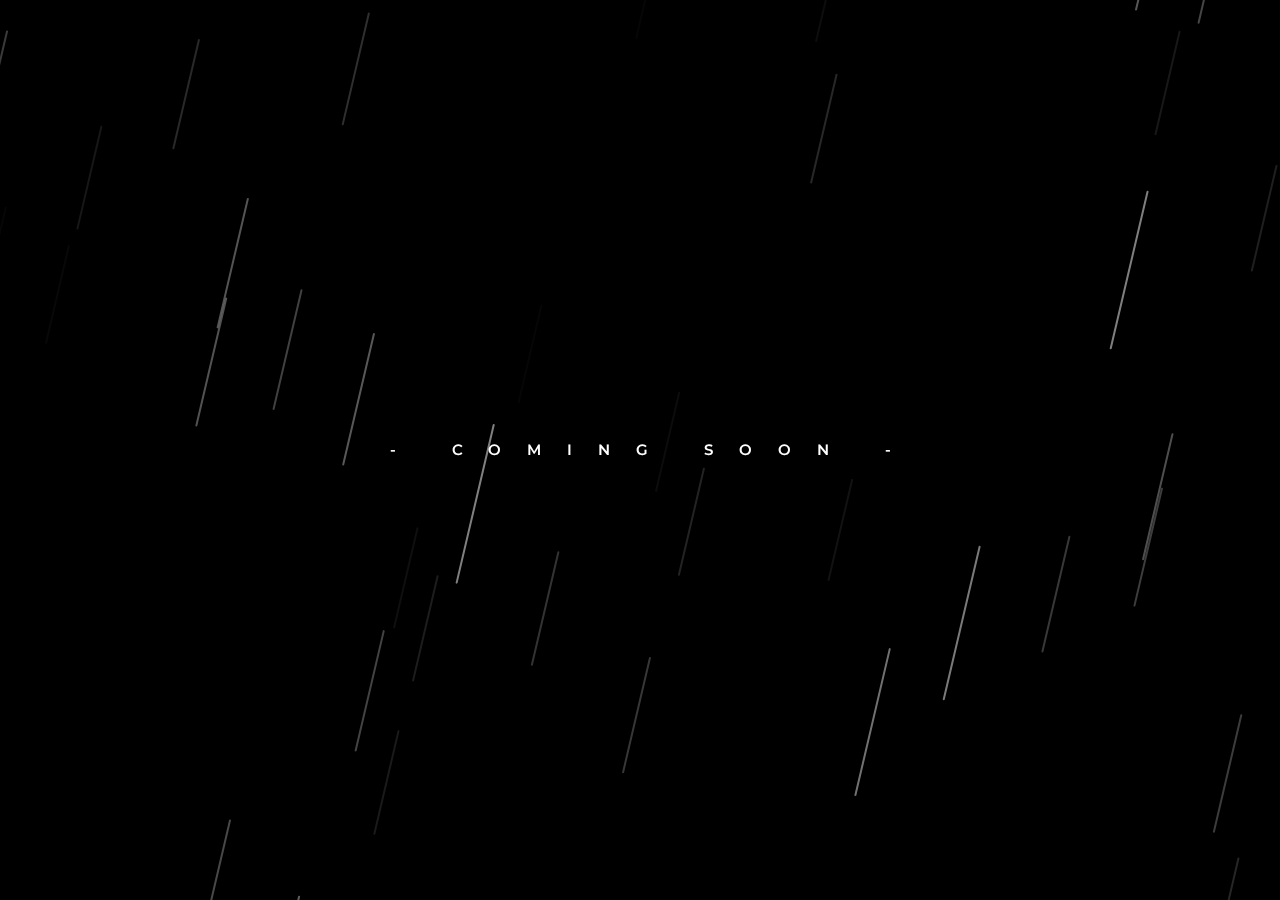
<file: hypernova-wiki.html>
<!DOCTYPE HTML>
<html lang="en">
	<head>
		<title>404</title>
		<meta charset="utf-8" />
		<meta name="viewport" content="width=device-width,initial-scale=1" />
		<meta name="color-scheme" content="light only" />
		<meta name="description" content="Hypernova Wiki" />
		<meta property="og:site_name" content="Hypernova Wiki" />
		<meta property="og:title" content="Hypernova Wiki" />
		<meta property="og:type" content="Hypernova Wiki" />
		<meta property="og:description" content="Hypernova Wiki" />
		<link href="https://fonts.googleapis.com/css2?display=swap&family=Montserrat:ital,wght@0,600;1,600" rel="stylesheet" type="text/css" />
		<link rel="stylesheet" href="hypernova-wiki/main.css" />
	</head>
	<body>
		<div id="wrapper">
			<div id="main">
				<div class="inner">
					<div id="container02" class="container default">
						<div class="wrapper">
							<div class="inner">
								<h1 id="text01" class="style1">- COMING SOON -</h1>
							</div>
						</div>
					</div>
				</div>
			</div>
		</div>
		<script src="404/main.js"></script>
	</body>
</html>
</file>
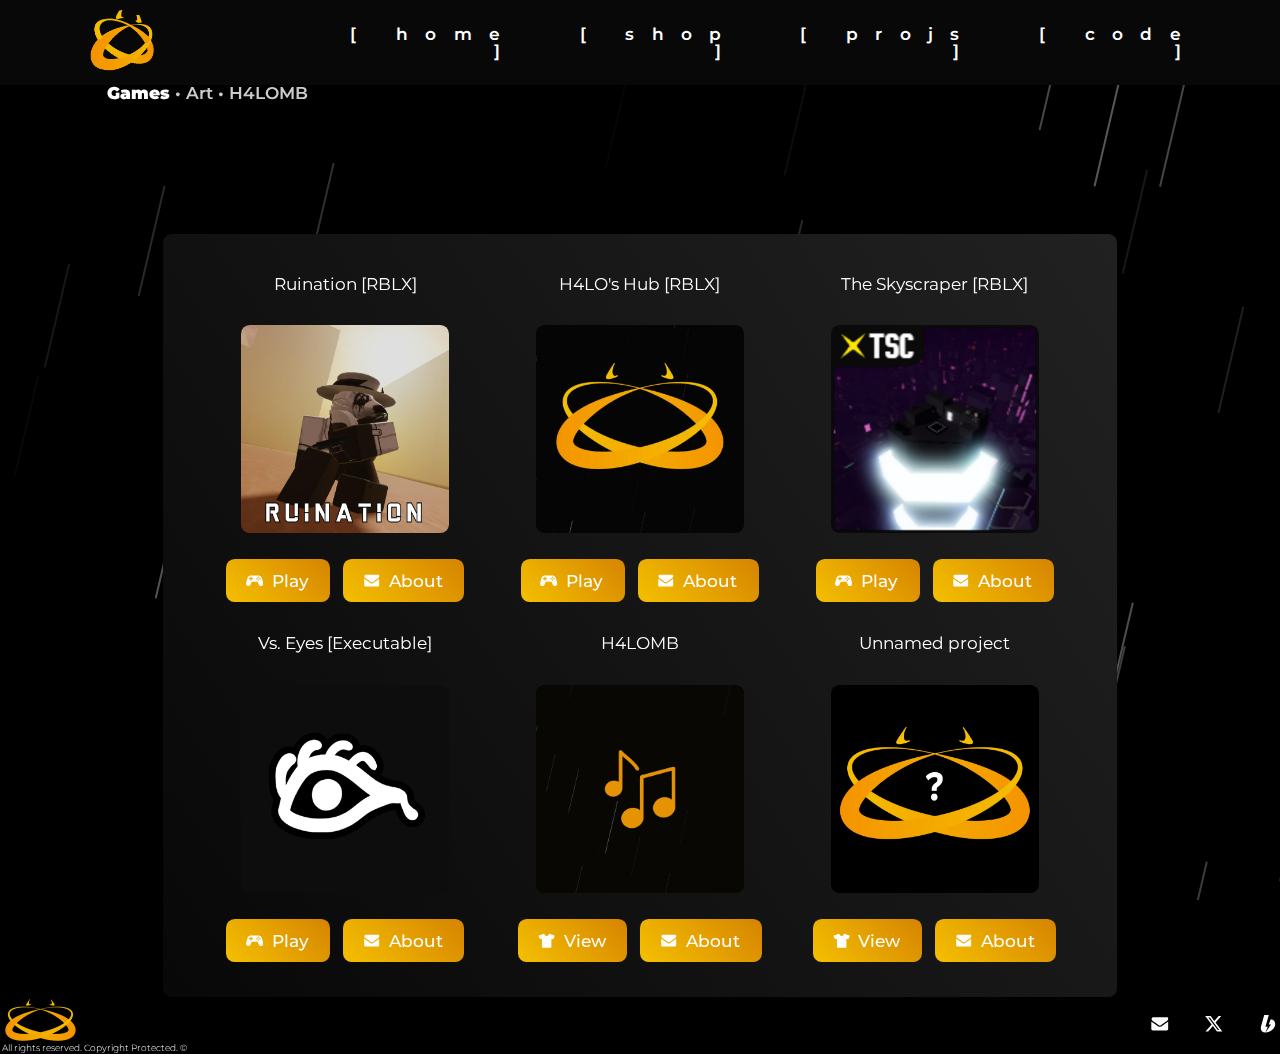
<file: projs.html>
<!DOCTYPE HTML>
<html lang="en">
	<head>
		<title>H4LO : Projects</title>
		<meta charset="utf-8" />
		<meta name="viewport" content="width=device-width,initial-scale=1" />
		<meta name="color-scheme" content="light only" />
		<meta name="description" content="h4lo.ca" />
		<meta property="og:site_name" content="H4LO : Projects" />
		<meta property="og:title" content="H4LO : Projects" />
		<meta property="og:type" content="website" />
		<meta property="og:description" content="h4lo.ca" />
		<link href="https://fonts.googleapis.com/css2?display=swap&family=Montserrat:ital,wght@0,300;0,400;0,500;0,600;0,700;0,900;1,300;1,400;1,500;1,600;1,700;1,900" rel="stylesheet" type="text/css" />
		<link rel="stylesheet" href="projects/main.css" />
	</head>
	<body>
		<div id="wrapper">
			<div id="main">
				<div class="inner">
					<header id="header">
						<div id="header" class="container columns full screen">
							<div class="wrapper">
								<div class="inner">
									<div>
										<div id="image06" class="image" data-position="right">
											<a href="#" class="frame deferred" oncontextmenu="return false;" ondragstart="return false;"><img src="[data-uri]%2BPHJlY3QgZmlsbD0idHJhbnNwYXJlbnQiIHdpZHRoPSIxMDAlIiBoZWlnaHQ9IjEwMCUiLz48L3N2Zz4%3D" data-src="projects/images/image06.gif" alt="H4LO" oncontextmenu="return false;" ondragstart="return false;" /></a>
										</div>
									</div>
									<div>
										<div id="embed01">
											<!-- qweoqwupeoiqwuewqe --><style>
											:root {
											--main-font: 'Montserrat', sans-serif;
											--primary-color: #080808;
											--secondary-color: #fff;
											}
											
											/* Basic Reset and Body Styling */
											* {
											margin: 0;
											padding: 0;
											box-sizing: border-box;
											}
											
											/* Navigation Styling */
											nav {
											color: var(--secondary-color);
											padding: 15px;
											display: flex;
											align-items: center; /* Changed: Align items to the center vertically */
											justify-content: flex-end; /* Changed: Align items to the start (left) */
											align-content: flex-end; /* Not strictly necessary for this change */
											font-family: var(--main-font);
											letter-spacing: 1rem;
											font-weight: 600;
											}
											
											.menu {
											list-style: none;
											display: flex;
											}
											
											.menu li a {
											display: block;
											color: var(--secondary-color);
											text-decoration: none;
											padding: 10px 15px;
											position: relative;
											}
											
											.menu li a::after {
											/* Target a pseudo-element for the underline */
											content: "";
											position: absolute;
											bottom: 2px; /* Distance from the text */
											left: 50%; /* Center the underline */
											width: 0; /* Initial width is 0 */
											height: 2px;
											background-color: var(--secondary-color);
											transition: width 0.3s ease-in-out; /* Control the transition effect */
											}
											
											.menu li a:hover::after {
											width: 100%; /* Expand to full width on hover */
											left: 0; /* Start the underline from the left */
											}
											
											/* Hover effect for submenu items */
											/* Hamburger Styling */
											.hamburger {
											display: none;
											cursor: pointer;
											}
											
											.hamburger .bar {
											display: block;
											width: 25px;
											height: 3px;
											background-color: var(--secondary-color);
											margin: 5px 0;
											}
											
											/* Hide Checkbox */
											#menu-toggle {
											display: none;
											}
											
											.close-button {
											display: none;
											}
											
											/* Responsive - Media Queries (For Mobile) */
											@media (max-width: 768px) {
											/* Show the Hamburger */
											.hamburger {
											display: block;
											}
											
											/* Hide and Modify Menu on Mobile */
											.menu {
											position: absolute;
											width: 100%;
											top: calc(15px + 6em);
											left: 0;
											background-color: var(--primary-color);
											text-align: center;
											padding: 40px 0 0 0;
											display: none;
											z-index: 999;
											}
											
											.menu li {
											width: 100%;
											}
											
											.menu li a {
											padding: 15px;
											border-bottom: 1px solid rgba(255, 255, 255, 0.1);
											}
											
											#menu-toggle:checked ~ .menu {
											display: block;
											}
											.close-button {
											display: block;
											position: absolute;
											top: 20px;
											right: 30px;
											background: none;
											border: none;
											font-size: 18px;
											color: var(--secondary-color);
											cursor: pointer;
											}
											}
											</style>
											
											<nav>
											<input type="checkbox" id="menu-toggle" />
											<label for="menu-toggle" class="hamburger">
											<span class="bar"></span>
											<span class="bar"></span>
											<span class="bar"></span>
											</label>
											<ul class="menu">
											<button class="close-button">X</button>
											<li><a href="#">[ home ]</a></li>
											<li><a href="https://h4lo.ca/storefront">[ shop ]</a></li>
											<li><a href="https://h4lo.ca/projs">[ projs ]</a></li>
											<li><a href="https://github.com/H4LO5640/H4LO5640.github.io">[ code ]</a></li>
											</ul>
											</nav>
											<unloaded-script>
											document
											.querySelector(".close-button")
											.addEventListener("click", function () {
											document.getElementById("menu-toggle").checked = false;
											});
											document
											.querySelector(".close-button")
											.addEventListener("click", function () {
											document.getElementById("menu-toggle").checked = false;
											});
											
											// Close menu on menu item click
											document.querySelectorAll(".menu a").forEach((link) => {
											link.addEventListener("click", function () {
											document.getElementById("menu-toggle").checked = false;
											});
											});
											</unloaded-script><!-- mnbnbxmbzxmncbzxc -->
										</div>
									</div>
								</div>
							</div>
						</div>
						<div id="embed04">
							<!-- qweoqwupeoiqwuewqe --><style>
							#header {
							position: fixed !important;
							z-index: 99;
							top: 0;
							}
							</style><!-- mnbnbxmbzxmncbzxc -->
						</div>
					</header>
					<section id="home-section">
						<div id="container09" class="container default full screen">
							<div class="wrapper">
								<div class="inner">
								</div>
							</div>
						</div>
						<div id="container10" class="container default full screen">
							<div class="wrapper">
								<div class="inner">
									<h1 id="text01"><span style="color: #FFFFFF"><strong>Games</strong></span> • <a href="#art">Art</a> • <a href="#h4lomb">H4LOMB</a></h1>
								</div>
							</div>
						</div>
						<hr id="divider02">
						<div id="container03" class="container default full screen">
							<div class="wrapper">
								<div class="inner">
								</div>
							</div>
						</div>
						<div id="container13" class="container columns full screen">
							<div class="wrapper">
								<div class="inner">
									<div>
									</div>
									<div>
									</div>
								</div>
							</div>
						</div>
						<div id="container08" class="container columns">
							<div class="wrapper">
								<div class="inner">
									<div>
										<p id="text03">Ruination [RBLX]</p>
										<div id="image04" class="image" data-position="center">
											<a href="#" class="frame" oncontextmenu="return false;" ondragstart="return false;"><img src="projects/images/image04.jpg" alt="H4LO" oncontextmenu="return false;" ondragstart="return false;" /></a>
										</div>
										<ul id="buttons01" class="buttons">
											<li>
												<a href="https://www.roblox.com/games/17317110665/Ruination-PUBLIC-BETA" class="button n01"><svg aria-labelledby="icon-title"><title id="icon-title">Gamepad</title><use xlink:href="projects/icons.svg#gamepad"></use></svg><span class="label">Play</span></a>
											</li><li>
												<a href="#" class="button n02"><svg aria-labelledby="icon-title"><title id="icon-title">Email</title><use xlink:href="projects/icons.svg#email"></use></svg><span class="label">About</span></a>
											</li>
										</ul>
										<p id="text04">Vs. Eyes [Executable]</p>
										<div id="image07" class="image" data-position="center">
											<a href="#" class="frame" oncontextmenu="return false;" ondragstart="return false;"><img src="projects/images/image07.jpg" alt="H4LO" oncontextmenu="return false;" ondragstart="return false;" /></a>
										</div>
										<ul id="buttons02" class="buttons">
											<li>
												<a href="https://gamebanana.com/mods/490211" class="button n01"><svg aria-labelledby="icon-title"><title id="icon-title">Gamepad</title><use xlink:href="projects/icons.svg#gamepad"></use></svg><span class="label">Play</span></a>
											</li><li>
												<a href="#" class="button n02"><svg aria-labelledby="icon-title"><title id="icon-title">Email</title><use xlink:href="projects/icons.svg#email"></use></svg><span class="label">About</span></a>
											</li>
										</ul>
									</div>
									<div>
										<p id="text02">H4LO&#39;s Hub [RBLX]</p>
										<div id="image02" class="image" data-position="center">
											<a href="#" class="frame" oncontextmenu="return false;" ondragstart="return false;"><img src="projects/images/image02.jpg" alt="H4LO" oncontextmenu="return false;" ondragstart="return false;" /></a>
										</div>
										<ul id="buttons05" class="buttons">
											<li>
												<a href="https://www.roblox.com/games/16860134131/H4LOs-Hub" class="button n01"><svg aria-labelledby="icon-title"><title id="icon-title">Gamepad</title><use xlink:href="projects/icons.svg#gamepad"></use></svg><span class="label">Play</span></a>
											</li><li>
												<a href="#" class="button n02"><svg aria-labelledby="icon-title"><title id="icon-title">Email</title><use xlink:href="projects/icons.svg#email"></use></svg><span class="label">About</span></a>
											</li>
										</ul>
										<p id="text10">H4LOMB</p>
										<div id="image08" class="image" data-position="center">
											<a href="#" class="frame deferred" oncontextmenu="return false;" ondragstart="return false;"><img src="[data-uri]%2BPHJlY3QgZmlsbD0iIzA3MDMwMCIgd2lkdGg9IjEwMCUiIGhlaWdodD0iMTAwJSIvPjwvc3ZnPg%3D%3D" data-src="projects/images/image08.gif" alt="H4LO" oncontextmenu="return false;" ondragstart="return false;" /></a>
										</div>
										<ul id="buttons03" class="buttons">
											<li>
												<a href="#" class="button n01"><svg aria-labelledby="icon-title"><title id="icon-title">Apparel</title><use xlink:href="projects/icons.svg#apparel"></use></svg><span class="label">View</span></a>
											</li><li>
												<a href="#h4lomb" class="button n02"><svg aria-labelledby="icon-title"><title id="icon-title">Email</title><use xlink:href="projects/icons.svg#email"></use></svg><span class="label">About</span></a>
											</li>
										</ul>
									</div>
									<div>
										<p id="text05">The Skyscraper [RBLX]</p>
										<div id="image05" class="image" data-position="center">
											<a href="#" class="frame" oncontextmenu="return false;" ondragstart="return false;"><img src="projects/images/image05.png" alt="H4LO" oncontextmenu="return false;" ondragstart="return false;" /></a>
										</div>
										<ul id="buttons06" class="buttons">
											<li>
												<a href="https://www.roblox.com/games/16872346308/The-Skyscraper" class="button n01"><svg aria-labelledby="icon-title"><title id="icon-title">Gamepad</title><use xlink:href="projects/icons.svg#gamepad"></use></svg><span class="label">Play</span></a>
											</li><li>
												<a href="#" class="button n02"><svg aria-labelledby="icon-title"><title id="icon-title">Email</title><use xlink:href="projects/icons.svg#email"></use></svg><span class="label">About</span></a>
											</li>
										</ul>
										<p id="text07">Unnamed project</p>
										<div id="image01" class="image" data-position="center">
											<a href="#" class="frame" oncontextmenu="return false;" ondragstart="return false;"><img src="projects/images/image01.jpg" alt="H4LO" oncontextmenu="return false;" ondragstart="return false;" /></a>
										</div>
										<ul id="buttons04" class="buttons">
											<li>
												<a href="#" class="button n01"><svg aria-labelledby="icon-title"><title id="icon-title">Apparel</title><use xlink:href="projects/icons.svg#apparel"></use></svg><span class="label">View</span></a>
											</li><li>
												<a href="#" class="button n02"><svg aria-labelledby="icon-title"><title id="icon-title">Email</title><use xlink:href="projects/icons.svg#email"></use></svg><span class="label">About</span></a>
											</li>
										</ul>
									</div>
								</div>
							</div>
						</div>
					</section>
					<section id="art-section">
						<div id="container14" class="container default full screen">
							<div class="wrapper">
								<div class="inner">
								</div>
							</div>
						</div>
						<div id="container15" class="container default full screen">
							<div class="wrapper">
								<div class="inner">
									<h1 id="text09"><a href="#">Games</a> • <span style="color: #FFFFFF"><strong>Art</strong></span> • <a href="#h4lomb">H4LOMB</a></h1>
								</div>
							</div>
						</div>
						<div id="container12" class="container default">
							<div class="wrapper">
								<div class="inner">
									<h2 id="text11">I dont plan on posting art here due to AI scraping, if AI ever has laws stated for required permission for using artist&#39;s work, then I will make my art public. I will not have my art stolen.</h2>
								</div>
							</div>
						</div>
						<hr id="divider05">
						<div id="container02" class="container default full screen">
							<div class="wrapper">
								<div class="inner">
								</div>
							</div>
						</div>
					</section>
					<section id="h4lomb-section">
						<div id="container07" class="container default full screen">
							<div class="wrapper">
								<div class="inner">
								</div>
							</div>
						</div>
						<div id="container04" class="container default full screen">
							<div class="wrapper">
								<div class="inner">
									<h1 id="text06"><a href="#">Games</a> • <a href="#art">Art</a> • <span style="color: #FFFFFF">H4LOMB</span></h1>
								</div>
							</div>
						</div>
						<div id="container06" class="container default">
							<div class="wrapper">
								<div class="inner">
									<h2 id="text12">H4LOMB</h2>
									<p id="text08"><span class="p">H4LOMB is a private Discord Music Bot, made for me and my friends and made by The H4LO Project. The chances of this bot becoming public is <strong>unlikely</strong> because of other circumstances with other music bots. Slash commands are functional as of V0.2, which became available to my friends pre-September.<br />If I ever decide to make it public, I would have to update how the bot works, which may never happen as it&#39;s code is a little buggy.</span></p>
								</div>
							</div>
						</div>
						<div id="container05" class="container default full screen">
							<div class="wrapper">
								<div class="inner">
								</div>
							</div>
						</div>
					</section>
					<footer id="footer">
						<div id="container01" class="container columns full screen">
							<div class="wrapper">
								<div class="inner">
									<div>
										<div id="image03" class="image" data-position="center">
											<a href="#" class="frame" oncontextmenu="return false;" ondragstart="return false;"><img src="projects/images/image03.png" alt="H4LO" oncontextmenu="return false;" ondragstart="return false;" /></a>
										</div>
										<p id="text17">All rights reserved. Copyright Protected. ©</p>
									</div>
									<div>
										<hr id="divider01">
										<ul id="icons02" class="icons">
											<li>
												<a class="n01" href="mailto:admin@h4lo.ca">
													<svg aria-labelledby="icon-title"><title id="icon-title">Email</title><use xlink:href="projects/icons.svg#email"></use></svg>
													<span class="label">Email</span>
												</a>
											</li><li>
												<a class="n02" href="#error-missing">
													<svg aria-labelledby="icon-title"><title id="icon-title">X</title><use xlink:href="projects/icons.svg#x"></use></svg>
													<span class="label">X</span>
												</a>
											</li><li>
												<a class="n03" href="#error-missing">
													<svg aria-labelledby="icon-title"><title id="icon-title">Boosty</title><use xlink:href="projects/icons.svg#boosty"></use></svg>
													<span class="label">Boosty</span>
												</a>
											</li>
										</ul>
									</div>
								</div>
							</div>
						</div>
						<div id="embed03">
							<!-- qweoqwupeoiqwuewqe --><style>
							#app {
							display:none;
							}
							
							.modal-app .overlay {
							position: fixed;
							z-index: 9998;
							top: 0;
							left: 0;
							width: 100%;
							height: 100%;
							background-color: rgba(0, 0, 0, 0.9);
							}
							
							.modal-app .modal {
							font-family: Montserrat, Arial, sans-serif;
							color: #FFFFFF;
							position: fixed;
							width: 800px;
							min-height: 450px;
							max-width:calc(100% - 80px);
							max-height:calc(100% - 80px);
							z-index: 9999;
							margin: 0;
							top: 50%;
							left: 50%;
							transform: translate(-50%, -50%);
							padding: 2rem;
							vertical-align: middle;
							background-color: #080808;
							border-radius: 5px;
							}
							
							.modal-app .modal h3 {
							font-family: Helvetica, Arial, sans-serif;
							font-size: 2rem;
							}
							
							/* Image */
							.modal-app .modal .team {
							width: 100px;
							height: 100px;
							border: 0px solid #01d1b2;
							border-radius: 100%;
							padding: 2px;
							margin: 10px 0 10px;
							}
							
							.modal-app .close {
							position: fixed;
							top: -15%;
							right: -8%;
							background-color: transparent;
							border: 0px solid transparent;
							font-size: 40px;
							color: #FFFFFF;
							}
							
							.close:hover {
							cursor: pointer;
							color: #cccccc;
							}
							
							</style>
							
							<unloaded-script>
							function triggerModal() {
							var p = document.getElementById("app");
							if (p.style.display === "none" | p.style.display === "") {
							p.style.display = "block";
							} else {
							p.style.display = "none";
							var container = document.getElementById("popup");
							var content = container.innerHTML;
							container.innerHTML = content;
							};
							};
							</unloaded-script><!-- mnbnbxmbzxmncbzxc -->
						</div>
						<div id="embed02">
							<!-- qweoqwupeoiqwuewqe --><div id="app" class="modal-app">
							
							<div onclick="triggerModal()" class="overlay"></div>
							
							<div id="popup" class="modal">
							<h3>Sorry!</h3>
							<br />
							<p>This button is unavailable at the moment.</p>
							<br /><br />
							<p>Sales will begin when I can find a manufacturer!</p>
							</div>
							
							</div><!-- mnbnbxmbzxmncbzxc -->
						</div>
					</footer>
				</div>
			</div>
		</div>
		<script src="projects/main.js"></script>
	</body>
</html>
</file>
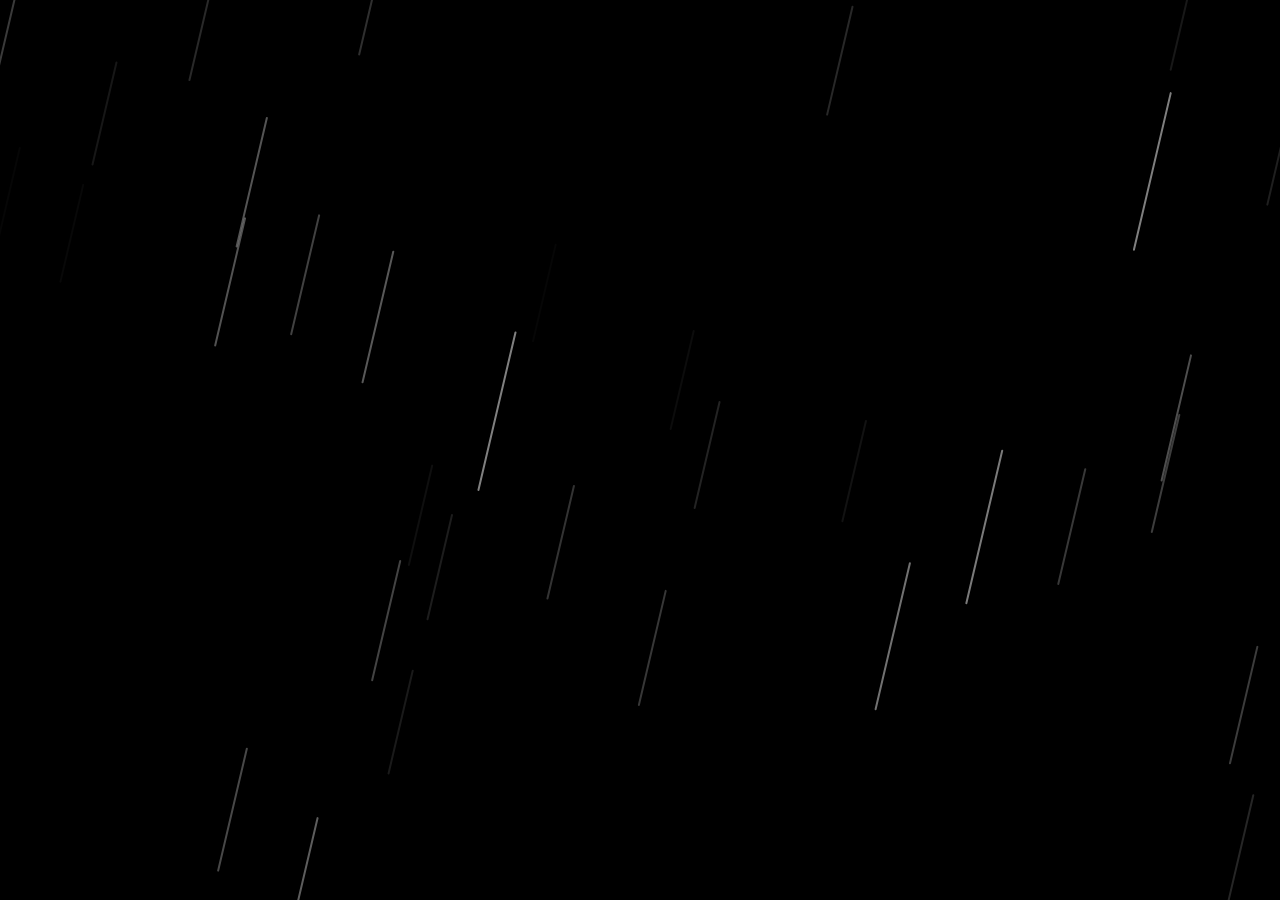
<file: rain.html>
<!DOCTYPE HTML>
<html lang="en">
	<head>
		<title>Rain</title>
		<meta charset="utf-8" />
		<meta name="viewport" content="width=device-width,initial-scale=1" />
		<meta name="color-scheme" content="light only" />
		<meta name="description" content="h4lo.ca" />
		<meta property="og:site_name" content="Rain" />
		<meta property="og:title" content="Rain" />
		<meta property="og:type" content="website" />
		<meta property="og:description" content="h4lo.ca" />
		
		<link rel="stylesheet" href="rain/main.css" />
	</head>
	<body>
		<div id="wrapper">
			<div id="main">
				<div class="inner">
				</div>
			</div>
		</div>
		<script src="rain/main.js"></script>
	</body>
</html>
</file>
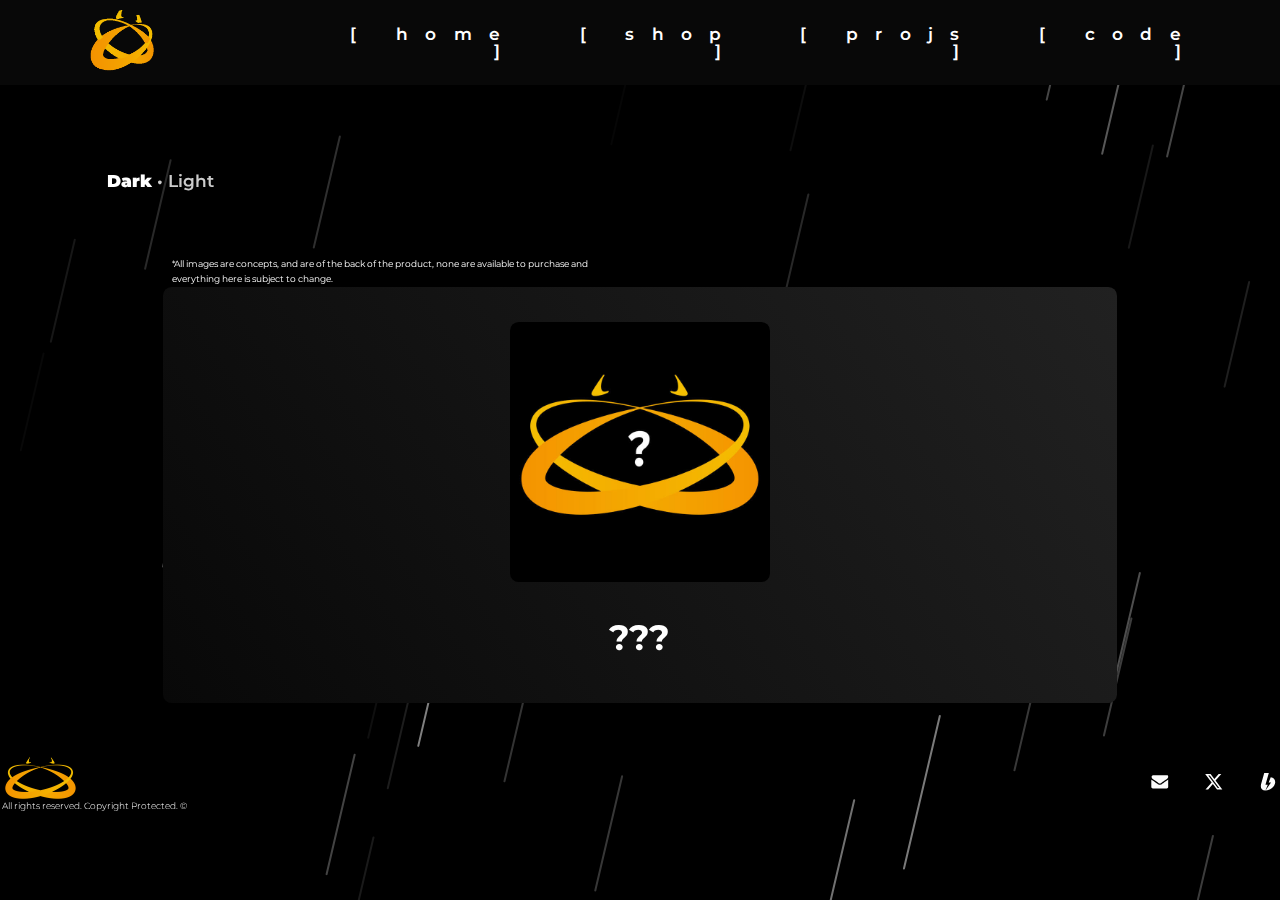
<file: storefront.html>
<!DOCTYPE HTML>
<html lang="en">
	<head>
		<title>H4LO : Storefront</title>
		<meta charset="utf-8" />
		<meta name="viewport" content="width=device-width,initial-scale=1" />
		<meta name="color-scheme" content="light only" />
		<meta name="description" content="h4lo.ca" />
		<meta property="og:site_name" content="H4LO : Storefront" />
		<meta property="og:title" content="H4LO : Storefront" />
		<meta property="og:type" content="website" />
		<meta property="og:description" content="h4lo.ca" />
		<link href="https://fonts.googleapis.com/css2?display=swap&family=Montserrat:ital,wght@0,300;0,400;0,600;0,700;0,900;1,300;1,400;1,600;1,700;1,900" rel="stylesheet" type="text/css" />
		<link rel="stylesheet" href="shop/main.css" />
	</head>
	<body>
		<div id="wrapper">
			<div id="main">
				<div class="inner">
					<header id="header">
						<div id="header" class="container columns full screen">
							<div class="wrapper">
								<div class="inner">
									<div>
										<div id="image06" class="image" data-position="right">
											<a href="#" class="frame deferred" oncontextmenu="return false;" ondragstart="return false;"><img src="[data-uri]%2BPHJlY3QgZmlsbD0idHJhbnNwYXJlbnQiIHdpZHRoPSIxMDAlIiBoZWlnaHQ9IjEwMCUiLz48L3N2Zz4%3D" data-src="shop/images/image06.gif" alt="H4LO" oncontextmenu="return false;" ondragstart="return false;" /></a>
										</div>
									</div>
									<div>
										<div id="embed01">
											<!-- qweoqwupeoiqwuewqe --><style>
											:root {
											--main-font: 'Montserrat', sans-serif;
											--primary-color: #080808;
											--secondary-color: #fff;
											}
											
											/* Basic Reset and Body Styling */
											* {
											margin: 0;
											padding: 0;
											box-sizing: border-box;
											}
											
											/* Navigation Styling */
											nav {
											color: var(--secondary-color);
											padding: 15px;
											display: flex;
											align-items: center; /* Changed: Align items to the center vertically */
											justify-content: flex-end; /* Changed: Align items to the start (left) */
											align-content: flex-end; /* Not strictly necessary for this change */
											font-family: var(--main-font);
											letter-spacing: 1rem;
											font-weight: 600;
											}
											
											.menu {
											list-style: none;
											display: flex;
											}
											
											.menu li a {
											display: block;
											color: var(--secondary-color);
											text-decoration: none;
											padding: 10px 15px;
											position: relative;
											}
											
											.menu li a::after {
											/* Target a pseudo-element for the underline */
											content: "";
											position: absolute;
											bottom: 2px; /* Distance from the text */
											left: 50%; /* Center the underline */
											width: 0; /* Initial width is 0 */
											height: 2px;
											background-color: var(--secondary-color);
											transition: width 0.3s ease-in-out; /* Control the transition effect */
											}
											
											.menu li a:hover::after {
											width: 100%; /* Expand to full width on hover */
											left: 0; /* Start the underline from the left */
											}
											
											/* Hover effect for submenu items */
											/* Hamburger Styling */
											.hamburger {
											display: none;
											cursor: pointer;
											}
											
											.hamburger .bar {
											display: block;
											width: 25px;
											height: 3px;
											background-color: var(--secondary-color);
											margin: 5px 0;
											}
											
											/* Hide Checkbox */
											#menu-toggle {
											display: none;
											}
											
											.close-button {
											display: none;
											}
											
											/* Responsive - Media Queries (For Mobile) */
											@media (max-width: 768px) {
											/* Show the Hamburger */
											.hamburger {
											display: block;
											}
											
											/* Hide and Modify Menu on Mobile */
											.menu {
											position: absolute;
											width: 100%;
											top: calc(15px + 6em);
											left: 0;
											background-color: var(--primary-color);
											text-align: center;
											padding: 40px 0 0 0;
											display: none;
											z-index: 999;
											}
											
											.menu li {
											width: 100%;
											}
											
											.menu li a {
											padding: 15px;
											border-bottom: 1px solid rgba(255, 255, 255, 0.1);
											}
											
											#menu-toggle:checked ~ .menu {
											display: block;
											}
											.close-button {
											display: block;
											position: absolute;
											top: 20px;
											right: 30px;
											background: none;
											border: none;
											font-size: 18px;
											color: var(--secondary-color);
											cursor: pointer;
											}
											}
											</style>
											
											<nav>
											<input type="checkbox" id="menu-toggle" />
											<label for="menu-toggle" class="hamburger">
											<span class="bar"></span>
											<span class="bar"></span>
											<span class="bar"></span>
											</label>
											<ul class="menu">
											<button class="close-button">X</button>
											<li><a href="#">[ home ]</a></li>
											<li><a href="https://h4lo.ca/storefront">[ shop ]</a></li>
											<li><a href="https://h4lo.ca/projs">[ projs ]</a></li>
											<li><a href="https://github.com/H4LO5640/H4LO5640.github.io">[ code ]</a></li>
											</ul>
											</nav>
											<unloaded-script>
											document
											.querySelector(".close-button")
											.addEventListener("click", function () {
											document.getElementById("menu-toggle").checked = false;
											});
											document
											.querySelector(".close-button")
											.addEventListener("click", function () {
											document.getElementById("menu-toggle").checked = false;
											});
											
											// Close menu on menu item click
											document.querySelectorAll(".menu a").forEach((link) => {
											link.addEventListener("click", function () {
											document.getElementById("menu-toggle").checked = false;
											});
											});
											</unloaded-script><!-- mnbnbxmbzxmncbzxc -->
										</div>
									</div>
								</div>
							</div>
						</div>
						<div id="embed04">
							<!-- qweoqwupeoiqwuewqe --><style>
							#header {
							position: fixed !important;
							z-index: 99;
							top: 0;
							}
							</style><!-- mnbnbxmbzxmncbzxc -->
						</div>
					</header>
					<section id="home-section">
						<div id="container09" class="container default full screen">
							<div class="wrapper">
								<div class="inner">
								</div>
							</div>
						</div>
						<div id="container10" class="container default full screen">
							<div class="wrapper">
								<div class="inner">
									<h1 id="text04"><span style="color: #FFFFFF"><strong>Dark</strong></span> • <a href="#light">Light</a></h1>
								</div>
							</div>
						</div>
						<hr id="divider02">
						<div id="container02" class="container columns">
							<div class="wrapper">
								<div class="inner">
									<div>
										<p id="text03">*All images are concepts, and are of the back of the product, none are available to purchase and everything here is subject to change.</p>
									</div>
									<div>
									</div>
								</div>
							</div>
						</div>
						<div id="container08" class="container columns">
							<div class="wrapper">
								<div class="inner">
									<div>
									</div>
									<div>
										<div id="image01" class="image" data-position="center">
											<a href="#" class="frame" oncontextmenu="return false;" ondragstart="return false;"><img src="shop/images/image01.jpg" alt="H4LO" oncontextmenu="return false;" ondragstart="return false;" /></a>
										</div>
										<h1 id="text02">???</h1>
									</div>
									<div>
									</div>
								</div>
							</div>
						</div>
						<hr id="divider03">
						<div id="container03" class="container default full screen">
							<div class="wrapper">
								<div class="inner">
								</div>
							</div>
						</div>
					</section>
					<section id="light-section">
						<div id="container07" class="container default full screen">
							<div class="wrapper">
								<div class="inner">
								</div>
							</div>
						</div>
						<div id="container04" class="container default full screen">
							<div class="wrapper">
								<div class="inner">
									<h1 id="text06"><a href="#">Dark</a> • <span style="color: #FFFFFF"><strong>Light</strong></span></h1>
								</div>
							</div>
						</div>
						<div id="container06" class="container default">
							<div class="wrapper">
								<div class="inner">
									<h2 id="text01">Unknown.</h2>
								</div>
							</div>
						</div>
						<hr id="divider05">
						<div id="container05" class="container default full screen">
							<div class="wrapper">
								<div class="inner">
								</div>
							</div>
						</div>
					</section>
					<footer id="footer">
						<div id="container01" class="container columns full screen">
							<div class="wrapper">
								<div class="inner">
									<div>
										<div id="image03" class="image" data-position="center">
											<a href="#" class="frame" oncontextmenu="return false;" ondragstart="return false;"><img src="shop/images/image03.png" alt="H4LO" oncontextmenu="return false;" ondragstart="return false;" /></a>
										</div>
										<p id="text17">All rights reserved. Copyright Protected. ©</p>
									</div>
									<div>
										<hr id="divider01">
										<ul id="icons02" class="icons">
											<li>
												<a class="n01" href="mailto:admin@h4lo.ca">
													<svg aria-labelledby="icon-title"><title id="icon-title">Email</title><use xlink:href="shop/icons.svg#email"></use></svg>
													<span class="label">Email</span>
												</a>
											</li><li>
												<a class="n02" href="#error-missing">
													<svg aria-labelledby="icon-title"><title id="icon-title">X</title><use xlink:href="shop/icons.svg#x"></use></svg>
													<span class="label">X</span>
												</a>
											</li><li>
												<a class="n03" href="#error-missing">
													<svg aria-labelledby="icon-title"><title id="icon-title">Boosty</title><use xlink:href="shop/icons.svg#boosty"></use></svg>
													<span class="label">Boosty</span>
												</a>
											</li>
										</ul>
									</div>
								</div>
							</div>
						</div>
						<div id="embed03">
							<!-- qweoqwupeoiqwuewqe --><style>
							#app {
							display:none;
							}
							
							.modal-app .overlay {
							position: fixed;
							z-index: 9998;
							top: 0;
							left: 0;
							width: 100%;
							height: 100%;
							background-color: rgba(0, 0, 0, 0.9);
							}
							
							.modal-app .modal {
							font-family: Montserrat, Arial, sans-serif;
							color: #FFFFFF;
							position: fixed;
							width: 800px;
							min-height: 450px;
							max-width:calc(100% - 80px);
							max-height:calc(100% - 80px);
							z-index: 9999;
							margin: 0;
							top: 50%;
							left: 50%;
							transform: translate(-50%, -50%);
							padding: 2rem;
							vertical-align: middle;
							background-color: #080808;
							border-radius: 5px;
							}
							
							.modal-app .modal h3 {
							font-family: Helvetica, Arial, sans-serif;
							font-size: 2rem;
							}
							
							/* Image */
							.modal-app .modal .team {
							width: 100px;
							height: 100px;
							border: 0px solid #01d1b2;
							border-radius: 100%;
							padding: 2px;
							margin: 10px 0 10px;
							}
							
							.modal-app .close {
							position: fixed;
							top: -15%;
							right: -8%;
							background-color: transparent;
							border: 0px solid transparent;
							font-size: 40px;
							color: #FFFFFF;
							}
							
							.close:hover {
							cursor: pointer;
							color: #cccccc;
							}
							
							</style>
							
							<unloaded-script>
							function triggerModal() {
							var p = document.getElementById("app");
							if (p.style.display === "none" | p.style.display === "") {
							p.style.display = "block";
							} else {
							p.style.display = "none";
							var container = document.getElementById("popup");
							var content = container.innerHTML;
							container.innerHTML = content;
							};
							};
							</unloaded-script><!-- mnbnbxmbzxmncbzxc -->
						</div>
						<div id="embed02">
							<!-- qweoqwupeoiqwuewqe --><div id="app" class="modal-app">
							
							<div onclick="triggerModal()" class="overlay"></div>
							
							<div id="popup" class="modal">
							<h3>Sorry!</h3>
							<br />
							<p>This button is unavailable at the moment.</p>
							<br /><br />
							<p>Sales will begin when I can find a manufacturer!</p>
							</div>
							
							</div><!-- mnbnbxmbzxmncbzxc -->
						</div>
					</footer>
				</div>
			</div>
		</div>
		<script src="shop/main.js"></script>
	</body>
</html>
</file>
<file: hypernova-wiki/main.css>
html,body,div,span,applet,object,iframe,h1,h2,h3,h4,h5,h6,p,blockquote,pre,a,abbr,acronym,address,big,cite,code,del,dfn,em,img,ins,kbd,q,s,samp,small,strike,strong,sub,sup,tt,var,b,u,i,center,dl,dt,dd,ol,ul,li,fieldset,form,label,legend,table,caption,tbody,tfoot,thead,tr,th,td,article,aside,canvas,details,embed,figure,figcaption,footer,header,hgroup,menu,nav,output,ruby,section,summary,time,mark,audio,video{margin:0;padding:0;border:0;font-size:100%;font:inherit;vertical-align:baseline;}article,aside,details,figcaption,figure,footer,header,hgroup,menu,nav,section{display:block;}body{line-height:1;}ol,ul{list-style:none;}blockquote,q{quotes:none;}blockquote:before,blockquote:after,q:before,q:after{content:'';content:none;}table{border-collapse:collapse;border-spacing:0;}body{-webkit-text-size-adjust:none}mark{background-color:transparent;color:inherit}input::-moz-focus-inner{border:0;padding:0}input[type="text"],input[type="email"],select,textarea{-moz-appearance:none;-webkit-appearance:none;-ms-appearance:none;appearance:none}

*, *:before, *:after {
	box-sizing: border-box;
}

body {
	line-height: 1.0;
	min-height: var(--viewport-height);
	min-width: 320px;
	overflow-x: hidden;
	word-wrap: break-word;
	background-color: #000000;
}

body:before {
	background-attachment: scroll;
	content: '';
	display: block;
	height: var(--background-height);
	left: 0;
	pointer-events: none;
	position: fixed;
	top: 0;
	transform: scale(1);
	width: 100vw;
	z-index: 0;
	background-image: url('data:image/svg+xml;charset=utf8,%3Csvg%20width%3D%22640%22%20height%3D%22480%22%20viewBox%3D%220%200%20640%20480%22%20xmlns%3D%22http%3A%2F%2Fwww.w3.org%2F2000%2Fsvg%22%3E%20%3Cstyle%20type%3D%22text%2Fcss%22%3E%20line%20%7B%20vector-effect%3A%20non-scaling-stroke%3B%20stroke%3A%20rgba(255,255,255,0.502)%3B%20stroke-linecap%3A%20round%3B%20stroke-width%3A%202.01px%3B%20%7D%20%3C%2Fstyle%3E%20%3Cline%20x1%3D%2238.9624%22%20y1%3D%22-165.5514%22%20x2%3D%2250.1205%22%20y2%3D%22-213.012%22%20stroke-opacity%3D%220.05%22%3E%20%3CanimateMotion%20path%3D%22M%200%2C0%20L%20-156.2136%2C664.4486%22%20dur%3D%221000ms%22%20repeatCount%3D%22indefinite%22%20calcMode%3D%22linear%22%20%2F%3E%20%3C%2Fline%3E%20%3Cline%20x1%3D%22206.3341%22%20y1%3D%22-877.4607%22%20x2%3D%22217.4922%22%20y2%3D%22-924.9213%22%20stroke-opacity%3D%220.05%22%3E%20%3CanimateMotion%20path%3D%22M%200%2C0%20L%20-167.3717%2C711.9092%22%20dur%3D%221000ms%22%20repeatCount%3D%22indefinite%22%20calcMode%3D%22linear%22%20%2F%3E%20%3C%2Fline%3E%20%3Cline%20x1%3D%22478.0596%22%20y1%3D%22257.5266%22%20x2%3D%22492.3077%22%20y2%3D%22196.9231%22%20stroke-opacity%3D%220.55%22%3E%20%3CanimateMotion%20path%3D%22M%200%2C0%20L%20-199.4728%2C848.4498%22%20dur%3D%221000ms%22%20repeatCount%3D%22indefinite%22%20calcMode%3D%22linear%22%20%2F%3E%20%3C%2Fline%3E%20%3Cline%20x1%3D%22691.7805%22%20y1%3D%22-651.5267%22%20x2%3D%22706.0285%22%20y2%3D%22-712.1302%22%20stroke-opacity%3D%220.55%22%3E%20%3CanimateMotion%20path%3D%22M%200%2C0%20L%20-213.7208%2C909.0533%22%20dur%3D%221000ms%22%20repeatCount%3D%22indefinite%22%20calcMode%3D%22linear%22%20%2F%3E%20%3C%2Fline%3E%20%3Cline%20x1%3D%22243.8228%22%20y1%3D%22-122.7954%22%20x2%3D%22258.1443%22%20y2%3D%22-183.7113%22%20stroke-opacity%3D%220.56%22%3E%20%3CanimateMotion%20path%3D%22M%200%2C0%20L%20-200.501%2C852.8232%22%20dur%3D%221000ms%22%20repeatCount%3D%22indefinite%22%20calcMode%3D%22linear%22%20%2F%3E%20%3C%2Fline%3E%20%3Cline%20x1%3D%22458.6453%22%20y1%3D%22-1036.5345%22%20x2%3D%22472.9668%22%20y2%3D%22-1097.4505%22%20stroke-opacity%3D%220.56%22%3E%20%3CanimateMotion%20path%3D%22M%200%2C0%20L%20-214.8225%2C913.7392%22%20dur%3D%221000ms%22%20repeatCount%3D%22indefinite%22%20calcMode%3D%22linear%22%20%2F%3E%20%3C%2Fline%3E%20%3Cline%20x1%3D%22-68.1872%22%20y1%3D%22335.6961%22%20x2%3D%22-54.6341%22%20y2%3D%22278.0488%22%20stroke-opacity%3D%220.45%22%3E%20%3CanimateMotion%20path%3D%22M%200%2C0%20L%20-189.7424%2C807.062%22%20dur%3D%221000ms%22%20repeatCount%3D%22indefinite%22%20calcMode%3D%22linear%22%20%2F%3E%20%3C%2Fline%3E%20%3Cline%20x1%3D%22135.1083%22%20y1%3D%22-529.0132%22%20x2%3D%22148.6613%22%20y2%3D%22-586.6605%22%20stroke-opacity%3D%220.45%22%3E%20%3CanimateMotion%20path%3D%22M%200%2C0%20L%20-203.2954%2C864.7092%22%20dur%3D%221000ms%22%20repeatCount%3D%22indefinite%22%20calcMode%3D%22linear%22%20%2F%3E%20%3C%2Fline%3E%20%3Cline%20x1%3D%22286.0163%22%20y1%3D%22529.7654%22%20x2%3D%22298.4753%22%20y2%3D%22476.7713%22%20stroke-opacity%3D%220.27%22%3E%20%3CanimateMotion%20path%3D%22M%200%2C0%20L%20-174.4269%2C741.9179%22%20dur%3D%221000ms%22%20repeatCount%3D%22indefinite%22%20calcMode%3D%22linear%22%20%2F%3E%20%3C%2Fline%3E%20%3Cline%20x1%3D%22472.9022%22%20y1%3D%22-265.1466%22%20x2%3D%22485.3613%22%20y2%3D%22-318.1408%22%20stroke-opacity%3D%220.27%22%3E%20%3CanimateMotion%20path%3D%22M%200%2C0%20L%20-186.8859%2C794.9121%22%20dur%3D%221000ms%22%20repeatCount%3D%22indefinite%22%20calcMode%3D%22linear%22%20%2F%3E%20%3C%2Fline%3E%20%3Cline%20x1%3D%22394.9783%22%20y1%3D%22691.7271%22%20x2%3D%22412.9032%22%20y2%3D%22615.4839%22%20stroke-opacity%3D%220.95%22%3E%20%3CanimateMotion%20path%3D%22M%200%2C0%20L%20-250.9496%2C1067.4045%22%20dur%3D%221000ms%22%20repeatCount%3D%22indefinite%22%20calcMode%3D%22linear%22%20%2F%3E%20%3C%2Fline%3E%20%3Cline%20x1%3D%22663.8529%22%20y1%3D%22-451.9207%22%20x2%3D%22681.7778%22%20y2%3D%22-528.1638%22%20stroke-opacity%3D%220.95%22%3E%20%3CanimateMotion%20path%3D%22M%200%2C0%20L%20-268.8746%2C1143.6477%22%20dur%3D%221000ms%22%20repeatCount%3D%22indefinite%22%20calcMode%3D%22linear%22%20%2F%3E%20%3C%2Fline%3E%20%3Cline%20x1%3D%22538.4777%22%20y1%3D%22284.9882%22%20x2%3D%22552.6531%22%20y2%3D%22224.6939%22%20stroke-opacity%3D%220.54%22%3E%20%3CanimateMotion%20path%3D%22M%200%2C0%20L%20-198.4551%2C844.1209%22%20dur%3D%221000ms%22%20repeatCount%3D%22indefinite%22%20calcMode%3D%22linear%22%20%2F%3E%20%3C%2Fline%3E%20%3Cline%20x1%3D%22751.1081%22%20y1%3D%22-619.4271%22%20x2%3D%22765.2835%22%20y2%3D%22-679.7214%22%20stroke-opacity%3D%220.54%22%3E%20%3CanimateMotion%20path%3D%22M%200%2C0%20L%20-212.6304%2C904.4153%22%20dur%3D%221000ms%22%20repeatCount%3D%22indefinite%22%20calcMode%3D%22linear%22%20%2F%3E%20%3C%2Fline%3E%20%3Cline%20x1%3D%22105.7549%22%20y1%3D%22527.3906%22%20x2%3D%22121.105%22%20y2%3D%22462.0994%22%20stroke-opacity%3D%220.69%22%3E%20%3CanimateMotion%20path%3D%22M%200%2C0%20L%20-214.9016%2C914.0757%22%20dur%3D%221000ms%22%20repeatCount%3D%22indefinite%22%20calcMode%3D%22linear%22%20%2F%3E%20%3C%2Fline%3E%20%3Cline%20x1%3D%22336.0066%22%20y1%3D%22-451.9763%22%20x2%3D%22351.3567%22%20y2%3D%22-517.2674%22%20stroke-opacity%3D%220.69%22%3E%20%3CanimateMotion%20path%3D%22M%200%2C0%20L%20-230.2517%2C979.3668%22%20dur%3D%221000ms%22%20repeatCount%3D%22indefinite%22%20calcMode%3D%22linear%22%20%2F%3E%20%3C%2Fline%3E%20%3Cline%20x1%3D%22502.5364%22%20y1%3D%22298.339%22%20x2%3D%22517.8022%22%20y2%3D%22233.4066%22%20stroke-opacity%3D%220.68%22%3E%20%3CanimateMotion%20path%3D%22M%200%2C0%20L%20-213.7208%2C909.0533%22%20dur%3D%221000ms%22%20repeatCount%3D%22indefinite%22%20calcMode%3D%22linear%22%20%2F%3E%20%3C%2Fline%3E%20%3Cline%20x1%3D%22731.523%22%20y1%3D%22-675.6467%22%20x2%3D%22746.7888%22%20y2%3D%22-740.5791%22%20stroke-opacity%3D%220.68%22%3E%20%3CanimateMotion%20path%3D%22M%200%2C0%20L%20-228.9866%2C973.9857%22%20dur%3D%221000ms%22%20repeatCount%3D%22indefinite%22%20calcMode%3D%22linear%22%20%2F%3E%20%3C%2Fline%3E%20%3Cline%20x1%3D%22146.9816%22%20y1%3D%22541.755%22%20x2%3D%22158.6555%22%20y2%3D%22492.1008%22%20stroke-opacity%3D%220.12%22%3E%20%3CanimateMotion%20path%3D%22M%200%2C0%20L%20-163.4336%2C695.1584%22%20dur%3D%221000ms%22%20repeatCount%3D%22indefinite%22%20calcMode%3D%22linear%22%20%2F%3E%20%3C%2Fline%3E%20%3Cline%20x1%3D%22322.089%22%20y1%3D%22-203.0576%22%20x2%3D%22333.7629%22%20y2%3D%22-252.7117%22%20stroke-opacity%3D%220.12%22%3E%20%3CanimateMotion%20path%3D%22M%200%2C0%20L%20-175.1074%2C744.8126%22%20dur%3D%221000ms%22%20repeatCount%3D%22indefinite%22%20calcMode%3D%22linear%22%20%2F%3E%20%3C%2Fline%3E%20%3Cline%20x1%3D%2244.0306%22%20y1%3D%22454.2266%22%20x2%3D%2259.1304%22%20y2%3D%22390.0%22%20stroke-opacity%3D%220.66%22%3E%20%3CanimateMotion%20path%3D%22M%200%2C0%20L%20-211.3978%2C899.1723%22%20dur%3D%221000ms%22%20repeatCount%3D%22indefinite%22%20calcMode%3D%22linear%22%20%2F%3E%20%3C%2Fline%3E%20%3Cline%20x1%3D%22270.5282%22%20y1%3D%22-509.1723%22%20x2%3D%22285.6281%22%20y2%3D%22-573.3989%22%20stroke-opacity%3D%220.66%22%3E%20%3CanimateMotion%20path%3D%22M%200%2C0%20L%20-226.4976%2C963.3989%22%20dur%3D%221000ms%22%20repeatCount%3D%22indefinite%22%20calcMode%3D%22linear%22%20%2F%3E%20%3C%2Fline%3E%20%3Cline%20x1%3D%22-12.6654%22%20y1%3D%22347.8349%22%20x2%3D%22-0.6897%22%20y2%3D%22296.8966%22%20stroke-opacity%3D%220.18%22%3E%20%3CanimateMotion%20path%3D%22M%200%2C0%20L%20-167.6603%2C713.1366%22%20dur%3D%221000ms%22%20repeatCount%3D%22indefinite%22%20calcMode%3D%22linear%22%20%2F%3E%20%3C%2Fline%3E%20%3Cline%20x1%3D%22166.9707%22%20y1%3D%22-416.2401%22%20x2%3D%22178.9464%22%20y2%3D%22-467.1784%22%20stroke-opacity%3D%220.18%22%3E%20%3CanimateMotion%20path%3D%22M%200%2C0%20L%20-179.636%2C764.075%22%20dur%3D%221000ms%22%20repeatCount%3D%22indefinite%22%20calcMode%3D%22linear%22%20%2F%3E%20%3C%2Fline%3E%20%3Cline%20x1%3D%22508.2259%22%20y1%3D%22568.8005%22%20x2%3D%22521.9802%22%20y2%3D%22510.297%22%20stroke-opacity%3D%220.48%22%3E%20%3CanimateMotion%20path%3D%22M%200%2C0%20L%20-192.5604%2C819.048%22%20dur%3D%221000ms%22%20repeatCount%3D%22indefinite%22%20calcMode%3D%22linear%22%20%2F%3E%20%3C%2Fline%3E%20%3Cline%20x1%3D%22714.5406%22%20y1%3D%22-308.751%22%20x2%3D%22728.2949%22%20y2%3D%22-367.2544%22%20stroke-opacity%3D%220.48%22%3E%20%3CanimateMotion%20path%3D%22M%200%2C0%20L%20-206.3147%2C877.5515%22%20dur%3D%221000ms%22%20repeatCount%3D%22indefinite%22%20calcMode%3D%22linear%22%20%2F%3E%20%3C%2Fline%3E%20%3Cline%20x1%3D%22518.1452%22%20y1%3D%22186.1652%22%20x2%3D%22531.7647%22%20y2%3D%22128.2353%22%20stroke-opacity%3D%220.46%22%3E%20%3CanimateMotion%20path%3D%22M%200%2C0%20L%20-190.6725%2C811.0181%22%20dur%3D%221000ms%22%20repeatCount%3D%22indefinite%22%20calcMode%3D%22linear%22%20%2F%3E%20%3C%2Fline%3E%20%3Cline%20x1%3D%22722.4372%22%20y1%3D%22-682.7829%22%20x2%3D%22736.0567%22%20y2%3D%22-740.7127%22%20stroke-opacity%3D%220.46%22%3E%20%3CanimateMotion%20path%3D%22M%200%2C0%20L%20-204.292%2C868.948%22%20dur%3D%221000ms%22%20repeatCount%3D%22indefinite%22%20calcMode%3D%22linear%22%20%2F%3E%20%3C%2Fline%3E%20%3Cline%20x1%3D%22453.4694%22%20y1%3D%2269.0421%22%20x2%3D%22470.9434%22%20y2%3D%22-5.283%22%20stroke-opacity%3D%220.91%22%3E%20%3CanimateMotion%20path%3D%22M%200%2C0%20L%20-244.6364%2C1040.5516%22%20dur%3D%221000ms%22%20repeatCount%3D%22indefinite%22%20calcMode%3D%22linear%22%20%2F%3E%20%3C%2Fline%3E%20%3Cline%20x1%3D%22715.5798%22%20y1%3D%22-1045.8346%22%20x2%3D%22733.0539%22%20y2%3D%22-1120.1597%22%20stroke-opacity%3D%220.91%22%3E%20%3CanimateMotion%20path%3D%22M%200%2C0%20L%20-262.1105%2C1114.8767%22%20dur%3D%221000ms%22%20repeatCount%3D%22indefinite%22%20calcMode%3D%22linear%22%20%2F%3E%20%3C%2Fline%3E%20%3Cline%20x1%3D%22476.4346%22%20y1%3D%22524.8854%22%20x2%3D%22494.8344%22%20y2%3D%22446.6225%22%20stroke-opacity%3D%220.99%22%3E%20%3CanimateMotion%20path%3D%22M%200%2C0%20L%20-257.5973%2C1095.6801%22%20dur%3D%221000ms%22%20repeatCount%3D%22indefinite%22%20calcMode%3D%22linear%22%20%2F%3E%20%3C%2Fline%3E%20%3Cline%20x1%3D%22752.4317%22%20y1%3D%22-649.0576%22%20x2%3D%22770.8315%22%20y2%3D%22-727.3205%22%20stroke-opacity%3D%220.99%22%3E%20%3CanimateMotion%20path%3D%22M%200%2C0%20L%20-275.9971%2C1173.943%22%20dur%3D%221000ms%22%20repeatCount%3D%22indefinite%22%20calcMode%3D%22linear%22%20%2F%3E%20%3C%2Fline%3E%20%3Cline%20x1%3D%22445.7084%22%20y1%3D%22-169.5764%22%20x2%3D%22459.1304%22%20y2%3D%22-226.6667%22%20stroke-opacity%3D%220.43%22%3E%20%3CanimateMotion%20path%3D%22M%200%2C0%20L%20-187.9091%2C799.2643%22%20dur%3D%221000ms%22%20repeatCount%3D%22indefinite%22%20calcMode%3D%22linear%22%20%2F%3E%20%3C%2Fline%3E%20%3Cline%20x1%3D%22647.0396%22%20y1%3D%22-1025.9309%22%20x2%3D%22660.4617%22%20y2%3D%22-1083.0212%22%20stroke-opacity%3D%220.43%22%3E%20%3CanimateMotion%20path%3D%22M%200%2C0%20L%20-201.3312%2C856.3546%22%20dur%3D%221000ms%22%20repeatCount%3D%22indefinite%22%20calcMode%3D%22linear%22%20%2F%3E%20%3C%2Fline%3E%20%3Cline%20x1%3D%22351.149%22%20y1%3D%22337.7977%22%20x2%3D%22363.8356%22%20y2%3D%22283.8356%22%20stroke-opacity%3D%220.31%22%3E%20%3CanimateMotion%20path%3D%22M%200%2C0%20L%20-177.6127%2C755.469%22%20dur%3D%221000ms%22%20repeatCount%3D%22indefinite%22%20calcMode%3D%22linear%22%20%2F%3E%20%3C%2Fline%3E%20%3Cline%20x1%3D%22541.4484%22%20y1%3D%22-471.6333%22%20x2%3D%22554.135%22%20y2%3D%22-525.5954%22%20stroke-opacity%3D%220.31%22%3E%20%3CanimateMotion%20path%3D%22M%200%2C0%20L%20-190.2994%2C809.431%22%20dur%3D%221000ms%22%20repeatCount%3D%22indefinite%22%20calcMode%3D%22linear%22%20%2F%3E%20%3C%2Fline%3E%20%3Cline%20x1%3D%22398.1982%22%20y1%3D%22-215.1538%22%20x2%3D%22411.4286%22%20y2%3D%22-271.4286%22%20stroke-opacity%3D%220.4%22%3E%20%3CanimateMotion%20path%3D%22M%200%2C0%20L%20-185.2247%2C787.8462%22%20dur%3D%221000ms%22%20repeatCount%3D%22indefinite%22%20calcMode%3D%22linear%22%20%2F%3E%20%3C%2Fline%3E%20%3Cline%20x1%3D%22596.6533%22%20y1%3D%22-1059.2748%22%20x2%3D%22609.8836%22%20y2%3D%22-1115.5495%22%20stroke-opacity%3D%220.4%22%3E%20%3CanimateMotion%20path%3D%22M%200%2C0%20L%20-198.4551%2C844.1209%22%20dur%3D%221000ms%22%20repeatCount%3D%22indefinite%22%20calcMode%3D%22linear%22%20%2F%3E%20%3C%2Fline%3E%20%3Cline%20x1%3D%22269.8851%22%20y1%3D%22239.2619%22%20x2%3D%22281.1336%22%20y2%3D%22191.417%22%20stroke-opacity%3D%220.05%22%3E%20%3CanimateMotion%20path%3D%22M%200%2C0%20L%20-157.4785%2C669.8288%22%20dur%3D%221000ms%22%20repeatCount%3D%22indefinite%22%20calcMode%3D%22linear%22%20%2F%3E%20%3C%2Fline%3E%20%3Cline%20x1%3D%22438.6121%22%20y1%3D%22-478.4118%22%20x2%3D%22449.8606%22%20y2%3D%22-526.2567%22%20stroke-opacity%3D%220.05%22%3E%20%3CanimateMotion%20path%3D%22M%200%2C0%20L%20-168.727%2C717.6737%22%20dur%3D%221000ms%22%20repeatCount%3D%22indefinite%22%20calcMode%3D%22linear%22%20%2F%3E%20%3C%2Fline%3E%20%3Cline%20x1%3D%22115.4067%22%20y1%3D%22315.2004%22%20x2%3D%22128.4507%22%20y2%3D%22259.7183%22%20stroke-opacity%3D%220.37%22%3E%20%3CanimateMotion%20path%3D%22M%200%2C0%20L%20-182.6159%2C776.7498%22%20dur%3D%221000ms%22%20repeatCount%3D%22indefinite%22%20calcMode%3D%22linear%22%20%2F%3E%20%3C%2Fline%3E%20%3Cline%20x1%3D%22311.0666%22%20y1%3D%22-517.0315%22%20x2%3D%22324.1106%22%20y2%3D%22-572.5136%22%20stroke-opacity%3D%220.37%22%3E%20%3CanimateMotion%20path%3D%22M%200%2C0%20L%20-195.6599%2C832.2319%22%20dur%3D%221000ms%22%20repeatCount%3D%22indefinite%22%20calcMode%3D%22linear%22%20%2F%3E%20%3C%2Fline%3E%20%3Cline%20x1%3D%2252.8186%22%20y1%3D%22-26.2779%22%20x2%3D%2265.6221%22%20y2%3D%22-80.7373%22%20stroke-opacity%3D%220.33%22%3E%20%3CanimateMotion%20path%3D%22M%200%2C0%20L%20-179.2497%2C762.4318%22%20dur%3D%221000ms%22%20repeatCount%3D%22indefinite%22%20calcMode%3D%22linear%22%20%2F%3E%20%3C%2Fline%3E%20%3Cline%20x1%3D%22244.8719%22%20y1%3D%22-843.1691%22%20x2%3D%22257.6754%22%20y2%3D%22-897.6286%22%20stroke-opacity%3D%220.33%22%3E%20%3CanimateMotion%20path%3D%22M%200%2C0%20L%20-192.0533%2C816.8912%22%20dur%3D%221000ms%22%20repeatCount%3D%22indefinite%22%20calcMode%3D%22linear%22%20%2F%3E%20%3C%2Fline%3E%20%3Cline%20x1%3D%22632.7582%22%20y1%3D%22341.3873%22%20x2%3D%22644.8908%22%20y2%3D%22289.7817%22%20stroke-opacity%3D%220.21%22%3E%20%3CanimateMotion%20path%3D%22M%200%2C0%20L%20-169.8567%2C722.4791%22%20dur%3D%221000ms%22%20repeatCount%3D%22indefinite%22%20calcMode%3D%22linear%22%20%2F%3E%20%3C%2Fline%3E%20%3Cline%20x1%3D%22814.7476%22%20y1%3D%22-432.6974%22%20x2%3D%22826.8802%22%20y2%3D%22-484.303%22%20stroke-opacity%3D%220.21%22%3E%20%3CanimateMotion%20path%3D%22M%200%2C0%20L%20-181.9894%2C774.0847%22%20dur%3D%221000ms%22%20repeatCount%3D%22indefinite%22%20calcMode%3D%22linear%22%20%2F%3E%20%3C%2Fline%3E%20%3Cline%20x1%3D%22593.0293%22%20y1%3D%22229.6755%22%20x2%3D%22607.5%22%20y2%3D%22168.125%22%20stroke-opacity%3D%220.58%22%3E%20%3CanimateMotion%20path%3D%22M%200%2C0%20L%20-202.5895%2C861.7068%22%20dur%3D%221000ms%22%20repeatCount%3D%22indefinite%22%20calcMode%3D%22linear%22%20%2F%3E%20%3C%2Fline%3E%20%3Cline%20x1%3D%22810.0895%22%20y1%3D%22-693.5818%22%20x2%3D%22824.5602%22%20y2%3D%22-755.1323%22%20stroke-opacity%3D%220.58%22%3E%20%3CanimateMotion%20path%3D%22M%200%2C0%20L%20-217.0602%2C923.2573%22%20dur%3D%221000ms%22%20repeatCount%3D%22indefinite%22%20calcMode%3D%22linear%22%20%2F%3E%20%3C%2Fline%3E%20%3Cline%20x1%3D%22328.9059%22%20y1%3D%22-165.2084%22%20x2%3D%22341.1454%22%20y2%3D%22-217.2687%22%20stroke-opacity%3D%220.23%22%3E%20%3CanimateMotion%20path%3D%22M%200%2C0%20L%20-171.3533%2C728.8445%22%20dur%3D%221000ms%22%20repeatCount%3D%22indefinite%22%20calcMode%3D%22linear%22%20%2F%3E%20%3C%2Fline%3E%20%3Cline%20x1%3D%22512.4986%22%20y1%3D%22-946.1132%22%20x2%3D%22524.7382%22%20y2%3D%22-998.1735%22%20stroke-opacity%3D%220.23%22%3E%20%3CanimateMotion%20path%3D%22M%200%2C0%20L%20-183.5928%2C780.9048%22%20dur%3D%221000ms%22%20repeatCount%3D%22indefinite%22%20calcMode%3D%22linear%22%20%2F%3E%20%3C%2Fline%3E%20%3Cline%20x1%3D%22203.0938%22%20y1%3D%22-19.4804%22%20x2%3D%22217.8723%22%20y2%3D%22-82.3404%22%20stroke-opacity%3D%220.62%22%3E%20%3CanimateMotion%20path%3D%22M%200%2C0%20L%20-206.9%2C880.041%22%20dur%3D%221000ms%22%20repeatCount%3D%22indefinite%22%20calcMode%3D%22linear%22%20%2F%3E%20%3C%2Fline%3E%20%3Cline%20x1%3D%22424.7723%22%20y1%3D%22-962.3814%22%20x2%3D%22439.5509%22%20y2%3D%22-1025.2415%22%20stroke-opacity%3D%220.62%22%3E%20%3CanimateMotion%20path%3D%22M%200%2C0%20L%20-221.6785%2C942.901%22%20dur%3D%221000ms%22%20repeatCount%3D%22indefinite%22%20calcMode%3D%22linear%22%20%2F%3E%20%3C%2Fline%3E%20%3Cline%20x1%3D%22278.596%22%20y1%3D%22470.7788%22%20x2%3D%22290.1245%22%20y2%3D%22421.7427%22%20stroke-opacity%3D%220.09%22%3E%20%3CanimateMotion%20path%3D%22M%200%2C0%20L%20-161.3991%2C686.505%22%20dur%3D%221000ms%22%20repeatCount%3D%22indefinite%22%20calcMode%3D%22linear%22%20%2F%3E%20%3C%2Fline%3E%20%3Cline%20x1%3D%22451.5236%22%20y1%3D%22-264.7623%22%20x2%3D%22463.0521%22%20y2%3D%22-313.7983%22%20stroke-opacity%3D%220.09%22%3E%20%3CanimateMotion%20path%3D%22M%200%2C0%20L%20-172.9276%2C735.5411%22%20dur%3D%221000ms%22%20repeatCount%3D%22indefinite%22%20calcMode%3D%22linear%22%20%2F%3E%20%3C%2Fline%3E%20%3Cline%20x1%3D%22290.7437%22%20y1%3D%22-137.3012%22%20x2%3D%22306.4407%22%20y2%3D%22-204.0678%22%20stroke-opacity%3D%220.73%22%3E%20%3CanimateMotion%20path%3D%22M%200%2C0%20L%20-219.7581%2C934.7328%22%20dur%3D%221000ms%22%20repeatCount%3D%22indefinite%22%20calcMode%3D%22linear%22%20%2F%3E%20%3C%2Fline%3E%20%3Cline%20x1%3D%22526.1988%22%20y1%3D%22-1138.8006%22%20x2%3D%22541.8958%22%20y2%3D%22-1205.5672%22%20stroke-opacity%3D%220.73%22%3E%20%3CanimateMotion%20path%3D%22M%200%2C0%20L%20-235.4552%2C1001.4994%22%20dur%3D%221000ms%22%20repeatCount%3D%22indefinite%22%20calcMode%3D%22linear%22%20%2F%3E%20%3C%2Fline%3E%20%3Cline%20x1%3D%2261.9728%22%20y1%3D%22-160.7791%22%20x2%3D%2273.8462%22%20y2%3D%22-211.2821%22%20stroke-opacity%3D%220.16%22%3E%20%3CanimateMotion%20path%3D%22M%200%2C0%20L%20-166.2273%2C707.0415%22%20dur%3D%221000ms%22%20repeatCount%3D%22indefinite%22%20calcMode%3D%22linear%22%20%2F%3E%20%3C%2Fline%3E%20%3Cline%20x1%3D%22240.0735%22%20y1%3D%22-918.3235%22%20x2%3D%22251.9468%22%20y2%3D%22-968.8265%22%20stroke-opacity%3D%220.16%22%3E%20%3CanimateMotion%20path%3D%22M%200%2C0%20L%20-178.1007%2C757.5444%22%20dur%3D%221000ms%22%20repeatCount%3D%22indefinite%22%20calcMode%3D%22linear%22%20%2F%3E%20%3C%2Fline%3E%20%3Cline%20x1%3D%22644.7206%22%20y1%3D%22201.3492%22%20x2%3D%22659.267%22%20y2%3D%22139.4764%22%20stroke-opacity%3D%220.59%22%3E%20%3CanimateMotion%20path%3D%22M%200%2C0%20L%20-203.6502%2C866.2183%22%20dur%3D%221000ms%22%20repeatCount%3D%22indefinite%22%20calcMode%3D%22linear%22%20%2F%3E%20%3C%2Fline%3E%20%3Cline%20x1%3D%22862.9172%22%20y1%3D%22-726.7419%22%20x2%3D%22877.4637%22%20y2%3D%22-788.6146%22%20stroke-opacity%3D%220.59%22%3E%20%3CanimateMotion%20path%3D%22M%200%2C0%20L%20-218.1967%2C928.0911%22%20dur%3D%221000ms%22%20repeatCount%3D%22indefinite%22%20calcMode%3D%22linear%22%20%2F%3E%20%3C%2Fline%3E%20%3Cline%20x1%3D%22508.4742%22%20y1%3D%22562.8449%22%20x2%3D%22523.1746%22%20y2%3D%22500.3175%22%20stroke-opacity%3D%220.61%22%3E%20%3CanimateMotion%20path%3D%22M%200%2C0%20L%20-205.8052%2C875.3847%22%20dur%3D%221000ms%22%20repeatCount%3D%22indefinite%22%20calcMode%3D%22linear%22%20%2F%3E%20%3C%2Fline%3E%20%3Cline%20x1%3D%22728.9799%22%20y1%3D%22-375.0672%22%20x2%3D%22743.6802%22%20y2%3D%22-437.5947%22%20stroke-opacity%3D%220.61%22%3E%20%3CanimateMotion%20path%3D%22M%200%2C0%20L%20-220.5056%2C937.9121%22%20dur%3D%221000ms%22%20repeatCount%3D%22indefinite%22%20calcMode%3D%22linear%22%20%2F%3E%20%3C%2Fline%3E%20%3Cline%20x1%3D%22215.8887%22%20y1%3D%2231.6224%22%20x2%3D%22232.7273%22%20y2%3D%22-40.0%22%20stroke-opacity%3D%220.85%22%3E%20%3CanimateMotion%20path%3D%22M%200%2C0%20L%20-235.7406%2C1002.7133%22%20dur%3D%221000ms%22%20repeatCount%3D%22indefinite%22%20calcMode%3D%22linear%22%20%2F%3E%20%3C%2Fline%3E%20%3Cline%20x1%3D%22468.4678%22%20y1%3D%22-1042.7133%22%20x2%3D%22485.3064%22%20y2%3D%22-1114.3357%22%20stroke-opacity%3D%220.85%22%3E%20%3CanimateMotion%20path%3D%22M%200%2C0%20L%20-252.5792%2C1074.3357%22%20dur%3D%221000ms%22%20repeatCount%3D%22indefinite%22%20calcMode%3D%22linear%22%20%2F%3E%20%3C%2Fline%3E%20%3Cline%20x1%3D%2276.8926%22%20y1%3D%22474.2598%22%20x2%3D%2290.8543%22%20y2%3D%22414.8744%22%20stroke-opacity%3D%220.51%22%3E%20%3CanimateMotion%20path%3D%22M%200%2C0%20L%20-195.4633%2C831.3955%22%20dur%3D%221000ms%22%20repeatCount%3D%22indefinite%22%20calcMode%3D%22linear%22%20%2F%3E%20%3C%2Fline%3E%20%3Cline%20x1%3D%22286.3175%22%20y1%3D%22-416.5211%22%20x2%3D%22300.2792%22%20y2%3D%22-475.9065%22%20stroke-opacity%3D%220.51%22%3E%20%3CanimateMotion%20path%3D%22M%200%2C0%20L%20-209.4249%2C890.7809%22%20dur%3D%221000ms%22%20repeatCount%3D%22indefinite%22%20calcMode%3D%22linear%22%20%2F%3E%20%3C%2Fline%3E%20%3Cline%20x1%3D%22680.985%22%20y1%3D%22151.1897%22%20x2%3D%22693.3333%22%20y2%3D%2298.6667%22%20stroke-opacity%3D%220.25%22%3E%20%3CanimateMotion%20path%3D%22M%200%2C0%20L%20-172.8764%2C735.3231%22%20dur%3D%221000ms%22%20repeatCount%3D%22indefinite%22%20calcMode%3D%22linear%22%20%2F%3E%20%3C%2Fline%3E%20%3Cline%20x1%3D%22866.2097%22%20y1%3D%22-636.6565%22%20x2%3D%22878.5581%22%20y2%3D%22-689.1795%22%20stroke-opacity%3D%220.25%22%3E%20%3CanimateMotion%20path%3D%22M%200%2C0%20L%20-185.2247%2C787.8462%22%20dur%3D%221000ms%22%20repeatCount%3D%22indefinite%22%20calcMode%3D%22linear%22%20%2F%3E%20%3C%2Fline%3E%20%3Cline%20x1%3D%22-25.813%22%20y1%3D%22394.1709%22%20x2%3D%22-14.4262%22%20y2%3D%22345.7377%22%20stroke-opacity%3D%220.06%22%3E%20%3CanimateMotion%20path%3D%22M%200%2C0%20L%20-159.4147%2C678.0644%22%20dur%3D%221000ms%22%20repeatCount%3D%22indefinite%22%20calcMode%3D%22linear%22%20%2F%3E%20%3C%2Fline%3E%20%3Cline%20x1%3D%22144.9885%22%20y1%3D%22-332.3266%22%20x2%3D%22156.3753%22%20y2%3D%22-380.7598%22%20stroke-opacity%3D%220.06%22%3E%20%3CanimateMotion%20path%3D%22M%200%2C0%20L%20-170.8015%2C726.4975%22%20dur%3D%221000ms%22%20repeatCount%3D%22indefinite%22%20calcMode%3D%22linear%22%20%2F%3E%20%3C%2Fline%3E%20%3Cline%20x1%3D%22399.4162%22%20y1%3D%22148.0915%22%20x2%3D%22411.1392%22%20y2%3D%2298.2278%22%20stroke-opacity%3D%220.13%22%3E%20%3CanimateMotion%20path%3D%22M%200%2C0%20L%20-164.1232%2C698.0916%22%20dur%3D%221000ms%22%20repeatCount%3D%22indefinite%22%20calcMode%3D%22linear%22%20%2F%3E%20%3C%2Fline%3E%20%3Cline%20x1%3D%22575.2624%22%20y1%3D%22-599.8637%22%20x2%3D%22586.9855%22%20y2%3D%22-649.7274%22%20stroke-opacity%3D%220.13%22%3E%20%3CanimateMotion%20path%3D%22M%200%2C0%20L%20-175.8463%2C747.9553%22%20dur%3D%221000ms%22%20repeatCount%3D%22indefinite%22%20calcMode%3D%22linear%22%20%2F%3E%20%3C%2Fline%3E%20%3Cline%20x1%3D%22358.4235%22%20y1%3D%22246.7404%22%20x2%3D%22370.0%22%20y2%3D%22197.5%22%20stroke-opacity%3D%220.1%22%3E%20%3CanimateMotion%20path%3D%22M%200%2C0%20L%20-162.0716%2C689.3654%22%20dur%3D%221000ms%22%20repeatCount%3D%22indefinite%22%20calcMode%3D%22linear%22%20%2F%3E%20%3C%2Fline%3E%20%3Cline%20x1%3D%22532.0716%22%20y1%3D%22-491.8654%22%20x2%3D%22543.6482%22%20y2%3D%22-541.1058%22%20stroke-opacity%3D%220.1%22%3E%20%3CanimateMotion%20path%3D%22M%200%2C0%20L%20-173.6482%2C738.6058%22%20dur%3D%221000ms%22%20repeatCount%3D%22indefinite%22%20calcMode%3D%22linear%22%20%2F%3E%20%3C%2Fline%3E%20%3Cline%20x1%3D%22624.5646%22%20y1%3D%22388.9872%22%20x2%3D%22640.0%22%20y2%3D%22323.3333%22%20stroke-opacity%3D%220.7%22%3E%20%3CanimateMotion%20path%3D%22M%200%2C0%20L%20-216.0955%2C919.1539%22%20dur%3D%221000ms%22%20repeatCount%3D%22indefinite%22%20calcMode%3D%22linear%22%20%2F%3E%20%3C%2Fline%3E%20%3Cline%20x1%3D%22856.0955%22%20y1%3D%22-595.8206%22%20x2%3D%22871.5309%22%20y2%3D%22-661.4744%22%20stroke-opacity%3D%220.7%22%3E%20%3CanimateMotion%20path%3D%22M%200%2C0%20L%20-231.5309%2C984.8078%22%20dur%3D%221000ms%22%20repeatCount%3D%22indefinite%22%20calcMode%3D%22linear%22%20%2F%3E%20%3C%2Fline%3E%20%3Cline%20x1%3D%22413.4775%22%20y1%3D%22-481.2154%22%20x2%3D%22432.0%22%20y2%3D%22-560.0%22%20stroke-opacity%3D%221.0%22%3E%20%3CanimateMotion%20path%3D%22M%200%2C0%20L%20-259.3146%2C1102.9847%22%20dur%3D%221000ms%22%20repeatCount%3D%22indefinite%22%20calcMode%3D%22linear%22%20%2F%3E%20%3C%2Fline%3E%20%3Cline%20x1%3D%22691.3146%22%20y1%3D%22-1662.9847%22%20x2%3D%22709.8371%22%20y2%3D%22-1741.7693%22%20stroke-opacity%3D%221.0%22%3E%20%3CanimateMotion%20path%3D%22M%200%2C0%20L%20-277.8371%2C1181.7693%22%20dur%3D%221000ms%22%20repeatCount%3D%22indefinite%22%20calcMode%3D%22linear%22%20%2F%3E%20%3C%2Fline%3E%20%3Cline%20x1%3D%22193.6872%22%20y1%3D%2215.2212%22%20x2%3D%22208.0829%22%20y2%3D%22-46.0104%22%20stroke-opacity%3D%220.57%22%3E%20%3CanimateMotion%20path%3D%22M%200%2C0%20L%20-201.5399%2C857.242%22%20dur%3D%221000ms%22%20repeatCount%3D%22indefinite%22%20calcMode%3D%22linear%22%20%2F%3E%20%3C%2Fline%3E%20%3Cline%20x1%3D%22409.6228%22%20y1%3D%22-903.2523%22%20x2%3D%22424.0185%22%20y2%3D%22-964.4839%22%20stroke-opacity%3D%220.57%22%3E%20%3CanimateMotion%20path%3D%22M%200%2C0%20L%20-215.9356%2C918.4736%22%20dur%3D%221000ms%22%20repeatCount%3D%22indefinite%22%20calcMode%3D%22linear%22%20%2F%3E%20%3C%2Fline%3E%20%3Cline%20x1%3D%22597.3099%22%20y1%3D%22130.3149%22%20x2%3D%22610.2326%22%20y2%3D%2275.3488%22%20stroke-opacity%3D%220.35%22%3E%20%3CanimateMotion%20path%3D%22M%200%2C0%20L%20-180.9172%2C769.5242%22%20dur%3D%221000ms%22%20repeatCount%3D%22indefinite%22%20calcMode%3D%22linear%22%20%2F%3E%20%3C%2Fline%3E%20%3Cline%20x1%3D%22791.1497%22%20y1%3D%22-694.1754%22%20x2%3D%22804.0724%22%20y2%3D%22-749.1414%22%20stroke-opacity%3D%220.35%22%3E%20%3CanimateMotion%20path%3D%22M%200%2C0%20L%20-193.8398%2C824.4902%22%20dur%3D%221000ms%22%20repeatCount%3D%22indefinite%22%20calcMode%3D%22linear%22%20%2F%3E%20%3C%2Fline%3E%20%3Cline%20x1%3D%22142.5934%22%20y1%3D%22137.8522%22%20x2%3D%22158.2022%22%20y2%3D%2271.4607%22%20stroke-opacity%3D%220.72%22%3E%20%3CanimateMotion%20path%3D%22M%200%2C0%20L%20-218.5235%2C929.4815%22%20dur%3D%221000ms%22%20repeatCount%3D%22indefinite%22%20calcMode%3D%22linear%22%20%2F%3E%20%3C%2Fline%3E%20%3Cline%20x1%3D%22376.7258%22%20y1%3D%22-858.0208%22%20x2%3D%22392.3346%22%20y2%3D%22-924.4123%22%20stroke-opacity%3D%220.72%22%3E%20%3CanimateMotion%20path%3D%22M%200%2C0%20L%20-234.1324%2C995.873%22%20dur%3D%221000ms%22%20repeatCount%3D%22indefinite%22%20calcMode%3D%22linear%22%20%2F%3E%20%3C%2Fline%3E%20%3Cline%20x1%3D%22318.089%22%20y1%3D%22-206.3753%22%20x2%3D%22332.1212%22%20y2%3D%22-266.0606%22%20stroke-opacity%3D%220.52%22%3E%20%3CanimateMotion%20path%3D%22M%200%2C0%20L%20-196.4505%2C835.5945%22%20dur%3D%221000ms%22%20repeatCount%3D%22indefinite%22%20calcMode%3D%22linear%22%20%2F%3E%20%3C%2Fline%3E%20%3Cline%20x1%3D%22528.5717%22%20y1%3D%22-1101.6551%22%20x2%3D%22542.6039%22%20y2%3D%22-1161.3404%22%20stroke-opacity%3D%220.52%22%3E%20%3CanimateMotion%20path%3D%22M%200%2C0%20L%20-210.4826%2C895.2798%22%20dur%3D%221000ms%22%20repeatCount%3D%22indefinite%22%20calcMode%3D%22linear%22%20%2F%3E%20%3C%2Fline%3E%20%3Cline%20x1%3D%22-55.9135%22%20y1%3D%22368.8708%22%20x2%3D%22-44.8%22%20y2%3D%22321.6%22%20stroke-opacity%3D%220.05%22%3E%20%3CanimateMotion%20path%3D%22M%200%2C0%20L%20-155.5888%2C661.7908%22%20dur%3D%221000ms%22%20repeatCount%3D%22indefinite%22%20calcMode%3D%22linear%22%20%2F%3E%20%3C%2Fline%3E%20%3Cline%20x1%3D%22110.7888%22%20y1%3D%22-340.1908%22%20x2%3D%22121.9023%22%20y2%3D%22-387.4616%22%20stroke-opacity%3D%220.05%22%3E%20%3CanimateMotion%20path%3D%22M%200%2C0%20L%20-166.7023%2C709.0616%22%20dur%3D%221000ms%22%20repeatCount%3D%22indefinite%22%20calcMode%3D%22linear%22%20%2F%3E%20%3C%2Fline%3E%20%3Cline%20x1%3D%22599.1459%22%20y1%3D%22-316.6809%22%20x2%3D%22616.2963%22%20y2%3D%22-389.6296%22%20stroke-opacity%3D%220.88%22%3E%20%3CanimateMotion%20path%3D%22M%200%2C0%20L%20-240.1061%2C1021.2821%22%20dur%3D%221000ms%22%20repeatCount%3D%22indefinite%22%20calcMode%3D%22linear%22%20%2F%3E%20%3C%2Fline%3E%20%3Cline%20x1%3D%22856.4024%22%20y1%3D%22-1410.9117%22%20x2%3D%22873.5529%22%20y2%3D%22-1483.8605%22%20stroke-opacity%3D%220.88%22%3E%20%3CanimateMotion%20path%3D%22M%200%2C0%20L%20-257.2566%2C1094.2308%22%20dur%3D%221000ms%22%20repeatCount%3D%22indefinite%22%20calcMode%3D%22linear%22%20%2F%3E%20%3C%2Fline%3E%20%3Cline%20x1%3D%22341.2578%22%20y1%3D%22221.8158%22%20x2%3D%22354.6154%22%20y2%3D%22165.0%22%20stroke-opacity%3D%220.42%22%3E%20%3CanimateMotion%20path%3D%22M%200%2C0%20L%20-187.0057%2C795.4216%22%20dur%3D%221000ms%22%20repeatCount%3D%22indefinite%22%20calcMode%3D%22linear%22%20%2F%3E%20%3C%2Fline%3E%20%3Cline%20x1%3D%22541.6211%22%20y1%3D%22-630.4216%22%20x2%3D%22554.9787%22%20y2%3D%22-687.2375%22%20stroke-opacity%3D%220.42%22%3E%20%3CanimateMotion%20path%3D%22M%200%2C0%20L%20-200.3633%2C852.2375%22%20dur%3D%221000ms%22%20repeatCount%3D%22indefinite%22%20calcMode%3D%22linear%22%20%2F%3E%20%3C%2Fline%3E%20%3Cline%20x1%3D%22-124.5945%22%20y1%3D%22511.169%22%20x2%3D%22-106.3158%22%20y2%3D%22433.4211%22%20stroke-opacity%3D%220.98%22%3E%20%3CanimateMotion%20path%3D%22M%200%2C0%20L%20-255.9026%2C1088.4717%22%20dur%3D%221000ms%22%20repeatCount%3D%22indefinite%22%20calcMode%3D%22linear%22%20%2F%3E%20%3C%2Fline%3E%20%3Cline%20x1%3D%22149.5868%22%20y1%3D%22-655.0507%22%20x2%3D%22167.8655%22%20y2%3D%22-732.7987%22%20stroke-opacity%3D%220.98%22%3E%20%3CanimateMotion%20path%3D%22M%200%2C0%20L%20-274.1813%2C1166.2197%22%20dur%3D%221000ms%22%20repeatCount%3D%22indefinite%22%20calcMode%3D%22linear%22%20%2F%3E%20%3C%2Fline%3E%20%3Cline%20x1%3D%22210.7005%22%20y1%3D%22422.9294%22%20x2%3D%22222.0408%22%20y2%3D%22374.6939%22%20stroke-opacity%3D%220.05%22%3E%20%3CanimateMotion%20path%3D%22M%200%2C0%20L%20-158.764%2C675.2967%22%20dur%3D%221000ms%22%20repeatCount%3D%22indefinite%22%20calcMode%3D%22linear%22%20%2F%3E%20%3C%2Fline%3E%20%3Cline%20x1%3D%22380.8049%22%20y1%3D%22-300.6029%22%20x2%3D%22392.1452%22%20y2%3D%22-348.8383%22%20stroke-opacity%3D%220.05%22%3E%20%3CanimateMotion%20path%3D%22M%200%2C0%20L%20-170.1043%2C723.5322%22%20dur%3D%221000ms%22%20repeatCount%3D%22indefinite%22%20calcMode%3D%22linear%22%20%2F%3E%20%3C%2Fline%3E%20%3Cline%20x1%3D%22199.8873%22%20y1%3D%22-103.4497%22%20x2%3D%22216.9325%22%20y2%3D%22-175.9509%22%20stroke-opacity%3D%220.87%22%3E%20%3CanimateMotion%20path%3D%22M%200%2C0%20L%20-238.6331%2C1015.0166%22%20dur%3D%221000ms%22%20repeatCount%3D%22indefinite%22%20calcMode%3D%22linear%22%20%2F%3E%20%3C%2Fline%3E%20%3Cline%20x1%3D%22455.5656%22%20y1%3D%22-1190.9675%22%20x2%3D%22472.6108%22%20y2%3D%22-1263.4687%22%20stroke-opacity%3D%220.87%22%3E%20%3CanimateMotion%20path%3D%22M%200%2C0%20L%20-255.6783%2C1087.5178%22%20dur%3D%221000ms%22%20repeatCount%3D%22indefinite%22%20calcMode%3D%22linear%22%20%2F%3E%20%3C%2Fline%3E%20%3Cline%20x1%3D%22672.0308%22%20y1%3D%22-16.7339%22%20x2%3D%22687.2131%22%20y2%3D%22-81.3115%22%20stroke-opacity%3D%220.67%22%3E%20%3CanimateMotion%20path%3D%22M%200%2C0%20L%20-212.553%2C904.0858%22%20dur%3D%221000ms%22%20repeatCount%3D%22indefinite%22%20calcMode%3D%22linear%22%20%2F%3E%20%3C%2Fline%3E%20%3Cline%20x1%3D%22899.7661%22%20y1%3D%22-985.3973%22%20x2%3D%22914.9484%22%20y2%3D%22-1049.9748%22%20stroke-opacity%3D%220.67%22%3E%20%3CanimateMotion%20path%3D%22M%200%2C0%20L%20-227.7353%2C968.6634%22%20dur%3D%221000ms%22%20repeatCount%3D%22indefinite%22%20calcMode%3D%22linear%22%20%2F%3E%20%3C%2Fline%3E%20%3Cline%20x1%3D%22147.3469%22%20y1%3D%22-80.6054%22%20x2%3D%22163.787%22%20y2%3D%22-150.5325%22%20stroke-opacity%3D%220.81%22%3E%20%3CanimateMotion%20path%3D%22M%200%2C0%20L%20-230.1609%2C978.9805%22%20dur%3D%221000ms%22%20repeatCount%3D%22indefinite%22%20calcMode%3D%22linear%22%20%2F%3E%20%3C%2Fline%3E%20%3Cline%20x1%3D%22393.9479%22%20y1%3D%22-1129.513%22%20x2%3D%22410.3879%22%20y2%3D%22-1199.4402%22%20stroke-opacity%3D%220.81%22%3E%20%3CanimateMotion%20path%3D%22M%200%2C0%20L%20-246.601%2C1048.9077%22%20dur%3D%221000ms%22%20repeatCount%3D%22indefinite%22%20calcMode%3D%22linear%22%20%2F%3E%20%3C%2Fline%3E%20%3Cline%20x1%3D%2299.3612%22%20y1%3D%2275.1798%22%20x2%3D%22117.4026%22%20y2%3D%22-1.5584%22%20stroke-opacity%3D%220.96%22%3E%20%3CanimateMotion%20path%3D%22M%200%2C0%20L%20-252.5792%2C1074.3357%22%20dur%3D%221000ms%22%20repeatCount%3D%22indefinite%22%20calcMode%3D%22linear%22%20%2F%3E%20%3C%2Fline%3E%20%3Cline%20x1%3D%22369.9818%22%20y1%3D%22-1075.8942%22%20x2%3D%22388.0231%22%20y2%3D%22-1152.6324%22%20stroke-opacity%3D%220.96%22%3E%20%3CanimateMotion%20path%3D%22M%200%2C0%20L%20-270.6205%2C1151.074%22%20dur%3D%221000ms%22%20repeatCount%3D%22indefinite%22%20calcMode%3D%22linear%22%20%2F%3E%20%3C%2Fline%3E%20%3Cline%20x1%3D%22784.9149%22%20y1%3D%22-160.844%22%20x2%3D%22797.7778%22%20y2%3D%22-215.5556%22%20stroke-opacity%3D%220.34%22%3E%20%3CanimateMotion%20path%3D%22M%200%2C0%20L%20-180.0796%2C765.9616%22%20dur%3D%221000ms%22%20repeatCount%3D%22indefinite%22%20calcMode%3D%22linear%22%20%2F%3E%20%3C%2Fline%3E%20%3Cline%20x1%3D%22977.8574%22%20y1%3D%22-981.5171%22%20x2%3D%22990.7202%22%20y2%3D%22-1036.2287%22%20stroke-opacity%3D%220.34%22%3E%20%3CanimateMotion%20path%3D%22M%200%2C0%20L%20-192.9424%2C820.6731%22%20dur%3D%221000ms%22%20repeatCount%3D%22indefinite%22%20calcMode%3D%22linear%22%20%2F%3E%20%3C%2Fline%3E%20%3Cline%20x1%3D%22743.7519%22%20y1%3D%22-151.0458%22%20x2%3D%22757.4384%22%20y2%3D%22-209.2611%22%20stroke-opacity%3D%220.47%22%3E%20%3CanimateMotion%20path%3D%22M%200%2C0%20L%20-191.6118%2C815.0133%22%20dur%3D%221000ms%22%20repeatCount%3D%22indefinite%22%20calcMode%3D%22linear%22%20%2F%3E%20%3C%2Fline%3E%20%3Cline%20x1%3D%22949.0502%22%20y1%3D%22-1024.2744%22%20x2%3D%22962.7368%22%20y2%3D%22-1082.4896%22%20stroke-opacity%3D%220.47%22%3E%20%3CanimateMotion%20path%3D%22M%200%2C0%20L%20-205.2983%2C873.2285%22%20dur%3D%221000ms%22%20repeatCount%3D%22indefinite%22%20calcMode%3D%22linear%22%20%2F%3E%20%3C%2Fline%3E%20%3Cline%20x1%3D%2286.6073%22%20y1%3D%2256.3335%22%20x2%3D%22100.7107%22%20y2%3D%22-3.6548%22%20stroke-opacity%3D%220.53%22%3E%20%3CanimateMotion%20path%3D%22M%200%2C0%20L%20-197.4477%2C839.8361%22%20dur%3D%221000ms%22%20repeatCount%3D%22indefinite%22%20calcMode%3D%22linear%22%20%2F%3E%20%3C%2Fline%3E%20%3Cline%20x1%3D%22298.1583%22%20y1%3D%22-843.4909%22%20x2%3D%22312.2617%22%20y2%3D%22-903.4792%22%20stroke-opacity%3D%220.53%22%3E%20%3CanimateMotion%20path%3D%22M%200%2C0%20L%20-211.5511%2C899.8243%22%20dur%3D%221000ms%22%20repeatCount%3D%22indefinite%22%20calcMode%3D%22linear%22%20%2F%3E%20%3C%2Fline%3E%20%3Cline%20x1%3D%22526.1542%22%20y1%3D%22301.5485%22%20x2%3D%22538.1818%22%20y2%3D%22250.3896%22%20stroke-opacity%3D%220.19%22%3E%20%3CanimateMotion%20path%3D%22M%200%2C0%20L%20-168.3861%2C716.2238%22%20dur%3D%221000ms%22%20repeatCount%3D%22indefinite%22%20calcMode%3D%22linear%22%20%2F%3E%20%3C%2Fline%3E%20%3Cline%20x1%3D%22706.5679%22%20y1%3D%22-465.8342%22%20x2%3D%22718.5955%22%20y2%3D%22-516.9931%22%20stroke-opacity%3D%220.19%22%3E%20%3CanimateMotion%20path%3D%22M%200%2C0%20L%20-180.4137%2C767.3827%22%20dur%3D%221000ms%22%20repeatCount%3D%22indefinite%22%20calcMode%3D%22linear%22%20%2F%3E%20%3C%2Fline%3E%20%3Cline%20x1%3D%22531.9561%22%20y1%3D%22-195.5182%22%20x2%3D%22543.7288%22%20y2%3D%22-245.5932%22%20stroke-opacity%3D%220.14%22%3E%20%3CanimateMotion%20path%3D%22M%200%2C0%20L%20-164.8186%2C701.0496%22%20dur%3D%221000ms%22%20repeatCount%3D%22indefinite%22%20calcMode%3D%22linear%22%20%2F%3E%20%3C%2Fline%3E%20%3Cline%20x1%3D%22708.5474%22%20y1%3D%22-946.6428%22%20x2%3D%22720.3202%22%20y2%3D%22-996.7178%22%20stroke-opacity%3D%220.14%22%3E%20%3CanimateMotion%20path%3D%22M%200%2C0%20L%20-176.5914%2C751.1246%22%20dur%3D%221000ms%22%20repeatCount%3D%22indefinite%22%20calcMode%3D%22linear%22%20%2F%3E%20%3C%2Fline%3E%20%3Cline%20x1%3D%22732.8256%22%20y1%3D%22-39.0105%22%20x2%3D%22745.4545%22%20y2%3D%22-92.7273%22%20stroke-opacity%3D%220.3%22%3E%20%3CanimateMotion%20path%3D%22M%200%2C0%20L%20-176.8054%2C752.035%22%20dur%3D%221000ms%22%20repeatCount%3D%22indefinite%22%20calcMode%3D%22linear%22%20%2F%3E%20%3C%2Fline%3E%20%3Cline%20x1%3D%22922.26%22%20y1%3D%22-844.7623%22%20x2%3D%22934.8889%22%20y2%3D%22-898.4791%22%20stroke-opacity%3D%220.3%22%3E%20%3CanimateMotion%20path%3D%22M%200%2C0%20L%20-189.4344%2C805.7518%22%20dur%3D%221000ms%22%20repeatCount%3D%22indefinite%22%20calcMode%3D%22linear%22%20%2F%3E%20%3C%2Fline%3E%20%3Cline%20x1%3D%22634.9857%22%20y1%3D%22361.7774%22%20x2%3D%22646.8085%22%20y2%3D%22311.4894%22%20stroke-opacity%3D%220.15%22%3E%20%3CanimateMotion%20path%3D%22M%200%2C0%20L%20-165.52%2C704.0328%22%20dur%3D%221000ms%22%20repeatCount%3D%22indefinite%22%20calcMode%3D%22linear%22%20%2F%3E%20%3C%2Fline%3E%20%3Cline%20x1%3D%22812.3285%22%20y1%3D%22-392.5434%22%20x2%3D%22824.1513%22%20y2%3D%22-442.8315%22%20stroke-opacity%3D%220.15%22%3E%20%3CanimateMotion%20path%3D%22M%200%2C0%20L%20-177.3428%2C754.3208%22%20dur%3D%221000ms%22%20repeatCount%3D%22indefinite%22%20calcMode%3D%22linear%22%20%2F%3E%20%3C%2Fline%3E%20%3Cline%20x1%3D%22656.0273%22%20y1%3D%22-232.7296%22%20x2%3D%22669.5146%22%20y2%3D%22-290.0971%22%20stroke-opacity%3D%220.44%22%3E%20%3CanimateMotion%20path%3D%22M%200%2C0%20L%20-188.8213%2C803.1442%22%20dur%3D%221000ms%22%20repeatCount%3D%22indefinite%22%20calcMode%3D%22linear%22%20%2F%3E%20%3C%2Fline%3E%20%3Cline%20x1%3D%22858.3359%22%20y1%3D%22-1093.2413%22%20x2%3D%22871.8231%22%20y2%3D%22-1150.6087%22%20stroke-opacity%3D%220.44%22%3E%20%3CanimateMotion%20path%3D%22M%200%2C0%20L%20-202.3086%2C860.5116%22%20dur%3D%221000ms%22%20repeatCount%3D%22indefinite%22%20calcMode%3D%22linear%22%20%2F%3E%20%3C%2Fline%3E%20%3Cline%20x1%3D%22307.9201%22%20y1%3D%22-81.6622%22%20x2%3D%22320.0%22%20y2%3D%22-133.0435%22%20stroke-opacity%3D%220.2%22%3E%20%3CanimateMotion%20path%3D%22M%200%2C0%20L%20-169.1182%2C719.3378%22%20dur%3D%221000ms%22%20repeatCount%3D%22indefinite%22%20calcMode%3D%22linear%22%20%2F%3E%20%3C%2Fline%3E%20%3Cline%20x1%3D%22489.1182%22%20y1%3D%22-852.3813%22%20x2%3D%22501.1981%22%20y2%3D%22-903.7626%22%20stroke-opacity%3D%220.2%22%3E%20%3CanimateMotion%20path%3D%22M%200%2C0%20L%20-181.1981%2C770.7191%22%20dur%3D%221000ms%22%20repeatCount%3D%22indefinite%22%20calcMode%3D%22linear%22%20%2F%3E%20%3C%2Fline%3E%20%3Cline%20x1%3D%22573.193%22%20y1%3D%22374.5916%22%20x2%3D%22585.4867%22%20y2%3D%22322.3009%22%20stroke-opacity%3D%220.24%22%3E%20%3CanimateMotion%20path%3D%22M%200%2C0%20L%20-172.1115%2C732.0695%22%20dur%3D%221000ms%22%20repeatCount%3D%22indefinite%22%20calcMode%3D%22linear%22%20%2F%3E%20%3C%2Fline%3E%20%3Cline%20x1%3D%22757.5982%22%20y1%3D%22-409.7686%22%20x2%3D%22769.8919%22%20y2%3D%22-462.0593%22%20stroke-opacity%3D%220.24%22%3E%20%3CanimateMotion%20path%3D%22M%200%2C0%20L%20-184.4051%2C784.3602%22%20dur%3D%221000ms%22%20repeatCount%3D%22indefinite%22%20calcMode%3D%22linear%22%20%2F%3E%20%3C%2Fline%3E%20%3Cline%20x1%3D%2234.0948%22%20y1%3D%22500.3102%22%20x2%3D%2249.0323%22%20y2%3D%22436.7742%22%20stroke-opacity%3D%220.64%22%3E%20%3CanimateMotion%20path%3D%22M%200%2C0%20L%20-209.1247%2C889.5038%22%20dur%3D%221000ms%22%20repeatCount%3D%22indefinite%22%20calcMode%3D%22linear%22%20%2F%3E%20%3C%2Fline%3E%20%3Cline%20x1%3D%22258.1569%22%20y1%3D%22-452.7296%22%20x2%3D%22273.0944%22%20y2%3D%22-516.2656%22%20stroke-opacity%3D%220.64%22%3E%20%3CanimateMotion%20path%3D%22M%200%2C0%20L%20-224.0622%2C953.0398%22%20dur%3D%221000ms%22%20repeatCount%3D%22indefinite%22%20calcMode%3D%22linear%22%20%2F%3E%20%3C%2Fline%3E%20%3Cline%20x1%3D%22714.1081%22%20y1%3D%22-12.9115%22%20x2%3D%22728.0%22%20y2%3D%22-72.0%22%20stroke-opacity%3D%220.5%22%3E%20%3CanimateMotion%20path%3D%22M%200%2C0%20L%20-194.486%2C827.2385%22%20dur%3D%221000ms%22%20repeatCount%3D%22indefinite%22%20calcMode%3D%22linear%22%20%2F%3E%20%3C%2Fline%3E%20%3Cline%20x1%3D%22922.486%22%20y1%3D%22-899.2385%22%20x2%3D%22936.3778%22%20y2%3D%22-958.327%22%20stroke-opacity%3D%220.5%22%3E%20%3CanimateMotion%20path%3D%22M%200%2C0%20L%20-208.3778%2C886.327%22%20dur%3D%221000ms%22%20repeatCount%3D%22indefinite%22%20calcMode%3D%22linear%22%20%2F%3E%20%3C%2Fline%3E%20%3Cline%20x1%3D%22109.7204%22%20y1%3D%22186.9231%22%20x2%3D%22125.7803%22%20y2%3D%22118.6127%22%20stroke-opacity%3D%220.77%22%3E%20%3CanimateMotion%20path%3D%22M%200%2C0%20L%20-224.8393%2C956.3451%22%20dur%3D%221000ms%22%20repeatCount%3D%22indefinite%22%20calcMode%3D%22linear%22%20%2F%3E%20%3C%2Fline%3E%20%3Cline%20x1%3D%22350.6196%22%20y1%3D%22-837.7324%22%20x2%3D%22366.6796%22%20y2%3D%22-906.0427%22%20stroke-opacity%3D%220.77%22%3E%20%3CanimateMotion%20path%3D%22M%200%2C0%20L%20-240.8992%2C1024.6555%22%20dur%3D%221000ms%22%20repeatCount%3D%22indefinite%22%20calcMode%3D%22linear%22%20%2F%3E%20%3C%2Fline%3E%20%3Cline%20x1%3D%22-116.0143%22%20y1%3D%22596.7331%22%20x2%3D%22-99.2771%22%20y2%3D%22525.5422%22%20stroke-opacity%3D%220.84%22%3E%20%3CanimateMotion%20path%3D%22M%200%2C0%20L%20-234.3204%2C996.6729%22%20dur%3D%221000ms%22%20repeatCount%3D%22indefinite%22%20calcMode%3D%22linear%22%20%2F%3E%20%3C%2Fline%3E%20%3Cline%20x1%3D%22135.0433%22%20y1%3D%22-471.1307%22%20x2%3D%22151.7805%22%20y2%3D%22-542.3217%22%20stroke-opacity%3D%220.84%22%3E%20%3CanimateMotion%20path%3D%22M%200%2C0%20L%20-251.0576%2C1067.8638%22%20dur%3D%221000ms%22%20repeatCount%3D%22indefinite%22%20calcMode%3D%22linear%22%20%2F%3E%20%3C%2Fline%3E%20%3Cline%20x1%3D%2232.0258%22%20y1%3D%22321.7325%22%20x2%3D%2244.7706%22%20y2%3D%22267.5229%22%20stroke-opacity%3D%220.32%22%3E%20%3CanimateMotion%20path%3D%22M%200%2C0%20L%20-178.4275%2C758.9344%22%20dur%3D%221000ms%22%20repeatCount%3D%22indefinite%22%20calcMode%3D%22linear%22%20%2F%3E%20%3C%2Fline%3E%20%3Cline%20x1%3D%22223.1981%22%20y1%3D%22-491.4115%22%20x2%3D%22235.9429%22%20y2%3D%22-545.6211%22%20stroke-opacity%3D%220.32%22%3E%20%3CanimateMotion%20path%3D%22M%200%2C0%20L%20-191.1723%2C813.144%22%20dur%3D%221000ms%22%20repeatCount%3D%22indefinite%22%20calcMode%3D%22linear%22%20%2F%3E%20%3C%2Fline%3E%20%3Cline%20x1%3D%224.2138%22%20y1%3D%22208.2823%22%20x2%3D%2220.0%22%20y2%3D%22141.1364%22%20stroke-opacity%3D%220.74%22%3E%20%3CanimateMotion%20path%3D%22M%200%2C0%20L%20-221.0068%2C940.0438%22%20dur%3D%221000ms%22%20repeatCount%3D%22indefinite%22%20calcMode%3D%22linear%22%20%2F%3E%20%3C%2Fline%3E%20%3Cline%20x1%3D%22241.0068%22%20y1%3D%22-798.9074%22%20x2%3D%22256.793%22%20y2%3D%22-866.0534%22%20stroke-opacity%3D%220.74%22%3E%20%3CanimateMotion%20path%3D%22M%200%2C0%20L%20-236.793%2C1007.1897%22%20dur%3D%221000ms%22%20repeatCount%3D%22indefinite%22%20calcMode%3D%22linear%22%20%2F%3E%20%3C%2Fline%3E%3C%2Fsvg%3E');
	background-size: cover;
	background-position: center;
	background-repeat: no-repeat;
}

:root {
	--background-height: 100vh;
	--site-language-alignment: left;
	--site-language-direction: ltr;
	--site-language-flex-alignment: flex-start;
	--site-language-indent-left: 1;
	--site-language-indent-right: 0;
	--viewport-height: 100vh;
}

html {
	font-size: 18pt;
}

u {
	text-decoration: underline;
}

strong {
	color: inherit;
	font-weight: bolder;
}

em {
	font-style: italic;
}

code {
	background-color: rgba(144,144,144,0.25);
	border-radius: 0.25em;
	font-family: 'Lucida Console', 'Courier New', monospace;
	font-size: 0.9em;
	font-weight: normal;
	letter-spacing: 0;
	margin: 0 0.25em;
	padding: 0.25em 0.5em;
	text-indent: 0;
}

mark {
	background-color: rgba(144,144,144,0.25);
}

spoiler-text {
	-webkit-text-stroke: 0;
	background-color: rgba(32,32,32,0.75);
	text-shadow: none;
	text-stroke: 0;
	color: transparent;
	cursor: pointer;
	transition: color 0.1s ease-in-out;
}

spoiler-text.active {
	color: #FFFFFF;
	cursor: text;
}

s {
	text-decoration: line-through;
}

sub {
	font-size: smaller;
	vertical-align: sub;
}

sup {
	font-size: smaller;
	vertical-align: super;
}

a {
	color: inherit;
	text-decoration: underline;
	transition: color 0.25s ease;
}

a[onclick]:not([href]) {
	cursor: pointer;
}

deferred-script {
	display: none;
}

#wrapper {
	-webkit-overflow-scrolling: touch;
	align-items: center;
	display: flex;
	flex-direction: column;
	justify-content: center;
	min-height: var(--viewport-height);
	overflow: hidden;
	position: relative;
	z-index: 2;
}

#main {
	--alignment: center;
	--flex-alignment: center;
	--indent-left: 1;
	--indent-right: 1;
	--border-radius-tl: 0;
	--border-radius-tr: 0;
	--border-radius-br: 0;
	--border-radius-bl: 0;
	align-items: center;
	display: flex;
	flex-grow: 0;
	flex-shrink: 0;
	justify-content: center;
	max-width: 100%;
	position: relative;
	text-align: var(--alignment);
	z-index: 1;
}

#main > .inner {
	--padding-horizontal: 3rem;
	--padding-vertical: 0rem;
	--spacing: 0rem;
	--width: 77rem;
	border-radius: var(--border-radius-tl) var(--border-radius-tr) var(--border-radius-br) var(--border-radius-bl);
	max-width: 100%;
	position: relative;
	width: var(--width);
	z-index: 1;
	padding: var(--padding-vertical) var(--padding-horizontal);
}

#main > .inner > * {
	margin-top: var(--spacing);
	margin-bottom: var(--spacing);
}

#main > .inner > :first-child {
	margin-top: 0 !important;
}

#main > .inner > :last-child {
	margin-bottom: 0 !important;
}

#main > .inner > .full {
	margin-left: calc(var(--padding-horizontal) * -1);
	max-width: calc(100% + calc(var(--padding-horizontal) * 2) + 0.4725px);
	width: calc(100% + calc(var(--padding-horizontal) * 2) + 0.4725px);
}

#main > .inner > .full:first-child {
	border-top-left-radius: inherit;
	border-top-right-radius: inherit;
	margin-top: calc(var(--padding-vertical) * -1) !important;
}

#main > .inner > .full:last-child {
	border-bottom-left-radius: inherit;
	border-bottom-right-radius: inherit;
	margin-bottom: calc(var(--padding-vertical) * -1) !important;
}

#main > .inner > .full.screen {
	border-radius: 0 !important;
	max-width: 100vw;
	position: relative;
	width: 100vw;
	left: 50%;
	margin-left: -50vw;
	right: auto;
}

body.is-instant #main, body.is-instant #main > .inner > *,body.is-instant #main > .inner > section > *  {
	transition: none !important;
}

body.is-instant:after {
	display: none !important;
	transition: none !important;
}

.container {
	position: relative;
}

.container > .wrapper {
	vertical-align: top;
	position: relative;
	max-width: 100%;
	border-radius: inherit;
}

.container > .wrapper > .inner {
	vertical-align: top;
	position: relative;
	max-width: 100%;
	border-radius: inherit;
	text-align: var(--alignment);
}

#main .container.full:first-child > .wrapper {
	border-top-left-radius: inherit;
	border-top-right-radius: inherit;
}

#main .container.full:last-child > .wrapper {
	border-bottom-left-radius: inherit;
	border-bottom-right-radius: inherit;
}

#main .container.full:first-child > .wrapper > .inner {
	border-top-left-radius: inherit;
	border-top-right-radius: inherit;
}

#main .container.full:last-child > .wrapper > .inner {
	border-bottom-left-radius: inherit;
	border-bottom-right-radius: inherit;
}

#container02 {
	display: flex;
	width: 100%;
	min-height: 25rem;
	align-items: center;
	justify-content: center;
	background-color: transparent;
}

#container02 > .wrapper > .inner {
	--gutters: 2rem;
	--padding-horizontal: 3rem;
	--padding-vertical: 2rem;
	--spacing: 1.5rem;
	padding: var(--padding-vertical) var(--padding-horizontal);
}

#container02 > .wrapper {
	max-width: var(--width);
	width: 100%;
}

#container02.default > .wrapper > .inner > * {
	margin-bottom: var(--spacing);
	margin-top: var(--spacing);
}

#container02.default > .wrapper > .inner > *:first-child {
	margin-top: 0 !important;
}

#container02.default > .wrapper > .inner > *:last-child {
	margin-bottom: 0 !important;
}

#container02.columns > .wrapper > .inner {
	flex-wrap: wrap;
	display: flex;
	align-items: flex-start;
}

#container02.columns > .wrapper > .inner > * {
	flex-grow: 0;
	flex-shrink: 0;
	max-width: 100%;
	text-align: var(--alignment);
	padding: 0 0 0 var(--gutters);
}

#container02.columns > .wrapper > .inner > * > * {
	margin-bottom: var(--spacing);
	margin-top: var(--spacing);
}

#container02.columns > .wrapper > .inner > * > *:first-child {
	margin-top: 0 !important;
}

#container02.columns > .wrapper > .inner > * > *:last-child {
	margin-bottom: 0 !important;
}

#container02.columns > .wrapper > .inner > *:first-child {
	margin-left: calc(var(--gutters) * -1);
}

#container02.default > .wrapper > .inner > .full {
	margin-left: calc(var(--padding-horizontal) * -1);
	max-width: none !important;
	width: calc(100% + (var(--padding-horizontal) * 2) + 0.4725px);
}

#container02.default > .wrapper > .inner > .full:first-child {
	margin-top: calc(var(--padding-vertical) * -1) !important;
	border-top-left-radius: inherit;
	border-top-right-radius: inherit;
}

#container02.default > .wrapper > .inner > .full:last-child {
	margin-bottom: calc(var(--padding-vertical) * -1) !important;
	border-bottom-left-radius: inherit;
	border-bottom-right-radius: inherit;
}

#container02.columns > .wrapper > .inner > div > .full {
	margin-left: calc(var(--gutters) * -0.5);
	max-width: none !important;
	width: calc(100% + var(--gutters) + 0.4725px);
}

#container02.columns > .wrapper > .inner > div:first-child > .full {
	margin-left: calc(var(--padding-horizontal) * -1);
	width: calc(100% + var(--padding-horizontal) + calc(var(--gutters) * 0.5) + 0.4725px);
}

#container02.columns > .wrapper > .inner > div:last-child > .full {
	width: calc(100% + var(--padding-horizontal) + calc(var(--gutters) * 0.5) + 0.4725px);
}

#container02.columns > .wrapper > .inner > div > .full:first-child {
	margin-top: calc(var(--padding-vertical) * -1) !important;
}

#container02.columns > .wrapper > .inner > div > .full:last-child {
	margin-bottom: calc(var(--padding-vertical) * -1) !important;
}

#container02.columns > .wrapper > .inner > div:first-child, #container02.columns > .wrapper > .inner > div:first-child > .full:first-child {
	border-top-left-radius: inherit;
}

#container02.columns > .wrapper > .inner > div:last-child, #container02.columns > .wrapper > .inner > div:last-child > .full:first-child {
	border-top-right-radius: inherit;
}

#container02.columns > .wrapper > .inner > .full {
	align-self: stretch;
	min-height: 25rem;
}

#container02.columns > .wrapper > .inner > .full:first-child {
	border-bottom-left-radius: inherit;
	border-top-left-radius: inherit;
}

#container02.columns > .wrapper > .inner > .full:last-child {
	border-bottom-right-radius: inherit;
	border-top-right-radius: inherit;
}

#container02.columns > .wrapper > .inner > .full > .full:first-child:last-child {
	border-radius: inherit;
	height: calc(100% + (var(--padding-vertical) * 2));
}

#container02.columns > .wrapper > .inner > .full > .full:first-child:last-child > * {
	border-radius: inherit;
	height: 100%;
	position: absolute;
	width: 100%;
}

h1, h2, h3, p {
	direction: var(--site-language-direction);
	position: relative;
}

h1 span.p, h2 span.p, h3 span.p, p span.p {
	display: block;
	position: relative;
}

h1 span[style], h2 span[style], h3 span[style], p span[style], h1 strong, h2 strong, h3 strong, p strong, h1 a, h2 a, h3 a, p a, h1 code, h2 code, h3 code, p code, h1 mark, h2 mark, h3 mark, p mark, h1 spoiler-text, h2 spoiler-text, h3 spoiler-text, p spoiler-text {
	-webkit-text-fill-color: currentcolor;
}

h1.style1, h2.style1, h3.style1, p.style1 {
	text-align: center;
	color: #FFFFFF;
	font-family: 'Montserrat', sans-serif;
	letter-spacing: 1.5rem;
	width: calc(100% + 1.5rem);
	font-size: 0.875em;
	line-height: 1.875;
	font-weight: 600;
}

h1.style1 a, h2.style1 a, h3.style1 a, p.style1 a {
	text-decoration: underline;
}

h1.style1 a:hover, h2.style1 a:hover, h3.style1 a:hover, p.style1 a:hover {
	text-decoration: none;
}

h1.style1 span.p:nth-child(n + 2), h2.style1 span.p:nth-child(n + 2), h3.style1 span.p:nth-child(n + 2), p.style1 span.p:nth-child(n + 2) {
	margin-top: 1rem;
}

@media (max-width: 1920px) {
	
}

@media (max-width: 1680px) {
	html {
		font-size: 13pt;
	}
}

@media (max-width: 1280px) {
	html {
		font-size: 13pt;
	}
}

@media (max-width: 1024px) {
	
}

@media (max-width: 980px) {
	html {
		font-size: 11pt;
	}
}

@media (max-width: 736px) {
	html {
		font-size: 11pt;
	}
	
	#main {
		--alignment: center;
		--flex-alignment: center;
		--indent-left: 1;
		--indent-right: 1;
	}
	
	#main > .inner {
		--padding-horizontal: 0.375rem;
		--padding-vertical: 0rem;
		--spacing: 0rem;
	}
	
	#container02 {
		min-height: 18.75rem;
	}
	
	#container02 > .wrapper > .inner {
		--gutters: 2rem;
		--padding-horizontal: 2rem;
		--padding-vertical: 2rem;
		--spacing: 1.5rem;
	}
	
	#container02.columns > .wrapper > .inner {
		flex-direction: column !important;
		flex-wrap: nowrap !important;
	}
	
	#container02.columns > .wrapper > .inner > span {
		height: 0;
		margin-top: calc(var(--gutters) * -1);
		pointer-events: none;
		visibility: hidden;
	}
	
	#container02.columns > .wrapper > .inner > *:first-child {
		margin-left: 0 !important;
		padding-top: 0 !important;
	}
	
	#container02.columns > .wrapper > .inner > * {
		padding: calc(var(--gutters) * 0.5) 0 !important;
	}
	
	#container02.columns > .wrapper > .inner > *:last-child {
		padding-bottom: 0 !important;
	}
	
	#container02.columns > .wrapper > .inner > div > .full {
		margin-left: calc(var(--padding-horizontal) * -1);
		width: calc(100% + (var(--padding-horizontal) * 2) + 0.4725px);
	}
	
	#container02.columns > .wrapper > .inner > div:first-of-type > .full {
		margin-left: calc(var(--padding-horizontal) * -1);
		width: calc(100% + (var(--padding-horizontal) * 2) + 0.4725px);
	}
	
	#container02.columns > .wrapper > .inner > div:last-of-type > .full {
		margin-left: calc(var(--padding-horizontal) * -1);
		width: calc(100% + (var(--padding-horizontal) * 2) + 0.4725px);
	}
	
	#container02.columns > .wrapper > .inner > div > .full:first-child {
		margin-top: calc(var(--gutters) * -0.5) !important;
	}
	
	#container02.columns > .wrapper > .inner > div > .full:last-child {
		margin-bottom: calc(var(--gutters) * -0.5) !important;
	}
	
	#container02.columns > .wrapper > .inner > div:first-of-type > .full:first-child {
		margin-top: calc(var(--padding-vertical) * -1) !important;
	}
	
	#container02.columns > .wrapper > .inner > div:last-of-type > .full:last-child {
		margin-bottom: calc(var(--padding-vertical) * -1) !important;
	}
	
	#container02.columns > .wrapper > .inner > div:first-of-type, #container02.columns > .wrapper > .inner > div:first-of-type > .full:first-child {
		border-top-left-radius: inherit;
		border-top-right-radius: inherit;
	}
	
	#container02.columns > .wrapper > .inner > div:last-of-type, #container02.columns > .wrapper > .inner > div:last-of-type > .full:last-child {
		border-bottom-left-radius: inherit;
		border-bottom-right-radius: inherit;
	}
	
	#container02.columns > .wrapper > .inner > div:first-of-type, #container02.columns > .wrapper > .inner > div:first-of-type > .full:last-child {
		border-bottom-left-radius: 0 !important;
	}
	
	#container02.columns > .wrapper > .inner > div:last-of-type, #container02.columns > .wrapper > .inner > div:last-of-type > .full:first-child {
		border-top-right-radius: 0 !important;
	}
	
	#container02.columns > .wrapper > .inner > .full {
		min-height: 18.75rem;
	}
	
	#container02.columns > .wrapper > .inner > .full > .full:first-child:last-child {
		height: auto;
	}
	
	#container02.columns > .wrapper > .inner > .full > .full:first-child:last-child > * {
		height: auto;
		position: relative;
		width: auto;
	}
	
	h1.style1, h2.style1, h3.style1, p.style1 {
		letter-spacing: 1.3125rem;
		width: calc(100% + 1.3125rem);
		font-size: 1.375em;
		line-height: 1.875;
	}
}

@media (max-width: 480px) {
	#main > .inner {
		--spacing: 0rem;
	}
	
	#container02 > .wrapper > .inner {
		--spacing: 1.3125rem;
	}
}

@media (max-width: 360px) {
	#main > .inner {
		--padding-horizontal: 0.28125rem;
		--padding-vertical: 0rem;
		--spacing: 0rem;
	}
	
	#container02 > .wrapper > .inner {
		--gutters: 1.5rem;
		--padding-horizontal: 1.5rem;
		--padding-vertical: 1.5rem;
		--spacing: 1.125rem;
	}
	
	#container02 {
		min-height: 12.5rem;
	}
	
	#container02.columns > .wrapper > .inner > .full {
		min-height: 12.5rem;
	}
	
	h1.style1, h2.style1, h3.style1, p.style1 {
		font-size: 1.375em;
	}
}
</file>
<file: projects/main.css>
html,body,div,span,applet,object,iframe,h1,h2,h3,h4,h5,h6,p,blockquote,pre,a,abbr,acronym,address,big,cite,code,del,dfn,em,img,ins,kbd,q,s,samp,small,strike,strong,sub,sup,tt,var,b,u,i,center,dl,dt,dd,ol,ul,li,fieldset,form,label,legend,table,caption,tbody,tfoot,thead,tr,th,td,article,aside,canvas,details,embed,figure,figcaption,footer,header,hgroup,menu,nav,output,ruby,section,summary,time,mark,audio,video{margin:0;padding:0;border:0;font-size:100%;font:inherit;vertical-align:baseline;}article,aside,details,figcaption,figure,footer,header,hgroup,menu,nav,section{display:block;}body{line-height:1;}ol,ul{list-style:none;}blockquote,q{quotes:none;}blockquote:before,blockquote:after,q:before,q:after{content:'';content:none;}table{border-collapse:collapse;border-spacing:0;}body{-webkit-text-size-adjust:none}mark{background-color:transparent;color:inherit}input::-moz-focus-inner{border:0;padding:0}input[type="text"],input[type="email"],select,textarea{-moz-appearance:none;-webkit-appearance:none;-ms-appearance:none;appearance:none}

*, *:before, *:after {
	box-sizing: border-box;
}

body {
	line-height: 1.0;
	min-height: var(--viewport-height);
	min-width: 320px;
	overflow-x: hidden;
	word-wrap: break-word;
	background-color: #000000;
}

body:before {
	background-attachment: scroll;
	content: '';
	display: block;
	height: var(--background-height);
	left: 0;
	pointer-events: none;
	position: fixed;
	top: 0;
	transform: scale(1);
	width: 100vw;
	z-index: 0;
	background-image: url('data:image/svg+xml;charset=utf8,%3Csvg%20width%3D%22640%22%20height%3D%22480%22%20viewBox%3D%220%200%20640%20480%22%20xmlns%3D%22http%3A%2F%2Fwww.w3.org%2F2000%2Fsvg%22%3E%20%3Cstyle%20type%3D%22text%2Fcss%22%3E%20line%20%7B%20vector-effect%3A%20non-scaling-stroke%3B%20stroke%3A%20rgba(255,255,255,0.502)%3B%20stroke-linecap%3A%20round%3B%20stroke-width%3A%202.01px%3B%20%7D%20%3C%2Fstyle%3E%20%3Cline%20x1%3D%2238.9624%22%20y1%3D%22-165.5514%22%20x2%3D%2250.1205%22%20y2%3D%22-213.012%22%20stroke-opacity%3D%220.05%22%3E%20%3CanimateMotion%20path%3D%22M%200%2C0%20L%20-156.2136%2C664.4486%22%20dur%3D%221000ms%22%20repeatCount%3D%22indefinite%22%20calcMode%3D%22linear%22%20%2F%3E%20%3C%2Fline%3E%20%3Cline%20x1%3D%22206.3341%22%20y1%3D%22-877.4607%22%20x2%3D%22217.4922%22%20y2%3D%22-924.9213%22%20stroke-opacity%3D%220.05%22%3E%20%3CanimateMotion%20path%3D%22M%200%2C0%20L%20-167.3717%2C711.9092%22%20dur%3D%221000ms%22%20repeatCount%3D%22indefinite%22%20calcMode%3D%22linear%22%20%2F%3E%20%3C%2Fline%3E%20%3Cline%20x1%3D%22478.0596%22%20y1%3D%22257.5266%22%20x2%3D%22492.3077%22%20y2%3D%22196.9231%22%20stroke-opacity%3D%220.55%22%3E%20%3CanimateMotion%20path%3D%22M%200%2C0%20L%20-199.4728%2C848.4498%22%20dur%3D%221000ms%22%20repeatCount%3D%22indefinite%22%20calcMode%3D%22linear%22%20%2F%3E%20%3C%2Fline%3E%20%3Cline%20x1%3D%22691.7805%22%20y1%3D%22-651.5267%22%20x2%3D%22706.0285%22%20y2%3D%22-712.1302%22%20stroke-opacity%3D%220.55%22%3E%20%3CanimateMotion%20path%3D%22M%200%2C0%20L%20-213.7208%2C909.0533%22%20dur%3D%221000ms%22%20repeatCount%3D%22indefinite%22%20calcMode%3D%22linear%22%20%2F%3E%20%3C%2Fline%3E%20%3Cline%20x1%3D%22243.8228%22%20y1%3D%22-122.7954%22%20x2%3D%22258.1443%22%20y2%3D%22-183.7113%22%20stroke-opacity%3D%220.56%22%3E%20%3CanimateMotion%20path%3D%22M%200%2C0%20L%20-200.501%2C852.8232%22%20dur%3D%221000ms%22%20repeatCount%3D%22indefinite%22%20calcMode%3D%22linear%22%20%2F%3E%20%3C%2Fline%3E%20%3Cline%20x1%3D%22458.6453%22%20y1%3D%22-1036.5345%22%20x2%3D%22472.9668%22%20y2%3D%22-1097.4505%22%20stroke-opacity%3D%220.56%22%3E%20%3CanimateMotion%20path%3D%22M%200%2C0%20L%20-214.8225%2C913.7392%22%20dur%3D%221000ms%22%20repeatCount%3D%22indefinite%22%20calcMode%3D%22linear%22%20%2F%3E%20%3C%2Fline%3E%20%3Cline%20x1%3D%22-68.1872%22%20y1%3D%22335.6961%22%20x2%3D%22-54.6341%22%20y2%3D%22278.0488%22%20stroke-opacity%3D%220.45%22%3E%20%3CanimateMotion%20path%3D%22M%200%2C0%20L%20-189.7424%2C807.062%22%20dur%3D%221000ms%22%20repeatCount%3D%22indefinite%22%20calcMode%3D%22linear%22%20%2F%3E%20%3C%2Fline%3E%20%3Cline%20x1%3D%22135.1083%22%20y1%3D%22-529.0132%22%20x2%3D%22148.6613%22%20y2%3D%22-586.6605%22%20stroke-opacity%3D%220.45%22%3E%20%3CanimateMotion%20path%3D%22M%200%2C0%20L%20-203.2954%2C864.7092%22%20dur%3D%221000ms%22%20repeatCount%3D%22indefinite%22%20calcMode%3D%22linear%22%20%2F%3E%20%3C%2Fline%3E%20%3Cline%20x1%3D%22286.0163%22%20y1%3D%22529.7654%22%20x2%3D%22298.4753%22%20y2%3D%22476.7713%22%20stroke-opacity%3D%220.27%22%3E%20%3CanimateMotion%20path%3D%22M%200%2C0%20L%20-174.4269%2C741.9179%22%20dur%3D%221000ms%22%20repeatCount%3D%22indefinite%22%20calcMode%3D%22linear%22%20%2F%3E%20%3C%2Fline%3E%20%3Cline%20x1%3D%22472.9022%22%20y1%3D%22-265.1466%22%20x2%3D%22485.3613%22%20y2%3D%22-318.1408%22%20stroke-opacity%3D%220.27%22%3E%20%3CanimateMotion%20path%3D%22M%200%2C0%20L%20-186.8859%2C794.9121%22%20dur%3D%221000ms%22%20repeatCount%3D%22indefinite%22%20calcMode%3D%22linear%22%20%2F%3E%20%3C%2Fline%3E%20%3Cline%20x1%3D%22394.9783%22%20y1%3D%22691.7271%22%20x2%3D%22412.9032%22%20y2%3D%22615.4839%22%20stroke-opacity%3D%220.95%22%3E%20%3CanimateMotion%20path%3D%22M%200%2C0%20L%20-250.9496%2C1067.4045%22%20dur%3D%221000ms%22%20repeatCount%3D%22indefinite%22%20calcMode%3D%22linear%22%20%2F%3E%20%3C%2Fline%3E%20%3Cline%20x1%3D%22663.8529%22%20y1%3D%22-451.9207%22%20x2%3D%22681.7778%22%20y2%3D%22-528.1638%22%20stroke-opacity%3D%220.95%22%3E%20%3CanimateMotion%20path%3D%22M%200%2C0%20L%20-268.8746%2C1143.6477%22%20dur%3D%221000ms%22%20repeatCount%3D%22indefinite%22%20calcMode%3D%22linear%22%20%2F%3E%20%3C%2Fline%3E%20%3Cline%20x1%3D%22538.4777%22%20y1%3D%22284.9882%22%20x2%3D%22552.6531%22%20y2%3D%22224.6939%22%20stroke-opacity%3D%220.54%22%3E%20%3CanimateMotion%20path%3D%22M%200%2C0%20L%20-198.4551%2C844.1209%22%20dur%3D%221000ms%22%20repeatCount%3D%22indefinite%22%20calcMode%3D%22linear%22%20%2F%3E%20%3C%2Fline%3E%20%3Cline%20x1%3D%22751.1081%22%20y1%3D%22-619.4271%22%20x2%3D%22765.2835%22%20y2%3D%22-679.7214%22%20stroke-opacity%3D%220.54%22%3E%20%3CanimateMotion%20path%3D%22M%200%2C0%20L%20-212.6304%2C904.4153%22%20dur%3D%221000ms%22%20repeatCount%3D%22indefinite%22%20calcMode%3D%22linear%22%20%2F%3E%20%3C%2Fline%3E%20%3Cline%20x1%3D%22105.7549%22%20y1%3D%22527.3906%22%20x2%3D%22121.105%22%20y2%3D%22462.0994%22%20stroke-opacity%3D%220.69%22%3E%20%3CanimateMotion%20path%3D%22M%200%2C0%20L%20-214.9016%2C914.0757%22%20dur%3D%221000ms%22%20repeatCount%3D%22indefinite%22%20calcMode%3D%22linear%22%20%2F%3E%20%3C%2Fline%3E%20%3Cline%20x1%3D%22336.0066%22%20y1%3D%22-451.9763%22%20x2%3D%22351.3567%22%20y2%3D%22-517.2674%22%20stroke-opacity%3D%220.69%22%3E%20%3CanimateMotion%20path%3D%22M%200%2C0%20L%20-230.2517%2C979.3668%22%20dur%3D%221000ms%22%20repeatCount%3D%22indefinite%22%20calcMode%3D%22linear%22%20%2F%3E%20%3C%2Fline%3E%20%3Cline%20x1%3D%22502.5364%22%20y1%3D%22298.339%22%20x2%3D%22517.8022%22%20y2%3D%22233.4066%22%20stroke-opacity%3D%220.68%22%3E%20%3CanimateMotion%20path%3D%22M%200%2C0%20L%20-213.7208%2C909.0533%22%20dur%3D%221000ms%22%20repeatCount%3D%22indefinite%22%20calcMode%3D%22linear%22%20%2F%3E%20%3C%2Fline%3E%20%3Cline%20x1%3D%22731.523%22%20y1%3D%22-675.6467%22%20x2%3D%22746.7888%22%20y2%3D%22-740.5791%22%20stroke-opacity%3D%220.68%22%3E%20%3CanimateMotion%20path%3D%22M%200%2C0%20L%20-228.9866%2C973.9857%22%20dur%3D%221000ms%22%20repeatCount%3D%22indefinite%22%20calcMode%3D%22linear%22%20%2F%3E%20%3C%2Fline%3E%20%3Cline%20x1%3D%22146.9816%22%20y1%3D%22541.755%22%20x2%3D%22158.6555%22%20y2%3D%22492.1008%22%20stroke-opacity%3D%220.12%22%3E%20%3CanimateMotion%20path%3D%22M%200%2C0%20L%20-163.4336%2C695.1584%22%20dur%3D%221000ms%22%20repeatCount%3D%22indefinite%22%20calcMode%3D%22linear%22%20%2F%3E%20%3C%2Fline%3E%20%3Cline%20x1%3D%22322.089%22%20y1%3D%22-203.0576%22%20x2%3D%22333.7629%22%20y2%3D%22-252.7117%22%20stroke-opacity%3D%220.12%22%3E%20%3CanimateMotion%20path%3D%22M%200%2C0%20L%20-175.1074%2C744.8126%22%20dur%3D%221000ms%22%20repeatCount%3D%22indefinite%22%20calcMode%3D%22linear%22%20%2F%3E%20%3C%2Fline%3E%20%3Cline%20x1%3D%2244.0306%22%20y1%3D%22454.2266%22%20x2%3D%2259.1304%22%20y2%3D%22390.0%22%20stroke-opacity%3D%220.66%22%3E%20%3CanimateMotion%20path%3D%22M%200%2C0%20L%20-211.3978%2C899.1723%22%20dur%3D%221000ms%22%20repeatCount%3D%22indefinite%22%20calcMode%3D%22linear%22%20%2F%3E%20%3C%2Fline%3E%20%3Cline%20x1%3D%22270.5282%22%20y1%3D%22-509.1723%22%20x2%3D%22285.6281%22%20y2%3D%22-573.3989%22%20stroke-opacity%3D%220.66%22%3E%20%3CanimateMotion%20path%3D%22M%200%2C0%20L%20-226.4976%2C963.3989%22%20dur%3D%221000ms%22%20repeatCount%3D%22indefinite%22%20calcMode%3D%22linear%22%20%2F%3E%20%3C%2Fline%3E%20%3Cline%20x1%3D%22-12.6654%22%20y1%3D%22347.8349%22%20x2%3D%22-0.6897%22%20y2%3D%22296.8966%22%20stroke-opacity%3D%220.18%22%3E%20%3CanimateMotion%20path%3D%22M%200%2C0%20L%20-167.6603%2C713.1366%22%20dur%3D%221000ms%22%20repeatCount%3D%22indefinite%22%20calcMode%3D%22linear%22%20%2F%3E%20%3C%2Fline%3E%20%3Cline%20x1%3D%22166.9707%22%20y1%3D%22-416.2401%22%20x2%3D%22178.9464%22%20y2%3D%22-467.1784%22%20stroke-opacity%3D%220.18%22%3E%20%3CanimateMotion%20path%3D%22M%200%2C0%20L%20-179.636%2C764.075%22%20dur%3D%221000ms%22%20repeatCount%3D%22indefinite%22%20calcMode%3D%22linear%22%20%2F%3E%20%3C%2Fline%3E%20%3Cline%20x1%3D%22508.2259%22%20y1%3D%22568.8005%22%20x2%3D%22521.9802%22%20y2%3D%22510.297%22%20stroke-opacity%3D%220.48%22%3E%20%3CanimateMotion%20path%3D%22M%200%2C0%20L%20-192.5604%2C819.048%22%20dur%3D%221000ms%22%20repeatCount%3D%22indefinite%22%20calcMode%3D%22linear%22%20%2F%3E%20%3C%2Fline%3E%20%3Cline%20x1%3D%22714.5406%22%20y1%3D%22-308.751%22%20x2%3D%22728.2949%22%20y2%3D%22-367.2544%22%20stroke-opacity%3D%220.48%22%3E%20%3CanimateMotion%20path%3D%22M%200%2C0%20L%20-206.3147%2C877.5515%22%20dur%3D%221000ms%22%20repeatCount%3D%22indefinite%22%20calcMode%3D%22linear%22%20%2F%3E%20%3C%2Fline%3E%20%3Cline%20x1%3D%22518.1452%22%20y1%3D%22186.1652%22%20x2%3D%22531.7647%22%20y2%3D%22128.2353%22%20stroke-opacity%3D%220.46%22%3E%20%3CanimateMotion%20path%3D%22M%200%2C0%20L%20-190.6725%2C811.0181%22%20dur%3D%221000ms%22%20repeatCount%3D%22indefinite%22%20calcMode%3D%22linear%22%20%2F%3E%20%3C%2Fline%3E%20%3Cline%20x1%3D%22722.4372%22%20y1%3D%22-682.7829%22%20x2%3D%22736.0567%22%20y2%3D%22-740.7127%22%20stroke-opacity%3D%220.46%22%3E%20%3CanimateMotion%20path%3D%22M%200%2C0%20L%20-204.292%2C868.948%22%20dur%3D%221000ms%22%20repeatCount%3D%22indefinite%22%20calcMode%3D%22linear%22%20%2F%3E%20%3C%2Fline%3E%20%3Cline%20x1%3D%22453.4694%22%20y1%3D%2269.0421%22%20x2%3D%22470.9434%22%20y2%3D%22-5.283%22%20stroke-opacity%3D%220.91%22%3E%20%3CanimateMotion%20path%3D%22M%200%2C0%20L%20-244.6364%2C1040.5516%22%20dur%3D%221000ms%22%20repeatCount%3D%22indefinite%22%20calcMode%3D%22linear%22%20%2F%3E%20%3C%2Fline%3E%20%3Cline%20x1%3D%22715.5798%22%20y1%3D%22-1045.8346%22%20x2%3D%22733.0539%22%20y2%3D%22-1120.1597%22%20stroke-opacity%3D%220.91%22%3E%20%3CanimateMotion%20path%3D%22M%200%2C0%20L%20-262.1105%2C1114.8767%22%20dur%3D%221000ms%22%20repeatCount%3D%22indefinite%22%20calcMode%3D%22linear%22%20%2F%3E%20%3C%2Fline%3E%20%3Cline%20x1%3D%22476.4346%22%20y1%3D%22524.8854%22%20x2%3D%22494.8344%22%20y2%3D%22446.6225%22%20stroke-opacity%3D%220.99%22%3E%20%3CanimateMotion%20path%3D%22M%200%2C0%20L%20-257.5973%2C1095.6801%22%20dur%3D%221000ms%22%20repeatCount%3D%22indefinite%22%20calcMode%3D%22linear%22%20%2F%3E%20%3C%2Fline%3E%20%3Cline%20x1%3D%22752.4317%22%20y1%3D%22-649.0576%22%20x2%3D%22770.8315%22%20y2%3D%22-727.3205%22%20stroke-opacity%3D%220.99%22%3E%20%3CanimateMotion%20path%3D%22M%200%2C0%20L%20-275.9971%2C1173.943%22%20dur%3D%221000ms%22%20repeatCount%3D%22indefinite%22%20calcMode%3D%22linear%22%20%2F%3E%20%3C%2Fline%3E%20%3Cline%20x1%3D%22445.7084%22%20y1%3D%22-169.5764%22%20x2%3D%22459.1304%22%20y2%3D%22-226.6667%22%20stroke-opacity%3D%220.43%22%3E%20%3CanimateMotion%20path%3D%22M%200%2C0%20L%20-187.9091%2C799.2643%22%20dur%3D%221000ms%22%20repeatCount%3D%22indefinite%22%20calcMode%3D%22linear%22%20%2F%3E%20%3C%2Fline%3E%20%3Cline%20x1%3D%22647.0396%22%20y1%3D%22-1025.9309%22%20x2%3D%22660.4617%22%20y2%3D%22-1083.0212%22%20stroke-opacity%3D%220.43%22%3E%20%3CanimateMotion%20path%3D%22M%200%2C0%20L%20-201.3312%2C856.3546%22%20dur%3D%221000ms%22%20repeatCount%3D%22indefinite%22%20calcMode%3D%22linear%22%20%2F%3E%20%3C%2Fline%3E%20%3Cline%20x1%3D%22351.149%22%20y1%3D%22337.7977%22%20x2%3D%22363.8356%22%20y2%3D%22283.8356%22%20stroke-opacity%3D%220.31%22%3E%20%3CanimateMotion%20path%3D%22M%200%2C0%20L%20-177.6127%2C755.469%22%20dur%3D%221000ms%22%20repeatCount%3D%22indefinite%22%20calcMode%3D%22linear%22%20%2F%3E%20%3C%2Fline%3E%20%3Cline%20x1%3D%22541.4484%22%20y1%3D%22-471.6333%22%20x2%3D%22554.135%22%20y2%3D%22-525.5954%22%20stroke-opacity%3D%220.31%22%3E%20%3CanimateMotion%20path%3D%22M%200%2C0%20L%20-190.2994%2C809.431%22%20dur%3D%221000ms%22%20repeatCount%3D%22indefinite%22%20calcMode%3D%22linear%22%20%2F%3E%20%3C%2Fline%3E%20%3Cline%20x1%3D%22398.1982%22%20y1%3D%22-215.1538%22%20x2%3D%22411.4286%22%20y2%3D%22-271.4286%22%20stroke-opacity%3D%220.4%22%3E%20%3CanimateMotion%20path%3D%22M%200%2C0%20L%20-185.2247%2C787.8462%22%20dur%3D%221000ms%22%20repeatCount%3D%22indefinite%22%20calcMode%3D%22linear%22%20%2F%3E%20%3C%2Fline%3E%20%3Cline%20x1%3D%22596.6533%22%20y1%3D%22-1059.2748%22%20x2%3D%22609.8836%22%20y2%3D%22-1115.5495%22%20stroke-opacity%3D%220.4%22%3E%20%3CanimateMotion%20path%3D%22M%200%2C0%20L%20-198.4551%2C844.1209%22%20dur%3D%221000ms%22%20repeatCount%3D%22indefinite%22%20calcMode%3D%22linear%22%20%2F%3E%20%3C%2Fline%3E%20%3Cline%20x1%3D%22269.8851%22%20y1%3D%22239.2619%22%20x2%3D%22281.1336%22%20y2%3D%22191.417%22%20stroke-opacity%3D%220.05%22%3E%20%3CanimateMotion%20path%3D%22M%200%2C0%20L%20-157.4785%2C669.8288%22%20dur%3D%221000ms%22%20repeatCount%3D%22indefinite%22%20calcMode%3D%22linear%22%20%2F%3E%20%3C%2Fline%3E%20%3Cline%20x1%3D%22438.6121%22%20y1%3D%22-478.4118%22%20x2%3D%22449.8606%22%20y2%3D%22-526.2567%22%20stroke-opacity%3D%220.05%22%3E%20%3CanimateMotion%20path%3D%22M%200%2C0%20L%20-168.727%2C717.6737%22%20dur%3D%221000ms%22%20repeatCount%3D%22indefinite%22%20calcMode%3D%22linear%22%20%2F%3E%20%3C%2Fline%3E%20%3Cline%20x1%3D%22115.4067%22%20y1%3D%22315.2004%22%20x2%3D%22128.4507%22%20y2%3D%22259.7183%22%20stroke-opacity%3D%220.37%22%3E%20%3CanimateMotion%20path%3D%22M%200%2C0%20L%20-182.6159%2C776.7498%22%20dur%3D%221000ms%22%20repeatCount%3D%22indefinite%22%20calcMode%3D%22linear%22%20%2F%3E%20%3C%2Fline%3E%20%3Cline%20x1%3D%22311.0666%22%20y1%3D%22-517.0315%22%20x2%3D%22324.1106%22%20y2%3D%22-572.5136%22%20stroke-opacity%3D%220.37%22%3E%20%3CanimateMotion%20path%3D%22M%200%2C0%20L%20-195.6599%2C832.2319%22%20dur%3D%221000ms%22%20repeatCount%3D%22indefinite%22%20calcMode%3D%22linear%22%20%2F%3E%20%3C%2Fline%3E%20%3Cline%20x1%3D%2252.8186%22%20y1%3D%22-26.2779%22%20x2%3D%2265.6221%22%20y2%3D%22-80.7373%22%20stroke-opacity%3D%220.33%22%3E%20%3CanimateMotion%20path%3D%22M%200%2C0%20L%20-179.2497%2C762.4318%22%20dur%3D%221000ms%22%20repeatCount%3D%22indefinite%22%20calcMode%3D%22linear%22%20%2F%3E%20%3C%2Fline%3E%20%3Cline%20x1%3D%22244.8719%22%20y1%3D%22-843.1691%22%20x2%3D%22257.6754%22%20y2%3D%22-897.6286%22%20stroke-opacity%3D%220.33%22%3E%20%3CanimateMotion%20path%3D%22M%200%2C0%20L%20-192.0533%2C816.8912%22%20dur%3D%221000ms%22%20repeatCount%3D%22indefinite%22%20calcMode%3D%22linear%22%20%2F%3E%20%3C%2Fline%3E%20%3Cline%20x1%3D%22632.7582%22%20y1%3D%22341.3873%22%20x2%3D%22644.8908%22%20y2%3D%22289.7817%22%20stroke-opacity%3D%220.21%22%3E%20%3CanimateMotion%20path%3D%22M%200%2C0%20L%20-169.8567%2C722.4791%22%20dur%3D%221000ms%22%20repeatCount%3D%22indefinite%22%20calcMode%3D%22linear%22%20%2F%3E%20%3C%2Fline%3E%20%3Cline%20x1%3D%22814.7476%22%20y1%3D%22-432.6974%22%20x2%3D%22826.8802%22%20y2%3D%22-484.303%22%20stroke-opacity%3D%220.21%22%3E%20%3CanimateMotion%20path%3D%22M%200%2C0%20L%20-181.9894%2C774.0847%22%20dur%3D%221000ms%22%20repeatCount%3D%22indefinite%22%20calcMode%3D%22linear%22%20%2F%3E%20%3C%2Fline%3E%20%3Cline%20x1%3D%22593.0293%22%20y1%3D%22229.6755%22%20x2%3D%22607.5%22%20y2%3D%22168.125%22%20stroke-opacity%3D%220.58%22%3E%20%3CanimateMotion%20path%3D%22M%200%2C0%20L%20-202.5895%2C861.7068%22%20dur%3D%221000ms%22%20repeatCount%3D%22indefinite%22%20calcMode%3D%22linear%22%20%2F%3E%20%3C%2Fline%3E%20%3Cline%20x1%3D%22810.0895%22%20y1%3D%22-693.5818%22%20x2%3D%22824.5602%22%20y2%3D%22-755.1323%22%20stroke-opacity%3D%220.58%22%3E%20%3CanimateMotion%20path%3D%22M%200%2C0%20L%20-217.0602%2C923.2573%22%20dur%3D%221000ms%22%20repeatCount%3D%22indefinite%22%20calcMode%3D%22linear%22%20%2F%3E%20%3C%2Fline%3E%20%3Cline%20x1%3D%22328.9059%22%20y1%3D%22-165.2084%22%20x2%3D%22341.1454%22%20y2%3D%22-217.2687%22%20stroke-opacity%3D%220.23%22%3E%20%3CanimateMotion%20path%3D%22M%200%2C0%20L%20-171.3533%2C728.8445%22%20dur%3D%221000ms%22%20repeatCount%3D%22indefinite%22%20calcMode%3D%22linear%22%20%2F%3E%20%3C%2Fline%3E%20%3Cline%20x1%3D%22512.4986%22%20y1%3D%22-946.1132%22%20x2%3D%22524.7382%22%20y2%3D%22-998.1735%22%20stroke-opacity%3D%220.23%22%3E%20%3CanimateMotion%20path%3D%22M%200%2C0%20L%20-183.5928%2C780.9048%22%20dur%3D%221000ms%22%20repeatCount%3D%22indefinite%22%20calcMode%3D%22linear%22%20%2F%3E%20%3C%2Fline%3E%20%3Cline%20x1%3D%22203.0938%22%20y1%3D%22-19.4804%22%20x2%3D%22217.8723%22%20y2%3D%22-82.3404%22%20stroke-opacity%3D%220.62%22%3E%20%3CanimateMotion%20path%3D%22M%200%2C0%20L%20-206.9%2C880.041%22%20dur%3D%221000ms%22%20repeatCount%3D%22indefinite%22%20calcMode%3D%22linear%22%20%2F%3E%20%3C%2Fline%3E%20%3Cline%20x1%3D%22424.7723%22%20y1%3D%22-962.3814%22%20x2%3D%22439.5509%22%20y2%3D%22-1025.2415%22%20stroke-opacity%3D%220.62%22%3E%20%3CanimateMotion%20path%3D%22M%200%2C0%20L%20-221.6785%2C942.901%22%20dur%3D%221000ms%22%20repeatCount%3D%22indefinite%22%20calcMode%3D%22linear%22%20%2F%3E%20%3C%2Fline%3E%20%3Cline%20x1%3D%22278.596%22%20y1%3D%22470.7788%22%20x2%3D%22290.1245%22%20y2%3D%22421.7427%22%20stroke-opacity%3D%220.09%22%3E%20%3CanimateMotion%20path%3D%22M%200%2C0%20L%20-161.3991%2C686.505%22%20dur%3D%221000ms%22%20repeatCount%3D%22indefinite%22%20calcMode%3D%22linear%22%20%2F%3E%20%3C%2Fline%3E%20%3Cline%20x1%3D%22451.5236%22%20y1%3D%22-264.7623%22%20x2%3D%22463.0521%22%20y2%3D%22-313.7983%22%20stroke-opacity%3D%220.09%22%3E%20%3CanimateMotion%20path%3D%22M%200%2C0%20L%20-172.9276%2C735.5411%22%20dur%3D%221000ms%22%20repeatCount%3D%22indefinite%22%20calcMode%3D%22linear%22%20%2F%3E%20%3C%2Fline%3E%20%3Cline%20x1%3D%22290.7437%22%20y1%3D%22-137.3012%22%20x2%3D%22306.4407%22%20y2%3D%22-204.0678%22%20stroke-opacity%3D%220.73%22%3E%20%3CanimateMotion%20path%3D%22M%200%2C0%20L%20-219.7581%2C934.7328%22%20dur%3D%221000ms%22%20repeatCount%3D%22indefinite%22%20calcMode%3D%22linear%22%20%2F%3E%20%3C%2Fline%3E%20%3Cline%20x1%3D%22526.1988%22%20y1%3D%22-1138.8006%22%20x2%3D%22541.8958%22%20y2%3D%22-1205.5672%22%20stroke-opacity%3D%220.73%22%3E%20%3CanimateMotion%20path%3D%22M%200%2C0%20L%20-235.4552%2C1001.4994%22%20dur%3D%221000ms%22%20repeatCount%3D%22indefinite%22%20calcMode%3D%22linear%22%20%2F%3E%20%3C%2Fline%3E%20%3Cline%20x1%3D%2261.9728%22%20y1%3D%22-160.7791%22%20x2%3D%2273.8462%22%20y2%3D%22-211.2821%22%20stroke-opacity%3D%220.16%22%3E%20%3CanimateMotion%20path%3D%22M%200%2C0%20L%20-166.2273%2C707.0415%22%20dur%3D%221000ms%22%20repeatCount%3D%22indefinite%22%20calcMode%3D%22linear%22%20%2F%3E%20%3C%2Fline%3E%20%3Cline%20x1%3D%22240.0735%22%20y1%3D%22-918.3235%22%20x2%3D%22251.9468%22%20y2%3D%22-968.8265%22%20stroke-opacity%3D%220.16%22%3E%20%3CanimateMotion%20path%3D%22M%200%2C0%20L%20-178.1007%2C757.5444%22%20dur%3D%221000ms%22%20repeatCount%3D%22indefinite%22%20calcMode%3D%22linear%22%20%2F%3E%20%3C%2Fline%3E%20%3Cline%20x1%3D%22644.7206%22%20y1%3D%22201.3492%22%20x2%3D%22659.267%22%20y2%3D%22139.4764%22%20stroke-opacity%3D%220.59%22%3E%20%3CanimateMotion%20path%3D%22M%200%2C0%20L%20-203.6502%2C866.2183%22%20dur%3D%221000ms%22%20repeatCount%3D%22indefinite%22%20calcMode%3D%22linear%22%20%2F%3E%20%3C%2Fline%3E%20%3Cline%20x1%3D%22862.9172%22%20y1%3D%22-726.7419%22%20x2%3D%22877.4637%22%20y2%3D%22-788.6146%22%20stroke-opacity%3D%220.59%22%3E%20%3CanimateMotion%20path%3D%22M%200%2C0%20L%20-218.1967%2C928.0911%22%20dur%3D%221000ms%22%20repeatCount%3D%22indefinite%22%20calcMode%3D%22linear%22%20%2F%3E%20%3C%2Fline%3E%20%3Cline%20x1%3D%22508.4742%22%20y1%3D%22562.8449%22%20x2%3D%22523.1746%22%20y2%3D%22500.3175%22%20stroke-opacity%3D%220.61%22%3E%20%3CanimateMotion%20path%3D%22M%200%2C0%20L%20-205.8052%2C875.3847%22%20dur%3D%221000ms%22%20repeatCount%3D%22indefinite%22%20calcMode%3D%22linear%22%20%2F%3E%20%3C%2Fline%3E%20%3Cline%20x1%3D%22728.9799%22%20y1%3D%22-375.0672%22%20x2%3D%22743.6802%22%20y2%3D%22-437.5947%22%20stroke-opacity%3D%220.61%22%3E%20%3CanimateMotion%20path%3D%22M%200%2C0%20L%20-220.5056%2C937.9121%22%20dur%3D%221000ms%22%20repeatCount%3D%22indefinite%22%20calcMode%3D%22linear%22%20%2F%3E%20%3C%2Fline%3E%20%3Cline%20x1%3D%22215.8887%22%20y1%3D%2231.6224%22%20x2%3D%22232.7273%22%20y2%3D%22-40.0%22%20stroke-opacity%3D%220.85%22%3E%20%3CanimateMotion%20path%3D%22M%200%2C0%20L%20-235.7406%2C1002.7133%22%20dur%3D%221000ms%22%20repeatCount%3D%22indefinite%22%20calcMode%3D%22linear%22%20%2F%3E%20%3C%2Fline%3E%20%3Cline%20x1%3D%22468.4678%22%20y1%3D%22-1042.7133%22%20x2%3D%22485.3064%22%20y2%3D%22-1114.3357%22%20stroke-opacity%3D%220.85%22%3E%20%3CanimateMotion%20path%3D%22M%200%2C0%20L%20-252.5792%2C1074.3357%22%20dur%3D%221000ms%22%20repeatCount%3D%22indefinite%22%20calcMode%3D%22linear%22%20%2F%3E%20%3C%2Fline%3E%20%3Cline%20x1%3D%2276.8926%22%20y1%3D%22474.2598%22%20x2%3D%2290.8543%22%20y2%3D%22414.8744%22%20stroke-opacity%3D%220.51%22%3E%20%3CanimateMotion%20path%3D%22M%200%2C0%20L%20-195.4633%2C831.3955%22%20dur%3D%221000ms%22%20repeatCount%3D%22indefinite%22%20calcMode%3D%22linear%22%20%2F%3E%20%3C%2Fline%3E%20%3Cline%20x1%3D%22286.3175%22%20y1%3D%22-416.5211%22%20x2%3D%22300.2792%22%20y2%3D%22-475.9065%22%20stroke-opacity%3D%220.51%22%3E%20%3CanimateMotion%20path%3D%22M%200%2C0%20L%20-209.4249%2C890.7809%22%20dur%3D%221000ms%22%20repeatCount%3D%22indefinite%22%20calcMode%3D%22linear%22%20%2F%3E%20%3C%2Fline%3E%20%3Cline%20x1%3D%22680.985%22%20y1%3D%22151.1897%22%20x2%3D%22693.3333%22%20y2%3D%2298.6667%22%20stroke-opacity%3D%220.25%22%3E%20%3CanimateMotion%20path%3D%22M%200%2C0%20L%20-172.8764%2C735.3231%22%20dur%3D%221000ms%22%20repeatCount%3D%22indefinite%22%20calcMode%3D%22linear%22%20%2F%3E%20%3C%2Fline%3E%20%3Cline%20x1%3D%22866.2097%22%20y1%3D%22-636.6565%22%20x2%3D%22878.5581%22%20y2%3D%22-689.1795%22%20stroke-opacity%3D%220.25%22%3E%20%3CanimateMotion%20path%3D%22M%200%2C0%20L%20-185.2247%2C787.8462%22%20dur%3D%221000ms%22%20repeatCount%3D%22indefinite%22%20calcMode%3D%22linear%22%20%2F%3E%20%3C%2Fline%3E%20%3Cline%20x1%3D%22-25.813%22%20y1%3D%22394.1709%22%20x2%3D%22-14.4262%22%20y2%3D%22345.7377%22%20stroke-opacity%3D%220.06%22%3E%20%3CanimateMotion%20path%3D%22M%200%2C0%20L%20-159.4147%2C678.0644%22%20dur%3D%221000ms%22%20repeatCount%3D%22indefinite%22%20calcMode%3D%22linear%22%20%2F%3E%20%3C%2Fline%3E%20%3Cline%20x1%3D%22144.9885%22%20y1%3D%22-332.3266%22%20x2%3D%22156.3753%22%20y2%3D%22-380.7598%22%20stroke-opacity%3D%220.06%22%3E%20%3CanimateMotion%20path%3D%22M%200%2C0%20L%20-170.8015%2C726.4975%22%20dur%3D%221000ms%22%20repeatCount%3D%22indefinite%22%20calcMode%3D%22linear%22%20%2F%3E%20%3C%2Fline%3E%20%3Cline%20x1%3D%22399.4162%22%20y1%3D%22148.0915%22%20x2%3D%22411.1392%22%20y2%3D%2298.2278%22%20stroke-opacity%3D%220.13%22%3E%20%3CanimateMotion%20path%3D%22M%200%2C0%20L%20-164.1232%2C698.0916%22%20dur%3D%221000ms%22%20repeatCount%3D%22indefinite%22%20calcMode%3D%22linear%22%20%2F%3E%20%3C%2Fline%3E%20%3Cline%20x1%3D%22575.2624%22%20y1%3D%22-599.8637%22%20x2%3D%22586.9855%22%20y2%3D%22-649.7274%22%20stroke-opacity%3D%220.13%22%3E%20%3CanimateMotion%20path%3D%22M%200%2C0%20L%20-175.8463%2C747.9553%22%20dur%3D%221000ms%22%20repeatCount%3D%22indefinite%22%20calcMode%3D%22linear%22%20%2F%3E%20%3C%2Fline%3E%20%3Cline%20x1%3D%22358.4235%22%20y1%3D%22246.7404%22%20x2%3D%22370.0%22%20y2%3D%22197.5%22%20stroke-opacity%3D%220.1%22%3E%20%3CanimateMotion%20path%3D%22M%200%2C0%20L%20-162.0716%2C689.3654%22%20dur%3D%221000ms%22%20repeatCount%3D%22indefinite%22%20calcMode%3D%22linear%22%20%2F%3E%20%3C%2Fline%3E%20%3Cline%20x1%3D%22532.0716%22%20y1%3D%22-491.8654%22%20x2%3D%22543.6482%22%20y2%3D%22-541.1058%22%20stroke-opacity%3D%220.1%22%3E%20%3CanimateMotion%20path%3D%22M%200%2C0%20L%20-173.6482%2C738.6058%22%20dur%3D%221000ms%22%20repeatCount%3D%22indefinite%22%20calcMode%3D%22linear%22%20%2F%3E%20%3C%2Fline%3E%20%3Cline%20x1%3D%22624.5646%22%20y1%3D%22388.9872%22%20x2%3D%22640.0%22%20y2%3D%22323.3333%22%20stroke-opacity%3D%220.7%22%3E%20%3CanimateMotion%20path%3D%22M%200%2C0%20L%20-216.0955%2C919.1539%22%20dur%3D%221000ms%22%20repeatCount%3D%22indefinite%22%20calcMode%3D%22linear%22%20%2F%3E%20%3C%2Fline%3E%20%3Cline%20x1%3D%22856.0955%22%20y1%3D%22-595.8206%22%20x2%3D%22871.5309%22%20y2%3D%22-661.4744%22%20stroke-opacity%3D%220.7%22%3E%20%3CanimateMotion%20path%3D%22M%200%2C0%20L%20-231.5309%2C984.8078%22%20dur%3D%221000ms%22%20repeatCount%3D%22indefinite%22%20calcMode%3D%22linear%22%20%2F%3E%20%3C%2Fline%3E%20%3Cline%20x1%3D%22413.4775%22%20y1%3D%22-481.2154%22%20x2%3D%22432.0%22%20y2%3D%22-560.0%22%20stroke-opacity%3D%221.0%22%3E%20%3CanimateMotion%20path%3D%22M%200%2C0%20L%20-259.3146%2C1102.9847%22%20dur%3D%221000ms%22%20repeatCount%3D%22indefinite%22%20calcMode%3D%22linear%22%20%2F%3E%20%3C%2Fline%3E%20%3Cline%20x1%3D%22691.3146%22%20y1%3D%22-1662.9847%22%20x2%3D%22709.8371%22%20y2%3D%22-1741.7693%22%20stroke-opacity%3D%221.0%22%3E%20%3CanimateMotion%20path%3D%22M%200%2C0%20L%20-277.8371%2C1181.7693%22%20dur%3D%221000ms%22%20repeatCount%3D%22indefinite%22%20calcMode%3D%22linear%22%20%2F%3E%20%3C%2Fline%3E%20%3Cline%20x1%3D%22193.6872%22%20y1%3D%2215.2212%22%20x2%3D%22208.0829%22%20y2%3D%22-46.0104%22%20stroke-opacity%3D%220.57%22%3E%20%3CanimateMotion%20path%3D%22M%200%2C0%20L%20-201.5399%2C857.242%22%20dur%3D%221000ms%22%20repeatCount%3D%22indefinite%22%20calcMode%3D%22linear%22%20%2F%3E%20%3C%2Fline%3E%20%3Cline%20x1%3D%22409.6228%22%20y1%3D%22-903.2523%22%20x2%3D%22424.0185%22%20y2%3D%22-964.4839%22%20stroke-opacity%3D%220.57%22%3E%20%3CanimateMotion%20path%3D%22M%200%2C0%20L%20-215.9356%2C918.4736%22%20dur%3D%221000ms%22%20repeatCount%3D%22indefinite%22%20calcMode%3D%22linear%22%20%2F%3E%20%3C%2Fline%3E%20%3Cline%20x1%3D%22597.3099%22%20y1%3D%22130.3149%22%20x2%3D%22610.2326%22%20y2%3D%2275.3488%22%20stroke-opacity%3D%220.35%22%3E%20%3CanimateMotion%20path%3D%22M%200%2C0%20L%20-180.9172%2C769.5242%22%20dur%3D%221000ms%22%20repeatCount%3D%22indefinite%22%20calcMode%3D%22linear%22%20%2F%3E%20%3C%2Fline%3E%20%3Cline%20x1%3D%22791.1497%22%20y1%3D%22-694.1754%22%20x2%3D%22804.0724%22%20y2%3D%22-749.1414%22%20stroke-opacity%3D%220.35%22%3E%20%3CanimateMotion%20path%3D%22M%200%2C0%20L%20-193.8398%2C824.4902%22%20dur%3D%221000ms%22%20repeatCount%3D%22indefinite%22%20calcMode%3D%22linear%22%20%2F%3E%20%3C%2Fline%3E%20%3Cline%20x1%3D%22142.5934%22%20y1%3D%22137.8522%22%20x2%3D%22158.2022%22%20y2%3D%2271.4607%22%20stroke-opacity%3D%220.72%22%3E%20%3CanimateMotion%20path%3D%22M%200%2C0%20L%20-218.5235%2C929.4815%22%20dur%3D%221000ms%22%20repeatCount%3D%22indefinite%22%20calcMode%3D%22linear%22%20%2F%3E%20%3C%2Fline%3E%20%3Cline%20x1%3D%22376.7258%22%20y1%3D%22-858.0208%22%20x2%3D%22392.3346%22%20y2%3D%22-924.4123%22%20stroke-opacity%3D%220.72%22%3E%20%3CanimateMotion%20path%3D%22M%200%2C0%20L%20-234.1324%2C995.873%22%20dur%3D%221000ms%22%20repeatCount%3D%22indefinite%22%20calcMode%3D%22linear%22%20%2F%3E%20%3C%2Fline%3E%20%3Cline%20x1%3D%22318.089%22%20y1%3D%22-206.3753%22%20x2%3D%22332.1212%22%20y2%3D%22-266.0606%22%20stroke-opacity%3D%220.52%22%3E%20%3CanimateMotion%20path%3D%22M%200%2C0%20L%20-196.4505%2C835.5945%22%20dur%3D%221000ms%22%20repeatCount%3D%22indefinite%22%20calcMode%3D%22linear%22%20%2F%3E%20%3C%2Fline%3E%20%3Cline%20x1%3D%22528.5717%22%20y1%3D%22-1101.6551%22%20x2%3D%22542.6039%22%20y2%3D%22-1161.3404%22%20stroke-opacity%3D%220.52%22%3E%20%3CanimateMotion%20path%3D%22M%200%2C0%20L%20-210.4826%2C895.2798%22%20dur%3D%221000ms%22%20repeatCount%3D%22indefinite%22%20calcMode%3D%22linear%22%20%2F%3E%20%3C%2Fline%3E%20%3Cline%20x1%3D%22-55.9135%22%20y1%3D%22368.8708%22%20x2%3D%22-44.8%22%20y2%3D%22321.6%22%20stroke-opacity%3D%220.05%22%3E%20%3CanimateMotion%20path%3D%22M%200%2C0%20L%20-155.5888%2C661.7908%22%20dur%3D%221000ms%22%20repeatCount%3D%22indefinite%22%20calcMode%3D%22linear%22%20%2F%3E%20%3C%2Fline%3E%20%3Cline%20x1%3D%22110.7888%22%20y1%3D%22-340.1908%22%20x2%3D%22121.9023%22%20y2%3D%22-387.4616%22%20stroke-opacity%3D%220.05%22%3E%20%3CanimateMotion%20path%3D%22M%200%2C0%20L%20-166.7023%2C709.0616%22%20dur%3D%221000ms%22%20repeatCount%3D%22indefinite%22%20calcMode%3D%22linear%22%20%2F%3E%20%3C%2Fline%3E%20%3Cline%20x1%3D%22599.1459%22%20y1%3D%22-316.6809%22%20x2%3D%22616.2963%22%20y2%3D%22-389.6296%22%20stroke-opacity%3D%220.88%22%3E%20%3CanimateMotion%20path%3D%22M%200%2C0%20L%20-240.1061%2C1021.2821%22%20dur%3D%221000ms%22%20repeatCount%3D%22indefinite%22%20calcMode%3D%22linear%22%20%2F%3E%20%3C%2Fline%3E%20%3Cline%20x1%3D%22856.4024%22%20y1%3D%22-1410.9117%22%20x2%3D%22873.5529%22%20y2%3D%22-1483.8605%22%20stroke-opacity%3D%220.88%22%3E%20%3CanimateMotion%20path%3D%22M%200%2C0%20L%20-257.2566%2C1094.2308%22%20dur%3D%221000ms%22%20repeatCount%3D%22indefinite%22%20calcMode%3D%22linear%22%20%2F%3E%20%3C%2Fline%3E%20%3Cline%20x1%3D%22341.2578%22%20y1%3D%22221.8158%22%20x2%3D%22354.6154%22%20y2%3D%22165.0%22%20stroke-opacity%3D%220.42%22%3E%20%3CanimateMotion%20path%3D%22M%200%2C0%20L%20-187.0057%2C795.4216%22%20dur%3D%221000ms%22%20repeatCount%3D%22indefinite%22%20calcMode%3D%22linear%22%20%2F%3E%20%3C%2Fline%3E%20%3Cline%20x1%3D%22541.6211%22%20y1%3D%22-630.4216%22%20x2%3D%22554.9787%22%20y2%3D%22-687.2375%22%20stroke-opacity%3D%220.42%22%3E%20%3CanimateMotion%20path%3D%22M%200%2C0%20L%20-200.3633%2C852.2375%22%20dur%3D%221000ms%22%20repeatCount%3D%22indefinite%22%20calcMode%3D%22linear%22%20%2F%3E%20%3C%2Fline%3E%20%3Cline%20x1%3D%22-124.5945%22%20y1%3D%22511.169%22%20x2%3D%22-106.3158%22%20y2%3D%22433.4211%22%20stroke-opacity%3D%220.98%22%3E%20%3CanimateMotion%20path%3D%22M%200%2C0%20L%20-255.9026%2C1088.4717%22%20dur%3D%221000ms%22%20repeatCount%3D%22indefinite%22%20calcMode%3D%22linear%22%20%2F%3E%20%3C%2Fline%3E%20%3Cline%20x1%3D%22149.5868%22%20y1%3D%22-655.0507%22%20x2%3D%22167.8655%22%20y2%3D%22-732.7987%22%20stroke-opacity%3D%220.98%22%3E%20%3CanimateMotion%20path%3D%22M%200%2C0%20L%20-274.1813%2C1166.2197%22%20dur%3D%221000ms%22%20repeatCount%3D%22indefinite%22%20calcMode%3D%22linear%22%20%2F%3E%20%3C%2Fline%3E%20%3Cline%20x1%3D%22210.7005%22%20y1%3D%22422.9294%22%20x2%3D%22222.0408%22%20y2%3D%22374.6939%22%20stroke-opacity%3D%220.05%22%3E%20%3CanimateMotion%20path%3D%22M%200%2C0%20L%20-158.764%2C675.2967%22%20dur%3D%221000ms%22%20repeatCount%3D%22indefinite%22%20calcMode%3D%22linear%22%20%2F%3E%20%3C%2Fline%3E%20%3Cline%20x1%3D%22380.8049%22%20y1%3D%22-300.6029%22%20x2%3D%22392.1452%22%20y2%3D%22-348.8383%22%20stroke-opacity%3D%220.05%22%3E%20%3CanimateMotion%20path%3D%22M%200%2C0%20L%20-170.1043%2C723.5322%22%20dur%3D%221000ms%22%20repeatCount%3D%22indefinite%22%20calcMode%3D%22linear%22%20%2F%3E%20%3C%2Fline%3E%20%3Cline%20x1%3D%22199.8873%22%20y1%3D%22-103.4497%22%20x2%3D%22216.9325%22%20y2%3D%22-175.9509%22%20stroke-opacity%3D%220.87%22%3E%20%3CanimateMotion%20path%3D%22M%200%2C0%20L%20-238.6331%2C1015.0166%22%20dur%3D%221000ms%22%20repeatCount%3D%22indefinite%22%20calcMode%3D%22linear%22%20%2F%3E%20%3C%2Fline%3E%20%3Cline%20x1%3D%22455.5656%22%20y1%3D%22-1190.9675%22%20x2%3D%22472.6108%22%20y2%3D%22-1263.4687%22%20stroke-opacity%3D%220.87%22%3E%20%3CanimateMotion%20path%3D%22M%200%2C0%20L%20-255.6783%2C1087.5178%22%20dur%3D%221000ms%22%20repeatCount%3D%22indefinite%22%20calcMode%3D%22linear%22%20%2F%3E%20%3C%2Fline%3E%20%3Cline%20x1%3D%22672.0308%22%20y1%3D%22-16.7339%22%20x2%3D%22687.2131%22%20y2%3D%22-81.3115%22%20stroke-opacity%3D%220.67%22%3E%20%3CanimateMotion%20path%3D%22M%200%2C0%20L%20-212.553%2C904.0858%22%20dur%3D%221000ms%22%20repeatCount%3D%22indefinite%22%20calcMode%3D%22linear%22%20%2F%3E%20%3C%2Fline%3E%20%3Cline%20x1%3D%22899.7661%22%20y1%3D%22-985.3973%22%20x2%3D%22914.9484%22%20y2%3D%22-1049.9748%22%20stroke-opacity%3D%220.67%22%3E%20%3CanimateMotion%20path%3D%22M%200%2C0%20L%20-227.7353%2C968.6634%22%20dur%3D%221000ms%22%20repeatCount%3D%22indefinite%22%20calcMode%3D%22linear%22%20%2F%3E%20%3C%2Fline%3E%20%3Cline%20x1%3D%22147.3469%22%20y1%3D%22-80.6054%22%20x2%3D%22163.787%22%20y2%3D%22-150.5325%22%20stroke-opacity%3D%220.81%22%3E%20%3CanimateMotion%20path%3D%22M%200%2C0%20L%20-230.1609%2C978.9805%22%20dur%3D%221000ms%22%20repeatCount%3D%22indefinite%22%20calcMode%3D%22linear%22%20%2F%3E%20%3C%2Fline%3E%20%3Cline%20x1%3D%22393.9479%22%20y1%3D%22-1129.513%22%20x2%3D%22410.3879%22%20y2%3D%22-1199.4402%22%20stroke-opacity%3D%220.81%22%3E%20%3CanimateMotion%20path%3D%22M%200%2C0%20L%20-246.601%2C1048.9077%22%20dur%3D%221000ms%22%20repeatCount%3D%22indefinite%22%20calcMode%3D%22linear%22%20%2F%3E%20%3C%2Fline%3E%20%3Cline%20x1%3D%2299.3612%22%20y1%3D%2275.1798%22%20x2%3D%22117.4026%22%20y2%3D%22-1.5584%22%20stroke-opacity%3D%220.96%22%3E%20%3CanimateMotion%20path%3D%22M%200%2C0%20L%20-252.5792%2C1074.3357%22%20dur%3D%221000ms%22%20repeatCount%3D%22indefinite%22%20calcMode%3D%22linear%22%20%2F%3E%20%3C%2Fline%3E%20%3Cline%20x1%3D%22369.9818%22%20y1%3D%22-1075.8942%22%20x2%3D%22388.0231%22%20y2%3D%22-1152.6324%22%20stroke-opacity%3D%220.96%22%3E%20%3CanimateMotion%20path%3D%22M%200%2C0%20L%20-270.6205%2C1151.074%22%20dur%3D%221000ms%22%20repeatCount%3D%22indefinite%22%20calcMode%3D%22linear%22%20%2F%3E%20%3C%2Fline%3E%20%3Cline%20x1%3D%22784.9149%22%20y1%3D%22-160.844%22%20x2%3D%22797.7778%22%20y2%3D%22-215.5556%22%20stroke-opacity%3D%220.34%22%3E%20%3CanimateMotion%20path%3D%22M%200%2C0%20L%20-180.0796%2C765.9616%22%20dur%3D%221000ms%22%20repeatCount%3D%22indefinite%22%20calcMode%3D%22linear%22%20%2F%3E%20%3C%2Fline%3E%20%3Cline%20x1%3D%22977.8574%22%20y1%3D%22-981.5171%22%20x2%3D%22990.7202%22%20y2%3D%22-1036.2287%22%20stroke-opacity%3D%220.34%22%3E%20%3CanimateMotion%20path%3D%22M%200%2C0%20L%20-192.9424%2C820.6731%22%20dur%3D%221000ms%22%20repeatCount%3D%22indefinite%22%20calcMode%3D%22linear%22%20%2F%3E%20%3C%2Fline%3E%20%3Cline%20x1%3D%22743.7519%22%20y1%3D%22-151.0458%22%20x2%3D%22757.4384%22%20y2%3D%22-209.2611%22%20stroke-opacity%3D%220.47%22%3E%20%3CanimateMotion%20path%3D%22M%200%2C0%20L%20-191.6118%2C815.0133%22%20dur%3D%221000ms%22%20repeatCount%3D%22indefinite%22%20calcMode%3D%22linear%22%20%2F%3E%20%3C%2Fline%3E%20%3Cline%20x1%3D%22949.0502%22%20y1%3D%22-1024.2744%22%20x2%3D%22962.7368%22%20y2%3D%22-1082.4896%22%20stroke-opacity%3D%220.47%22%3E%20%3CanimateMotion%20path%3D%22M%200%2C0%20L%20-205.2983%2C873.2285%22%20dur%3D%221000ms%22%20repeatCount%3D%22indefinite%22%20calcMode%3D%22linear%22%20%2F%3E%20%3C%2Fline%3E%20%3Cline%20x1%3D%2286.6073%22%20y1%3D%2256.3335%22%20x2%3D%22100.7107%22%20y2%3D%22-3.6548%22%20stroke-opacity%3D%220.53%22%3E%20%3CanimateMotion%20path%3D%22M%200%2C0%20L%20-197.4477%2C839.8361%22%20dur%3D%221000ms%22%20repeatCount%3D%22indefinite%22%20calcMode%3D%22linear%22%20%2F%3E%20%3C%2Fline%3E%20%3Cline%20x1%3D%22298.1583%22%20y1%3D%22-843.4909%22%20x2%3D%22312.2617%22%20y2%3D%22-903.4792%22%20stroke-opacity%3D%220.53%22%3E%20%3CanimateMotion%20path%3D%22M%200%2C0%20L%20-211.5511%2C899.8243%22%20dur%3D%221000ms%22%20repeatCount%3D%22indefinite%22%20calcMode%3D%22linear%22%20%2F%3E%20%3C%2Fline%3E%20%3Cline%20x1%3D%22526.1542%22%20y1%3D%22301.5485%22%20x2%3D%22538.1818%22%20y2%3D%22250.3896%22%20stroke-opacity%3D%220.19%22%3E%20%3CanimateMotion%20path%3D%22M%200%2C0%20L%20-168.3861%2C716.2238%22%20dur%3D%221000ms%22%20repeatCount%3D%22indefinite%22%20calcMode%3D%22linear%22%20%2F%3E%20%3C%2Fline%3E%20%3Cline%20x1%3D%22706.5679%22%20y1%3D%22-465.8342%22%20x2%3D%22718.5955%22%20y2%3D%22-516.9931%22%20stroke-opacity%3D%220.19%22%3E%20%3CanimateMotion%20path%3D%22M%200%2C0%20L%20-180.4137%2C767.3827%22%20dur%3D%221000ms%22%20repeatCount%3D%22indefinite%22%20calcMode%3D%22linear%22%20%2F%3E%20%3C%2Fline%3E%20%3Cline%20x1%3D%22531.9561%22%20y1%3D%22-195.5182%22%20x2%3D%22543.7288%22%20y2%3D%22-245.5932%22%20stroke-opacity%3D%220.14%22%3E%20%3CanimateMotion%20path%3D%22M%200%2C0%20L%20-164.8186%2C701.0496%22%20dur%3D%221000ms%22%20repeatCount%3D%22indefinite%22%20calcMode%3D%22linear%22%20%2F%3E%20%3C%2Fline%3E%20%3Cline%20x1%3D%22708.5474%22%20y1%3D%22-946.6428%22%20x2%3D%22720.3202%22%20y2%3D%22-996.7178%22%20stroke-opacity%3D%220.14%22%3E%20%3CanimateMotion%20path%3D%22M%200%2C0%20L%20-176.5914%2C751.1246%22%20dur%3D%221000ms%22%20repeatCount%3D%22indefinite%22%20calcMode%3D%22linear%22%20%2F%3E%20%3C%2Fline%3E%20%3Cline%20x1%3D%22732.8256%22%20y1%3D%22-39.0105%22%20x2%3D%22745.4545%22%20y2%3D%22-92.7273%22%20stroke-opacity%3D%220.3%22%3E%20%3CanimateMotion%20path%3D%22M%200%2C0%20L%20-176.8054%2C752.035%22%20dur%3D%221000ms%22%20repeatCount%3D%22indefinite%22%20calcMode%3D%22linear%22%20%2F%3E%20%3C%2Fline%3E%20%3Cline%20x1%3D%22922.26%22%20y1%3D%22-844.7623%22%20x2%3D%22934.8889%22%20y2%3D%22-898.4791%22%20stroke-opacity%3D%220.3%22%3E%20%3CanimateMotion%20path%3D%22M%200%2C0%20L%20-189.4344%2C805.7518%22%20dur%3D%221000ms%22%20repeatCount%3D%22indefinite%22%20calcMode%3D%22linear%22%20%2F%3E%20%3C%2Fline%3E%20%3Cline%20x1%3D%22634.9857%22%20y1%3D%22361.7774%22%20x2%3D%22646.8085%22%20y2%3D%22311.4894%22%20stroke-opacity%3D%220.15%22%3E%20%3CanimateMotion%20path%3D%22M%200%2C0%20L%20-165.52%2C704.0328%22%20dur%3D%221000ms%22%20repeatCount%3D%22indefinite%22%20calcMode%3D%22linear%22%20%2F%3E%20%3C%2Fline%3E%20%3Cline%20x1%3D%22812.3285%22%20y1%3D%22-392.5434%22%20x2%3D%22824.1513%22%20y2%3D%22-442.8315%22%20stroke-opacity%3D%220.15%22%3E%20%3CanimateMotion%20path%3D%22M%200%2C0%20L%20-177.3428%2C754.3208%22%20dur%3D%221000ms%22%20repeatCount%3D%22indefinite%22%20calcMode%3D%22linear%22%20%2F%3E%20%3C%2Fline%3E%20%3Cline%20x1%3D%22656.0273%22%20y1%3D%22-232.7296%22%20x2%3D%22669.5146%22%20y2%3D%22-290.0971%22%20stroke-opacity%3D%220.44%22%3E%20%3CanimateMotion%20path%3D%22M%200%2C0%20L%20-188.8213%2C803.1442%22%20dur%3D%221000ms%22%20repeatCount%3D%22indefinite%22%20calcMode%3D%22linear%22%20%2F%3E%20%3C%2Fline%3E%20%3Cline%20x1%3D%22858.3359%22%20y1%3D%22-1093.2413%22%20x2%3D%22871.8231%22%20y2%3D%22-1150.6087%22%20stroke-opacity%3D%220.44%22%3E%20%3CanimateMotion%20path%3D%22M%200%2C0%20L%20-202.3086%2C860.5116%22%20dur%3D%221000ms%22%20repeatCount%3D%22indefinite%22%20calcMode%3D%22linear%22%20%2F%3E%20%3C%2Fline%3E%20%3Cline%20x1%3D%22307.9201%22%20y1%3D%22-81.6622%22%20x2%3D%22320.0%22%20y2%3D%22-133.0435%22%20stroke-opacity%3D%220.2%22%3E%20%3CanimateMotion%20path%3D%22M%200%2C0%20L%20-169.1182%2C719.3378%22%20dur%3D%221000ms%22%20repeatCount%3D%22indefinite%22%20calcMode%3D%22linear%22%20%2F%3E%20%3C%2Fline%3E%20%3Cline%20x1%3D%22489.1182%22%20y1%3D%22-852.3813%22%20x2%3D%22501.1981%22%20y2%3D%22-903.7626%22%20stroke-opacity%3D%220.2%22%3E%20%3CanimateMotion%20path%3D%22M%200%2C0%20L%20-181.1981%2C770.7191%22%20dur%3D%221000ms%22%20repeatCount%3D%22indefinite%22%20calcMode%3D%22linear%22%20%2F%3E%20%3C%2Fline%3E%20%3Cline%20x1%3D%22573.193%22%20y1%3D%22374.5916%22%20x2%3D%22585.4867%22%20y2%3D%22322.3009%22%20stroke-opacity%3D%220.24%22%3E%20%3CanimateMotion%20path%3D%22M%200%2C0%20L%20-172.1115%2C732.0695%22%20dur%3D%221000ms%22%20repeatCount%3D%22indefinite%22%20calcMode%3D%22linear%22%20%2F%3E%20%3C%2Fline%3E%20%3Cline%20x1%3D%22757.5982%22%20y1%3D%22-409.7686%22%20x2%3D%22769.8919%22%20y2%3D%22-462.0593%22%20stroke-opacity%3D%220.24%22%3E%20%3CanimateMotion%20path%3D%22M%200%2C0%20L%20-184.4051%2C784.3602%22%20dur%3D%221000ms%22%20repeatCount%3D%22indefinite%22%20calcMode%3D%22linear%22%20%2F%3E%20%3C%2Fline%3E%20%3Cline%20x1%3D%2234.0948%22%20y1%3D%22500.3102%22%20x2%3D%2249.0323%22%20y2%3D%22436.7742%22%20stroke-opacity%3D%220.64%22%3E%20%3CanimateMotion%20path%3D%22M%200%2C0%20L%20-209.1247%2C889.5038%22%20dur%3D%221000ms%22%20repeatCount%3D%22indefinite%22%20calcMode%3D%22linear%22%20%2F%3E%20%3C%2Fline%3E%20%3Cline%20x1%3D%22258.1569%22%20y1%3D%22-452.7296%22%20x2%3D%22273.0944%22%20y2%3D%22-516.2656%22%20stroke-opacity%3D%220.64%22%3E%20%3CanimateMotion%20path%3D%22M%200%2C0%20L%20-224.0622%2C953.0398%22%20dur%3D%221000ms%22%20repeatCount%3D%22indefinite%22%20calcMode%3D%22linear%22%20%2F%3E%20%3C%2Fline%3E%20%3Cline%20x1%3D%22714.1081%22%20y1%3D%22-12.9115%22%20x2%3D%22728.0%22%20y2%3D%22-72.0%22%20stroke-opacity%3D%220.5%22%3E%20%3CanimateMotion%20path%3D%22M%200%2C0%20L%20-194.486%2C827.2385%22%20dur%3D%221000ms%22%20repeatCount%3D%22indefinite%22%20calcMode%3D%22linear%22%20%2F%3E%20%3C%2Fline%3E%20%3Cline%20x1%3D%22922.486%22%20y1%3D%22-899.2385%22%20x2%3D%22936.3778%22%20y2%3D%22-958.327%22%20stroke-opacity%3D%220.5%22%3E%20%3CanimateMotion%20path%3D%22M%200%2C0%20L%20-208.3778%2C886.327%22%20dur%3D%221000ms%22%20repeatCount%3D%22indefinite%22%20calcMode%3D%22linear%22%20%2F%3E%20%3C%2Fline%3E%20%3Cline%20x1%3D%22109.7204%22%20y1%3D%22186.9231%22%20x2%3D%22125.7803%22%20y2%3D%22118.6127%22%20stroke-opacity%3D%220.77%22%3E%20%3CanimateMotion%20path%3D%22M%200%2C0%20L%20-224.8393%2C956.3451%22%20dur%3D%221000ms%22%20repeatCount%3D%22indefinite%22%20calcMode%3D%22linear%22%20%2F%3E%20%3C%2Fline%3E%20%3Cline%20x1%3D%22350.6196%22%20y1%3D%22-837.7324%22%20x2%3D%22366.6796%22%20y2%3D%22-906.0427%22%20stroke-opacity%3D%220.77%22%3E%20%3CanimateMotion%20path%3D%22M%200%2C0%20L%20-240.8992%2C1024.6555%22%20dur%3D%221000ms%22%20repeatCount%3D%22indefinite%22%20calcMode%3D%22linear%22%20%2F%3E%20%3C%2Fline%3E%20%3Cline%20x1%3D%22-116.0143%22%20y1%3D%22596.7331%22%20x2%3D%22-99.2771%22%20y2%3D%22525.5422%22%20stroke-opacity%3D%220.84%22%3E%20%3CanimateMotion%20path%3D%22M%200%2C0%20L%20-234.3204%2C996.6729%22%20dur%3D%221000ms%22%20repeatCount%3D%22indefinite%22%20calcMode%3D%22linear%22%20%2F%3E%20%3C%2Fline%3E%20%3Cline%20x1%3D%22135.0433%22%20y1%3D%22-471.1307%22%20x2%3D%22151.7805%22%20y2%3D%22-542.3217%22%20stroke-opacity%3D%220.84%22%3E%20%3CanimateMotion%20path%3D%22M%200%2C0%20L%20-251.0576%2C1067.8638%22%20dur%3D%221000ms%22%20repeatCount%3D%22indefinite%22%20calcMode%3D%22linear%22%20%2F%3E%20%3C%2Fline%3E%20%3Cline%20x1%3D%2232.0258%22%20y1%3D%22321.7325%22%20x2%3D%2244.7706%22%20y2%3D%22267.5229%22%20stroke-opacity%3D%220.32%22%3E%20%3CanimateMotion%20path%3D%22M%200%2C0%20L%20-178.4275%2C758.9344%22%20dur%3D%221000ms%22%20repeatCount%3D%22indefinite%22%20calcMode%3D%22linear%22%20%2F%3E%20%3C%2Fline%3E%20%3Cline%20x1%3D%22223.1981%22%20y1%3D%22-491.4115%22%20x2%3D%22235.9429%22%20y2%3D%22-545.6211%22%20stroke-opacity%3D%220.32%22%3E%20%3CanimateMotion%20path%3D%22M%200%2C0%20L%20-191.1723%2C813.144%22%20dur%3D%221000ms%22%20repeatCount%3D%22indefinite%22%20calcMode%3D%22linear%22%20%2F%3E%20%3C%2Fline%3E%20%3Cline%20x1%3D%224.2138%22%20y1%3D%22208.2823%22%20x2%3D%2220.0%22%20y2%3D%22141.1364%22%20stroke-opacity%3D%220.74%22%3E%20%3CanimateMotion%20path%3D%22M%200%2C0%20L%20-221.0068%2C940.0438%22%20dur%3D%221000ms%22%20repeatCount%3D%22indefinite%22%20calcMode%3D%22linear%22%20%2F%3E%20%3C%2Fline%3E%20%3Cline%20x1%3D%22241.0068%22%20y1%3D%22-798.9074%22%20x2%3D%22256.793%22%20y2%3D%22-866.0534%22%20stroke-opacity%3D%220.74%22%3E%20%3CanimateMotion%20path%3D%22M%200%2C0%20L%20-236.793%2C1007.1897%22%20dur%3D%221000ms%22%20repeatCount%3D%22indefinite%22%20calcMode%3D%22linear%22%20%2F%3E%20%3C%2Fline%3E%3C%2Fsvg%3E');
	background-size: cover;
	background-position: center;
	background-repeat: no-repeat;
}

:root {
	--background-height: 100vh;
	--site-language-alignment: left;
	--site-language-direction: ltr;
	--site-language-flex-alignment: flex-start;
	--site-language-indent-left: 1;
	--site-language-indent-right: 0;
	--site-language-margin-left: 0;
	--site-language-margin-right: auto;
	--viewport-height: 100vh;
}

html {
	font-size: 18pt;
}

u {
	text-decoration: underline;
}

strong {
	color: inherit;
	font-weight: bolder;
}

em {
	font-style: italic;
}

code {
	background-color: rgba(144,144,144,0.25);
	border-radius: 0.25em;
	font-family: 'Lucida Console', 'Courier New', monospace;
	font-size: 0.9em;
	font-weight: normal;
	letter-spacing: 0;
	margin: 0 0.25em;
	padding: 0.25em 0.5em;
	text-indent: 0;
}

mark {
	background-color: rgba(144,144,144,0.25);
}

spoiler-text {
	-webkit-text-stroke: 0;
	background-color: rgba(32,32,32,0.75);
	text-shadow: none;
	text-stroke: 0;
	color: transparent;
	cursor: pointer;
	transition: color 0.1s ease-in-out;
}

spoiler-text.active {
	color: #FFFFFF;
	cursor: text;
}

s {
	text-decoration: line-through;
}

sub {
	font-size: smaller;
	vertical-align: sub;
}

sup {
	font-size: smaller;
	vertical-align: super;
}

a {
	color: inherit;
	text-decoration: underline;
	transition: color 0.25s ease;
}

a[onclick]:not([href]) {
	cursor: pointer;
}

unloaded-script {
	display: none;
}

#wrapper {
	-webkit-overflow-scrolling: touch;
	align-items: center;
	display: flex;
	flex-direction: column;
	justify-content: center;
	min-height: var(--viewport-height);
	overflow: hidden;
	position: relative;
	z-index: 2;
}

#main {
	--alignment: center;
	--flex-alignment: center;
	--indent-left: 1;
	--indent-right: 1;
	--margin-left: auto;
	--margin-right: auto;
	--border-radius-tl: 0;
	--border-radius-tr: 0;
	--border-radius-br: 0;
	--border-radius-bl: 0;
	align-items: center;
	display: flex;
	flex-grow: 0;
	flex-shrink: 0;
	justify-content: center;
	max-width: 100%;
	position: relative;
	text-align: var(--alignment);
	z-index: 1;
}

#main > .inner {
	--padding-horizontal: 3rem;
	--padding-vertical: 0rem;
	--spacing: 0rem;
	--width: 77rem;
	border-radius: var(--border-radius-tl) var(--border-radius-tr) var(--border-radius-br) var(--border-radius-bl);
	max-width: 100%;
	position: relative;
	width: var(--width);
	z-index: 1;
	padding: var(--padding-vertical) var(--padding-horizontal);
}

#main > .inner > header {
	margin-bottom: var(--spacing);
	border-top-left-radius: inherit;
	border-top-right-radius: inherit;
}

#main > .inner > footer {
	margin-top: var(--spacing);
	border-bottom-left-radius: inherit;
	border-bottom-right-radius: inherit;
}

#main > .inner > * > * {
	margin-top: var(--spacing);
	margin-bottom: var(--spacing);
}

#main > .inner > * > :first-child {
	margin-top: 0 !important;
}

#main > .inner > * > :last-child {
	margin-bottom: 0 !important;
}

#main > .inner > .full {
	margin-left: calc(var(--padding-horizontal) * -1);
	max-width: calc(100% + calc(var(--padding-horizontal) * 2) + 0.4725px);
	width: calc(100% + calc(var(--padding-horizontal) * 2) + 0.4725px);
}

#main > .inner > .full:first-child {
	border-top-left-radius: inherit;
	border-top-right-radius: inherit;
	margin-top: calc(var(--padding-vertical) * -1) !important;
}

#main > .inner > .full:last-child {
	border-bottom-left-radius: inherit;
	border-bottom-right-radius: inherit;
	margin-bottom: calc(var(--padding-vertical) * -1) !important;
}

#main > .inner > .full.screen {
	border-radius: 0 !important;
	max-width: 100vw;
	position: relative;
	width: 100vw;
	left: 50%;
	margin-left: -50vw;
	right: auto;
}

#main > .inner > * > .full {
	margin-left: calc(-3rem);
	max-width: calc(100% + 6rem + 0.4725px);
	width: calc(100% + 6rem + 0.4725px);
}

#main > .inner > * > .full.screen {
	border-radius: 0 !important;
	max-width: 100vw;
	position: relative;
	width: 100vw;
	left: 50%;
	margin-left: -50vw;
	right: auto;
}

#main > .inner > header > .full:first-child {
	border-top-left-radius: inherit;
	border-top-right-radius: inherit;
	margin-top: 0rem !important;
}

#main > .inner > footer > .full:last-child {
	margin-bottom: 0rem !important;
	border-bottom-left-radius: inherit;
	border-bottom-right-radius: inherit;
}

body.is-instant #main, body.is-instant #main > .inner > *,body.is-instant #main > .inner > section > *  {
	transition: none !important;
}

body.is-instant:after {
	display: none !important;
	transition: none !important;
}

@keyframes loading-spinner {
	0% {
		transform: rotate(0deg);
	}

	100% {
		transform: rotate(360deg);
	}
}

.deferred:before {
	content: '';
	display: block;
	width: 4rem;
	height: 4rem;
	position: absolute;
	top: 50%;
	left: 50%;
	margin: -2rem 0 0 -2rem;
	animation: loading-spinner 1s infinite linear;
	transition: opacity 0.25s ease;
	transition-delay: 0.5s;
	opacity: 0;
	z-index: -1;
	background-image: url('[data-uri]');
	background-position: center;
	background-repeat: no-repeat;
	background-size: 3rem;
}

.deferred.loading:before {
	opacity: 0.35;
	z-index: 0;
}

.image {
	display: block;
	line-height: 0;
	max-width: 100%;
	position: relative;
}

.image .frame {
	-webkit-backface-visibility: hidden;
	-webkit-transform: translate3d(0, 0, 0);
	display: inline-block;
	max-width: 100%;
	overflow: hidden;
	vertical-align: top;
	width: 100%;
}

.image .frame img {
	border-radius: 0 !important;
	max-width: 100%;
	vertical-align: top;
	width: inherit;
}

.image.full .frame {
	display: block;
}

.image.full:first-child .frame {
	border-top-left-radius: inherit;
	border-top-right-radius: inherit;
}

.image.full:last-child .frame {
	border-bottom-left-radius: inherit;
	border-bottom-right-radius: inherit;
}

#image06 {
	text-align: left;
}

#image06 .frame {
	width: 9rem;
	height: 4.125rem;
	transition: none;
}

#image06 img {
	height: 100% !important;
	object-fit: cover;
	object-position: right;
	width: 100% !important;
	-webkit-touch-callout: none;
	user-select: none;
}

#image06 .frame img {
	transition: none;
}

#image04 {
	text-align: center;
}

#image04 .frame {
	width: 12rem;
	height: 12rem;
	border-radius: 0.5rem;
	transition: none;
}

#image04 img {
	height: 100% !important;
	object-fit: cover;
	object-position: center;
	width: 100% !important;
	-webkit-touch-callout: none;
	user-select: none;
}

#image04 .frame img {
	transition: none;
}

#image07 {
	text-align: center;
}

#image07 .frame {
	width: 12rem;
	height: 12rem;
	border-radius: 0.5rem;
	transition: none;
}

#image07 img {
	height: 100% !important;
	object-fit: cover;
	object-position: center;
	width: 100% !important;
	-webkit-touch-callout: none;
	user-select: none;
}

#image07 .frame img {
	transition: none;
}

#image02 {
	text-align: center;
}

#image02 .frame {
	width: 12rem;
	height: 12rem;
	border-radius: 0.5rem;
	transition: none;
}

#image02 img {
	height: 100% !important;
	object-fit: cover;
	object-position: center;
	width: 100% !important;
	-webkit-touch-callout: none;
	user-select: none;
}

#image02 .frame img {
	transition: none;
}

#image08 {
	text-align: center;
}

#image08 .frame {
	width: 12rem;
	height: 12rem;
	border-radius: 0.5rem;
	transition: none;
}

#image08 img {
	height: 100% !important;
	object-fit: cover;
	object-position: center;
	width: 100% !important;
	-webkit-touch-callout: none;
	user-select: none;
}

#image08 .frame img {
	transition: none;
}

#image05 {
	text-align: center;
}

#image05 .frame {
	width: 12rem;
	height: 12rem;
	border-radius: 0.5rem;
	transition: none;
}

#image05 img {
	height: 100% !important;
	object-fit: cover;
	object-position: center;
	width: 100% !important;
	-webkit-touch-callout: none;
	user-select: none;
}

#image05 .frame img {
	transition: none;
}

#image01 {
	text-align: center;
}

#image01 .frame {
	width: 12rem;
	height: 12rem;
	border-radius: 0.5rem;
	transition: none;
}

#image01 img {
	height: 100% !important;
	object-fit: cover;
	object-position: center;
	width: 100% !important;
	-webkit-touch-callout: none;
	user-select: none;
}

#image01 .frame img {
	transition: none;
}

#image03 {
	text-align: left;
}

#image03 .frame {
	max-width: 100%;
	width: 77px;
	transition: none;
}

#image03 img {
	height: 100% !important;
	object-fit: cover;
	object-position: center;
	width: 100% !important;
	-webkit-touch-callout: none;
	user-select: none;
}

#image03 .frame img {
	transition: none;
}

.container {
	position: relative;
}

.container > .wrapper {
	vertical-align: top;
	position: relative;
	max-width: 100%;
	border-radius: inherit;
}

.container > .wrapper > .inner {
	vertical-align: top;
	position: relative;
	max-width: 100%;
	border-radius: inherit;
	text-align: var(--alignment);
}

#main .container.full:first-child > .wrapper {
	border-top-left-radius: inherit;
	border-top-right-radius: inherit;
}

#main .container.full:last-child > .wrapper {
	border-bottom-left-radius: inherit;
	border-bottom-right-radius: inherit;
}

#main .container.full:first-child > .wrapper > .inner {
	border-top-left-radius: inherit;
	border-top-right-radius: inherit;
}

#main .container.full:last-child > .wrapper > .inner {
	border-bottom-left-radius: inherit;
	border-bottom-right-radius: inherit;
}

#header {
	display: flex;
	width: 100%;
	align-items: center;
	justify-content: center;
	background-color: #080808;
	margin-bottom: 0rem !important;
}

#header > .wrapper > .inner {
	--gutters: 0.125rem;
	padding: var(--padding-vertical) var(--padding-horizontal);
}

#header > .wrapper {
	max-width: 100%;
	width: 100%;
}

#header.default > .wrapper > .inner > * {
	margin-bottom: var(--spacing);
	margin-top: var(--spacing);
}

#header.default > .wrapper > .inner > *:first-child {
	margin-top: 0 !important;
}

#header.default > .wrapper > .inner > *:last-child {
	margin-bottom: 0 !important;
}

#header.columns > .wrapper > .inner {
	flex-wrap: wrap;
	display: flex;
	align-items: center;
}

#header.columns > .wrapper > .inner > * {
	flex-grow: 0;
	flex-shrink: 0;
	max-width: 100%;
	text-align: var(--alignment);
	padding: 0 0 0 var(--gutters);
}

#header.columns > .wrapper > .inner > * > * {
	margin-bottom: var(--spacing);
	margin-top: var(--spacing);
}

#header.columns > .wrapper > .inner > * > *:first-child {
	margin-top: 0 !important;
}

#header.columns > .wrapper > .inner > * > *:last-child {
	margin-bottom: 0 !important;
}

#header.columns > .wrapper > .inner > *:first-child {
	margin-left: calc(var(--gutters) * -1);
}

#header.default > .wrapper > .inner > .full {
	margin-left: calc(var(--padding-horizontal) * -1);
	max-width: none !important;
	width: calc(100% + (var(--padding-horizontal) * 2) + 0.4725px);
}

#header.default > .wrapper > .inner > .full:first-child {
	margin-top: calc(var(--padding-vertical) * -1) !important;
	border-top-left-radius: inherit;
	border-top-right-radius: inherit;
}

#header.default > .wrapper > .inner > .full:last-child {
	margin-bottom: calc(var(--padding-vertical) * -1) !important;
	border-bottom-left-radius: inherit;
	border-bottom-right-radius: inherit;
}

#header.columns > .wrapper > .inner > div > .full {
	margin-left: calc(var(--gutters) * -0.5);
	max-width: none !important;
	width: calc(100% + var(--gutters) + 0.4725px);
}

#header.columns > .wrapper > .inner > div:first-child > .full {
	margin-left: calc(var(--padding-horizontal) * -1);
	width: calc(100% + var(--padding-horizontal) + calc(var(--gutters) * 0.5) + 0.4725px);
}

#header.columns > .wrapper > .inner > div:last-child > .full {
	width: calc(100% + var(--padding-horizontal) + calc(var(--gutters) * 0.5) + 0.4725px);
}

#header.columns > .wrapper > .inner > div > .full:first-child {
	margin-top: calc(var(--padding-vertical) * -1) !important;
}

#header.columns > .wrapper > .inner > div > .full:last-child {
	margin-bottom: calc(var(--padding-vertical) * -1) !important;
}

#header.columns > .wrapper > .inner > .full {
	align-self: stretch;
}

#header.columns > .wrapper > .inner > .full:first-child {
	border-bottom-left-radius: inherit;
	border-top-left-radius: inherit;
}

#header.columns > .wrapper > .inner > .full:last-child {
	border-bottom-right-radius: inherit;
	border-top-right-radius: inherit;
}

#header.columns > .wrapper > .inner > .full > .full:first-child:last-child {
	border-radius: inherit;
	height: calc(100% + (var(--padding-vertical) * 2));
}

#header.columns > .wrapper > .inner > .full > .full:first-child:last-child > * {
	border-radius: inherit;
	height: 100%;
	position: absolute;
	width: 100%;
}

#header > .wrapper > .inner > :nth-child(1) {
	width: calc(20% + (var(--gutters) / 2));
	--alignment: left;
	--flex-alignment: flex-start;
	--indent-left: 1;
	--indent-right: 0;
	--margin-left: 0;
	--margin-right: auto;
}

#header > .wrapper > .inner > :nth-child(2) {
	width: calc(80% + (var(--gutters) / 2));
	--alignment: right;
	--flex-alignment: flex-end;
	--indent-left: 0;
	--indent-right: 1;
	--margin-left: auto;
	--margin-right: 0;
}

#container09 {
	display: flex;
	width: 100%;
	align-items: center;
	justify-content: center;
	background-color: transparent;
}

#container09:not(:first-child) {
	margin-top: 0rem !important;
}

#container09:not(:last-child) {
	margin-bottom: 1.75rem !important;
}

#container09 > .wrapper > .inner {
	--gutters: 1.875rem;
	--padding-horizontal: 1.75rem;
	--padding-vertical: 1rem;
	--spacing: 1.875rem;
	padding: var(--padding-vertical) var(--padding-horizontal);
}

#container09 > .wrapper {
	max-width: 65rem;
	width: 100%;
}

#container09.default > .wrapper > .inner > * {
	margin-bottom: var(--spacing);
	margin-top: var(--spacing);
}

#container09.default > .wrapper > .inner > *:first-child {
	margin-top: 0 !important;
}

#container09.default > .wrapper > .inner > *:last-child {
	margin-bottom: 0 !important;
}

#container09.columns > .wrapper > .inner {
	flex-wrap: wrap;
	display: flex;
	align-items: center;
}

#container09.columns > .wrapper > .inner > * {
	flex-grow: 0;
	flex-shrink: 0;
	max-width: 100%;
	text-align: var(--alignment);
	padding: 0 0 0 var(--gutters);
}

#container09.columns > .wrapper > .inner > * > * {
	margin-bottom: var(--spacing);
	margin-top: var(--spacing);
}

#container09.columns > .wrapper > .inner > * > *:first-child {
	margin-top: 0 !important;
}

#container09.columns > .wrapper > .inner > * > *:last-child {
	margin-bottom: 0 !important;
}

#container09.columns > .wrapper > .inner > *:first-child {
	margin-left: calc(var(--gutters) * -1);
}

#container09.default > .wrapper > .inner > .full {
	margin-left: calc(var(--padding-horizontal) * -1);
	max-width: none !important;
	width: calc(100% + (var(--padding-horizontal) * 2) + 0.4725px);
}

#container09.default > .wrapper > .inner > .full:first-child {
	margin-top: calc(var(--padding-vertical) * -1) !important;
	border-top-left-radius: inherit;
	border-top-right-radius: inherit;
}

#container09.default > .wrapper > .inner > .full:last-child {
	margin-bottom: calc(var(--padding-vertical) * -1) !important;
	border-bottom-left-radius: inherit;
	border-bottom-right-radius: inherit;
}

#container09.columns > .wrapper > .inner > div > .full {
	margin-left: calc(var(--gutters) * -0.5);
	max-width: none !important;
	width: calc(100% + var(--gutters) + 0.4725px);
}

#container09.columns > .wrapper > .inner > div:first-child > .full {
	margin-left: calc(var(--padding-horizontal) * -1);
	width: calc(100% + var(--padding-horizontal) + calc(var(--gutters) * 0.5) + 0.4725px);
}

#container09.columns > .wrapper > .inner > div:last-child > .full {
	width: calc(100% + var(--padding-horizontal) + calc(var(--gutters) * 0.5) + 0.4725px);
}

#container09.columns > .wrapper > .inner > div > .full:first-child {
	margin-top: calc(var(--padding-vertical) * -1) !important;
}

#container09.columns > .wrapper > .inner > div > .full:last-child {
	margin-bottom: calc(var(--padding-vertical) * -1) !important;
}

#container09.columns > .wrapper > .inner > .full {
	align-self: stretch;
}

#container09.columns > .wrapper > .inner > .full:first-child {
	border-bottom-left-radius: inherit;
	border-top-left-radius: inherit;
}

#container09.columns > .wrapper > .inner > .full:last-child {
	border-bottom-right-radius: inherit;
	border-top-right-radius: inherit;
}

#container09.columns > .wrapper > .inner > .full > .full:first-child:last-child {
	border-radius: inherit;
	height: calc(100% + (var(--padding-vertical) * 2));
}

#container09.columns > .wrapper > .inner > .full > .full:first-child:last-child > * {
	border-radius: inherit;
	height: 100%;
	position: absolute;
	width: 100%;
}

#container10 {
	display: flex;
	width: 100%;
	align-items: center;
	justify-content: center;
	background-color: transparent;
}

#container10:not(:first-child) {
	margin-top: 0rem !important;
}

#container10:not(:last-child) {
	margin-bottom: 1.75rem !important;
}

#container10 > .wrapper > .inner {
	--gutters: 1.875rem;
	--padding-horizontal: 1.75rem;
	--padding-vertical: 0.875rem;
	--spacing: 1.875rem;
	padding: var(--padding-vertical) var(--padding-horizontal);
}

#container10 > .wrapper {
	max-width: 65rem;
	width: 100%;
}

#container10.default > .wrapper > .inner > * {
	margin-bottom: var(--spacing);
	margin-top: var(--spacing);
}

#container10.default > .wrapper > .inner > *:first-child {
	margin-top: 0 !important;
}

#container10.default > .wrapper > .inner > *:last-child {
	margin-bottom: 0 !important;
}

#container10.columns > .wrapper > .inner {
	flex-wrap: wrap;
	display: flex;
	align-items: center;
}

#container10.columns > .wrapper > .inner > * {
	flex-grow: 0;
	flex-shrink: 0;
	max-width: 100%;
	text-align: var(--alignment);
	padding: 0 0 0 var(--gutters);
}

#container10.columns > .wrapper > .inner > * > * {
	margin-bottom: var(--spacing);
	margin-top: var(--spacing);
}

#container10.columns > .wrapper > .inner > * > *:first-child {
	margin-top: 0 !important;
}

#container10.columns > .wrapper > .inner > * > *:last-child {
	margin-bottom: 0 !important;
}

#container10.columns > .wrapper > .inner > *:first-child {
	margin-left: calc(var(--gutters) * -1);
}

#container10.default > .wrapper > .inner > .full {
	margin-left: calc(var(--padding-horizontal) * -1);
	max-width: none !important;
	width: calc(100% + (var(--padding-horizontal) * 2) + 0.4725px);
}

#container10.default > .wrapper > .inner > .full:first-child {
	margin-top: calc(var(--padding-vertical) * -1) !important;
	border-top-left-radius: inherit;
	border-top-right-radius: inherit;
}

#container10.default > .wrapper > .inner > .full:last-child {
	margin-bottom: calc(var(--padding-vertical) * -1) !important;
	border-bottom-left-radius: inherit;
	border-bottom-right-radius: inherit;
}

#container10.columns > .wrapper > .inner > div > .full {
	margin-left: calc(var(--gutters) * -0.5);
	max-width: none !important;
	width: calc(100% + var(--gutters) + 0.4725px);
}

#container10.columns > .wrapper > .inner > div:first-child > .full {
	margin-left: calc(var(--padding-horizontal) * -1);
	width: calc(100% + var(--padding-horizontal) + calc(var(--gutters) * 0.5) + 0.4725px);
}

#container10.columns > .wrapper > .inner > div:last-child > .full {
	width: calc(100% + var(--padding-horizontal) + calc(var(--gutters) * 0.5) + 0.4725px);
}

#container10.columns > .wrapper > .inner > div > .full:first-child {
	margin-top: calc(var(--padding-vertical) * -1) !important;
}

#container10.columns > .wrapper > .inner > div > .full:last-child {
	margin-bottom: calc(var(--padding-vertical) * -1) !important;
}

#container10.columns > .wrapper > .inner > .full {
	align-self: stretch;
}

#container10.columns > .wrapper > .inner > .full:first-child {
	border-bottom-left-radius: inherit;
	border-top-left-radius: inherit;
}

#container10.columns > .wrapper > .inner > .full:last-child {
	border-bottom-right-radius: inherit;
	border-top-right-radius: inherit;
}

#container10.columns > .wrapper > .inner > .full > .full:first-child:last-child {
	border-radius: inherit;
	height: calc(100% + (var(--padding-vertical) * 2));
}

#container10.columns > .wrapper > .inner > .full > .full:first-child:last-child > * {
	border-radius: inherit;
	height: 100%;
	position: absolute;
	width: 100%;
}

#container03 {
	display: flex;
	width: 100%;
	align-items: center;
	justify-content: center;
	background-color: transparent;
}

#container03 > .wrapper > .inner {
	--gutters: calc(var(--padding-horizontal) * 2);
	--padding-horizontal: 0.125rem;
	padding: var(--padding-vertical) var(--padding-horizontal);
}

#container03 > .wrapper {
	max-width: 82rem;
	width: 100%;
}

#container03.default > .wrapper > .inner > * {
	margin-bottom: var(--spacing);
	margin-top: var(--spacing);
}

#container03.default > .wrapper > .inner > *:first-child {
	margin-top: 0 !important;
}

#container03.default > .wrapper > .inner > *:last-child {
	margin-bottom: 0 !important;
}

#container03.columns > .wrapper > .inner {
	flex-wrap: wrap;
	display: flex;
	align-items: flex-start;
}

#container03.columns > .wrapper > .inner > * {
	flex-grow: 0;
	flex-shrink: 0;
	max-width: 100%;
	text-align: var(--alignment);
	padding: 0 0 0 var(--gutters);
}

#container03.columns > .wrapper > .inner > * > * {
	margin-bottom: var(--spacing);
	margin-top: var(--spacing);
}

#container03.columns > .wrapper > .inner > * > *:first-child {
	margin-top: 0 !important;
}

#container03.columns > .wrapper > .inner > * > *:last-child {
	margin-bottom: 0 !important;
}

#container03.columns > .wrapper > .inner > *:first-child {
	margin-left: calc(var(--gutters) * -1);
}

#container03.default > .wrapper > .inner > .full {
	margin-left: calc(var(--padding-horizontal) * -1);
	max-width: none !important;
	width: calc(100% + (var(--padding-horizontal) * 2) + 0.4725px);
}

#container03.default > .wrapper > .inner > .full:first-child {
	margin-top: calc(var(--padding-vertical) * -1) !important;
	border-top-left-radius: inherit;
	border-top-right-radius: inherit;
}

#container03.default > .wrapper > .inner > .full:last-child {
	margin-bottom: calc(var(--padding-vertical) * -1) !important;
	border-bottom-left-radius: inherit;
	border-bottom-right-radius: inherit;
}

#container03.columns > .wrapper > .inner > div > .full {
	margin-left: calc(var(--gutters) * -0.5);
	max-width: none !important;
	width: calc(100% + var(--gutters) + 0.4725px);
}

#container03.columns > .wrapper > .inner > div:first-child > .full {
	margin-left: calc(var(--padding-horizontal) * -1);
	width: calc(100% + var(--padding-horizontal) + calc(var(--gutters) * 0.5) + 0.4725px);
}

#container03.columns > .wrapper > .inner > div:last-child > .full {
	width: calc(100% + var(--padding-horizontal) + calc(var(--gutters) * 0.5) + 0.4725px);
}

#container03.columns > .wrapper > .inner > div > .full:first-child {
	margin-top: calc(var(--padding-vertical) * -1) !important;
}

#container03.columns > .wrapper > .inner > div > .full:last-child {
	margin-bottom: calc(var(--padding-vertical) * -1) !important;
}

#container03.columns > .wrapper > .inner > div:first-child, #container03.columns > .wrapper > .inner > div:first-child > .full:first-child {
	border-top-left-radius: inherit;
}

#container03.columns > .wrapper > .inner > div:last-child, #container03.columns > .wrapper > .inner > div:last-child > .full:first-child {
	border-top-right-radius: inherit;
}

#container03.columns > .wrapper > .inner > .full {
	align-self: stretch;
}

#container03.columns > .wrapper > .inner > .full:first-child {
	border-bottom-left-radius: inherit;
	border-top-left-radius: inherit;
}

#container03.columns > .wrapper > .inner > .full:last-child {
	border-bottom-right-radius: inherit;
	border-top-right-radius: inherit;
}

#container03.columns > .wrapper > .inner > .full > .full:first-child:last-child {
	border-radius: inherit;
	height: calc(100% + (var(--padding-vertical) * 2));
}

#container03.columns > .wrapper > .inner > .full > .full:first-child:last-child > * {
	border-radius: inherit;
	height: 100%;
	position: absolute;
	width: 100%;
}

#container13 {
	display: flex;
	width: 100%;
	align-items: center;
	justify-content: center;
	background-color: transparent;
}

#container13:not(:first-child) {
	margin-top: 0rem !important;
}

#container13:not(:last-child) {
	margin-bottom: 1.75rem !important;
}

#container13 > .wrapper > .inner {
	--gutters: 1.875rem;
	--padding-horizontal: 1.75rem;
	--padding-vertical: 1rem;
	--spacing: 1.875rem;
	padding: var(--padding-vertical) var(--padding-horizontal);
}

#container13 > .wrapper {
	max-width: 65rem;
	width: 100%;
}

#container13.default > .wrapper > .inner > * {
	margin-bottom: var(--spacing);
	margin-top: var(--spacing);
}

#container13.default > .wrapper > .inner > *:first-child {
	margin-top: 0 !important;
}

#container13.default > .wrapper > .inner > *:last-child {
	margin-bottom: 0 !important;
}

#container13.columns > .wrapper > .inner {
	flex-wrap: wrap;
	display: flex;
	align-items: center;
}

#container13.columns > .wrapper > .inner > * {
	flex-grow: 0;
	flex-shrink: 0;
	max-width: 100%;
	text-align: var(--alignment);
	padding: 0 0 0 var(--gutters);
}

#container13.columns > .wrapper > .inner > * > * {
	margin-bottom: var(--spacing);
	margin-top: var(--spacing);
}

#container13.columns > .wrapper > .inner > * > *:first-child {
	margin-top: 0 !important;
}

#container13.columns > .wrapper > .inner > * > *:last-child {
	margin-bottom: 0 !important;
}

#container13.columns > .wrapper > .inner > *:first-child {
	margin-left: calc(var(--gutters) * -1);
}

#container13.default > .wrapper > .inner > .full {
	margin-left: calc(var(--padding-horizontal) * -1);
	max-width: none !important;
	width: calc(100% + (var(--padding-horizontal) * 2) + 0.4725px);
}

#container13.default > .wrapper > .inner > .full:first-child {
	margin-top: calc(var(--padding-vertical) * -1) !important;
	border-top-left-radius: inherit;
	border-top-right-radius: inherit;
}

#container13.default > .wrapper > .inner > .full:last-child {
	margin-bottom: calc(var(--padding-vertical) * -1) !important;
	border-bottom-left-radius: inherit;
	border-bottom-right-radius: inherit;
}

#container13.columns > .wrapper > .inner > div > .full {
	margin-left: calc(var(--gutters) * -0.5);
	max-width: none !important;
	width: calc(100% + var(--gutters) + 0.4725px);
}

#container13.columns > .wrapper > .inner > div:first-child > .full {
	margin-left: calc(var(--padding-horizontal) * -1);
	width: calc(100% + var(--padding-horizontal) + calc(var(--gutters) * 0.5) + 0.4725px);
}

#container13.columns > .wrapper > .inner > div:last-child > .full {
	width: calc(100% + var(--padding-horizontal) + calc(var(--gutters) * 0.5) + 0.4725px);
}

#container13.columns > .wrapper > .inner > div > .full:first-child {
	margin-top: calc(var(--padding-vertical) * -1) !important;
}

#container13.columns > .wrapper > .inner > div > .full:last-child {
	margin-bottom: calc(var(--padding-vertical) * -1) !important;
}

#container13.columns > .wrapper > .inner > .full {
	align-self: stretch;
}

#container13.columns > .wrapper > .inner > .full:first-child {
	border-bottom-left-radius: inherit;
	border-top-left-radius: inherit;
}

#container13.columns > .wrapper > .inner > .full:last-child {
	border-bottom-right-radius: inherit;
	border-top-right-radius: inherit;
}

#container13.columns > .wrapper > .inner > .full > .full:first-child:last-child {
	border-radius: inherit;
	height: calc(100% + (var(--padding-vertical) * 2));
}

#container13.columns > .wrapper > .inner > .full > .full:first-child:last-child > * {
	border-radius: inherit;
	height: 100%;
	position: absolute;
	width: 100%;
}

#container13 > .wrapper > .inner > :nth-child(1) {
	width: calc(50% + (var(--gutters) / 2));
}

#container13 > .wrapper > .inner > :nth-child(2) {
	width: calc(50% + (var(--gutters) / 2));
}

#container08 > .wrapper {
	display: inline-block;
	width: 55rem;
	background-image: linear-gradient(56deg, #080808 0%, #212121 100%);
	background-position: 0% 0%;
	background-repeat: repeat;
	background-size: cover;
	border-radius: 0.5rem;
}

#container08 > .wrapper > .inner {
	--gutters: 2rem;
	--padding-horizontal: 3rem;
	--padding-vertical: 2rem;
	--spacing: 1.5rem;
	padding: var(--padding-vertical) var(--padding-horizontal);
	border-radius: calc(0.5rem - 1px);
}

#container08.default > .wrapper > .inner > * {
	margin-bottom: var(--spacing);
	margin-top: var(--spacing);
}

#container08.default > .wrapper > .inner > *:first-child {
	margin-top: 0 !important;
}

#container08.default > .wrapper > .inner > *:last-child {
	margin-bottom: 0 !important;
}

#container08.columns > .wrapper > .inner {
	flex-wrap: wrap;
	display: flex;
	align-items: flex-start;
}

#container08.columns > .wrapper > .inner > * {
	flex-grow: 0;
	flex-shrink: 0;
	max-width: 100%;
	text-align: var(--alignment);
	padding: 0 0 0 var(--gutters);
}

#container08.columns > .wrapper > .inner > * > * {
	margin-bottom: var(--spacing);
	margin-top: var(--spacing);
}

#container08.columns > .wrapper > .inner > * > *:first-child {
	margin-top: 0 !important;
}

#container08.columns > .wrapper > .inner > * > *:last-child {
	margin-bottom: 0 !important;
}

#container08.columns > .wrapper > .inner > *:first-child {
	margin-left: calc(var(--gutters) * -1);
}

#container08.default > .wrapper > .inner > .full {
	margin-left: calc(var(--padding-horizontal) * -1);
	max-width: none !important;
	width: calc(100% + (var(--padding-horizontal) * 2) + 0.4725px);
}

#container08.default > .wrapper > .inner > .full:first-child {
	margin-top: calc(var(--padding-vertical) * -1) !important;
	border-top-left-radius: inherit;
	border-top-right-radius: inherit;
}

#container08.default > .wrapper > .inner > .full:last-child {
	margin-bottom: calc(var(--padding-vertical) * -1) !important;
	border-bottom-left-radius: inherit;
	border-bottom-right-radius: inherit;
}

#container08.columns > .wrapper > .inner > div > .full {
	margin-left: calc(var(--gutters) * -0.5);
	max-width: none !important;
	width: calc(100% + var(--gutters) + 0.4725px);
}

#container08.columns > .wrapper > .inner > div:first-child > .full {
	margin-left: calc(var(--padding-horizontal) * -1);
	width: calc(100% + var(--padding-horizontal) + calc(var(--gutters) * 0.5) + 0.4725px);
}

#container08.columns > .wrapper > .inner > div:last-child > .full {
	width: calc(100% + var(--padding-horizontal) + calc(var(--gutters) * 0.5) + 0.4725px);
}

#container08.columns > .wrapper > .inner > div > .full:first-child {
	margin-top: calc(var(--padding-vertical) * -1) !important;
}

#container08.columns > .wrapper > .inner > div > .full:last-child {
	margin-bottom: calc(var(--padding-vertical) * -1) !important;
}

#container08.columns > .wrapper > .inner > div:first-child, #container08.columns > .wrapper > .inner > div:first-child > .full:first-child {
	border-top-left-radius: inherit;
}

#container08.columns > .wrapper > .inner > div:last-child, #container08.columns > .wrapper > .inner > div:last-child > .full:first-child {
	border-top-right-radius: inherit;
}

#container08.columns > .wrapper > .inner > .full {
	align-self: stretch;
	min-height: 25rem;
}

#container08.columns > .wrapper > .inner > .full:first-child {
	border-bottom-left-radius: inherit;
	border-top-left-radius: inherit;
}

#container08.columns > .wrapper > .inner > .full:last-child {
	border-bottom-right-radius: inherit;
	border-top-right-radius: inherit;
}

#container08.columns > .wrapper > .inner > .full > .full:first-child:last-child {
	border-radius: inherit;
	height: calc(100% + (var(--padding-vertical) * 2));
}

#container08.columns > .wrapper > .inner > .full > .full:first-child:last-child > * {
	border-radius: inherit;
	height: 100%;
	position: absolute;
	width: 100%;
}

#container08 > .wrapper > .inner > :nth-child(1) {
	width: calc(33.33333% + (var(--gutters) / 3));
}

#container08 > .wrapper > .inner > :nth-child(2) {
	width: calc(33.33333% + (var(--gutters) / 3));
}

#container08 > .wrapper > .inner > :nth-child(3) {
	width: calc(33.33333% + (var(--gutters) / 3));
}

#container14 {
	display: flex;
	width: 100%;
	align-items: center;
	justify-content: center;
	background-color: transparent;
}

#container14:not(:first-child) {
	margin-top: 0rem !important;
}

#container14:not(:last-child) {
	margin-bottom: 1.75rem !important;
}

#container14 > .wrapper > .inner {
	--gutters: 1.875rem;
	--padding-horizontal: 1.75rem;
	--padding-vertical: 1rem;
	--spacing: 1.875rem;
	padding: var(--padding-vertical) var(--padding-horizontal);
}

#container14 > .wrapper {
	max-width: 65rem;
	width: 100%;
}

#container14.default > .wrapper > .inner > * {
	margin-bottom: var(--spacing);
	margin-top: var(--spacing);
}

#container14.default > .wrapper > .inner > *:first-child {
	margin-top: 0 !important;
}

#container14.default > .wrapper > .inner > *:last-child {
	margin-bottom: 0 !important;
}

#container14.columns > .wrapper > .inner {
	flex-wrap: wrap;
	display: flex;
	align-items: center;
}

#container14.columns > .wrapper > .inner > * {
	flex-grow: 0;
	flex-shrink: 0;
	max-width: 100%;
	text-align: var(--alignment);
	padding: 0 0 0 var(--gutters);
}

#container14.columns > .wrapper > .inner > * > * {
	margin-bottom: var(--spacing);
	margin-top: var(--spacing);
}

#container14.columns > .wrapper > .inner > * > *:first-child {
	margin-top: 0 !important;
}

#container14.columns > .wrapper > .inner > * > *:last-child {
	margin-bottom: 0 !important;
}

#container14.columns > .wrapper > .inner > *:first-child {
	margin-left: calc(var(--gutters) * -1);
}

#container14.default > .wrapper > .inner > .full {
	margin-left: calc(var(--padding-horizontal) * -1);
	max-width: none !important;
	width: calc(100% + (var(--padding-horizontal) * 2) + 0.4725px);
}

#container14.default > .wrapper > .inner > .full:first-child {
	margin-top: calc(var(--padding-vertical) * -1) !important;
	border-top-left-radius: inherit;
	border-top-right-radius: inherit;
}

#container14.default > .wrapper > .inner > .full:last-child {
	margin-bottom: calc(var(--padding-vertical) * -1) !important;
	border-bottom-left-radius: inherit;
	border-bottom-right-radius: inherit;
}

#container14.columns > .wrapper > .inner > div > .full {
	margin-left: calc(var(--gutters) * -0.5);
	max-width: none !important;
	width: calc(100% + var(--gutters) + 0.4725px);
}

#container14.columns > .wrapper > .inner > div:first-child > .full {
	margin-left: calc(var(--padding-horizontal) * -1);
	width: calc(100% + var(--padding-horizontal) + calc(var(--gutters) * 0.5) + 0.4725px);
}

#container14.columns > .wrapper > .inner > div:last-child > .full {
	width: calc(100% + var(--padding-horizontal) + calc(var(--gutters) * 0.5) + 0.4725px);
}

#container14.columns > .wrapper > .inner > div > .full:first-child {
	margin-top: calc(var(--padding-vertical) * -1) !important;
}

#container14.columns > .wrapper > .inner > div > .full:last-child {
	margin-bottom: calc(var(--padding-vertical) * -1) !important;
}

#container14.columns > .wrapper > .inner > .full {
	align-self: stretch;
}

#container14.columns > .wrapper > .inner > .full:first-child {
	border-bottom-left-radius: inherit;
	border-top-left-radius: inherit;
}

#container14.columns > .wrapper > .inner > .full:last-child {
	border-bottom-right-radius: inherit;
	border-top-right-radius: inherit;
}

#container14.columns > .wrapper > .inner > .full > .full:first-child:last-child {
	border-radius: inherit;
	height: calc(100% + (var(--padding-vertical) * 2));
}

#container14.columns > .wrapper > .inner > .full > .full:first-child:last-child > * {
	border-radius: inherit;
	height: 100%;
	position: absolute;
	width: 100%;
}

#container15 {
	display: flex;
	width: 100%;
	align-items: center;
	justify-content: center;
	background-color: transparent;
}

#container15:not(:first-child) {
	margin-top: 0rem !important;
}

#container15:not(:last-child) {
	margin-bottom: 1.75rem !important;
}

#container15 > .wrapper > .inner {
	--gutters: 1.875rem;
	--padding-horizontal: 1.75rem;
	--padding-vertical: 0.75rem;
	--spacing: 1.875rem;
	padding: var(--padding-vertical) var(--padding-horizontal);
}

#container15 > .wrapper {
	max-width: 65rem;
	width: 100%;
}

#container15.default > .wrapper > .inner > * {
	margin-bottom: var(--spacing);
	margin-top: var(--spacing);
}

#container15.default > .wrapper > .inner > *:first-child {
	margin-top: 0 !important;
}

#container15.default > .wrapper > .inner > *:last-child {
	margin-bottom: 0 !important;
}

#container15.columns > .wrapper > .inner {
	flex-wrap: wrap;
	display: flex;
	align-items: center;
}

#container15.columns > .wrapper > .inner > * {
	flex-grow: 0;
	flex-shrink: 0;
	max-width: 100%;
	text-align: var(--alignment);
	padding: 0 0 0 var(--gutters);
}

#container15.columns > .wrapper > .inner > * > * {
	margin-bottom: var(--spacing);
	margin-top: var(--spacing);
}

#container15.columns > .wrapper > .inner > * > *:first-child {
	margin-top: 0 !important;
}

#container15.columns > .wrapper > .inner > * > *:last-child {
	margin-bottom: 0 !important;
}

#container15.columns > .wrapper > .inner > *:first-child {
	margin-left: calc(var(--gutters) * -1);
}

#container15.default > .wrapper > .inner > .full {
	margin-left: calc(var(--padding-horizontal) * -1);
	max-width: none !important;
	width: calc(100% + (var(--padding-horizontal) * 2) + 0.4725px);
}

#container15.default > .wrapper > .inner > .full:first-child {
	margin-top: calc(var(--padding-vertical) * -1) !important;
	border-top-left-radius: inherit;
	border-top-right-radius: inherit;
}

#container15.default > .wrapper > .inner > .full:last-child {
	margin-bottom: calc(var(--padding-vertical) * -1) !important;
	border-bottom-left-radius: inherit;
	border-bottom-right-radius: inherit;
}

#container15.columns > .wrapper > .inner > div > .full {
	margin-left: calc(var(--gutters) * -0.5);
	max-width: none !important;
	width: calc(100% + var(--gutters) + 0.4725px);
}

#container15.columns > .wrapper > .inner > div:first-child > .full {
	margin-left: calc(var(--padding-horizontal) * -1);
	width: calc(100% + var(--padding-horizontal) + calc(var(--gutters) * 0.5) + 0.4725px);
}

#container15.columns > .wrapper > .inner > div:last-child > .full {
	width: calc(100% + var(--padding-horizontal) + calc(var(--gutters) * 0.5) + 0.4725px);
}

#container15.columns > .wrapper > .inner > div > .full:first-child {
	margin-top: calc(var(--padding-vertical) * -1) !important;
}

#container15.columns > .wrapper > .inner > div > .full:last-child {
	margin-bottom: calc(var(--padding-vertical) * -1) !important;
}

#container15.columns > .wrapper > .inner > .full {
	align-self: stretch;
}

#container15.columns > .wrapper > .inner > .full:first-child {
	border-bottom-left-radius: inherit;
	border-top-left-radius: inherit;
}

#container15.columns > .wrapper > .inner > .full:last-child {
	border-bottom-right-radius: inherit;
	border-top-right-radius: inherit;
}

#container15.columns > .wrapper > .inner > .full > .full:first-child:last-child {
	border-radius: inherit;
	height: calc(100% + (var(--padding-vertical) * 2));
}

#container15.columns > .wrapper > .inner > .full > .full:first-child:last-child > * {
	border-radius: inherit;
	height: 100%;
	position: absolute;
	width: 100%;
}

#container12 > .wrapper {
	display: inline-block;
	width: 55rem;
	background-image: linear-gradient(56deg, #080808 0%, #212121 100%);
	background-position: 0% 0%;
	background-repeat: repeat;
	background-size: cover;
	border-radius: 0.5rem;
}

#container12 > .wrapper > .inner {
	--gutters: 2rem;
	--padding-horizontal: 3rem;
	--padding-vertical: 2rem;
	--spacing: 1.5rem;
	padding: var(--padding-vertical) var(--padding-horizontal);
	border-radius: calc(0.5rem - 1px);
}

#container12.default > .wrapper > .inner > * {
	margin-bottom: var(--spacing);
	margin-top: var(--spacing);
}

#container12.default > .wrapper > .inner > *:first-child {
	margin-top: 0 !important;
}

#container12.default > .wrapper > .inner > *:last-child {
	margin-bottom: 0 !important;
}

#container12.columns > .wrapper > .inner {
	flex-wrap: wrap;
	display: flex;
	align-items: flex-start;
}

#container12.columns > .wrapper > .inner > * {
	flex-grow: 0;
	flex-shrink: 0;
	max-width: 100%;
	text-align: var(--alignment);
	padding: 0 0 0 var(--gutters);
}

#container12.columns > .wrapper > .inner > * > * {
	margin-bottom: var(--spacing);
	margin-top: var(--spacing);
}

#container12.columns > .wrapper > .inner > * > *:first-child {
	margin-top: 0 !important;
}

#container12.columns > .wrapper > .inner > * > *:last-child {
	margin-bottom: 0 !important;
}

#container12.columns > .wrapper > .inner > *:first-child {
	margin-left: calc(var(--gutters) * -1);
}

#container12.default > .wrapper > .inner > .full {
	margin-left: calc(var(--padding-horizontal) * -1);
	max-width: none !important;
	width: calc(100% + (var(--padding-horizontal) * 2) + 0.4725px);
}

#container12.default > .wrapper > .inner > .full:first-child {
	margin-top: calc(var(--padding-vertical) * -1) !important;
	border-top-left-radius: inherit;
	border-top-right-radius: inherit;
}

#container12.default > .wrapper > .inner > .full:last-child {
	margin-bottom: calc(var(--padding-vertical) * -1) !important;
	border-bottom-left-radius: inherit;
	border-bottom-right-radius: inherit;
}

#container12.columns > .wrapper > .inner > div > .full {
	margin-left: calc(var(--gutters) * -0.5);
	max-width: none !important;
	width: calc(100% + var(--gutters) + 0.4725px);
}

#container12.columns > .wrapper > .inner > div:first-child > .full {
	margin-left: calc(var(--padding-horizontal) * -1);
	width: calc(100% + var(--padding-horizontal) + calc(var(--gutters) * 0.5) + 0.4725px);
}

#container12.columns > .wrapper > .inner > div:last-child > .full {
	width: calc(100% + var(--padding-horizontal) + calc(var(--gutters) * 0.5) + 0.4725px);
}

#container12.columns > .wrapper > .inner > div > .full:first-child {
	margin-top: calc(var(--padding-vertical) * -1) !important;
}

#container12.columns > .wrapper > .inner > div > .full:last-child {
	margin-bottom: calc(var(--padding-vertical) * -1) !important;
}

#container12.columns > .wrapper > .inner > div:first-child, #container12.columns > .wrapper > .inner > div:first-child > .full:first-child {
	border-top-left-radius: inherit;
}

#container12.columns > .wrapper > .inner > div:last-child, #container12.columns > .wrapper > .inner > div:last-child > .full:first-child {
	border-top-right-radius: inherit;
}

#container12.columns > .wrapper > .inner > .full {
	align-self: stretch;
	min-height: 25rem;
}

#container12.columns > .wrapper > .inner > .full:first-child {
	border-bottom-left-radius: inherit;
	border-top-left-radius: inherit;
}

#container12.columns > .wrapper > .inner > .full:last-child {
	border-bottom-right-radius: inherit;
	border-top-right-radius: inherit;
}

#container12.columns > .wrapper > .inner > .full > .full:first-child:last-child {
	border-radius: inherit;
	height: calc(100% + (var(--padding-vertical) * 2));
}

#container12.columns > .wrapper > .inner > .full > .full:first-child:last-child > * {
	border-radius: inherit;
	height: 100%;
	position: absolute;
	width: 100%;
}

#container02 {
	display: flex;
	width: 100%;
	min-height: 15rem;
	align-items: center;
	justify-content: center;
	background-color: transparent;
}

#container02:not(:first-child) {
	margin-top: 0rem !important;
}

#container02:not(:last-child) {
	margin-bottom: 1.75rem !important;
}

#container02 > .wrapper > .inner {
	--gutters: 1.875rem;
	--padding-horizontal: 1.75rem;
	--padding-vertical: 1rem;
	--spacing: 1.875rem;
	padding: var(--padding-vertical) var(--padding-horizontal);
}

#container02 > .wrapper {
	max-width: 65rem;
	width: 100%;
}

#container02.default > .wrapper > .inner > * {
	margin-bottom: var(--spacing);
	margin-top: var(--spacing);
}

#container02.default > .wrapper > .inner > *:first-child {
	margin-top: 0 !important;
}

#container02.default > .wrapper > .inner > *:last-child {
	margin-bottom: 0 !important;
}

#container02.columns > .wrapper > .inner {
	flex-wrap: wrap;
	display: flex;
	align-items: center;
}

#container02.columns > .wrapper > .inner > * {
	flex-grow: 0;
	flex-shrink: 0;
	max-width: 100%;
	text-align: var(--alignment);
	padding: 0 0 0 var(--gutters);
}

#container02.columns > .wrapper > .inner > * > * {
	margin-bottom: var(--spacing);
	margin-top: var(--spacing);
}

#container02.columns > .wrapper > .inner > * > *:first-child {
	margin-top: 0 !important;
}

#container02.columns > .wrapper > .inner > * > *:last-child {
	margin-bottom: 0 !important;
}

#container02.columns > .wrapper > .inner > *:first-child {
	margin-left: calc(var(--gutters) * -1);
}

#container02.default > .wrapper > .inner > .full {
	margin-left: calc(var(--padding-horizontal) * -1);
	max-width: none !important;
	width: calc(100% + (var(--padding-horizontal) * 2) + 0.4725px);
}

#container02.default > .wrapper > .inner > .full:first-child {
	margin-top: calc(var(--padding-vertical) * -1) !important;
	border-top-left-radius: inherit;
	border-top-right-radius: inherit;
}

#container02.default > .wrapper > .inner > .full:last-child {
	margin-bottom: calc(var(--padding-vertical) * -1) !important;
	border-bottom-left-radius: inherit;
	border-bottom-right-radius: inherit;
}

#container02.columns > .wrapper > .inner > div > .full {
	margin-left: calc(var(--gutters) * -0.5);
	max-width: none !important;
	width: calc(100% + var(--gutters) + 0.4725px);
}

#container02.columns > .wrapper > .inner > div:first-child > .full {
	margin-left: calc(var(--padding-horizontal) * -1);
	width: calc(100% + var(--padding-horizontal) + calc(var(--gutters) * 0.5) + 0.4725px);
}

#container02.columns > .wrapper > .inner > div:last-child > .full {
	width: calc(100% + var(--padding-horizontal) + calc(var(--gutters) * 0.5) + 0.4725px);
}

#container02.columns > .wrapper > .inner > div > .full:first-child {
	margin-top: calc(var(--padding-vertical) * -1) !important;
}

#container02.columns > .wrapper > .inner > div > .full:last-child {
	margin-bottom: calc(var(--padding-vertical) * -1) !important;
}

#container02.columns > .wrapper > .inner > .full {
	align-self: stretch;
	min-height: 15rem;
}

#container02.columns > .wrapper > .inner > .full:first-child {
	border-bottom-left-radius: inherit;
	border-top-left-radius: inherit;
}

#container02.columns > .wrapper > .inner > .full:last-child {
	border-bottom-right-radius: inherit;
	border-top-right-radius: inherit;
}

#container02.columns > .wrapper > .inner > .full > .full:first-child:last-child {
	border-radius: inherit;
	height: calc(100% + (var(--padding-vertical) * 2));
}

#container02.columns > .wrapper > .inner > .full > .full:first-child:last-child > * {
	border-radius: inherit;
	height: 100%;
	position: absolute;
	width: 100%;
}

#container07 {
	display: flex;
	width: 100%;
	align-items: center;
	justify-content: center;
	background-color: transparent;
}

#container07:not(:first-child) {
	margin-top: 0rem !important;
}

#container07:not(:last-child) {
	margin-bottom: 1.75rem !important;
}

#container07 > .wrapper > .inner {
	--gutters: 1.875rem;
	--padding-horizontal: 1.75rem;
	--padding-vertical: 1rem;
	--spacing: 1.875rem;
	padding: var(--padding-vertical) var(--padding-horizontal);
}

#container07 > .wrapper {
	max-width: 65rem;
	width: 100%;
}

#container07.default > .wrapper > .inner > * {
	margin-bottom: var(--spacing);
	margin-top: var(--spacing);
}

#container07.default > .wrapper > .inner > *:first-child {
	margin-top: 0 !important;
}

#container07.default > .wrapper > .inner > *:last-child {
	margin-bottom: 0 !important;
}

#container07.columns > .wrapper > .inner {
	flex-wrap: wrap;
	display: flex;
	align-items: center;
}

#container07.columns > .wrapper > .inner > * {
	flex-grow: 0;
	flex-shrink: 0;
	max-width: 100%;
	text-align: var(--alignment);
	padding: 0 0 0 var(--gutters);
}

#container07.columns > .wrapper > .inner > * > * {
	margin-bottom: var(--spacing);
	margin-top: var(--spacing);
}

#container07.columns > .wrapper > .inner > * > *:first-child {
	margin-top: 0 !important;
}

#container07.columns > .wrapper > .inner > * > *:last-child {
	margin-bottom: 0 !important;
}

#container07.columns > .wrapper > .inner > *:first-child {
	margin-left: calc(var(--gutters) * -1);
}

#container07.default > .wrapper > .inner > .full {
	margin-left: calc(var(--padding-horizontal) * -1);
	max-width: none !important;
	width: calc(100% + (var(--padding-horizontal) * 2) + 0.4725px);
}

#container07.default > .wrapper > .inner > .full:first-child {
	margin-top: calc(var(--padding-vertical) * -1) !important;
	border-top-left-radius: inherit;
	border-top-right-radius: inherit;
}

#container07.default > .wrapper > .inner > .full:last-child {
	margin-bottom: calc(var(--padding-vertical) * -1) !important;
	border-bottom-left-radius: inherit;
	border-bottom-right-radius: inherit;
}

#container07.columns > .wrapper > .inner > div > .full {
	margin-left: calc(var(--gutters) * -0.5);
	max-width: none !important;
	width: calc(100% + var(--gutters) + 0.4725px);
}

#container07.columns > .wrapper > .inner > div:first-child > .full {
	margin-left: calc(var(--padding-horizontal) * -1);
	width: calc(100% + var(--padding-horizontal) + calc(var(--gutters) * 0.5) + 0.4725px);
}

#container07.columns > .wrapper > .inner > div:last-child > .full {
	width: calc(100% + var(--padding-horizontal) + calc(var(--gutters) * 0.5) + 0.4725px);
}

#container07.columns > .wrapper > .inner > div > .full:first-child {
	margin-top: calc(var(--padding-vertical) * -1) !important;
}

#container07.columns > .wrapper > .inner > div > .full:last-child {
	margin-bottom: calc(var(--padding-vertical) * -1) !important;
}

#container07.columns > .wrapper > .inner > .full {
	align-self: stretch;
}

#container07.columns > .wrapper > .inner > .full:first-child {
	border-bottom-left-radius: inherit;
	border-top-left-radius: inherit;
}

#container07.columns > .wrapper > .inner > .full:last-child {
	border-bottom-right-radius: inherit;
	border-top-right-radius: inherit;
}

#container07.columns > .wrapper > .inner > .full > .full:first-child:last-child {
	border-radius: inherit;
	height: calc(100% + (var(--padding-vertical) * 2));
}

#container07.columns > .wrapper > .inner > .full > .full:first-child:last-child > * {
	border-radius: inherit;
	height: 100%;
	position: absolute;
	width: 100%;
}

#container04 {
	display: flex;
	width: 100%;
	align-items: center;
	justify-content: center;
	background-color: transparent;
}

#container04:not(:first-child) {
	margin-top: 0rem !important;
}

#container04:not(:last-child) {
	margin-bottom: 1.75rem !important;
}

#container04 > .wrapper > .inner {
	--gutters: 1.875rem;
	--padding-horizontal: 1.75rem;
	--padding-vertical: 0.75rem;
	--spacing: 1.875rem;
	padding: var(--padding-vertical) var(--padding-horizontal);
}

#container04 > .wrapper {
	max-width: 65rem;
	width: 100%;
}

#container04.default > .wrapper > .inner > * {
	margin-bottom: var(--spacing);
	margin-top: var(--spacing);
}

#container04.default > .wrapper > .inner > *:first-child {
	margin-top: 0 !important;
}

#container04.default > .wrapper > .inner > *:last-child {
	margin-bottom: 0 !important;
}

#container04.columns > .wrapper > .inner {
	flex-wrap: wrap;
	display: flex;
	align-items: center;
}

#container04.columns > .wrapper > .inner > * {
	flex-grow: 0;
	flex-shrink: 0;
	max-width: 100%;
	text-align: var(--alignment);
	padding: 0 0 0 var(--gutters);
}

#container04.columns > .wrapper > .inner > * > * {
	margin-bottom: var(--spacing);
	margin-top: var(--spacing);
}

#container04.columns > .wrapper > .inner > * > *:first-child {
	margin-top: 0 !important;
}

#container04.columns > .wrapper > .inner > * > *:last-child {
	margin-bottom: 0 !important;
}

#container04.columns > .wrapper > .inner > *:first-child {
	margin-left: calc(var(--gutters) * -1);
}

#container04.default > .wrapper > .inner > .full {
	margin-left: calc(var(--padding-horizontal) * -1);
	max-width: none !important;
	width: calc(100% + (var(--padding-horizontal) * 2) + 0.4725px);
}

#container04.default > .wrapper > .inner > .full:first-child {
	margin-top: calc(var(--padding-vertical) * -1) !important;
	border-top-left-radius: inherit;
	border-top-right-radius: inherit;
}

#container04.default > .wrapper > .inner > .full:last-child {
	margin-bottom: calc(var(--padding-vertical) * -1) !important;
	border-bottom-left-radius: inherit;
	border-bottom-right-radius: inherit;
}

#container04.columns > .wrapper > .inner > div > .full {
	margin-left: calc(var(--gutters) * -0.5);
	max-width: none !important;
	width: calc(100% + var(--gutters) + 0.4725px);
}

#container04.columns > .wrapper > .inner > div:first-child > .full {
	margin-left: calc(var(--padding-horizontal) * -1);
	width: calc(100% + var(--padding-horizontal) + calc(var(--gutters) * 0.5) + 0.4725px);
}

#container04.columns > .wrapper > .inner > div:last-child > .full {
	width: calc(100% + var(--padding-horizontal) + calc(var(--gutters) * 0.5) + 0.4725px);
}

#container04.columns > .wrapper > .inner > div > .full:first-child {
	margin-top: calc(var(--padding-vertical) * -1) !important;
}

#container04.columns > .wrapper > .inner > div > .full:last-child {
	margin-bottom: calc(var(--padding-vertical) * -1) !important;
}

#container04.columns > .wrapper > .inner > .full {
	align-self: stretch;
}

#container04.columns > .wrapper > .inner > .full:first-child {
	border-bottom-left-radius: inherit;
	border-top-left-radius: inherit;
}

#container04.columns > .wrapper > .inner > .full:last-child {
	border-bottom-right-radius: inherit;
	border-top-right-radius: inherit;
}

#container04.columns > .wrapper > .inner > .full > .full:first-child:last-child {
	border-radius: inherit;
	height: calc(100% + (var(--padding-vertical) * 2));
}

#container04.columns > .wrapper > .inner > .full > .full:first-child:last-child > * {
	border-radius: inherit;
	height: 100%;
	position: absolute;
	width: 100%;
}

#container06 > .wrapper {
	display: inline-block;
	width: 55rem;
	background-image: linear-gradient(56deg, #080808 0%, #212121 100%);
	background-position: 0% 0%;
	background-repeat: repeat;
	background-size: cover;
	border-radius: 0.5rem;
}

#container06 > .wrapper > .inner {
	--gutters: 2rem;
	--padding-horizontal: 3rem;
	--padding-vertical: 2rem;
	--spacing: 1.5rem;
	padding: var(--padding-vertical) var(--padding-horizontal);
	border-radius: calc(0.5rem - 1px);
}

#container06.default > .wrapper > .inner > * {
	margin-bottom: var(--spacing);
	margin-top: var(--spacing);
}

#container06.default > .wrapper > .inner > *:first-child {
	margin-top: 0 !important;
}

#container06.default > .wrapper > .inner > *:last-child {
	margin-bottom: 0 !important;
}

#container06.columns > .wrapper > .inner {
	flex-wrap: wrap;
	display: flex;
	align-items: flex-start;
}

#container06.columns > .wrapper > .inner > * {
	flex-grow: 0;
	flex-shrink: 0;
	max-width: 100%;
	text-align: var(--alignment);
	padding: 0 0 0 var(--gutters);
}

#container06.columns > .wrapper > .inner > * > * {
	margin-bottom: var(--spacing);
	margin-top: var(--spacing);
}

#container06.columns > .wrapper > .inner > * > *:first-child {
	margin-top: 0 !important;
}

#container06.columns > .wrapper > .inner > * > *:last-child {
	margin-bottom: 0 !important;
}

#container06.columns > .wrapper > .inner > *:first-child {
	margin-left: calc(var(--gutters) * -1);
}

#container06.default > .wrapper > .inner > .full {
	margin-left: calc(var(--padding-horizontal) * -1);
	max-width: none !important;
	width: calc(100% + (var(--padding-horizontal) * 2) + 0.4725px);
}

#container06.default > .wrapper > .inner > .full:first-child {
	margin-top: calc(var(--padding-vertical) * -1) !important;
	border-top-left-radius: inherit;
	border-top-right-radius: inherit;
}

#container06.default > .wrapper > .inner > .full:last-child {
	margin-bottom: calc(var(--padding-vertical) * -1) !important;
	border-bottom-left-radius: inherit;
	border-bottom-right-radius: inherit;
}

#container06.columns > .wrapper > .inner > div > .full {
	margin-left: calc(var(--gutters) * -0.5);
	max-width: none !important;
	width: calc(100% + var(--gutters) + 0.4725px);
}

#container06.columns > .wrapper > .inner > div:first-child > .full {
	margin-left: calc(var(--padding-horizontal) * -1);
	width: calc(100% + var(--padding-horizontal) + calc(var(--gutters) * 0.5) + 0.4725px);
}

#container06.columns > .wrapper > .inner > div:last-child > .full {
	width: calc(100% + var(--padding-horizontal) + calc(var(--gutters) * 0.5) + 0.4725px);
}

#container06.columns > .wrapper > .inner > div > .full:first-child {
	margin-top: calc(var(--padding-vertical) * -1) !important;
}

#container06.columns > .wrapper > .inner > div > .full:last-child {
	margin-bottom: calc(var(--padding-vertical) * -1) !important;
}

#container06.columns > .wrapper > .inner > div:first-child, #container06.columns > .wrapper > .inner > div:first-child > .full:first-child {
	border-top-left-radius: inherit;
}

#container06.columns > .wrapper > .inner > div:last-child, #container06.columns > .wrapper > .inner > div:last-child > .full:first-child {
	border-top-right-radius: inherit;
}

#container06.columns > .wrapper > .inner > .full {
	align-self: stretch;
	min-height: 25rem;
}

#container06.columns > .wrapper > .inner > .full:first-child {
	border-bottom-left-radius: inherit;
	border-top-left-radius: inherit;
}

#container06.columns > .wrapper > .inner > .full:last-child {
	border-bottom-right-radius: inherit;
	border-top-right-radius: inherit;
}

#container06.columns > .wrapper > .inner > .full > .full:first-child:last-child {
	border-radius: inherit;
	height: calc(100% + (var(--padding-vertical) * 2));
}

#container06.columns > .wrapper > .inner > .full > .full:first-child:last-child > * {
	border-radius: inherit;
	height: 100%;
	position: absolute;
	width: 100%;
}

#container05 {
	display: flex;
	width: 100%;
	min-height: 25rem;
	align-items: center;
	justify-content: center;
	background-color: transparent;
}

#container05:not(:first-child) {
	margin-top: 0rem !important;
}

#container05:not(:last-child) {
	margin-bottom: 1.75rem !important;
}

#container05 > .wrapper > .inner {
	--gutters: 1.875rem;
	--padding-horizontal: 1.75rem;
	--padding-vertical: 11.5rem;
	--spacing: 1.875rem;
	padding: var(--padding-vertical) var(--padding-horizontal);
}

#container05 > .wrapper {
	max-width: 65rem;
	width: 100%;
}

#container05.default > .wrapper > .inner > * {
	margin-bottom: var(--spacing);
	margin-top: var(--spacing);
}

#container05.default > .wrapper > .inner > *:first-child {
	margin-top: 0 !important;
}

#container05.default > .wrapper > .inner > *:last-child {
	margin-bottom: 0 !important;
}

#container05.columns > .wrapper > .inner {
	flex-wrap: wrap;
	display: flex;
	align-items: center;
}

#container05.columns > .wrapper > .inner > * {
	flex-grow: 0;
	flex-shrink: 0;
	max-width: 100%;
	text-align: var(--alignment);
	padding: 0 0 0 var(--gutters);
}

#container05.columns > .wrapper > .inner > * > * {
	margin-bottom: var(--spacing);
	margin-top: var(--spacing);
}

#container05.columns > .wrapper > .inner > * > *:first-child {
	margin-top: 0 !important;
}

#container05.columns > .wrapper > .inner > * > *:last-child {
	margin-bottom: 0 !important;
}

#container05.columns > .wrapper > .inner > *:first-child {
	margin-left: calc(var(--gutters) * -1);
}

#container05.default > .wrapper > .inner > .full {
	margin-left: calc(var(--padding-horizontal) * -1);
	max-width: none !important;
	width: calc(100% + (var(--padding-horizontal) * 2) + 0.4725px);
}

#container05.default > .wrapper > .inner > .full:first-child {
	margin-top: calc(var(--padding-vertical) * -1) !important;
	border-top-left-radius: inherit;
	border-top-right-radius: inherit;
}

#container05.default > .wrapper > .inner > .full:last-child {
	margin-bottom: calc(var(--padding-vertical) * -1) !important;
	border-bottom-left-radius: inherit;
	border-bottom-right-radius: inherit;
}

#container05.columns > .wrapper > .inner > div > .full {
	margin-left: calc(var(--gutters) * -0.5);
	max-width: none !important;
	width: calc(100% + var(--gutters) + 0.4725px);
}

#container05.columns > .wrapper > .inner > div:first-child > .full {
	margin-left: calc(var(--padding-horizontal) * -1);
	width: calc(100% + var(--padding-horizontal) + calc(var(--gutters) * 0.5) + 0.4725px);
}

#container05.columns > .wrapper > .inner > div:last-child > .full {
	width: calc(100% + var(--padding-horizontal) + calc(var(--gutters) * 0.5) + 0.4725px);
}

#container05.columns > .wrapper > .inner > div > .full:first-child {
	margin-top: calc(var(--padding-vertical) * -1) !important;
}

#container05.columns > .wrapper > .inner > div > .full:last-child {
	margin-bottom: calc(var(--padding-vertical) * -1) !important;
}

#container05.columns > .wrapper > .inner > .full {
	align-self: stretch;
	min-height: 25rem;
}

#container05.columns > .wrapper > .inner > .full:first-child {
	border-bottom-left-radius: inherit;
	border-top-left-radius: inherit;
}

#container05.columns > .wrapper > .inner > .full:last-child {
	border-bottom-right-radius: inherit;
	border-top-right-radius: inherit;
}

#container05.columns > .wrapper > .inner > .full > .full:first-child:last-child {
	border-radius: inherit;
	height: calc(100% + (var(--padding-vertical) * 2));
}

#container05.columns > .wrapper > .inner > .full > .full:first-child:last-child > * {
	border-radius: inherit;
	height: 100%;
	position: absolute;
	width: 100%;
}

#container01 {
	display: flex;
	width: 100%;
	align-items: center;
	justify-content: center;
	background-color: transparent;
}

#container01 > .wrapper > .inner {
	--gutters: calc(var(--padding-horizontal) * 2);
	--padding-horizontal: 0.125rem;
	padding: var(--padding-vertical) var(--padding-horizontal);
}

#container01 > .wrapper {
	max-width: 82rem;
	width: 100%;
}

#container01.default > .wrapper > .inner > * {
	margin-bottom: var(--spacing);
	margin-top: var(--spacing);
}

#container01.default > .wrapper > .inner > *:first-child {
	margin-top: 0 !important;
}

#container01.default > .wrapper > .inner > *:last-child {
	margin-bottom: 0 !important;
}

#container01.columns > .wrapper > .inner {
	flex-wrap: wrap;
	display: flex;
	align-items: flex-start;
}

#container01.columns > .wrapper > .inner > * {
	flex-grow: 0;
	flex-shrink: 0;
	max-width: 100%;
	text-align: var(--alignment);
	padding: 0 0 0 var(--gutters);
}

#container01.columns > .wrapper > .inner > * > * {
	margin-bottom: var(--spacing);
	margin-top: var(--spacing);
}

#container01.columns > .wrapper > .inner > * > *:first-child {
	margin-top: 0 !important;
}

#container01.columns > .wrapper > .inner > * > *:last-child {
	margin-bottom: 0 !important;
}

#container01.columns > .wrapper > .inner > *:first-child {
	margin-left: calc(var(--gutters) * -1);
}

#container01.default > .wrapper > .inner > .full {
	margin-left: calc(var(--padding-horizontal) * -1);
	max-width: none !important;
	width: calc(100% + (var(--padding-horizontal) * 2) + 0.4725px);
}

#container01.default > .wrapper > .inner > .full:first-child {
	margin-top: calc(var(--padding-vertical) * -1) !important;
	border-top-left-radius: inherit;
	border-top-right-radius: inherit;
}

#container01.default > .wrapper > .inner > .full:last-child {
	margin-bottom: calc(var(--padding-vertical) * -1) !important;
	border-bottom-left-radius: inherit;
	border-bottom-right-radius: inherit;
}

#container01.columns > .wrapper > .inner > div > .full {
	margin-left: calc(var(--gutters) * -0.5);
	max-width: none !important;
	width: calc(100% + var(--gutters) + 0.4725px);
}

#container01.columns > .wrapper > .inner > div:first-child > .full {
	margin-left: calc(var(--padding-horizontal) * -1);
	width: calc(100% + var(--padding-horizontal) + calc(var(--gutters) * 0.5) + 0.4725px);
}

#container01.columns > .wrapper > .inner > div:last-child > .full {
	width: calc(100% + var(--padding-horizontal) + calc(var(--gutters) * 0.5) + 0.4725px);
}

#container01.columns > .wrapper > .inner > div > .full:first-child {
	margin-top: calc(var(--padding-vertical) * -1) !important;
}

#container01.columns > .wrapper > .inner > div > .full:last-child {
	margin-bottom: calc(var(--padding-vertical) * -1) !important;
}

#container01.columns > .wrapper > .inner > div:first-child, #container01.columns > .wrapper > .inner > div:first-child > .full:first-child {
	border-top-left-radius: inherit;
}

#container01.columns > .wrapper > .inner > div:last-child, #container01.columns > .wrapper > .inner > div:last-child > .full:first-child {
	border-top-right-radius: inherit;
}

#container01.columns > .wrapper > .inner > .full {
	align-self: stretch;
}

#container01.columns > .wrapper > .inner > .full:first-child {
	border-bottom-left-radius: inherit;
	border-top-left-radius: inherit;
}

#container01.columns > .wrapper > .inner > .full:last-child {
	border-bottom-right-radius: inherit;
	border-top-right-radius: inherit;
}

#container01.columns > .wrapper > .inner > .full > .full:first-child:last-child {
	border-radius: inherit;
	height: calc(100% + (var(--padding-vertical) * 2));
}

#container01.columns > .wrapper > .inner > .full > .full:first-child:last-child > * {
	border-radius: inherit;
	height: 100%;
	position: absolute;
	width: 100%;
}

#container01 > .wrapper > .inner > :nth-child(1) {
	width: calc(20% + (var(--gutters) / 2));
	--alignment: left;
	--flex-alignment: flex-start;
	--indent-left: 1;
	--indent-right: 0;
	--margin-left: 0;
	--margin-right: auto;
}

#container01 > .wrapper > .inner > :nth-child(2) {
	width: calc(80% + (var(--gutters) / 2));
	--alignment: right;
	--flex-alignment: flex-end;
	--indent-left: 0;
	--indent-right: 1;
	--margin-left: auto;
	--margin-right: 0;
}

hr {
	align-items: center;
	border: 0;
	display: flex;
	justify-content: var(--flex-alignment);
	min-height: 1rem;
	padding: 0;
	position: relative;
	width: 100%;
}

hr:before {
	content: '';
}

#divider02:before {
	width: 64rem;
	background-color: transparent;
	height: 1px;
	border-radius: 0px;
}

#divider05:before {
	width: 64rem;
	background-color: transparent;
	height: 1px;
	border-radius: 0px;
}

#divider01:before {
	width: 64rem;
	background-color: transparent;
	height: 1px;
	border-radius: 0px;
}

h1, h2, h3, p {
	direction: var(--site-language-direction);
	position: relative;
}

h1 span.p, h2 span.p, h3 span.p, p span.p {
	display: block;
	position: relative;
}

h1 span[style], h2 span[style], h3 span[style], p span[style], h1 strong, h2 strong, h3 strong, p strong, h1 a, h2 a, h3 a, p a, h1 code, h2 code, h3 code, p code, h1 mark, h2 mark, h3 mark, p mark, h1 spoiler-text, h2 spoiler-text, h3 spoiler-text, p spoiler-text {
	-webkit-text-fill-color: currentcolor;
}

#text03 {
	text-align: center;
	color: #FFFFFF;
	font-family: 'Montserrat', sans-serif;
	font-size: 1em;
	line-height: 1.75;
	font-weight: 400;
}

#text03 a {
	text-decoration: underline;
}

#text03 a:hover {
	text-decoration: none;
}

#text03 span.p:nth-child(n + 2) {
	margin-top: 1rem;
}

#text04 {
	text-align: center;
	color: #FFFFFF;
	font-family: 'Montserrat', sans-serif;
	font-size: 1em;
	line-height: 1.75;
	font-weight: 400;
}

#text04 a {
	text-decoration: underline;
}

#text04 a:hover {
	text-decoration: none;
}

#text04 span.p:nth-child(n + 2) {
	margin-top: 1rem;
}

#text02 {
	text-align: center;
	color: #FFFFFF;
	font-family: 'Montserrat', sans-serif;
	font-size: 1em;
	line-height: 1.75;
	font-weight: 400;
}

#text02 a {
	text-decoration: underline;
}

#text02 a:hover {
	text-decoration: none;
}

#text02 span.p:nth-child(n + 2) {
	margin-top: 1rem;
}

#text10 {
	text-align: center;
	color: #FFFFFF;
	font-family: 'Montserrat', sans-serif;
	font-size: 1em;
	line-height: 1.75;
	font-weight: 400;
}

#text10 a {
	text-decoration: underline;
}

#text10 a:hover {
	text-decoration: none;
}

#text10 span.p:nth-child(n + 2) {
	margin-top: 1rem;
}

#text05 {
	text-align: center;
	color: #FFFFFF;
	font-family: 'Montserrat', sans-serif;
	font-size: 1em;
	line-height: 1.75;
	font-weight: 400;
}

#text05 a {
	text-decoration: underline;
}

#text05 a:hover {
	text-decoration: none;
}

#text05 span.p:nth-child(n + 2) {
	margin-top: 1rem;
}

#text07 {
	text-align: center;
	color: #FFFFFF;
	font-family: 'Montserrat', sans-serif;
	font-size: 1em;
	line-height: 1.75;
	font-weight: 400;
}

#text07 a {
	text-decoration: underline;
}

#text07 a:hover {
	text-decoration: none;
}

#text07 span.p:nth-child(n + 2) {
	margin-top: 1rem;
}

#text01 {
	text-align: left;
	color: #CCCCCC;
	font-family: 'Montserrat', sans-serif;
	font-size: 1em;
	line-height: 1.5;
	font-weight: 600;
}

#text01 a {
	text-decoration: none;
}

#text01 a:hover {
	text-decoration: underline;
}

#text01 span.p:nth-child(n + 2) {
	margin-top: 1rem;
}

#text06 {
	text-align: left;
	color: #CCCCCC;
	font-family: 'Montserrat', sans-serif;
	font-size: 1em;
	line-height: 1.5;
	font-weight: 600;
}

#text06 a {
	text-decoration: none;
}

#text06 a:hover {
	text-decoration: underline;
}

#text06 span.p:nth-child(n + 2) {
	margin-top: 1rem;
}

#text09 {
	text-align: left;
	color: #CCCCCC;
	font-family: 'Montserrat', sans-serif;
	font-size: 1em;
	line-height: 1.5;
	font-weight: 600;
}

#text09 a {
	text-decoration: none;
}

#text09 a:hover {
	text-decoration: underline;
}

#text09 span.p:nth-child(n + 2) {
	margin-top: 1rem;
}

#text11 {
	text-align: center;
	color: #FFFFFF;
	font-family: 'Montserrat', sans-serif;
	font-size: 1.75em;
	line-height: 1.75;
	font-weight: 600;
}

#text11 a {
	text-decoration: underline;
}

#text11 a:hover {
	text-decoration: none;
}

#text11 span.p:nth-child(n + 2) {
	margin-top: 1rem;
}

#text12 {
	text-align: center;
	color: #FFFFFF;
	font-family: 'Montserrat', sans-serif;
	font-size: 1.75em;
	line-height: 1.75;
	font-weight: 600;
}

#text12 a {
	text-decoration: underline;
}

#text12 a:hover {
	text-decoration: none;
}

#text12 span.p:nth-child(n + 2) {
	margin-top: 1rem;
}

#text08 {
	text-align: center;
	color: #FFFFFF;
	font-family: 'Montserrat', sans-serif;
	font-size: 1em;
	line-height: 1.75;
	font-weight: 400;
}

#text08 a {
	text-decoration: underline;
}

#text08 a:hover {
	text-decoration: none;
}

#text08 span.p:nth-child(n + 2) {
	margin-top: 1rem;
}

#text17 {
	text-align: left;
	color: #FFFFFF;
	font-family: 'Montserrat', sans-serif;
	font-size: 0.5em;
	line-height: 1.25;
	font-weight: 300;
}

#text17 a {
	text-decoration: underline;
}

#text17 a:hover {
	text-decoration: none;
}

#text17 span.p:nth-child(n + 2) {
	margin-top: 1rem;
}

.buttons {
	cursor: default;
	display: flex;
	justify-content: var(--flex-alignment);
	letter-spacing: 0;
	padding: 0;
}

.buttons li {
	max-width: 100%;
	text-align: var(--alignment);
}

.buttons li a {
	align-items: center;
	justify-content: center;
	max-width: 100%;
	text-align: center;
	text-decoration: none;
	vertical-align: middle;
	white-space: nowrap;
}

#buttons01 {
	--flex-alignment: center;
	--alignment: center;
	gap: 0.75rem;
	flex-direction: row;
	flex-wrap: wrap;
}

#buttons01 li a {
	display: inline-flex;
	width: auto;
	height: 2.5rem;
	line-height: 2.5rem;
	padding: 0 1.25rem;
	vertical-align: middle;
	font-family: 'Montserrat', sans-serif;
	font-size: 1em;
	font-weight: 500;
	border-radius: 0.5rem;
	transition: color 0.25s ease, background-color 0.25s ease, border-color 0.25s ease;
}

#buttons01 li a svg {
	display: block;
	fill: rgba(255,255,255,0.988);
	flex-grow: 0;
	flex-shrink: 0;
	height: 100%;
	min-width: 16px;
	width: 1em;
	margin-left: -0.125em;
	margin-right: calc(0.5em + 0rem);
	transition: fill 0.25s ease;
}

#buttons01 li a .label {
	direction: var(--site-language-direction);
	overflow: hidden;
}

#buttons01 .button {
	background-color: #D68400;
	color: rgba(255,255,255,0.988);
	background-image: linear-gradient(45deg, #F4C000 0%, rgba(214,132,0,0.008) 100%);
	background-position: 0% 0%;
	background-repeat: repeat;
	background-size: cover;
}

#buttons01 .button:hover {
	background-color: #FF9D00 !important;
}

#buttons02 {
	--flex-alignment: center;
	--alignment: center;
	gap: 0.75rem;
	flex-direction: row;
	flex-wrap: wrap;
}

#buttons02 li a {
	display: inline-flex;
	width: auto;
	height: 2.5rem;
	line-height: 2.5rem;
	padding: 0 1.25rem;
	vertical-align: middle;
	font-family: 'Montserrat', sans-serif;
	font-size: 1em;
	font-weight: 500;
	border-radius: 0.5rem;
	transition: color 0.25s ease, background-color 0.25s ease, border-color 0.25s ease;
}

#buttons02 li a svg {
	display: block;
	fill: rgba(255,255,255,0.988);
	flex-grow: 0;
	flex-shrink: 0;
	height: 100%;
	min-width: 16px;
	width: 1em;
	margin-left: -0.125em;
	margin-right: calc(0.5em + 0rem);
	transition: fill 0.25s ease;
}

#buttons02 li a .label {
	direction: var(--site-language-direction);
	overflow: hidden;
}

#buttons02 .button {
	background-color: #D68400;
	color: rgba(255,255,255,0.988);
	background-image: linear-gradient(45deg, #F4C000 0%, rgba(214,132,0,0.008) 100%);
	background-position: 0% 0%;
	background-repeat: repeat;
	background-size: cover;
}

#buttons02 .button:hover {
	background-color: #FF9D00 !important;
}

#buttons05 {
	--flex-alignment: center;
	--alignment: center;
	gap: 0.75rem;
	flex-direction: row;
	flex-wrap: wrap;
}

#buttons05 li a {
	display: inline-flex;
	width: auto;
	height: 2.5rem;
	line-height: 2.5rem;
	padding: 0 1.25rem;
	vertical-align: middle;
	font-family: 'Montserrat', sans-serif;
	font-size: 1em;
	font-weight: 500;
	border-radius: 0.5rem;
	transition: color 0.25s ease, background-color 0.25s ease, border-color 0.25s ease;
}

#buttons05 li a svg {
	display: block;
	fill: rgba(255,255,255,0.988);
	flex-grow: 0;
	flex-shrink: 0;
	height: 100%;
	min-width: 16px;
	width: 1em;
	margin-left: -0.125em;
	margin-right: calc(0.5em + 0rem);
	transition: fill 0.25s ease;
}

#buttons05 li a .label {
	direction: var(--site-language-direction);
	overflow: hidden;
}

#buttons05 .button {
	background-color: #D68400;
	color: rgba(255,255,255,0.988);
	background-image: linear-gradient(45deg, #F4C000 0%, rgba(214,132,0,0.008) 100%);
	background-position: 0% 0%;
	background-repeat: repeat;
	background-size: cover;
}

#buttons05 .button:hover {
	background-color: #FF9D00 !important;
}

#buttons03 {
	--flex-alignment: center;
	--alignment: center;
	gap: 0.75rem;
	flex-direction: row;
	flex-wrap: wrap;
}

#buttons03 li a {
	display: inline-flex;
	width: auto;
	height: 2.5rem;
	line-height: 2.5rem;
	padding: 0 1.25rem;
	vertical-align: middle;
	font-family: 'Montserrat', sans-serif;
	font-size: 1em;
	font-weight: 500;
	border-radius: 0.5rem;
	transition: color 0.25s ease, background-color 0.25s ease, border-color 0.25s ease;
}

#buttons03 li a svg {
	display: block;
	fill: rgba(255,255,255,0.988);
	flex-grow: 0;
	flex-shrink: 0;
	height: 100%;
	min-width: 16px;
	width: 1em;
	margin-left: -0.125em;
	margin-right: calc(0.5em + 0rem);
	transition: fill 0.25s ease;
}

#buttons03 li a .label {
	direction: var(--site-language-direction);
	overflow: hidden;
}

#buttons03 .button {
	background-color: #D68400;
	color: rgba(255,255,255,0.988);
	background-image: linear-gradient(45deg, #F4C000 0%, rgba(214,132,0,0.008) 100%);
	background-position: 0% 0%;
	background-repeat: repeat;
	background-size: cover;
}

#buttons03 .button:hover {
	background-color: #FF9D00 !important;
}

#buttons06 {
	--flex-alignment: center;
	--alignment: center;
	gap: 0.75rem;
	flex-direction: row;
	flex-wrap: wrap;
}

#buttons06 li a {
	display: inline-flex;
	width: auto;
	height: 2.5rem;
	line-height: 2.5rem;
	padding: 0 1.25rem;
	vertical-align: middle;
	font-family: 'Montserrat', sans-serif;
	font-size: 1em;
	font-weight: 500;
	border-radius: 0.5rem;
	transition: color 0.25s ease, background-color 0.25s ease, border-color 0.25s ease;
}

#buttons06 li a svg {
	display: block;
	fill: rgba(255,255,255,0.988);
	flex-grow: 0;
	flex-shrink: 0;
	height: 100%;
	min-width: 16px;
	width: 1em;
	margin-left: -0.125em;
	margin-right: calc(0.5em + 0rem);
	transition: fill 0.25s ease;
}

#buttons06 li a .label {
	direction: var(--site-language-direction);
	overflow: hidden;
}

#buttons06 .button {
	background-color: #D68400;
	color: rgba(255,255,255,0.988);
	background-image: linear-gradient(45deg, #F4C000 0%, rgba(214,132,0,0.008) 100%);
	background-position: 0% 0%;
	background-repeat: repeat;
	background-size: cover;
}

#buttons06 .button:hover {
	background-color: #FF9D00 !important;
}

#buttons04 {
	--flex-alignment: center;
	--alignment: center;
	gap: 0.75rem;
	flex-direction: row;
	flex-wrap: wrap;
}

#buttons04 li a {
	display: inline-flex;
	width: auto;
	height: 2.5rem;
	line-height: 2.5rem;
	padding: 0 1.25rem;
	vertical-align: middle;
	font-family: 'Montserrat', sans-serif;
	font-size: 1em;
	font-weight: 500;
	border-radius: 0.5rem;
	transition: color 0.25s ease, background-color 0.25s ease, border-color 0.25s ease;
}

#buttons04 li a svg {
	display: block;
	fill: rgba(255,255,255,0.988);
	flex-grow: 0;
	flex-shrink: 0;
	height: 100%;
	min-width: 16px;
	width: 1em;
	margin-left: -0.125em;
	margin-right: calc(0.5em + 0rem);
	transition: fill 0.25s ease;
}

#buttons04 li a .label {
	direction: var(--site-language-direction);
	overflow: hidden;
}

#buttons04 .button {
	background-color: #D68400;
	color: rgba(255,255,255,0.988);
	background-image: linear-gradient(45deg, #F4C000 0%, rgba(214,132,0,0.008) 100%);
	background-position: 0% 0%;
	background-repeat: repeat;
	background-size: cover;
}

#buttons04 .button:hover {
	background-color: #FF9D00 !important;
}

.icons {
	display: flex;
	flex-wrap: wrap;
	justify-content: var(--flex-alignment);
	letter-spacing: 0;
	padding: 0;
}

.icons li {
	position: relative;
	z-index: 1;
}

.icons li a {
	align-items: center;
	display: flex;
	justify-content: center;
}

.icons li a svg {
	display: block;
	position: relative;
}

.icons li a + svg {
	display: block;
	height: 100%;
	left: 0;
	pointer-events: none;
	position: absolute;
	top: 0;
	width: 100%;
	z-index: -1;
}

.icons li a .label {
	display: none;
}

#icons02 {
	justify-content: flex-end;
	font-size: 1.125em;
	gap: 2rem;
}

#icons02 li a {
	border-radius: 2rem;
	height: 1em;
	width: 1em;
	transition: color 0.25s ease, background-color 0.25s ease, border-color 0.25s ease;
}

#icons02 li a svg {
	height: 100%;
	width: 100%;
	transition: fill 0.25s ease;
}

#icons02 a svg {
	fill: rgba(255,255,255,0.988);
}

#icons02 a:hover svg {
	fill: #FFFFFF !important;
}

#icons02 li a + svg {
	transition: fill 0.25s ease, stroke 0.25s ease;
}

@media (max-width: 1920px) {
	
}

@media (max-width: 1680px) {
	html {
		font-size: 13pt;
	}
}

@media (max-width: 1280px) {
	html {
		font-size: 13pt;
	}
}

@media (max-width: 1024px) {
	
}

@media (max-width: 980px) {
	html {
		font-size: 11pt;
	}
	
	#container09 {
		--alignment: left;
		--flex-alignment: flex-start;
		--indent-left: 1;
		--indent-right: 0;
		--margin-left: 0;
		--margin-right: auto;
	}
	
	#container09.columns > .wrapper > .inner {
		flex-direction: column-reverse !important;
		flex-wrap: nowrap !important;
	}
	
	#container09.columns > .wrapper > .inner > span {
		height: 0;
		margin-top: calc(var(--padding-vertical) * -2);
		pointer-events: none;
		visibility: hidden;
	}
	
	#container09.columns > .wrapper > .inner > *:first-child {
		margin-left: 0 !important;
		padding-bottom: 0 !important;
	}
	
	#container09.columns > .wrapper > .inner > * {
		padding: calc(var(--gutters) * 0.5) 0 !important;
	}
	
	#container09.columns > .wrapper > .inner > *:last-child {
		padding-top: 0 !important;
	}
	
	#container09.columns > .wrapper > .inner > div > .full {
		margin-left: calc(var(--padding-horizontal) * -1);
		width: calc(100% + (var(--padding-horizontal) * 2) + 0.4725px);
	}
	
	#container09.columns > .wrapper > .inner > div:first-of-type > .full {
		margin-left: calc(var(--padding-horizontal) * -1);
		width: calc(100% + (var(--padding-horizontal) * 2) + 0.4725px);
	}
	
	#container09.columns > .wrapper > .inner > div:last-of-type > .full {
		margin-left: calc(var(--padding-horizontal) * -1);
		width: calc(100% + (var(--padding-horizontal) * 2) + 0.4725px);
	}
	
	#container09.columns > .wrapper > .inner > div > .full:first-child {
		margin-top: calc(var(--gutters) * -0.5) !important;
	}
	
	#container09.columns > .wrapper > .inner > div > .full:last-child {
		margin-bottom: calc(var(--gutters) * -0.5) !important;
	}
	
	#container09.columns > .wrapper > .inner > div:last-of-type > .full:first-child {
		margin-top: calc(var(--padding-vertical) * -1) !important;
	}
	
	#container09.columns > .wrapper > .inner > div:first-of-type > .full:last-child {
		margin-bottom: calc(var(--padding-vertical) * -1) !important;
	}
	
	#container09.columns > .wrapper > .inner > div:last-of-type, #container09.columns > .wrapper > .inner > div:last-of-type > .full:first-child {
		border-top-left-radius: inherit;
		border-top-right-radius: inherit;
	}
	
	#container09.columns > .wrapper > .inner > div:first-of-type, #container09.columns > .wrapper > .inner > div:first-of-type > .full:last-child {
		border-bottom-left-radius: inherit;
		border-bottom-right-radius: inherit;
	}
	
	#container09.columns > .wrapper > .inner > div:last-of-type, #container09.columns > .wrapper > .inner > div:last-of-type > .full:last-child {
		border-bottom-right-radius: 0 !important;
	}
	
	#container09.columns > .wrapper > .inner > div:first-of-type, #container09.columns > .wrapper > .inner > div:first-of-type > .full:first-child {
		border-top-left-radius: 0 !important;
	}
	
	#container09.columns > .wrapper > .inner > .full > .full:first-child:last-child {
		height: auto;
	}
	
	#container09.columns > .wrapper > .inner > .full > .full:first-child:last-child > * {
		height: auto;
		position: relative;
		width: auto;
	}
	
	#container09.columns > .wrapper > .inner > .full > .full:first-child:last-child.image img {
		max-height: 35rem;
	}
	
	#container09.columns > .wrapper > .inner > .full > .full:first-child:last-child.slideshow .bg {
		min-height: 35rem;
	}
	
	#container10 {
		--alignment: left;
		--flex-alignment: flex-start;
		--indent-left: 1;
		--indent-right: 0;
		--margin-left: 0;
		--margin-right: auto;
	}
	
	#container10.columns > .wrapper > .inner {
		flex-direction: column-reverse !important;
		flex-wrap: nowrap !important;
	}
	
	#container10.columns > .wrapper > .inner > span {
		height: 0;
		margin-top: calc(var(--padding-vertical) * -2);
		pointer-events: none;
		visibility: hidden;
	}
	
	#container10.columns > .wrapper > .inner > *:first-child {
		margin-left: 0 !important;
		padding-bottom: 0 !important;
	}
	
	#container10.columns > .wrapper > .inner > * {
		padding: calc(var(--gutters) * 0.5) 0 !important;
	}
	
	#container10.columns > .wrapper > .inner > *:last-child {
		padding-top: 0 !important;
	}
	
	#container10.columns > .wrapper > .inner > div > .full {
		margin-left: calc(var(--padding-horizontal) * -1);
		width: calc(100% + (var(--padding-horizontal) * 2) + 0.4725px);
	}
	
	#container10.columns > .wrapper > .inner > div:first-of-type > .full {
		margin-left: calc(var(--padding-horizontal) * -1);
		width: calc(100% + (var(--padding-horizontal) * 2) + 0.4725px);
	}
	
	#container10.columns > .wrapper > .inner > div:last-of-type > .full {
		margin-left: calc(var(--padding-horizontal) * -1);
		width: calc(100% + (var(--padding-horizontal) * 2) + 0.4725px);
	}
	
	#container10.columns > .wrapper > .inner > div > .full:first-child {
		margin-top: calc(var(--gutters) * -0.5) !important;
	}
	
	#container10.columns > .wrapper > .inner > div > .full:last-child {
		margin-bottom: calc(var(--gutters) * -0.5) !important;
	}
	
	#container10.columns > .wrapper > .inner > div:last-of-type > .full:first-child {
		margin-top: calc(var(--padding-vertical) * -1) !important;
	}
	
	#container10.columns > .wrapper > .inner > div:first-of-type > .full:last-child {
		margin-bottom: calc(var(--padding-vertical) * -1) !important;
	}
	
	#container10.columns > .wrapper > .inner > div:last-of-type, #container10.columns > .wrapper > .inner > div:last-of-type > .full:first-child {
		border-top-left-radius: inherit;
		border-top-right-radius: inherit;
	}
	
	#container10.columns > .wrapper > .inner > div:first-of-type, #container10.columns > .wrapper > .inner > div:first-of-type > .full:last-child {
		border-bottom-left-radius: inherit;
		border-bottom-right-radius: inherit;
	}
	
	#container10.columns > .wrapper > .inner > div:last-of-type, #container10.columns > .wrapper > .inner > div:last-of-type > .full:last-child {
		border-bottom-right-radius: 0 !important;
	}
	
	#container10.columns > .wrapper > .inner > div:first-of-type, #container10.columns > .wrapper > .inner > div:first-of-type > .full:first-child {
		border-top-left-radius: 0 !important;
	}
	
	#container10.columns > .wrapper > .inner > .full > .full:first-child:last-child {
		height: auto;
	}
	
	#container10.columns > .wrapper > .inner > .full > .full:first-child:last-child > * {
		height: auto;
		position: relative;
		width: auto;
	}
	
	#container10.columns > .wrapper > .inner > .full > .full:first-child:last-child.image img {
		max-height: 35rem;
	}
	
	#container10.columns > .wrapper > .inner > .full > .full:first-child:last-child.slideshow .bg {
		min-height: 35rem;
	}
	
	#container13 {
		--alignment: left;
		--flex-alignment: flex-start;
		--indent-left: 1;
		--indent-right: 0;
		--margin-left: 0;
		--margin-right: auto;
	}
	
	#container13.columns > .wrapper > .inner {
		flex-direction: column-reverse !important;
		flex-wrap: nowrap !important;
	}
	
	#container13.columns > .wrapper > .inner > span {
		height: 0;
		margin-top: calc(var(--padding-vertical) * -2);
		pointer-events: none;
		visibility: hidden;
	}
	
	#container13.columns > .wrapper > .inner > *:first-child {
		margin-left: 0 !important;
		padding-bottom: 0 !important;
	}
	
	#container13.columns > .wrapper > .inner > * {
		padding: calc(var(--gutters) * 0.5) 0 !important;
	}
	
	#container13.columns > .wrapper > .inner > *:last-child {
		padding-top: 0 !important;
	}
	
	#container13.columns > .wrapper > .inner > div > .full {
		margin-left: calc(var(--padding-horizontal) * -1);
		width: calc(100% + (var(--padding-horizontal) * 2) + 0.4725px);
	}
	
	#container13.columns > .wrapper > .inner > div:first-of-type > .full {
		margin-left: calc(var(--padding-horizontal) * -1);
		width: calc(100% + (var(--padding-horizontal) * 2) + 0.4725px);
	}
	
	#container13.columns > .wrapper > .inner > div:last-of-type > .full {
		margin-left: calc(var(--padding-horizontal) * -1);
		width: calc(100% + (var(--padding-horizontal) * 2) + 0.4725px);
	}
	
	#container13.columns > .wrapper > .inner > div > .full:first-child {
		margin-top: calc(var(--gutters) * -0.5) !important;
	}
	
	#container13.columns > .wrapper > .inner > div > .full:last-child {
		margin-bottom: calc(var(--gutters) * -0.5) !important;
	}
	
	#container13.columns > .wrapper > .inner > div:last-of-type > .full:first-child {
		margin-top: calc(var(--padding-vertical) * -1) !important;
	}
	
	#container13.columns > .wrapper > .inner > div:first-of-type > .full:last-child {
		margin-bottom: calc(var(--padding-vertical) * -1) !important;
	}
	
	#container13.columns > .wrapper > .inner > div:last-of-type, #container13.columns > .wrapper > .inner > div:last-of-type > .full:first-child {
		border-top-left-radius: inherit;
		border-top-right-radius: inherit;
	}
	
	#container13.columns > .wrapper > .inner > div:first-of-type, #container13.columns > .wrapper > .inner > div:first-of-type > .full:last-child {
		border-bottom-left-radius: inherit;
		border-bottom-right-radius: inherit;
	}
	
	#container13.columns > .wrapper > .inner > div:last-of-type, #container13.columns > .wrapper > .inner > div:last-of-type > .full:last-child {
		border-bottom-right-radius: 0 !important;
	}
	
	#container13.columns > .wrapper > .inner > div:first-of-type, #container13.columns > .wrapper > .inner > div:first-of-type > .full:first-child {
		border-top-left-radius: 0 !important;
	}
	
	#container13.columns > .wrapper > .inner > .full > .full:first-child:last-child {
		height: auto;
	}
	
	#container13.columns > .wrapper > .inner > .full > .full:first-child:last-child > * {
		height: auto;
		position: relative;
		width: auto;
	}
	
	#container13.columns > .wrapper > .inner > .full > .full:first-child:last-child.image img {
		max-height: 35rem;
	}
	
	#container13.columns > .wrapper > .inner > .full > .full:first-child:last-child.slideshow .bg {
		min-height: 35rem;
	}
	
	#container13 > .wrapper > .inner > :nth-child(1) {
		--alignment: left;
		--flex-alignment: left;
		--indent-left: 1;
		--indent-right: 0;
		--margin-left: 0;
		--margin-right: auto;
		min-height: 100% !important;
		width: 100% !important;
	}
	
	#container13 > .wrapper > .inner > :nth-child(2) {
		--alignment: left;
		--flex-alignment: left;
		--indent-left: 1;
		--indent-right: 0;
		--margin-left: 0;
		--margin-right: auto;
		min-height: 100% !important;
		width: 100% !important;
	}
	
	#container14 {
		--alignment: left;
		--flex-alignment: flex-start;
		--indent-left: 1;
		--indent-right: 0;
		--margin-left: 0;
		--margin-right: auto;
	}
	
	#container14.columns > .wrapper > .inner {
		flex-direction: column-reverse !important;
		flex-wrap: nowrap !important;
	}
	
	#container14.columns > .wrapper > .inner > span {
		height: 0;
		margin-top: calc(var(--padding-vertical) * -2);
		pointer-events: none;
		visibility: hidden;
	}
	
	#container14.columns > .wrapper > .inner > *:first-child {
		margin-left: 0 !important;
		padding-bottom: 0 !important;
	}
	
	#container14.columns > .wrapper > .inner > * {
		padding: calc(var(--gutters) * 0.5) 0 !important;
	}
	
	#container14.columns > .wrapper > .inner > *:last-child {
		padding-top: 0 !important;
	}
	
	#container14.columns > .wrapper > .inner > div > .full {
		margin-left: calc(var(--padding-horizontal) * -1);
		width: calc(100% + (var(--padding-horizontal) * 2) + 0.4725px);
	}
	
	#container14.columns > .wrapper > .inner > div:first-of-type > .full {
		margin-left: calc(var(--padding-horizontal) * -1);
		width: calc(100% + (var(--padding-horizontal) * 2) + 0.4725px);
	}
	
	#container14.columns > .wrapper > .inner > div:last-of-type > .full {
		margin-left: calc(var(--padding-horizontal) * -1);
		width: calc(100% + (var(--padding-horizontal) * 2) + 0.4725px);
	}
	
	#container14.columns > .wrapper > .inner > div > .full:first-child {
		margin-top: calc(var(--gutters) * -0.5) !important;
	}
	
	#container14.columns > .wrapper > .inner > div > .full:last-child {
		margin-bottom: calc(var(--gutters) * -0.5) !important;
	}
	
	#container14.columns > .wrapper > .inner > div:last-of-type > .full:first-child {
		margin-top: calc(var(--padding-vertical) * -1) !important;
	}
	
	#container14.columns > .wrapper > .inner > div:first-of-type > .full:last-child {
		margin-bottom: calc(var(--padding-vertical) * -1) !important;
	}
	
	#container14.columns > .wrapper > .inner > div:last-of-type, #container14.columns > .wrapper > .inner > div:last-of-type > .full:first-child {
		border-top-left-radius: inherit;
		border-top-right-radius: inherit;
	}
	
	#container14.columns > .wrapper > .inner > div:first-of-type, #container14.columns > .wrapper > .inner > div:first-of-type > .full:last-child {
		border-bottom-left-radius: inherit;
		border-bottom-right-radius: inherit;
	}
	
	#container14.columns > .wrapper > .inner > div:last-of-type, #container14.columns > .wrapper > .inner > div:last-of-type > .full:last-child {
		border-bottom-right-radius: 0 !important;
	}
	
	#container14.columns > .wrapper > .inner > div:first-of-type, #container14.columns > .wrapper > .inner > div:first-of-type > .full:first-child {
		border-top-left-radius: 0 !important;
	}
	
	#container14.columns > .wrapper > .inner > .full > .full:first-child:last-child {
		height: auto;
	}
	
	#container14.columns > .wrapper > .inner > .full > .full:first-child:last-child > * {
		height: auto;
		position: relative;
		width: auto;
	}
	
	#container14.columns > .wrapper > .inner > .full > .full:first-child:last-child.image img {
		max-height: 35rem;
	}
	
	#container14.columns > .wrapper > .inner > .full > .full:first-child:last-child.slideshow .bg {
		min-height: 35rem;
	}
	
	#container15 {
		--alignment: left;
		--flex-alignment: flex-start;
		--indent-left: 1;
		--indent-right: 0;
		--margin-left: 0;
		--margin-right: auto;
	}
	
	#container15.columns > .wrapper > .inner {
		flex-direction: column-reverse !important;
		flex-wrap: nowrap !important;
	}
	
	#container15.columns > .wrapper > .inner > span {
		height: 0;
		margin-top: calc(var(--padding-vertical) * -2);
		pointer-events: none;
		visibility: hidden;
	}
	
	#container15.columns > .wrapper > .inner > *:first-child {
		margin-left: 0 !important;
		padding-bottom: 0 !important;
	}
	
	#container15.columns > .wrapper > .inner > * {
		padding: calc(var(--gutters) * 0.5) 0 !important;
	}
	
	#container15.columns > .wrapper > .inner > *:last-child {
		padding-top: 0 !important;
	}
	
	#container15.columns > .wrapper > .inner > div > .full {
		margin-left: calc(var(--padding-horizontal) * -1);
		width: calc(100% + (var(--padding-horizontal) * 2) + 0.4725px);
	}
	
	#container15.columns > .wrapper > .inner > div:first-of-type > .full {
		margin-left: calc(var(--padding-horizontal) * -1);
		width: calc(100% + (var(--padding-horizontal) * 2) + 0.4725px);
	}
	
	#container15.columns > .wrapper > .inner > div:last-of-type > .full {
		margin-left: calc(var(--padding-horizontal) * -1);
		width: calc(100% + (var(--padding-horizontal) * 2) + 0.4725px);
	}
	
	#container15.columns > .wrapper > .inner > div > .full:first-child {
		margin-top: calc(var(--gutters) * -0.5) !important;
	}
	
	#container15.columns > .wrapper > .inner > div > .full:last-child {
		margin-bottom: calc(var(--gutters) * -0.5) !important;
	}
	
	#container15.columns > .wrapper > .inner > div:last-of-type > .full:first-child {
		margin-top: calc(var(--padding-vertical) * -1) !important;
	}
	
	#container15.columns > .wrapper > .inner > div:first-of-type > .full:last-child {
		margin-bottom: calc(var(--padding-vertical) * -1) !important;
	}
	
	#container15.columns > .wrapper > .inner > div:last-of-type, #container15.columns > .wrapper > .inner > div:last-of-type > .full:first-child {
		border-top-left-radius: inherit;
		border-top-right-radius: inherit;
	}
	
	#container15.columns > .wrapper > .inner > div:first-of-type, #container15.columns > .wrapper > .inner > div:first-of-type > .full:last-child {
		border-bottom-left-radius: inherit;
		border-bottom-right-radius: inherit;
	}
	
	#container15.columns > .wrapper > .inner > div:last-of-type, #container15.columns > .wrapper > .inner > div:last-of-type > .full:last-child {
		border-bottom-right-radius: 0 !important;
	}
	
	#container15.columns > .wrapper > .inner > div:first-of-type, #container15.columns > .wrapper > .inner > div:first-of-type > .full:first-child {
		border-top-left-radius: 0 !important;
	}
	
	#container15.columns > .wrapper > .inner > .full > .full:first-child:last-child {
		height: auto;
	}
	
	#container15.columns > .wrapper > .inner > .full > .full:first-child:last-child > * {
		height: auto;
		position: relative;
		width: auto;
	}
	
	#container15.columns > .wrapper > .inner > .full > .full:first-child:last-child.image img {
		max-height: 35rem;
	}
	
	#container15.columns > .wrapper > .inner > .full > .full:first-child:last-child.slideshow .bg {
		min-height: 35rem;
	}
	
	#container02 {
		--alignment: left;
		--flex-alignment: flex-start;
		--indent-left: 1;
		--indent-right: 0;
		--margin-left: 0;
		--margin-right: auto;
	}
	
	#container02.columns > .wrapper > .inner {
		flex-direction: column-reverse !important;
		flex-wrap: nowrap !important;
	}
	
	#container02.columns > .wrapper > .inner > span {
		height: 0;
		margin-top: calc(var(--padding-vertical) * -2);
		pointer-events: none;
		visibility: hidden;
	}
	
	#container02.columns > .wrapper > .inner > *:first-child {
		margin-left: 0 !important;
		padding-bottom: 0 !important;
	}
	
	#container02.columns > .wrapper > .inner > * {
		padding: calc(var(--gutters) * 0.5) 0 !important;
	}
	
	#container02.columns > .wrapper > .inner > *:last-child {
		padding-top: 0 !important;
	}
	
	#container02.columns > .wrapper > .inner > div > .full {
		margin-left: calc(var(--padding-horizontal) * -1);
		width: calc(100% + (var(--padding-horizontal) * 2) + 0.4725px);
	}
	
	#container02.columns > .wrapper > .inner > div:first-of-type > .full {
		margin-left: calc(var(--padding-horizontal) * -1);
		width: calc(100% + (var(--padding-horizontal) * 2) + 0.4725px);
	}
	
	#container02.columns > .wrapper > .inner > div:last-of-type > .full {
		margin-left: calc(var(--padding-horizontal) * -1);
		width: calc(100% + (var(--padding-horizontal) * 2) + 0.4725px);
	}
	
	#container02.columns > .wrapper > .inner > div > .full:first-child {
		margin-top: calc(var(--gutters) * -0.5) !important;
	}
	
	#container02.columns > .wrapper > .inner > div > .full:last-child {
		margin-bottom: calc(var(--gutters) * -0.5) !important;
	}
	
	#container02.columns > .wrapper > .inner > div:last-of-type > .full:first-child {
		margin-top: calc(var(--padding-vertical) * -1) !important;
	}
	
	#container02.columns > .wrapper > .inner > div:first-of-type > .full:last-child {
		margin-bottom: calc(var(--padding-vertical) * -1) !important;
	}
	
	#container02.columns > .wrapper > .inner > div:last-of-type, #container02.columns > .wrapper > .inner > div:last-of-type > .full:first-child {
		border-top-left-radius: inherit;
		border-top-right-radius: inherit;
	}
	
	#container02.columns > .wrapper > .inner > div:first-of-type, #container02.columns > .wrapper > .inner > div:first-of-type > .full:last-child {
		border-bottom-left-radius: inherit;
		border-bottom-right-radius: inherit;
	}
	
	#container02.columns > .wrapper > .inner > div:last-of-type, #container02.columns > .wrapper > .inner > div:last-of-type > .full:last-child {
		border-bottom-right-radius: 0 !important;
	}
	
	#container02.columns > .wrapper > .inner > div:first-of-type, #container02.columns > .wrapper > .inner > div:first-of-type > .full:first-child {
		border-top-left-radius: 0 !important;
	}
	
	#container02.columns > .wrapper > .inner > .full > .full:first-child:last-child {
		height: auto;
	}
	
	#container02.columns > .wrapper > .inner > .full > .full:first-child:last-child > * {
		height: auto;
		position: relative;
		width: auto;
	}
	
	#container02.columns > .wrapper > .inner > .full > .full:first-child:last-child.image img {
		max-height: 35rem;
	}
	
	#container02.columns > .wrapper > .inner > .full > .full:first-child:last-child.slideshow .bg {
		min-height: 35rem;
	}
	
	#container07 {
		--alignment: left;
		--flex-alignment: flex-start;
		--indent-left: 1;
		--indent-right: 0;
		--margin-left: 0;
		--margin-right: auto;
	}
	
	#container07.columns > .wrapper > .inner {
		flex-direction: column-reverse !important;
		flex-wrap: nowrap !important;
	}
	
	#container07.columns > .wrapper > .inner > span {
		height: 0;
		margin-top: calc(var(--padding-vertical) * -2);
		pointer-events: none;
		visibility: hidden;
	}
	
	#container07.columns > .wrapper > .inner > *:first-child {
		margin-left: 0 !important;
		padding-bottom: 0 !important;
	}
	
	#container07.columns > .wrapper > .inner > * {
		padding: calc(var(--gutters) * 0.5) 0 !important;
	}
	
	#container07.columns > .wrapper > .inner > *:last-child {
		padding-top: 0 !important;
	}
	
	#container07.columns > .wrapper > .inner > div > .full {
		margin-left: calc(var(--padding-horizontal) * -1);
		width: calc(100% + (var(--padding-horizontal) * 2) + 0.4725px);
	}
	
	#container07.columns > .wrapper > .inner > div:first-of-type > .full {
		margin-left: calc(var(--padding-horizontal) * -1);
		width: calc(100% + (var(--padding-horizontal) * 2) + 0.4725px);
	}
	
	#container07.columns > .wrapper > .inner > div:last-of-type > .full {
		margin-left: calc(var(--padding-horizontal) * -1);
		width: calc(100% + (var(--padding-horizontal) * 2) + 0.4725px);
	}
	
	#container07.columns > .wrapper > .inner > div > .full:first-child {
		margin-top: calc(var(--gutters) * -0.5) !important;
	}
	
	#container07.columns > .wrapper > .inner > div > .full:last-child {
		margin-bottom: calc(var(--gutters) * -0.5) !important;
	}
	
	#container07.columns > .wrapper > .inner > div:last-of-type > .full:first-child {
		margin-top: calc(var(--padding-vertical) * -1) !important;
	}
	
	#container07.columns > .wrapper > .inner > div:first-of-type > .full:last-child {
		margin-bottom: calc(var(--padding-vertical) * -1) !important;
	}
	
	#container07.columns > .wrapper > .inner > div:last-of-type, #container07.columns > .wrapper > .inner > div:last-of-type > .full:first-child {
		border-top-left-radius: inherit;
		border-top-right-radius: inherit;
	}
	
	#container07.columns > .wrapper > .inner > div:first-of-type, #container07.columns > .wrapper > .inner > div:first-of-type > .full:last-child {
		border-bottom-left-radius: inherit;
		border-bottom-right-radius: inherit;
	}
	
	#container07.columns > .wrapper > .inner > div:last-of-type, #container07.columns > .wrapper > .inner > div:last-of-type > .full:last-child {
		border-bottom-right-radius: 0 !important;
	}
	
	#container07.columns > .wrapper > .inner > div:first-of-type, #container07.columns > .wrapper > .inner > div:first-of-type > .full:first-child {
		border-top-left-radius: 0 !important;
	}
	
	#container07.columns > .wrapper > .inner > .full > .full:first-child:last-child {
		height: auto;
	}
	
	#container07.columns > .wrapper > .inner > .full > .full:first-child:last-child > * {
		height: auto;
		position: relative;
		width: auto;
	}
	
	#container07.columns > .wrapper > .inner > .full > .full:first-child:last-child.image img {
		max-height: 35rem;
	}
	
	#container07.columns > .wrapper > .inner > .full > .full:first-child:last-child.slideshow .bg {
		min-height: 35rem;
	}
	
	#container04 {
		--alignment: left;
		--flex-alignment: flex-start;
		--indent-left: 1;
		--indent-right: 0;
		--margin-left: 0;
		--margin-right: auto;
	}
	
	#container04.columns > .wrapper > .inner {
		flex-direction: column-reverse !important;
		flex-wrap: nowrap !important;
	}
	
	#container04.columns > .wrapper > .inner > span {
		height: 0;
		margin-top: calc(var(--padding-vertical) * -2);
		pointer-events: none;
		visibility: hidden;
	}
	
	#container04.columns > .wrapper > .inner > *:first-child {
		margin-left: 0 !important;
		padding-bottom: 0 !important;
	}
	
	#container04.columns > .wrapper > .inner > * {
		padding: calc(var(--gutters) * 0.5) 0 !important;
	}
	
	#container04.columns > .wrapper > .inner > *:last-child {
		padding-top: 0 !important;
	}
	
	#container04.columns > .wrapper > .inner > div > .full {
		margin-left: calc(var(--padding-horizontal) * -1);
		width: calc(100% + (var(--padding-horizontal) * 2) + 0.4725px);
	}
	
	#container04.columns > .wrapper > .inner > div:first-of-type > .full {
		margin-left: calc(var(--padding-horizontal) * -1);
		width: calc(100% + (var(--padding-horizontal) * 2) + 0.4725px);
	}
	
	#container04.columns > .wrapper > .inner > div:last-of-type > .full {
		margin-left: calc(var(--padding-horizontal) * -1);
		width: calc(100% + (var(--padding-horizontal) * 2) + 0.4725px);
	}
	
	#container04.columns > .wrapper > .inner > div > .full:first-child {
		margin-top: calc(var(--gutters) * -0.5) !important;
	}
	
	#container04.columns > .wrapper > .inner > div > .full:last-child {
		margin-bottom: calc(var(--gutters) * -0.5) !important;
	}
	
	#container04.columns > .wrapper > .inner > div:last-of-type > .full:first-child {
		margin-top: calc(var(--padding-vertical) * -1) !important;
	}
	
	#container04.columns > .wrapper > .inner > div:first-of-type > .full:last-child {
		margin-bottom: calc(var(--padding-vertical) * -1) !important;
	}
	
	#container04.columns > .wrapper > .inner > div:last-of-type, #container04.columns > .wrapper > .inner > div:last-of-type > .full:first-child {
		border-top-left-radius: inherit;
		border-top-right-radius: inherit;
	}
	
	#container04.columns > .wrapper > .inner > div:first-of-type, #container04.columns > .wrapper > .inner > div:first-of-type > .full:last-child {
		border-bottom-left-radius: inherit;
		border-bottom-right-radius: inherit;
	}
	
	#container04.columns > .wrapper > .inner > div:last-of-type, #container04.columns > .wrapper > .inner > div:last-of-type > .full:last-child {
		border-bottom-right-radius: 0 !important;
	}
	
	#container04.columns > .wrapper > .inner > div:first-of-type, #container04.columns > .wrapper > .inner > div:first-of-type > .full:first-child {
		border-top-left-radius: 0 !important;
	}
	
	#container04.columns > .wrapper > .inner > .full > .full:first-child:last-child {
		height: auto;
	}
	
	#container04.columns > .wrapper > .inner > .full > .full:first-child:last-child > * {
		height: auto;
		position: relative;
		width: auto;
	}
	
	#container04.columns > .wrapper > .inner > .full > .full:first-child:last-child.image img {
		max-height: 35rem;
	}
	
	#container04.columns > .wrapper > .inner > .full > .full:first-child:last-child.slideshow .bg {
		min-height: 35rem;
	}
	
	#container05 {
		--alignment: left;
		--flex-alignment: flex-start;
		--indent-left: 1;
		--indent-right: 0;
		--margin-left: 0;
		--margin-right: auto;
	}
	
	#container05.columns > .wrapper > .inner {
		flex-direction: column-reverse !important;
		flex-wrap: nowrap !important;
	}
	
	#container05.columns > .wrapper > .inner > span {
		height: 0;
		margin-top: calc(var(--padding-vertical) * -2);
		pointer-events: none;
		visibility: hidden;
	}
	
	#container05.columns > .wrapper > .inner > *:first-child {
		margin-left: 0 !important;
		padding-bottom: 0 !important;
	}
	
	#container05.columns > .wrapper > .inner > * {
		padding: calc(var(--gutters) * 0.5) 0 !important;
	}
	
	#container05.columns > .wrapper > .inner > *:last-child {
		padding-top: 0 !important;
	}
	
	#container05.columns > .wrapper > .inner > div > .full {
		margin-left: calc(var(--padding-horizontal) * -1);
		width: calc(100% + (var(--padding-horizontal) * 2) + 0.4725px);
	}
	
	#container05.columns > .wrapper > .inner > div:first-of-type > .full {
		margin-left: calc(var(--padding-horizontal) * -1);
		width: calc(100% + (var(--padding-horizontal) * 2) + 0.4725px);
	}
	
	#container05.columns > .wrapper > .inner > div:last-of-type > .full {
		margin-left: calc(var(--padding-horizontal) * -1);
		width: calc(100% + (var(--padding-horizontal) * 2) + 0.4725px);
	}
	
	#container05.columns > .wrapper > .inner > div > .full:first-child {
		margin-top: calc(var(--gutters) * -0.5) !important;
	}
	
	#container05.columns > .wrapper > .inner > div > .full:last-child {
		margin-bottom: calc(var(--gutters) * -0.5) !important;
	}
	
	#container05.columns > .wrapper > .inner > div:last-of-type > .full:first-child {
		margin-top: calc(var(--padding-vertical) * -1) !important;
	}
	
	#container05.columns > .wrapper > .inner > div:first-of-type > .full:last-child {
		margin-bottom: calc(var(--padding-vertical) * -1) !important;
	}
	
	#container05.columns > .wrapper > .inner > div:last-of-type, #container05.columns > .wrapper > .inner > div:last-of-type > .full:first-child {
		border-top-left-radius: inherit;
		border-top-right-radius: inherit;
	}
	
	#container05.columns > .wrapper > .inner > div:first-of-type, #container05.columns > .wrapper > .inner > div:first-of-type > .full:last-child {
		border-bottom-left-radius: inherit;
		border-bottom-right-radius: inherit;
	}
	
	#container05.columns > .wrapper > .inner > div:last-of-type, #container05.columns > .wrapper > .inner > div:last-of-type > .full:last-child {
		border-bottom-right-radius: 0 !important;
	}
	
	#container05.columns > .wrapper > .inner > div:first-of-type, #container05.columns > .wrapper > .inner > div:first-of-type > .full:first-child {
		border-top-left-radius: 0 !important;
	}
	
	#container05.columns > .wrapper > .inner > .full > .full:first-child:last-child {
		height: auto;
	}
	
	#container05.columns > .wrapper > .inner > .full > .full:first-child:last-child > * {
		height: auto;
		position: relative;
		width: auto;
	}
	
	#container05.columns > .wrapper > .inner > .full > .full:first-child:last-child.image img {
		max-height: 35rem;
	}
	
	#container05.columns > .wrapper > .inner > .full > .full:first-child:last-child.slideshow .bg {
		min-height: 35rem;
	}
}

@media (max-width: 736px) {
	html {
		font-size: 11pt;
	}
	
	#main {
		--alignment: center;
		--flex-alignment: center;
		--indent-left: 1;
		--indent-right: 1;
		--margin-left: auto;
		--margin-right: auto;
	}
	
	#main > .inner {
		--padding-horizontal: 0.375rem;
		--padding-vertical: 0rem;
		--spacing: 0rem;
	}
	
	#main > .inner > * > .full {
		margin-left: calc(-0.375rem);
		max-width: calc(100% + 0.75rem + 0.4725px);
		width: calc(100% + 0.75rem + 0.4725px);
	}
	
	#main > .inner > * > .full.screen {
		margin-left: -50vw;
	}
	
	#main > .inner > header > .full:first-child {
		margin-top: 0rem !important;
	}
	
	#main > .inner > footer > .full:last-child {
		margin-bottom: 0rem !important;
	}
	
	#image06 .frame {
		width: 9rem;
		height: 7.8125rem !important;
	}
	
	#image06 img {
		height: 100% !important;
		object-fit: cover;
		object-position: center;
		width: 100% !important;
	}
	
	#image04 .frame {
		width: 12rem;
		height: 15rem !important;
	}
	
	#image04 img {
		height: 100% !important;
		object-fit: cover;
		object-position: center;
		width: 100% !important;
	}
	
	#image07 .frame {
		width: 12rem;
		height: 15rem !important;
	}
	
	#image07 img {
		height: 100% !important;
		object-fit: cover;
		object-position: center;
		width: 100% !important;
	}
	
	#image02 .frame {
		width: 12rem;
		height: 15rem !important;
	}
	
	#image02 img {
		height: 100% !important;
		object-fit: cover;
		object-position: center;
		width: 100% !important;
	}
	
	#image08 .frame {
		width: 12rem;
		height: 15rem !important;
	}
	
	#image08 img {
		height: 100% !important;
		object-fit: cover;
		object-position: center;
		width: 100% !important;
	}
	
	#image05 .frame {
		width: 12rem;
		height: 15rem !important;
	}
	
	#image05 img {
		height: 100% !important;
		object-fit: cover;
		object-position: center;
		width: 100% !important;
	}
	
	#image01 .frame {
		width: 12rem;
		height: 15rem !important;
	}
	
	#image01 img {
		height: 100% !important;
		object-fit: cover;
		object-position: center;
		width: 100% !important;
	}
	
	#image03 img {
		height: 100% !important;
		object-fit: cover;
		object-position: center;
		width: 100% !important;
	}
	
	#header {
		margin-bottom: 0rem !important;
	}
	
	#header > .wrapper > .inner {
		--gutters: 0.875rem;
	}
	
	#header > .wrapper > .inner > :nth-child(1) {
		--alignment: left;
		--flex-alignment: flex-start;
		--indent-left: 1;
		--indent-right: 0;
		--margin-left: 0;
		--margin-right: auto;
	}
	
	#header > .wrapper > .inner > :nth-child(2) {
		--alignment: right;
		--flex-alignment: flex-end;
		--indent-left: 0;
		--indent-right: 1;
		--margin-left: auto;
		--margin-right: 0;
	}
	
	#container09:not(:first-child) {
		margin-top: 0.75rem !important;
	}
	
	#container09:not(:last-child) {
		margin-bottom: 0.125rem !important;
	}
	
	#container09 > .wrapper > .inner {
		--gutters: 1.875rem;
		--padding-horizontal: 2rem;
		--padding-vertical: 4rem;
		--spacing: 1.875rem;
	}
	
	#container09.columns > .wrapper > .inner > * {
		padding: calc(var(--gutters) * 0.5) 0 !important;
	}
	
	#container09.columns > .wrapper > .inner > .full > .full:first-child:last-child.image img {
		max-height: none;
	}
	
	#container09.columns > .wrapper > .inner > .full > .full:first-child:last-child.slideshow .bg {
		min-height: auto;
	}
	
	#container10:not(:first-child) {
		margin-top: 0.75rem !important;
	}
	
	#container10:not(:last-child) {
		margin-bottom: 0.125rem !important;
	}
	
	#container10 > .wrapper > .inner {
		--gutters: 1.875rem;
		--padding-horizontal: 2rem;
		--padding-vertical: 0.75rem;
		--spacing: 1.875rem;
	}
	
	#container10.columns > .wrapper > .inner > * {
		padding: calc(var(--gutters) * 0.5) 0 !important;
	}
	
	#container10.columns > .wrapper > .inner > .full > .full:first-child:last-child.image img {
		max-height: none;
	}
	
	#container10.columns > .wrapper > .inner > .full > .full:first-child:last-child.slideshow .bg {
		min-height: auto;
	}
	
	
	
	#container03 > .wrapper > .inner {
		--gutters: 2.25rem;
		--padding-horizontal: 0.125rem;
	}
	
	#container13:not(:first-child) {
		margin-top: 0.75rem !important;
	}
	
	#container13:not(:last-child) {
		margin-bottom: 0.125rem !important;
	}
	
	#container13 > .wrapper > .inner {
		--gutters: 1.875rem;
		--padding-horizontal: 2rem;
		--padding-vertical: 0.75rem;
		--spacing: 1.875rem;
	}
	
	#container13.columns > .wrapper > .inner > * {
		padding: calc(var(--gutters) * 0.5) 0 !important;
	}
	
	#container13.columns > .wrapper > .inner > .full > .full:first-child:last-child.image img {
		max-height: none;
	}
	
	#container13.columns > .wrapper > .inner > .full > .full:first-child:last-child.slideshow .bg {
		min-height: auto;
	}
	
	
	
	#container08 > .wrapper > .inner {
		--gutters: 2rem;
		--padding-horizontal: 2rem;
		--padding-vertical: 2rem;
		--spacing: 1.5rem;
	}
	
	#container08.columns > .wrapper > .inner {
		flex-direction: column !important;
		flex-wrap: nowrap !important;
	}
	
	#container08.columns > .wrapper > .inner > span {
		height: 0;
		margin-top: calc(var(--gutters) * -1);
		pointer-events: none;
		visibility: hidden;
	}
	
	#container08.columns > .wrapper > .inner > *:first-child {
		margin-left: 0 !important;
		padding-top: 0 !important;
	}
	
	#container08.columns > .wrapper > .inner > * {
		padding: calc(var(--gutters) * 0.5) 0 !important;
	}
	
	#container08.columns > .wrapper > .inner > *:last-child {
		padding-bottom: 0 !important;
	}
	
	#container08.columns > .wrapper > .inner > div > .full {
		margin-left: calc(var(--padding-horizontal) * -1);
		width: calc(100% + (var(--padding-horizontal) * 2) + 0.4725px);
	}
	
	#container08.columns > .wrapper > .inner > div:first-of-type > .full {
		margin-left: calc(var(--padding-horizontal) * -1);
		width: calc(100% + (var(--padding-horizontal) * 2) + 0.4725px);
	}
	
	#container08.columns > .wrapper > .inner > div:last-of-type > .full {
		margin-left: calc(var(--padding-horizontal) * -1);
		width: calc(100% + (var(--padding-horizontal) * 2) + 0.4725px);
	}
	
	#container08.columns > .wrapper > .inner > div > .full:first-child {
		margin-top: calc(var(--gutters) * -0.5) !important;
	}
	
	#container08.columns > .wrapper > .inner > div > .full:last-child {
		margin-bottom: calc(var(--gutters) * -0.5) !important;
	}
	
	#container08.columns > .wrapper > .inner > div:first-of-type > .full:first-child {
		margin-top: calc(var(--padding-vertical) * -1) !important;
	}
	
	#container08.columns > .wrapper > .inner > div:last-of-type > .full:last-child {
		margin-bottom: calc(var(--padding-vertical) * -1) !important;
	}
	
	#container08.columns > .wrapper > .inner > div:first-of-type, #container08.columns > .wrapper > .inner > div:first-of-type > .full:first-child {
		border-top-left-radius: inherit;
		border-top-right-radius: inherit;
	}
	
	#container08.columns > .wrapper > .inner > div:last-of-type, #container08.columns > .wrapper > .inner > div:last-of-type > .full:last-child {
		border-bottom-left-radius: inherit;
		border-bottom-right-radius: inherit;
	}
	
	#container08.columns > .wrapper > .inner > div:first-of-type, #container08.columns > .wrapper > .inner > div:first-of-type > .full:last-child {
		border-bottom-left-radius: 0 !important;
	}
	
	#container08.columns > .wrapper > .inner > div:last-of-type, #container08.columns > .wrapper > .inner > div:last-of-type > .full:first-child {
		border-top-right-radius: 0 !important;
	}
	
	#container08.columns > .wrapper > .inner > .full {
		min-height: 18.75rem;
	}
	
	#container08.columns > .wrapper > .inner > .full > .full:first-child:last-child {
		height: auto;
	}
	
	#container08.columns > .wrapper > .inner > .full > .full:first-child:last-child > * {
		height: auto;
		position: relative;
		width: auto;
	}
	
	#container08 > .wrapper > .inner > :nth-child(1) {
		min-height: 100% !important;
		width: 100% !important;
	}
	
	#container08 > .wrapper > .inner > :nth-child(2) {
		min-height: 100% !important;
		width: 100% !important;
	}
	
	#container08 > .wrapper > .inner > :nth-child(3) {
		min-height: 100% !important;
		width: 100% !important;
	}
	
	#container14:not(:first-child) {
		margin-top: 0.75rem !important;
	}
	
	#container14:not(:last-child) {
		margin-bottom: 0.125rem !important;
	}
	
	#container14 > .wrapper > .inner {
		--gutters: 1.875rem;
		--padding-horizontal: 2rem;
		--padding-vertical: 0.75rem;
		--spacing: 1.875rem;
	}
	
	#container14.columns > .wrapper > .inner > * {
		padding: calc(var(--gutters) * 0.5) 0 !important;
	}
	
	#container14.columns > .wrapper > .inner > .full > .full:first-child:last-child.image img {
		max-height: none;
	}
	
	#container14.columns > .wrapper > .inner > .full > .full:first-child:last-child.slideshow .bg {
		min-height: auto;
	}
	
	#container15:not(:first-child) {
		margin-top: 0.75rem !important;
	}
	
	#container15:not(:last-child) {
		margin-bottom: 0.125rem !important;
	}
	
	#container15 > .wrapper > .inner {
		--gutters: 1.875rem;
		--padding-horizontal: 2rem;
		--padding-vertical: 0.75rem;
		--spacing: 1.875rem;
	}
	
	#container15.columns > .wrapper > .inner > * {
		padding: calc(var(--gutters) * 0.5) 0 !important;
	}
	
	#container15.columns > .wrapper > .inner > .full > .full:first-child:last-child.image img {
		max-height: none;
	}
	
	#container15.columns > .wrapper > .inner > .full > .full:first-child:last-child.slideshow .bg {
		min-height: auto;
	}
	
	
	
	#container12 > .wrapper > .inner {
		--gutters: 2rem;
		--padding-horizontal: 2rem;
		--padding-vertical: 2rem;
		--spacing: 1.5rem;
	}
	
	#container12.columns > .wrapper > .inner {
		flex-direction: column !important;
		flex-wrap: nowrap !important;
	}
	
	#container12.columns > .wrapper > .inner > span {
		height: 0;
		margin-top: calc(var(--gutters) * -1);
		pointer-events: none;
		visibility: hidden;
	}
	
	#container12.columns > .wrapper > .inner > *:first-child {
		margin-left: 0 !important;
		padding-top: 0 !important;
	}
	
	#container12.columns > .wrapper > .inner > * {
		padding: calc(var(--gutters) * 0.5) 0 !important;
	}
	
	#container12.columns > .wrapper > .inner > *:last-child {
		padding-bottom: 0 !important;
	}
	
	#container12.columns > .wrapper > .inner > div > .full {
		margin-left: calc(var(--padding-horizontal) * -1);
		width: calc(100% + (var(--padding-horizontal) * 2) + 0.4725px);
	}
	
	#container12.columns > .wrapper > .inner > div:first-of-type > .full {
		margin-left: calc(var(--padding-horizontal) * -1);
		width: calc(100% + (var(--padding-horizontal) * 2) + 0.4725px);
	}
	
	#container12.columns > .wrapper > .inner > div:last-of-type > .full {
		margin-left: calc(var(--padding-horizontal) * -1);
		width: calc(100% + (var(--padding-horizontal) * 2) + 0.4725px);
	}
	
	#container12.columns > .wrapper > .inner > div > .full:first-child {
		margin-top: calc(var(--gutters) * -0.5) !important;
	}
	
	#container12.columns > .wrapper > .inner > div > .full:last-child {
		margin-bottom: calc(var(--gutters) * -0.5) !important;
	}
	
	#container12.columns > .wrapper > .inner > div:first-of-type > .full:first-child {
		margin-top: calc(var(--padding-vertical) * -1) !important;
	}
	
	#container12.columns > .wrapper > .inner > div:last-of-type > .full:last-child {
		margin-bottom: calc(var(--padding-vertical) * -1) !important;
	}
	
	#container12.columns > .wrapper > .inner > div:first-of-type, #container12.columns > .wrapper > .inner > div:first-of-type > .full:first-child {
		border-top-left-radius: inherit;
		border-top-right-radius: inherit;
	}
	
	#container12.columns > .wrapper > .inner > div:last-of-type, #container12.columns > .wrapper > .inner > div:last-of-type > .full:last-child {
		border-bottom-left-radius: inherit;
		border-bottom-right-radius: inherit;
	}
	
	#container12.columns > .wrapper > .inner > div:first-of-type, #container12.columns > .wrapper > .inner > div:first-of-type > .full:last-child {
		border-bottom-left-radius: 0 !important;
	}
	
	#container12.columns > .wrapper > .inner > div:last-of-type, #container12.columns > .wrapper > .inner > div:last-of-type > .full:first-child {
		border-top-right-radius: 0 !important;
	}
	
	#container12.columns > .wrapper > .inner > .full {
		min-height: 18.75rem;
	}
	
	#container12.columns > .wrapper > .inner > .full > .full:first-child:last-child {
		height: auto;
	}
	
	#container12.columns > .wrapper > .inner > .full > .full:first-child:last-child > * {
		height: auto;
		position: relative;
		width: auto;
	}
	
	#container02:not(:first-child) {
		margin-top: 0.75rem !important;
	}
	
	#container02:not(:last-child) {
		margin-bottom: 0.125rem !important;
	}
	
	#container02 > .wrapper > .inner {
		--gutters: 1.875rem;
		--padding-horizontal: 2rem;
		--padding-vertical: 0.75rem;
		--spacing: 1.875rem;
	}
	
	#container02 {
		min-height: 11.25rem;
	}
	
	#container02.columns > .wrapper > .inner > * {
		padding: calc(var(--gutters) * 0.5) 0 !important;
	}
	
	#container02.columns > .wrapper > .inner > .full {
		min-height: 11.25rem;
	}
	
	#container02.columns > .wrapper > .inner > .full > .full:first-child:last-child.image img {
		max-height: none;
	}
	
	#container02.columns > .wrapper > .inner > .full > .full:first-child:last-child.slideshow .bg {
		min-height: auto;
	}
	
	#container07:not(:first-child) {
		margin-top: 0.75rem !important;
	}
	
	#container07:not(:last-child) {
		margin-bottom: 0.125rem !important;
	}
	
	#container07 > .wrapper > .inner {
		--gutters: 1.875rem;
		--padding-horizontal: 2rem;
		--padding-vertical: 0.75rem;
		--spacing: 1.875rem;
	}
	
	#container07.columns > .wrapper > .inner > * {
		padding: calc(var(--gutters) * 0.5) 0 !important;
	}
	
	#container07.columns > .wrapper > .inner > .full > .full:first-child:last-child.image img {
		max-height: none;
	}
	
	#container07.columns > .wrapper > .inner > .full > .full:first-child:last-child.slideshow .bg {
		min-height: auto;
	}
	
	#container04:not(:first-child) {
		margin-top: 0.75rem !important;
	}
	
	#container04:not(:last-child) {
		margin-bottom: 0.125rem !important;
	}
	
	#container04 > .wrapper > .inner {
		--gutters: 1.875rem;
		--padding-horizontal: 2rem;
		--padding-vertical: 0.75rem;
		--spacing: 1.875rem;
	}
	
	#container04.columns > .wrapper > .inner > * {
		padding: calc(var(--gutters) * 0.5) 0 !important;
	}
	
	#container04.columns > .wrapper > .inner > .full > .full:first-child:last-child.image img {
		max-height: none;
	}
	
	#container04.columns > .wrapper > .inner > .full > .full:first-child:last-child.slideshow .bg {
		min-height: auto;
	}
	
	
	
	#container06 > .wrapper > .inner {
		--gutters: 2rem;
		--padding-horizontal: 2rem;
		--padding-vertical: 2rem;
		--spacing: 1.5rem;
	}
	
	#container06.columns > .wrapper > .inner {
		flex-direction: column !important;
		flex-wrap: nowrap !important;
	}
	
	#container06.columns > .wrapper > .inner > span {
		height: 0;
		margin-top: calc(var(--gutters) * -1);
		pointer-events: none;
		visibility: hidden;
	}
	
	#container06.columns > .wrapper > .inner > *:first-child {
		margin-left: 0 !important;
		padding-top: 0 !important;
	}
	
	#container06.columns > .wrapper > .inner > * {
		padding: calc(var(--gutters) * 0.5) 0 !important;
	}
	
	#container06.columns > .wrapper > .inner > *:last-child {
		padding-bottom: 0 !important;
	}
	
	#container06.columns > .wrapper > .inner > div > .full {
		margin-left: calc(var(--padding-horizontal) * -1);
		width: calc(100% + (var(--padding-horizontal) * 2) + 0.4725px);
	}
	
	#container06.columns > .wrapper > .inner > div:first-of-type > .full {
		margin-left: calc(var(--padding-horizontal) * -1);
		width: calc(100% + (var(--padding-horizontal) * 2) + 0.4725px);
	}
	
	#container06.columns > .wrapper > .inner > div:last-of-type > .full {
		margin-left: calc(var(--padding-horizontal) * -1);
		width: calc(100% + (var(--padding-horizontal) * 2) + 0.4725px);
	}
	
	#container06.columns > .wrapper > .inner > div > .full:first-child {
		margin-top: calc(var(--gutters) * -0.5) !important;
	}
	
	#container06.columns > .wrapper > .inner > div > .full:last-child {
		margin-bottom: calc(var(--gutters) * -0.5) !important;
	}
	
	#container06.columns > .wrapper > .inner > div:first-of-type > .full:first-child {
		margin-top: calc(var(--padding-vertical) * -1) !important;
	}
	
	#container06.columns > .wrapper > .inner > div:last-of-type > .full:last-child {
		margin-bottom: calc(var(--padding-vertical) * -1) !important;
	}
	
	#container06.columns > .wrapper > .inner > div:first-of-type, #container06.columns > .wrapper > .inner > div:first-of-type > .full:first-child {
		border-top-left-radius: inherit;
		border-top-right-radius: inherit;
	}
	
	#container06.columns > .wrapper > .inner > div:last-of-type, #container06.columns > .wrapper > .inner > div:last-of-type > .full:last-child {
		border-bottom-left-radius: inherit;
		border-bottom-right-radius: inherit;
	}
	
	#container06.columns > .wrapper > .inner > div:first-of-type, #container06.columns > .wrapper > .inner > div:first-of-type > .full:last-child {
		border-bottom-left-radius: 0 !important;
	}
	
	#container06.columns > .wrapper > .inner > div:last-of-type, #container06.columns > .wrapper > .inner > div:last-of-type > .full:first-child {
		border-top-right-radius: 0 !important;
	}
	
	#container06.columns > .wrapper > .inner > .full {
		min-height: 18.75rem;
	}
	
	#container06.columns > .wrapper > .inner > .full > .full:first-child:last-child {
		height: auto;
	}
	
	#container06.columns > .wrapper > .inner > .full > .full:first-child:last-child > * {
		height: auto;
		position: relative;
		width: auto;
	}
	
	#container05:not(:first-child) {
		margin-top: 0.75rem !important;
	}
	
	#container05:not(:last-child) {
		margin-bottom: 0.125rem !important;
	}
	
	#container05 > .wrapper > .inner {
		--gutters: 1.875rem;
		--padding-horizontal: 2rem;
		--padding-vertical: 0.75rem;
		--spacing: 1.875rem;
	}
	
	#container05 {
		min-height: 18.75rem;
	}
	
	#container05.columns > .wrapper > .inner > * {
		padding: calc(var(--gutters) * 0.5) 0 !important;
	}
	
	#container05.columns > .wrapper > .inner > .full {
		min-height: 18.75rem;
	}
	
	#container05.columns > .wrapper > .inner > .full > .full:first-child:last-child.image img {
		max-height: none;
	}
	
	#container05.columns > .wrapper > .inner > .full > .full:first-child:last-child.slideshow .bg {
		min-height: auto;
	}
	
	
	
	#container01 > .wrapper > .inner {
		--gutters: 2.25rem;
		--padding-horizontal: 0.125rem;
	}
	
	#container01 > .wrapper > .inner > :nth-child(1) {
		--alignment: left;
		--flex-alignment: flex-start;
		--indent-left: 1;
		--indent-right: 0;
		--margin-left: 0;
		--margin-right: auto;
	}
	
	#container01 > .wrapper > .inner > :nth-child(2) {
		--alignment: right;
		--flex-alignment: flex-end;
		--indent-left: 0;
		--indent-right: 1;
		--margin-left: auto;
		--margin-right: 0;
	}
	
	#divider02:before {
		width: 64rem;
	}
	
	#divider05:before {
		width: 64rem;
	}
	
	#divider01:before {
		width: 64rem;
	}
	
	#text03 {
		letter-spacing: 0rem;
		width: 100%;
		font-size: 1em;
		line-height: 1.75;
	}
	
	#text04 {
		letter-spacing: 0rem;
		width: 100%;
		font-size: 1em;
		line-height: 1.75;
	}
	
	#text02 {
		letter-spacing: 0rem;
		width: 100%;
		font-size: 1em;
		line-height: 1.75;
	}
	
	#text10 {
		letter-spacing: 0rem;
		width: 100%;
		font-size: 1em;
		line-height: 1.75;
	}
	
	#text05 {
		letter-spacing: 0rem;
		width: 100%;
		font-size: 1em;
		line-height: 1.75;
	}
	
	#text07 {
		letter-spacing: 0rem;
		width: 100%;
		font-size: 1em;
		line-height: 1.75;
	}
	
	#text01 {
		letter-spacing: 0rem;
		width: 100%;
		font-size: 1em;
		line-height: 1.5;
	}
	
	#text06 {
		letter-spacing: 0rem;
		width: 100%;
		font-size: 1em;
		line-height: 1.5;
	}
	
	#text09 {
		letter-spacing: 0rem;
		width: 100%;
		font-size: 1em;
		line-height: 1.5;
	}
	
	#text11 {
		letter-spacing: 0rem;
		width: 100%;
		font-size: 1.75em;
		line-height: 1.75;
	}
	
	#text12 {
		letter-spacing: 0rem;
		width: 100%;
		font-size: 1.75em;
		line-height: 1.75;
	}
	
	#text08 {
		letter-spacing: 0rem;
		width: 100%;
		font-size: 1em;
		line-height: 1.75;
	}
	
	#text17 {
		letter-spacing: 0rem;
		width: 100%;
		font-size: 0.5em;
		line-height: 1.25;
	}
	
	#buttons01 {
		gap: 0.75rem;
	}
	
	#buttons01 li a {
		letter-spacing: 0rem;
		font-size: 1em;
	}
	
	#buttons01 li a svg {
		width: 1em;
	}
	
	#buttons02 {
		gap: 0.75rem;
	}
	
	#buttons02 li a {
		letter-spacing: 0rem;
		font-size: 1em;
	}
	
	#buttons02 li a svg {
		width: 1em;
	}
	
	#buttons05 {
		gap: 0.75rem;
	}
	
	#buttons05 li a {
		letter-spacing: 0rem;
		font-size: 1em;
	}
	
	#buttons05 li a svg {
		width: 1em;
	}
	
	#buttons03 {
		gap: 0.75rem;
	}
	
	#buttons03 li a {
		letter-spacing: 0rem;
		font-size: 1em;
	}
	
	#buttons03 li a svg {
		width: 1em;
	}
	
	#buttons06 {
		gap: 0.75rem;
	}
	
	#buttons06 li a {
		letter-spacing: 0rem;
		font-size: 1em;
	}
	
	#buttons06 li a svg {
		width: 1em;
	}
	
	#buttons04 {
		gap: 0.75rem;
	}
	
	#buttons04 li a {
		letter-spacing: 0rem;
		font-size: 1em;
	}
	
	#buttons04 li a svg {
		width: 1em;
	}
	
	#icons02 {
		font-size: 1.125em;
		gap: 2rem;
	}
}

@media (max-width: 480px) {
	#main > .inner {
		--spacing: 0rem;
	}
	
	#image06 .frame {
		height: 6.25rem !important;
	}
	
	#image04 .frame {
		height: 12rem !important;
	}
	
	#image07 .frame {
		height: 12rem !important;
	}
	
	#image02 .frame {
		height: 12rem !important;
	}
	
	#image08 .frame {
		height: 12rem !important;
	}
	
	#image05 .frame {
		height: 12rem !important;
	}
	
	#image01 .frame {
		height: 12rem !important;
	}
	
	
	
	#container09 > .wrapper > .inner {
		--spacing: 1.640625rem;
	}
	
	#container10 > .wrapper > .inner {
		--spacing: 1.640625rem;
	}
	
	
	
	#container13 > .wrapper > .inner {
		--spacing: 1.640625rem;
	}
	
	#container08 > .wrapper > .inner {
		--spacing: 1.3125rem;
	}
	
	#container14 > .wrapper > .inner {
		--spacing: 1.640625rem;
	}
	
	#container15 > .wrapper > .inner {
		--spacing: 1.640625rem;
	}
	
	#container12 > .wrapper > .inner {
		--spacing: 1.3125rem;
	}
	
	#container02 > .wrapper > .inner {
		--spacing: 1.640625rem;
	}
	
	#container07 > .wrapper > .inner {
		--spacing: 1.640625rem;
	}
	
	#container04 > .wrapper > .inner {
		--spacing: 1.640625rem;
	}
	
	#container06 > .wrapper > .inner {
		--spacing: 1.3125rem;
	}
	
	#container05 > .wrapper > .inner {
		--spacing: 1.640625rem;
	}
	
	
	
	#buttons01 {
		flex-direction: column;
		flex-wrap: nowrap;
	}
	
	#buttons01 li a {
		max-width: 32rem;
		width: 100%;
	}
	
	#buttons02 {
		flex-direction: column;
		flex-wrap: nowrap;
	}
	
	#buttons02 li a {
		max-width: 32rem;
		width: 100%;
	}
	
	#buttons05 {
		flex-direction: column;
		flex-wrap: nowrap;
	}
	
	#buttons05 li a {
		max-width: 32rem;
		width: 100%;
	}
	
	#buttons03 {
		flex-direction: column;
		flex-wrap: nowrap;
	}
	
	#buttons03 li a {
		max-width: 32rem;
		width: 100%;
	}
	
	#buttons06 {
		flex-direction: column;
		flex-wrap: nowrap;
	}
	
	#buttons06 li a {
		max-width: 32rem;
		width: 100%;
	}
	
	#buttons04 {
		flex-direction: column;
		flex-wrap: nowrap;
	}
	
	#buttons04 li a {
		max-width: 32rem;
		width: 100%;
	}
}

@media (max-width: 360px) {
	#main > .inner {
		--padding-horizontal: 0.28125rem;
		--padding-vertical: 0rem;
		--spacing: 0rem;
	}
	
	#main > .inner > * > .full {
		margin-left: calc(-0.28125rem);
		max-width: calc(100% + 0.5625rem + 0.4725px);
		width: calc(100% + 0.5625rem + 0.4725px);
	}
	
	#main > .inner > * > .full.screen {
		margin-left: -50vw;
	}
	
	#main > .inner > header > .full:first-child {
		margin-top: -0rem !important;
	}
	
	#main > .inner > footer > .full:last-child {
		margin-bottom: -0rem !important;
	}
	
	#image06 .frame {
		height: 5.46875rem !important;
	}
	
	#image04 .frame {
		height: 10.5rem !important;
	}
	
	#image07 .frame {
		height: 10.5rem !important;
	}
	
	#image02 .frame {
		height: 10.5rem !important;
	}
	
	#image08 .frame {
		height: 10.5rem !important;
	}
	
	#image05 .frame {
		height: 10.5rem !important;
	}
	
	#image01 .frame {
		height: 10.5rem !important;
	}
	
	#header > .wrapper > .inner {
		--gutters: 0.875rem;
	}
	
	#container09 > .wrapper > .inner {
		--gutters: 1.40625rem;
		--padding-horizontal: 1.5rem;
		--padding-vertical: 3rem;
		--spacing: 1.40625rem;
	}
	
	#container10 > .wrapper > .inner {
		--gutters: 1.40625rem;
		--padding-horizontal: 1.5rem;
		--padding-vertical: 0.5625rem;
		--spacing: 1.40625rem;
	}
	
	#container03 > .wrapper > .inner {
		--gutters: 2.25rem;
		--padding-horizontal: 0.09375rem;
	}
	
	#container13 > .wrapper > .inner {
		--gutters: 1.40625rem;
		--padding-horizontal: 1.5rem;
		--padding-vertical: 0.5625rem;
		--spacing: 1.40625rem;
	}
	
	#container08 > .wrapper > .inner {
		--gutters: 1.5rem;
		--padding-horizontal: 1.5rem;
		--padding-vertical: 1.5rem;
		--spacing: 1.125rem;
	}
	
	#container08.columns > .wrapper > .inner > .full {
		min-height: 12.5rem;
	}
	
	#container14 > .wrapper > .inner {
		--gutters: 1.40625rem;
		--padding-horizontal: 1.5rem;
		--padding-vertical: 0.5625rem;
		--spacing: 1.40625rem;
	}
	
	#container15 > .wrapper > .inner {
		--gutters: 1.40625rem;
		--padding-horizontal: 1.5rem;
		--padding-vertical: 0.5625rem;
		--spacing: 1.40625rem;
	}
	
	#container12 > .wrapper > .inner {
		--gutters: 1.5rem;
		--padding-horizontal: 1.5rem;
		--padding-vertical: 1.5rem;
		--spacing: 1.125rem;
	}
	
	#container12.columns > .wrapper > .inner > .full {
		min-height: 12.5rem;
	}
	
	#container02 > .wrapper > .inner {
		--gutters: 1.40625rem;
		--padding-horizontal: 1.5rem;
		--padding-vertical: 0.5625rem;
		--spacing: 1.40625rem;
	}
	
	#container02 {
		min-height: 7.5rem;
	}
	
	#container02.columns > .wrapper > .inner > .full {
		min-height: 7.5rem;
	}
	
	#container07 > .wrapper > .inner {
		--gutters: 1.40625rem;
		--padding-horizontal: 1.5rem;
		--padding-vertical: 0.5625rem;
		--spacing: 1.40625rem;
	}
	
	#container04 > .wrapper > .inner {
		--gutters: 1.40625rem;
		--padding-horizontal: 1.5rem;
		--padding-vertical: 0.5625rem;
		--spacing: 1.40625rem;
	}
	
	#container06 > .wrapper > .inner {
		--gutters: 1.5rem;
		--padding-horizontal: 1.5rem;
		--padding-vertical: 1.5rem;
		--spacing: 1.125rem;
	}
	
	#container06.columns > .wrapper > .inner > .full {
		min-height: 12.5rem;
	}
	
	#container05 > .wrapper > .inner {
		--gutters: 1.40625rem;
		--padding-horizontal: 1.5rem;
		--padding-vertical: 0.5625rem;
		--spacing: 1.40625rem;
	}
	
	#container05 {
		min-height: 12.5rem;
	}
	
	#container05.columns > .wrapper > .inner > .full {
		min-height: 12.5rem;
	}
	
	#container01 > .wrapper > .inner {
		--gutters: 2.25rem;
		--padding-horizontal: 0.09375rem;
	}
	
	#text03 {
		font-size: 1em;
	}
	
	#text04 {
		font-size: 1em;
	}
	
	#text02 {
		font-size: 1em;
	}
	
	#text10 {
		font-size: 1em;
	}
	
	#text05 {
		font-size: 1em;
	}
	
	#text07 {
		font-size: 1em;
	}
	
	#text01 {
		font-size: 1em;
	}
	
	#text06 {
		font-size: 1em;
	}
	
	#text09 {
		font-size: 1em;
	}
	
	#text11 {
		font-size: 1.5em;
	}
	
	#text12 {
		font-size: 1.5em;
	}
	
	#text08 {
		font-size: 1em;
	}
	
	#text17 {
		font-size: 0.5em;
	}
	
	#buttons01 {
		gap: 0.5625rem;
	}
	
	#buttons02 {
		gap: 0.5625rem;
	}
	
	#buttons05 {
		gap: 0.5625rem;
	}
	
	#buttons03 {
		gap: 0.5625rem;
	}
	
	#buttons06 {
		gap: 0.5625rem;
	}
	
	#buttons04 {
		gap: 0.5625rem;
	}
	
	#icons02 {
		gap: 1.5rem;
	}
}
</file>
<file: rain/main.css>
html,body,div,span,applet,object,iframe,h1,h2,h3,h4,h5,h6,p,blockquote,pre,a,abbr,acronym,address,big,cite,code,del,dfn,em,img,ins,kbd,q,s,samp,small,strike,strong,sub,sup,tt,var,b,u,i,center,dl,dt,dd,ol,ul,li,fieldset,form,label,legend,table,caption,tbody,tfoot,thead,tr,th,td,article,aside,canvas,details,embed,figure,figcaption,footer,header,hgroup,menu,nav,output,ruby,section,summary,time,mark,audio,video{margin:0;padding:0;border:0;font-size:100%;font:inherit;vertical-align:baseline;}article,aside,details,figcaption,figure,footer,header,hgroup,menu,nav,section{display:block;}body{line-height:1;}ol,ul{list-style:none;}blockquote,q{quotes:none;}blockquote:before,blockquote:after,q:before,q:after{content:'';content:none;}table{border-collapse:collapse;border-spacing:0;}body{-webkit-text-size-adjust:none}mark{background-color:transparent;color:inherit}input::-moz-focus-inner{border:0;padding:0}input[type="text"],input[type="email"],select,textarea{-moz-appearance:none;-webkit-appearance:none;-ms-appearance:none;appearance:none}

*, *:before, *:after {
	box-sizing: border-box;
}

body {
	line-height: 1.0;
	min-height: var(--viewport-height);
	min-width: 320px;
	overflow-x: hidden;
	word-wrap: break-word;
	background-color: #000000;
}

body:before {
	background-attachment: scroll;
	content: '';
	display: block;
	height: var(--background-height);
	left: 0;
	pointer-events: none;
	position: fixed;
	top: 0;
	transform: scale(1);
	width: 100vw;
	z-index: 0;
	background-image: url('data:image/svg+xml;charset=utf8,%3Csvg%20width%3D%22640%22%20height%3D%22480%22%20viewBox%3D%220%200%20640%20480%22%20xmlns%3D%22http%3A%2F%2Fwww.w3.org%2F2000%2Fsvg%22%3E%20%3Cstyle%20type%3D%22text%2Fcss%22%3E%20line%20%7B%20vector-effect%3A%20non-scaling-stroke%3B%20stroke%3A%20rgba(255,255,255,0.502)%3B%20stroke-linecap%3A%20round%3B%20stroke-width%3A%202.01px%3B%20%7D%20%3C%2Fstyle%3E%20%3Cline%20x1%3D%2238.9624%22%20y1%3D%22-165.5514%22%20x2%3D%2250.1205%22%20y2%3D%22-213.012%22%20stroke-opacity%3D%220.05%22%3E%20%3CanimateMotion%20path%3D%22M%200%2C0%20L%20-156.2136%2C664.4486%22%20dur%3D%221000ms%22%20repeatCount%3D%22indefinite%22%20calcMode%3D%22linear%22%20%2F%3E%20%3C%2Fline%3E%20%3Cline%20x1%3D%22206.3341%22%20y1%3D%22-877.4607%22%20x2%3D%22217.4922%22%20y2%3D%22-924.9213%22%20stroke-opacity%3D%220.05%22%3E%20%3CanimateMotion%20path%3D%22M%200%2C0%20L%20-167.3717%2C711.9092%22%20dur%3D%221000ms%22%20repeatCount%3D%22indefinite%22%20calcMode%3D%22linear%22%20%2F%3E%20%3C%2Fline%3E%20%3Cline%20x1%3D%22478.0596%22%20y1%3D%22257.5266%22%20x2%3D%22492.3077%22%20y2%3D%22196.9231%22%20stroke-opacity%3D%220.55%22%3E%20%3CanimateMotion%20path%3D%22M%200%2C0%20L%20-199.4728%2C848.4498%22%20dur%3D%221000ms%22%20repeatCount%3D%22indefinite%22%20calcMode%3D%22linear%22%20%2F%3E%20%3C%2Fline%3E%20%3Cline%20x1%3D%22691.7805%22%20y1%3D%22-651.5267%22%20x2%3D%22706.0285%22%20y2%3D%22-712.1302%22%20stroke-opacity%3D%220.55%22%3E%20%3CanimateMotion%20path%3D%22M%200%2C0%20L%20-213.7208%2C909.0533%22%20dur%3D%221000ms%22%20repeatCount%3D%22indefinite%22%20calcMode%3D%22linear%22%20%2F%3E%20%3C%2Fline%3E%20%3Cline%20x1%3D%22243.8228%22%20y1%3D%22-122.7954%22%20x2%3D%22258.1443%22%20y2%3D%22-183.7113%22%20stroke-opacity%3D%220.56%22%3E%20%3CanimateMotion%20path%3D%22M%200%2C0%20L%20-200.501%2C852.8232%22%20dur%3D%221000ms%22%20repeatCount%3D%22indefinite%22%20calcMode%3D%22linear%22%20%2F%3E%20%3C%2Fline%3E%20%3Cline%20x1%3D%22458.6453%22%20y1%3D%22-1036.5345%22%20x2%3D%22472.9668%22%20y2%3D%22-1097.4505%22%20stroke-opacity%3D%220.56%22%3E%20%3CanimateMotion%20path%3D%22M%200%2C0%20L%20-214.8225%2C913.7392%22%20dur%3D%221000ms%22%20repeatCount%3D%22indefinite%22%20calcMode%3D%22linear%22%20%2F%3E%20%3C%2Fline%3E%20%3Cline%20x1%3D%22-68.1872%22%20y1%3D%22335.6961%22%20x2%3D%22-54.6341%22%20y2%3D%22278.0488%22%20stroke-opacity%3D%220.45%22%3E%20%3CanimateMotion%20path%3D%22M%200%2C0%20L%20-189.7424%2C807.062%22%20dur%3D%221000ms%22%20repeatCount%3D%22indefinite%22%20calcMode%3D%22linear%22%20%2F%3E%20%3C%2Fline%3E%20%3Cline%20x1%3D%22135.1083%22%20y1%3D%22-529.0132%22%20x2%3D%22148.6613%22%20y2%3D%22-586.6605%22%20stroke-opacity%3D%220.45%22%3E%20%3CanimateMotion%20path%3D%22M%200%2C0%20L%20-203.2954%2C864.7092%22%20dur%3D%221000ms%22%20repeatCount%3D%22indefinite%22%20calcMode%3D%22linear%22%20%2F%3E%20%3C%2Fline%3E%20%3Cline%20x1%3D%22286.0163%22%20y1%3D%22529.7654%22%20x2%3D%22298.4753%22%20y2%3D%22476.7713%22%20stroke-opacity%3D%220.27%22%3E%20%3CanimateMotion%20path%3D%22M%200%2C0%20L%20-174.4269%2C741.9179%22%20dur%3D%221000ms%22%20repeatCount%3D%22indefinite%22%20calcMode%3D%22linear%22%20%2F%3E%20%3C%2Fline%3E%20%3Cline%20x1%3D%22472.9022%22%20y1%3D%22-265.1466%22%20x2%3D%22485.3613%22%20y2%3D%22-318.1408%22%20stroke-opacity%3D%220.27%22%3E%20%3CanimateMotion%20path%3D%22M%200%2C0%20L%20-186.8859%2C794.9121%22%20dur%3D%221000ms%22%20repeatCount%3D%22indefinite%22%20calcMode%3D%22linear%22%20%2F%3E%20%3C%2Fline%3E%20%3Cline%20x1%3D%22394.9783%22%20y1%3D%22691.7271%22%20x2%3D%22412.9032%22%20y2%3D%22615.4839%22%20stroke-opacity%3D%220.95%22%3E%20%3CanimateMotion%20path%3D%22M%200%2C0%20L%20-250.9496%2C1067.4045%22%20dur%3D%221000ms%22%20repeatCount%3D%22indefinite%22%20calcMode%3D%22linear%22%20%2F%3E%20%3C%2Fline%3E%20%3Cline%20x1%3D%22663.8529%22%20y1%3D%22-451.9207%22%20x2%3D%22681.7778%22%20y2%3D%22-528.1638%22%20stroke-opacity%3D%220.95%22%3E%20%3CanimateMotion%20path%3D%22M%200%2C0%20L%20-268.8746%2C1143.6477%22%20dur%3D%221000ms%22%20repeatCount%3D%22indefinite%22%20calcMode%3D%22linear%22%20%2F%3E%20%3C%2Fline%3E%20%3Cline%20x1%3D%22538.4777%22%20y1%3D%22284.9882%22%20x2%3D%22552.6531%22%20y2%3D%22224.6939%22%20stroke-opacity%3D%220.54%22%3E%20%3CanimateMotion%20path%3D%22M%200%2C0%20L%20-198.4551%2C844.1209%22%20dur%3D%221000ms%22%20repeatCount%3D%22indefinite%22%20calcMode%3D%22linear%22%20%2F%3E%20%3C%2Fline%3E%20%3Cline%20x1%3D%22751.1081%22%20y1%3D%22-619.4271%22%20x2%3D%22765.2835%22%20y2%3D%22-679.7214%22%20stroke-opacity%3D%220.54%22%3E%20%3CanimateMotion%20path%3D%22M%200%2C0%20L%20-212.6304%2C904.4153%22%20dur%3D%221000ms%22%20repeatCount%3D%22indefinite%22%20calcMode%3D%22linear%22%20%2F%3E%20%3C%2Fline%3E%20%3Cline%20x1%3D%22105.7549%22%20y1%3D%22527.3906%22%20x2%3D%22121.105%22%20y2%3D%22462.0994%22%20stroke-opacity%3D%220.69%22%3E%20%3CanimateMotion%20path%3D%22M%200%2C0%20L%20-214.9016%2C914.0757%22%20dur%3D%221000ms%22%20repeatCount%3D%22indefinite%22%20calcMode%3D%22linear%22%20%2F%3E%20%3C%2Fline%3E%20%3Cline%20x1%3D%22336.0066%22%20y1%3D%22-451.9763%22%20x2%3D%22351.3567%22%20y2%3D%22-517.2674%22%20stroke-opacity%3D%220.69%22%3E%20%3CanimateMotion%20path%3D%22M%200%2C0%20L%20-230.2517%2C979.3668%22%20dur%3D%221000ms%22%20repeatCount%3D%22indefinite%22%20calcMode%3D%22linear%22%20%2F%3E%20%3C%2Fline%3E%20%3Cline%20x1%3D%22502.5364%22%20y1%3D%22298.339%22%20x2%3D%22517.8022%22%20y2%3D%22233.4066%22%20stroke-opacity%3D%220.68%22%3E%20%3CanimateMotion%20path%3D%22M%200%2C0%20L%20-213.7208%2C909.0533%22%20dur%3D%221000ms%22%20repeatCount%3D%22indefinite%22%20calcMode%3D%22linear%22%20%2F%3E%20%3C%2Fline%3E%20%3Cline%20x1%3D%22731.523%22%20y1%3D%22-675.6467%22%20x2%3D%22746.7888%22%20y2%3D%22-740.5791%22%20stroke-opacity%3D%220.68%22%3E%20%3CanimateMotion%20path%3D%22M%200%2C0%20L%20-228.9866%2C973.9857%22%20dur%3D%221000ms%22%20repeatCount%3D%22indefinite%22%20calcMode%3D%22linear%22%20%2F%3E%20%3C%2Fline%3E%20%3Cline%20x1%3D%22146.9816%22%20y1%3D%22541.755%22%20x2%3D%22158.6555%22%20y2%3D%22492.1008%22%20stroke-opacity%3D%220.12%22%3E%20%3CanimateMotion%20path%3D%22M%200%2C0%20L%20-163.4336%2C695.1584%22%20dur%3D%221000ms%22%20repeatCount%3D%22indefinite%22%20calcMode%3D%22linear%22%20%2F%3E%20%3C%2Fline%3E%20%3Cline%20x1%3D%22322.089%22%20y1%3D%22-203.0576%22%20x2%3D%22333.7629%22%20y2%3D%22-252.7117%22%20stroke-opacity%3D%220.12%22%3E%20%3CanimateMotion%20path%3D%22M%200%2C0%20L%20-175.1074%2C744.8126%22%20dur%3D%221000ms%22%20repeatCount%3D%22indefinite%22%20calcMode%3D%22linear%22%20%2F%3E%20%3C%2Fline%3E%20%3Cline%20x1%3D%2244.0306%22%20y1%3D%22454.2266%22%20x2%3D%2259.1304%22%20y2%3D%22390.0%22%20stroke-opacity%3D%220.66%22%3E%20%3CanimateMotion%20path%3D%22M%200%2C0%20L%20-211.3978%2C899.1723%22%20dur%3D%221000ms%22%20repeatCount%3D%22indefinite%22%20calcMode%3D%22linear%22%20%2F%3E%20%3C%2Fline%3E%20%3Cline%20x1%3D%22270.5282%22%20y1%3D%22-509.1723%22%20x2%3D%22285.6281%22%20y2%3D%22-573.3989%22%20stroke-opacity%3D%220.66%22%3E%20%3CanimateMotion%20path%3D%22M%200%2C0%20L%20-226.4976%2C963.3989%22%20dur%3D%221000ms%22%20repeatCount%3D%22indefinite%22%20calcMode%3D%22linear%22%20%2F%3E%20%3C%2Fline%3E%20%3Cline%20x1%3D%22-12.6654%22%20y1%3D%22347.8349%22%20x2%3D%22-0.6897%22%20y2%3D%22296.8966%22%20stroke-opacity%3D%220.18%22%3E%20%3CanimateMotion%20path%3D%22M%200%2C0%20L%20-167.6603%2C713.1366%22%20dur%3D%221000ms%22%20repeatCount%3D%22indefinite%22%20calcMode%3D%22linear%22%20%2F%3E%20%3C%2Fline%3E%20%3Cline%20x1%3D%22166.9707%22%20y1%3D%22-416.2401%22%20x2%3D%22178.9464%22%20y2%3D%22-467.1784%22%20stroke-opacity%3D%220.18%22%3E%20%3CanimateMotion%20path%3D%22M%200%2C0%20L%20-179.636%2C764.075%22%20dur%3D%221000ms%22%20repeatCount%3D%22indefinite%22%20calcMode%3D%22linear%22%20%2F%3E%20%3C%2Fline%3E%20%3Cline%20x1%3D%22508.2259%22%20y1%3D%22568.8005%22%20x2%3D%22521.9802%22%20y2%3D%22510.297%22%20stroke-opacity%3D%220.48%22%3E%20%3CanimateMotion%20path%3D%22M%200%2C0%20L%20-192.5604%2C819.048%22%20dur%3D%221000ms%22%20repeatCount%3D%22indefinite%22%20calcMode%3D%22linear%22%20%2F%3E%20%3C%2Fline%3E%20%3Cline%20x1%3D%22714.5406%22%20y1%3D%22-308.751%22%20x2%3D%22728.2949%22%20y2%3D%22-367.2544%22%20stroke-opacity%3D%220.48%22%3E%20%3CanimateMotion%20path%3D%22M%200%2C0%20L%20-206.3147%2C877.5515%22%20dur%3D%221000ms%22%20repeatCount%3D%22indefinite%22%20calcMode%3D%22linear%22%20%2F%3E%20%3C%2Fline%3E%20%3Cline%20x1%3D%22518.1452%22%20y1%3D%22186.1652%22%20x2%3D%22531.7647%22%20y2%3D%22128.2353%22%20stroke-opacity%3D%220.46%22%3E%20%3CanimateMotion%20path%3D%22M%200%2C0%20L%20-190.6725%2C811.0181%22%20dur%3D%221000ms%22%20repeatCount%3D%22indefinite%22%20calcMode%3D%22linear%22%20%2F%3E%20%3C%2Fline%3E%20%3Cline%20x1%3D%22722.4372%22%20y1%3D%22-682.7829%22%20x2%3D%22736.0567%22%20y2%3D%22-740.7127%22%20stroke-opacity%3D%220.46%22%3E%20%3CanimateMotion%20path%3D%22M%200%2C0%20L%20-204.292%2C868.948%22%20dur%3D%221000ms%22%20repeatCount%3D%22indefinite%22%20calcMode%3D%22linear%22%20%2F%3E%20%3C%2Fline%3E%20%3Cline%20x1%3D%22453.4694%22%20y1%3D%2269.0421%22%20x2%3D%22470.9434%22%20y2%3D%22-5.283%22%20stroke-opacity%3D%220.91%22%3E%20%3CanimateMotion%20path%3D%22M%200%2C0%20L%20-244.6364%2C1040.5516%22%20dur%3D%221000ms%22%20repeatCount%3D%22indefinite%22%20calcMode%3D%22linear%22%20%2F%3E%20%3C%2Fline%3E%20%3Cline%20x1%3D%22715.5798%22%20y1%3D%22-1045.8346%22%20x2%3D%22733.0539%22%20y2%3D%22-1120.1597%22%20stroke-opacity%3D%220.91%22%3E%20%3CanimateMotion%20path%3D%22M%200%2C0%20L%20-262.1105%2C1114.8767%22%20dur%3D%221000ms%22%20repeatCount%3D%22indefinite%22%20calcMode%3D%22linear%22%20%2F%3E%20%3C%2Fline%3E%20%3Cline%20x1%3D%22476.4346%22%20y1%3D%22524.8854%22%20x2%3D%22494.8344%22%20y2%3D%22446.6225%22%20stroke-opacity%3D%220.99%22%3E%20%3CanimateMotion%20path%3D%22M%200%2C0%20L%20-257.5973%2C1095.6801%22%20dur%3D%221000ms%22%20repeatCount%3D%22indefinite%22%20calcMode%3D%22linear%22%20%2F%3E%20%3C%2Fline%3E%20%3Cline%20x1%3D%22752.4317%22%20y1%3D%22-649.0576%22%20x2%3D%22770.8315%22%20y2%3D%22-727.3205%22%20stroke-opacity%3D%220.99%22%3E%20%3CanimateMotion%20path%3D%22M%200%2C0%20L%20-275.9971%2C1173.943%22%20dur%3D%221000ms%22%20repeatCount%3D%22indefinite%22%20calcMode%3D%22linear%22%20%2F%3E%20%3C%2Fline%3E%20%3Cline%20x1%3D%22445.7084%22%20y1%3D%22-169.5764%22%20x2%3D%22459.1304%22%20y2%3D%22-226.6667%22%20stroke-opacity%3D%220.43%22%3E%20%3CanimateMotion%20path%3D%22M%200%2C0%20L%20-187.9091%2C799.2643%22%20dur%3D%221000ms%22%20repeatCount%3D%22indefinite%22%20calcMode%3D%22linear%22%20%2F%3E%20%3C%2Fline%3E%20%3Cline%20x1%3D%22647.0396%22%20y1%3D%22-1025.9309%22%20x2%3D%22660.4617%22%20y2%3D%22-1083.0212%22%20stroke-opacity%3D%220.43%22%3E%20%3CanimateMotion%20path%3D%22M%200%2C0%20L%20-201.3312%2C856.3546%22%20dur%3D%221000ms%22%20repeatCount%3D%22indefinite%22%20calcMode%3D%22linear%22%20%2F%3E%20%3C%2Fline%3E%20%3Cline%20x1%3D%22351.149%22%20y1%3D%22337.7977%22%20x2%3D%22363.8356%22%20y2%3D%22283.8356%22%20stroke-opacity%3D%220.31%22%3E%20%3CanimateMotion%20path%3D%22M%200%2C0%20L%20-177.6127%2C755.469%22%20dur%3D%221000ms%22%20repeatCount%3D%22indefinite%22%20calcMode%3D%22linear%22%20%2F%3E%20%3C%2Fline%3E%20%3Cline%20x1%3D%22541.4484%22%20y1%3D%22-471.6333%22%20x2%3D%22554.135%22%20y2%3D%22-525.5954%22%20stroke-opacity%3D%220.31%22%3E%20%3CanimateMotion%20path%3D%22M%200%2C0%20L%20-190.2994%2C809.431%22%20dur%3D%221000ms%22%20repeatCount%3D%22indefinite%22%20calcMode%3D%22linear%22%20%2F%3E%20%3C%2Fline%3E%20%3Cline%20x1%3D%22398.1982%22%20y1%3D%22-215.1538%22%20x2%3D%22411.4286%22%20y2%3D%22-271.4286%22%20stroke-opacity%3D%220.4%22%3E%20%3CanimateMotion%20path%3D%22M%200%2C0%20L%20-185.2247%2C787.8462%22%20dur%3D%221000ms%22%20repeatCount%3D%22indefinite%22%20calcMode%3D%22linear%22%20%2F%3E%20%3C%2Fline%3E%20%3Cline%20x1%3D%22596.6533%22%20y1%3D%22-1059.2748%22%20x2%3D%22609.8836%22%20y2%3D%22-1115.5495%22%20stroke-opacity%3D%220.4%22%3E%20%3CanimateMotion%20path%3D%22M%200%2C0%20L%20-198.4551%2C844.1209%22%20dur%3D%221000ms%22%20repeatCount%3D%22indefinite%22%20calcMode%3D%22linear%22%20%2F%3E%20%3C%2Fline%3E%20%3Cline%20x1%3D%22269.8851%22%20y1%3D%22239.2619%22%20x2%3D%22281.1336%22%20y2%3D%22191.417%22%20stroke-opacity%3D%220.05%22%3E%20%3CanimateMotion%20path%3D%22M%200%2C0%20L%20-157.4785%2C669.8288%22%20dur%3D%221000ms%22%20repeatCount%3D%22indefinite%22%20calcMode%3D%22linear%22%20%2F%3E%20%3C%2Fline%3E%20%3Cline%20x1%3D%22438.6121%22%20y1%3D%22-478.4118%22%20x2%3D%22449.8606%22%20y2%3D%22-526.2567%22%20stroke-opacity%3D%220.05%22%3E%20%3CanimateMotion%20path%3D%22M%200%2C0%20L%20-168.727%2C717.6737%22%20dur%3D%221000ms%22%20repeatCount%3D%22indefinite%22%20calcMode%3D%22linear%22%20%2F%3E%20%3C%2Fline%3E%20%3Cline%20x1%3D%22115.4067%22%20y1%3D%22315.2004%22%20x2%3D%22128.4507%22%20y2%3D%22259.7183%22%20stroke-opacity%3D%220.37%22%3E%20%3CanimateMotion%20path%3D%22M%200%2C0%20L%20-182.6159%2C776.7498%22%20dur%3D%221000ms%22%20repeatCount%3D%22indefinite%22%20calcMode%3D%22linear%22%20%2F%3E%20%3C%2Fline%3E%20%3Cline%20x1%3D%22311.0666%22%20y1%3D%22-517.0315%22%20x2%3D%22324.1106%22%20y2%3D%22-572.5136%22%20stroke-opacity%3D%220.37%22%3E%20%3CanimateMotion%20path%3D%22M%200%2C0%20L%20-195.6599%2C832.2319%22%20dur%3D%221000ms%22%20repeatCount%3D%22indefinite%22%20calcMode%3D%22linear%22%20%2F%3E%20%3C%2Fline%3E%20%3Cline%20x1%3D%2252.8186%22%20y1%3D%22-26.2779%22%20x2%3D%2265.6221%22%20y2%3D%22-80.7373%22%20stroke-opacity%3D%220.33%22%3E%20%3CanimateMotion%20path%3D%22M%200%2C0%20L%20-179.2497%2C762.4318%22%20dur%3D%221000ms%22%20repeatCount%3D%22indefinite%22%20calcMode%3D%22linear%22%20%2F%3E%20%3C%2Fline%3E%20%3Cline%20x1%3D%22244.8719%22%20y1%3D%22-843.1691%22%20x2%3D%22257.6754%22%20y2%3D%22-897.6286%22%20stroke-opacity%3D%220.33%22%3E%20%3CanimateMotion%20path%3D%22M%200%2C0%20L%20-192.0533%2C816.8912%22%20dur%3D%221000ms%22%20repeatCount%3D%22indefinite%22%20calcMode%3D%22linear%22%20%2F%3E%20%3C%2Fline%3E%20%3Cline%20x1%3D%22632.7582%22%20y1%3D%22341.3873%22%20x2%3D%22644.8908%22%20y2%3D%22289.7817%22%20stroke-opacity%3D%220.21%22%3E%20%3CanimateMotion%20path%3D%22M%200%2C0%20L%20-169.8567%2C722.4791%22%20dur%3D%221000ms%22%20repeatCount%3D%22indefinite%22%20calcMode%3D%22linear%22%20%2F%3E%20%3C%2Fline%3E%20%3Cline%20x1%3D%22814.7476%22%20y1%3D%22-432.6974%22%20x2%3D%22826.8802%22%20y2%3D%22-484.303%22%20stroke-opacity%3D%220.21%22%3E%20%3CanimateMotion%20path%3D%22M%200%2C0%20L%20-181.9894%2C774.0847%22%20dur%3D%221000ms%22%20repeatCount%3D%22indefinite%22%20calcMode%3D%22linear%22%20%2F%3E%20%3C%2Fline%3E%20%3Cline%20x1%3D%22593.0293%22%20y1%3D%22229.6755%22%20x2%3D%22607.5%22%20y2%3D%22168.125%22%20stroke-opacity%3D%220.58%22%3E%20%3CanimateMotion%20path%3D%22M%200%2C0%20L%20-202.5895%2C861.7068%22%20dur%3D%221000ms%22%20repeatCount%3D%22indefinite%22%20calcMode%3D%22linear%22%20%2F%3E%20%3C%2Fline%3E%20%3Cline%20x1%3D%22810.0895%22%20y1%3D%22-693.5818%22%20x2%3D%22824.5602%22%20y2%3D%22-755.1323%22%20stroke-opacity%3D%220.58%22%3E%20%3CanimateMotion%20path%3D%22M%200%2C0%20L%20-217.0602%2C923.2573%22%20dur%3D%221000ms%22%20repeatCount%3D%22indefinite%22%20calcMode%3D%22linear%22%20%2F%3E%20%3C%2Fline%3E%20%3Cline%20x1%3D%22328.9059%22%20y1%3D%22-165.2084%22%20x2%3D%22341.1454%22%20y2%3D%22-217.2687%22%20stroke-opacity%3D%220.23%22%3E%20%3CanimateMotion%20path%3D%22M%200%2C0%20L%20-171.3533%2C728.8445%22%20dur%3D%221000ms%22%20repeatCount%3D%22indefinite%22%20calcMode%3D%22linear%22%20%2F%3E%20%3C%2Fline%3E%20%3Cline%20x1%3D%22512.4986%22%20y1%3D%22-946.1132%22%20x2%3D%22524.7382%22%20y2%3D%22-998.1735%22%20stroke-opacity%3D%220.23%22%3E%20%3CanimateMotion%20path%3D%22M%200%2C0%20L%20-183.5928%2C780.9048%22%20dur%3D%221000ms%22%20repeatCount%3D%22indefinite%22%20calcMode%3D%22linear%22%20%2F%3E%20%3C%2Fline%3E%20%3Cline%20x1%3D%22203.0938%22%20y1%3D%22-19.4804%22%20x2%3D%22217.8723%22%20y2%3D%22-82.3404%22%20stroke-opacity%3D%220.62%22%3E%20%3CanimateMotion%20path%3D%22M%200%2C0%20L%20-206.9%2C880.041%22%20dur%3D%221000ms%22%20repeatCount%3D%22indefinite%22%20calcMode%3D%22linear%22%20%2F%3E%20%3C%2Fline%3E%20%3Cline%20x1%3D%22424.7723%22%20y1%3D%22-962.3814%22%20x2%3D%22439.5509%22%20y2%3D%22-1025.2415%22%20stroke-opacity%3D%220.62%22%3E%20%3CanimateMotion%20path%3D%22M%200%2C0%20L%20-221.6785%2C942.901%22%20dur%3D%221000ms%22%20repeatCount%3D%22indefinite%22%20calcMode%3D%22linear%22%20%2F%3E%20%3C%2Fline%3E%20%3Cline%20x1%3D%22278.596%22%20y1%3D%22470.7788%22%20x2%3D%22290.1245%22%20y2%3D%22421.7427%22%20stroke-opacity%3D%220.09%22%3E%20%3CanimateMotion%20path%3D%22M%200%2C0%20L%20-161.3991%2C686.505%22%20dur%3D%221000ms%22%20repeatCount%3D%22indefinite%22%20calcMode%3D%22linear%22%20%2F%3E%20%3C%2Fline%3E%20%3Cline%20x1%3D%22451.5236%22%20y1%3D%22-264.7623%22%20x2%3D%22463.0521%22%20y2%3D%22-313.7983%22%20stroke-opacity%3D%220.09%22%3E%20%3CanimateMotion%20path%3D%22M%200%2C0%20L%20-172.9276%2C735.5411%22%20dur%3D%221000ms%22%20repeatCount%3D%22indefinite%22%20calcMode%3D%22linear%22%20%2F%3E%20%3C%2Fline%3E%20%3Cline%20x1%3D%22290.7437%22%20y1%3D%22-137.3012%22%20x2%3D%22306.4407%22%20y2%3D%22-204.0678%22%20stroke-opacity%3D%220.73%22%3E%20%3CanimateMotion%20path%3D%22M%200%2C0%20L%20-219.7581%2C934.7328%22%20dur%3D%221000ms%22%20repeatCount%3D%22indefinite%22%20calcMode%3D%22linear%22%20%2F%3E%20%3C%2Fline%3E%20%3Cline%20x1%3D%22526.1988%22%20y1%3D%22-1138.8006%22%20x2%3D%22541.8958%22%20y2%3D%22-1205.5672%22%20stroke-opacity%3D%220.73%22%3E%20%3CanimateMotion%20path%3D%22M%200%2C0%20L%20-235.4552%2C1001.4994%22%20dur%3D%221000ms%22%20repeatCount%3D%22indefinite%22%20calcMode%3D%22linear%22%20%2F%3E%20%3C%2Fline%3E%20%3Cline%20x1%3D%2261.9728%22%20y1%3D%22-160.7791%22%20x2%3D%2273.8462%22%20y2%3D%22-211.2821%22%20stroke-opacity%3D%220.16%22%3E%20%3CanimateMotion%20path%3D%22M%200%2C0%20L%20-166.2273%2C707.0415%22%20dur%3D%221000ms%22%20repeatCount%3D%22indefinite%22%20calcMode%3D%22linear%22%20%2F%3E%20%3C%2Fline%3E%20%3Cline%20x1%3D%22240.0735%22%20y1%3D%22-918.3235%22%20x2%3D%22251.9468%22%20y2%3D%22-968.8265%22%20stroke-opacity%3D%220.16%22%3E%20%3CanimateMotion%20path%3D%22M%200%2C0%20L%20-178.1007%2C757.5444%22%20dur%3D%221000ms%22%20repeatCount%3D%22indefinite%22%20calcMode%3D%22linear%22%20%2F%3E%20%3C%2Fline%3E%20%3Cline%20x1%3D%22644.7206%22%20y1%3D%22201.3492%22%20x2%3D%22659.267%22%20y2%3D%22139.4764%22%20stroke-opacity%3D%220.59%22%3E%20%3CanimateMotion%20path%3D%22M%200%2C0%20L%20-203.6502%2C866.2183%22%20dur%3D%221000ms%22%20repeatCount%3D%22indefinite%22%20calcMode%3D%22linear%22%20%2F%3E%20%3C%2Fline%3E%20%3Cline%20x1%3D%22862.9172%22%20y1%3D%22-726.7419%22%20x2%3D%22877.4637%22%20y2%3D%22-788.6146%22%20stroke-opacity%3D%220.59%22%3E%20%3CanimateMotion%20path%3D%22M%200%2C0%20L%20-218.1967%2C928.0911%22%20dur%3D%221000ms%22%20repeatCount%3D%22indefinite%22%20calcMode%3D%22linear%22%20%2F%3E%20%3C%2Fline%3E%20%3Cline%20x1%3D%22508.4742%22%20y1%3D%22562.8449%22%20x2%3D%22523.1746%22%20y2%3D%22500.3175%22%20stroke-opacity%3D%220.61%22%3E%20%3CanimateMotion%20path%3D%22M%200%2C0%20L%20-205.8052%2C875.3847%22%20dur%3D%221000ms%22%20repeatCount%3D%22indefinite%22%20calcMode%3D%22linear%22%20%2F%3E%20%3C%2Fline%3E%20%3Cline%20x1%3D%22728.9799%22%20y1%3D%22-375.0672%22%20x2%3D%22743.6802%22%20y2%3D%22-437.5947%22%20stroke-opacity%3D%220.61%22%3E%20%3CanimateMotion%20path%3D%22M%200%2C0%20L%20-220.5056%2C937.9121%22%20dur%3D%221000ms%22%20repeatCount%3D%22indefinite%22%20calcMode%3D%22linear%22%20%2F%3E%20%3C%2Fline%3E%20%3Cline%20x1%3D%22215.8887%22%20y1%3D%2231.6224%22%20x2%3D%22232.7273%22%20y2%3D%22-40.0%22%20stroke-opacity%3D%220.85%22%3E%20%3CanimateMotion%20path%3D%22M%200%2C0%20L%20-235.7406%2C1002.7133%22%20dur%3D%221000ms%22%20repeatCount%3D%22indefinite%22%20calcMode%3D%22linear%22%20%2F%3E%20%3C%2Fline%3E%20%3Cline%20x1%3D%22468.4678%22%20y1%3D%22-1042.7133%22%20x2%3D%22485.3064%22%20y2%3D%22-1114.3357%22%20stroke-opacity%3D%220.85%22%3E%20%3CanimateMotion%20path%3D%22M%200%2C0%20L%20-252.5792%2C1074.3357%22%20dur%3D%221000ms%22%20repeatCount%3D%22indefinite%22%20calcMode%3D%22linear%22%20%2F%3E%20%3C%2Fline%3E%20%3Cline%20x1%3D%2276.8926%22%20y1%3D%22474.2598%22%20x2%3D%2290.8543%22%20y2%3D%22414.8744%22%20stroke-opacity%3D%220.51%22%3E%20%3CanimateMotion%20path%3D%22M%200%2C0%20L%20-195.4633%2C831.3955%22%20dur%3D%221000ms%22%20repeatCount%3D%22indefinite%22%20calcMode%3D%22linear%22%20%2F%3E%20%3C%2Fline%3E%20%3Cline%20x1%3D%22286.3175%22%20y1%3D%22-416.5211%22%20x2%3D%22300.2792%22%20y2%3D%22-475.9065%22%20stroke-opacity%3D%220.51%22%3E%20%3CanimateMotion%20path%3D%22M%200%2C0%20L%20-209.4249%2C890.7809%22%20dur%3D%221000ms%22%20repeatCount%3D%22indefinite%22%20calcMode%3D%22linear%22%20%2F%3E%20%3C%2Fline%3E%20%3Cline%20x1%3D%22680.985%22%20y1%3D%22151.1897%22%20x2%3D%22693.3333%22%20y2%3D%2298.6667%22%20stroke-opacity%3D%220.25%22%3E%20%3CanimateMotion%20path%3D%22M%200%2C0%20L%20-172.8764%2C735.3231%22%20dur%3D%221000ms%22%20repeatCount%3D%22indefinite%22%20calcMode%3D%22linear%22%20%2F%3E%20%3C%2Fline%3E%20%3Cline%20x1%3D%22866.2097%22%20y1%3D%22-636.6565%22%20x2%3D%22878.5581%22%20y2%3D%22-689.1795%22%20stroke-opacity%3D%220.25%22%3E%20%3CanimateMotion%20path%3D%22M%200%2C0%20L%20-185.2247%2C787.8462%22%20dur%3D%221000ms%22%20repeatCount%3D%22indefinite%22%20calcMode%3D%22linear%22%20%2F%3E%20%3C%2Fline%3E%20%3Cline%20x1%3D%22-25.813%22%20y1%3D%22394.1709%22%20x2%3D%22-14.4262%22%20y2%3D%22345.7377%22%20stroke-opacity%3D%220.06%22%3E%20%3CanimateMotion%20path%3D%22M%200%2C0%20L%20-159.4147%2C678.0644%22%20dur%3D%221000ms%22%20repeatCount%3D%22indefinite%22%20calcMode%3D%22linear%22%20%2F%3E%20%3C%2Fline%3E%20%3Cline%20x1%3D%22144.9885%22%20y1%3D%22-332.3266%22%20x2%3D%22156.3753%22%20y2%3D%22-380.7598%22%20stroke-opacity%3D%220.06%22%3E%20%3CanimateMotion%20path%3D%22M%200%2C0%20L%20-170.8015%2C726.4975%22%20dur%3D%221000ms%22%20repeatCount%3D%22indefinite%22%20calcMode%3D%22linear%22%20%2F%3E%20%3C%2Fline%3E%20%3Cline%20x1%3D%22399.4162%22%20y1%3D%22148.0915%22%20x2%3D%22411.1392%22%20y2%3D%2298.2278%22%20stroke-opacity%3D%220.13%22%3E%20%3CanimateMotion%20path%3D%22M%200%2C0%20L%20-164.1232%2C698.0916%22%20dur%3D%221000ms%22%20repeatCount%3D%22indefinite%22%20calcMode%3D%22linear%22%20%2F%3E%20%3C%2Fline%3E%20%3Cline%20x1%3D%22575.2624%22%20y1%3D%22-599.8637%22%20x2%3D%22586.9855%22%20y2%3D%22-649.7274%22%20stroke-opacity%3D%220.13%22%3E%20%3CanimateMotion%20path%3D%22M%200%2C0%20L%20-175.8463%2C747.9553%22%20dur%3D%221000ms%22%20repeatCount%3D%22indefinite%22%20calcMode%3D%22linear%22%20%2F%3E%20%3C%2Fline%3E%20%3Cline%20x1%3D%22358.4235%22%20y1%3D%22246.7404%22%20x2%3D%22370.0%22%20y2%3D%22197.5%22%20stroke-opacity%3D%220.1%22%3E%20%3CanimateMotion%20path%3D%22M%200%2C0%20L%20-162.0716%2C689.3654%22%20dur%3D%221000ms%22%20repeatCount%3D%22indefinite%22%20calcMode%3D%22linear%22%20%2F%3E%20%3C%2Fline%3E%20%3Cline%20x1%3D%22532.0716%22%20y1%3D%22-491.8654%22%20x2%3D%22543.6482%22%20y2%3D%22-541.1058%22%20stroke-opacity%3D%220.1%22%3E%20%3CanimateMotion%20path%3D%22M%200%2C0%20L%20-173.6482%2C738.6058%22%20dur%3D%221000ms%22%20repeatCount%3D%22indefinite%22%20calcMode%3D%22linear%22%20%2F%3E%20%3C%2Fline%3E%20%3Cline%20x1%3D%22624.5646%22%20y1%3D%22388.9872%22%20x2%3D%22640.0%22%20y2%3D%22323.3333%22%20stroke-opacity%3D%220.7%22%3E%20%3CanimateMotion%20path%3D%22M%200%2C0%20L%20-216.0955%2C919.1539%22%20dur%3D%221000ms%22%20repeatCount%3D%22indefinite%22%20calcMode%3D%22linear%22%20%2F%3E%20%3C%2Fline%3E%20%3Cline%20x1%3D%22856.0955%22%20y1%3D%22-595.8206%22%20x2%3D%22871.5309%22%20y2%3D%22-661.4744%22%20stroke-opacity%3D%220.7%22%3E%20%3CanimateMotion%20path%3D%22M%200%2C0%20L%20-231.5309%2C984.8078%22%20dur%3D%221000ms%22%20repeatCount%3D%22indefinite%22%20calcMode%3D%22linear%22%20%2F%3E%20%3C%2Fline%3E%20%3Cline%20x1%3D%22413.4775%22%20y1%3D%22-481.2154%22%20x2%3D%22432.0%22%20y2%3D%22-560.0%22%20stroke-opacity%3D%221.0%22%3E%20%3CanimateMotion%20path%3D%22M%200%2C0%20L%20-259.3146%2C1102.9847%22%20dur%3D%221000ms%22%20repeatCount%3D%22indefinite%22%20calcMode%3D%22linear%22%20%2F%3E%20%3C%2Fline%3E%20%3Cline%20x1%3D%22691.3146%22%20y1%3D%22-1662.9847%22%20x2%3D%22709.8371%22%20y2%3D%22-1741.7693%22%20stroke-opacity%3D%221.0%22%3E%20%3CanimateMotion%20path%3D%22M%200%2C0%20L%20-277.8371%2C1181.7693%22%20dur%3D%221000ms%22%20repeatCount%3D%22indefinite%22%20calcMode%3D%22linear%22%20%2F%3E%20%3C%2Fline%3E%20%3Cline%20x1%3D%22193.6872%22%20y1%3D%2215.2212%22%20x2%3D%22208.0829%22%20y2%3D%22-46.0104%22%20stroke-opacity%3D%220.57%22%3E%20%3CanimateMotion%20path%3D%22M%200%2C0%20L%20-201.5399%2C857.242%22%20dur%3D%221000ms%22%20repeatCount%3D%22indefinite%22%20calcMode%3D%22linear%22%20%2F%3E%20%3C%2Fline%3E%20%3Cline%20x1%3D%22409.6228%22%20y1%3D%22-903.2523%22%20x2%3D%22424.0185%22%20y2%3D%22-964.4839%22%20stroke-opacity%3D%220.57%22%3E%20%3CanimateMotion%20path%3D%22M%200%2C0%20L%20-215.9356%2C918.4736%22%20dur%3D%221000ms%22%20repeatCount%3D%22indefinite%22%20calcMode%3D%22linear%22%20%2F%3E%20%3C%2Fline%3E%20%3Cline%20x1%3D%22597.3099%22%20y1%3D%22130.3149%22%20x2%3D%22610.2326%22%20y2%3D%2275.3488%22%20stroke-opacity%3D%220.35%22%3E%20%3CanimateMotion%20path%3D%22M%200%2C0%20L%20-180.9172%2C769.5242%22%20dur%3D%221000ms%22%20repeatCount%3D%22indefinite%22%20calcMode%3D%22linear%22%20%2F%3E%20%3C%2Fline%3E%20%3Cline%20x1%3D%22791.1497%22%20y1%3D%22-694.1754%22%20x2%3D%22804.0724%22%20y2%3D%22-749.1414%22%20stroke-opacity%3D%220.35%22%3E%20%3CanimateMotion%20path%3D%22M%200%2C0%20L%20-193.8398%2C824.4902%22%20dur%3D%221000ms%22%20repeatCount%3D%22indefinite%22%20calcMode%3D%22linear%22%20%2F%3E%20%3C%2Fline%3E%20%3Cline%20x1%3D%22142.5934%22%20y1%3D%22137.8522%22%20x2%3D%22158.2022%22%20y2%3D%2271.4607%22%20stroke-opacity%3D%220.72%22%3E%20%3CanimateMotion%20path%3D%22M%200%2C0%20L%20-218.5235%2C929.4815%22%20dur%3D%221000ms%22%20repeatCount%3D%22indefinite%22%20calcMode%3D%22linear%22%20%2F%3E%20%3C%2Fline%3E%20%3Cline%20x1%3D%22376.7258%22%20y1%3D%22-858.0208%22%20x2%3D%22392.3346%22%20y2%3D%22-924.4123%22%20stroke-opacity%3D%220.72%22%3E%20%3CanimateMotion%20path%3D%22M%200%2C0%20L%20-234.1324%2C995.873%22%20dur%3D%221000ms%22%20repeatCount%3D%22indefinite%22%20calcMode%3D%22linear%22%20%2F%3E%20%3C%2Fline%3E%20%3Cline%20x1%3D%22318.089%22%20y1%3D%22-206.3753%22%20x2%3D%22332.1212%22%20y2%3D%22-266.0606%22%20stroke-opacity%3D%220.52%22%3E%20%3CanimateMotion%20path%3D%22M%200%2C0%20L%20-196.4505%2C835.5945%22%20dur%3D%221000ms%22%20repeatCount%3D%22indefinite%22%20calcMode%3D%22linear%22%20%2F%3E%20%3C%2Fline%3E%20%3Cline%20x1%3D%22528.5717%22%20y1%3D%22-1101.6551%22%20x2%3D%22542.6039%22%20y2%3D%22-1161.3404%22%20stroke-opacity%3D%220.52%22%3E%20%3CanimateMotion%20path%3D%22M%200%2C0%20L%20-210.4826%2C895.2798%22%20dur%3D%221000ms%22%20repeatCount%3D%22indefinite%22%20calcMode%3D%22linear%22%20%2F%3E%20%3C%2Fline%3E%20%3Cline%20x1%3D%22-55.9135%22%20y1%3D%22368.8708%22%20x2%3D%22-44.8%22%20y2%3D%22321.6%22%20stroke-opacity%3D%220.05%22%3E%20%3CanimateMotion%20path%3D%22M%200%2C0%20L%20-155.5888%2C661.7908%22%20dur%3D%221000ms%22%20repeatCount%3D%22indefinite%22%20calcMode%3D%22linear%22%20%2F%3E%20%3C%2Fline%3E%20%3Cline%20x1%3D%22110.7888%22%20y1%3D%22-340.1908%22%20x2%3D%22121.9023%22%20y2%3D%22-387.4616%22%20stroke-opacity%3D%220.05%22%3E%20%3CanimateMotion%20path%3D%22M%200%2C0%20L%20-166.7023%2C709.0616%22%20dur%3D%221000ms%22%20repeatCount%3D%22indefinite%22%20calcMode%3D%22linear%22%20%2F%3E%20%3C%2Fline%3E%20%3Cline%20x1%3D%22599.1459%22%20y1%3D%22-316.6809%22%20x2%3D%22616.2963%22%20y2%3D%22-389.6296%22%20stroke-opacity%3D%220.88%22%3E%20%3CanimateMotion%20path%3D%22M%200%2C0%20L%20-240.1061%2C1021.2821%22%20dur%3D%221000ms%22%20repeatCount%3D%22indefinite%22%20calcMode%3D%22linear%22%20%2F%3E%20%3C%2Fline%3E%20%3Cline%20x1%3D%22856.4024%22%20y1%3D%22-1410.9117%22%20x2%3D%22873.5529%22%20y2%3D%22-1483.8605%22%20stroke-opacity%3D%220.88%22%3E%20%3CanimateMotion%20path%3D%22M%200%2C0%20L%20-257.2566%2C1094.2308%22%20dur%3D%221000ms%22%20repeatCount%3D%22indefinite%22%20calcMode%3D%22linear%22%20%2F%3E%20%3C%2Fline%3E%20%3Cline%20x1%3D%22341.2578%22%20y1%3D%22221.8158%22%20x2%3D%22354.6154%22%20y2%3D%22165.0%22%20stroke-opacity%3D%220.42%22%3E%20%3CanimateMotion%20path%3D%22M%200%2C0%20L%20-187.0057%2C795.4216%22%20dur%3D%221000ms%22%20repeatCount%3D%22indefinite%22%20calcMode%3D%22linear%22%20%2F%3E%20%3C%2Fline%3E%20%3Cline%20x1%3D%22541.6211%22%20y1%3D%22-630.4216%22%20x2%3D%22554.9787%22%20y2%3D%22-687.2375%22%20stroke-opacity%3D%220.42%22%3E%20%3CanimateMotion%20path%3D%22M%200%2C0%20L%20-200.3633%2C852.2375%22%20dur%3D%221000ms%22%20repeatCount%3D%22indefinite%22%20calcMode%3D%22linear%22%20%2F%3E%20%3C%2Fline%3E%20%3Cline%20x1%3D%22-124.5945%22%20y1%3D%22511.169%22%20x2%3D%22-106.3158%22%20y2%3D%22433.4211%22%20stroke-opacity%3D%220.98%22%3E%20%3CanimateMotion%20path%3D%22M%200%2C0%20L%20-255.9026%2C1088.4717%22%20dur%3D%221000ms%22%20repeatCount%3D%22indefinite%22%20calcMode%3D%22linear%22%20%2F%3E%20%3C%2Fline%3E%20%3Cline%20x1%3D%22149.5868%22%20y1%3D%22-655.0507%22%20x2%3D%22167.8655%22%20y2%3D%22-732.7987%22%20stroke-opacity%3D%220.98%22%3E%20%3CanimateMotion%20path%3D%22M%200%2C0%20L%20-274.1813%2C1166.2197%22%20dur%3D%221000ms%22%20repeatCount%3D%22indefinite%22%20calcMode%3D%22linear%22%20%2F%3E%20%3C%2Fline%3E%20%3Cline%20x1%3D%22210.7005%22%20y1%3D%22422.9294%22%20x2%3D%22222.0408%22%20y2%3D%22374.6939%22%20stroke-opacity%3D%220.05%22%3E%20%3CanimateMotion%20path%3D%22M%200%2C0%20L%20-158.764%2C675.2967%22%20dur%3D%221000ms%22%20repeatCount%3D%22indefinite%22%20calcMode%3D%22linear%22%20%2F%3E%20%3C%2Fline%3E%20%3Cline%20x1%3D%22380.8049%22%20y1%3D%22-300.6029%22%20x2%3D%22392.1452%22%20y2%3D%22-348.8383%22%20stroke-opacity%3D%220.05%22%3E%20%3CanimateMotion%20path%3D%22M%200%2C0%20L%20-170.1043%2C723.5322%22%20dur%3D%221000ms%22%20repeatCount%3D%22indefinite%22%20calcMode%3D%22linear%22%20%2F%3E%20%3C%2Fline%3E%20%3Cline%20x1%3D%22199.8873%22%20y1%3D%22-103.4497%22%20x2%3D%22216.9325%22%20y2%3D%22-175.9509%22%20stroke-opacity%3D%220.87%22%3E%20%3CanimateMotion%20path%3D%22M%200%2C0%20L%20-238.6331%2C1015.0166%22%20dur%3D%221000ms%22%20repeatCount%3D%22indefinite%22%20calcMode%3D%22linear%22%20%2F%3E%20%3C%2Fline%3E%20%3Cline%20x1%3D%22455.5656%22%20y1%3D%22-1190.9675%22%20x2%3D%22472.6108%22%20y2%3D%22-1263.4687%22%20stroke-opacity%3D%220.87%22%3E%20%3CanimateMotion%20path%3D%22M%200%2C0%20L%20-255.6783%2C1087.5178%22%20dur%3D%221000ms%22%20repeatCount%3D%22indefinite%22%20calcMode%3D%22linear%22%20%2F%3E%20%3C%2Fline%3E%20%3Cline%20x1%3D%22672.0308%22%20y1%3D%22-16.7339%22%20x2%3D%22687.2131%22%20y2%3D%22-81.3115%22%20stroke-opacity%3D%220.67%22%3E%20%3CanimateMotion%20path%3D%22M%200%2C0%20L%20-212.553%2C904.0858%22%20dur%3D%221000ms%22%20repeatCount%3D%22indefinite%22%20calcMode%3D%22linear%22%20%2F%3E%20%3C%2Fline%3E%20%3Cline%20x1%3D%22899.7661%22%20y1%3D%22-985.3973%22%20x2%3D%22914.9484%22%20y2%3D%22-1049.9748%22%20stroke-opacity%3D%220.67%22%3E%20%3CanimateMotion%20path%3D%22M%200%2C0%20L%20-227.7353%2C968.6634%22%20dur%3D%221000ms%22%20repeatCount%3D%22indefinite%22%20calcMode%3D%22linear%22%20%2F%3E%20%3C%2Fline%3E%20%3Cline%20x1%3D%22147.3469%22%20y1%3D%22-80.6054%22%20x2%3D%22163.787%22%20y2%3D%22-150.5325%22%20stroke-opacity%3D%220.81%22%3E%20%3CanimateMotion%20path%3D%22M%200%2C0%20L%20-230.1609%2C978.9805%22%20dur%3D%221000ms%22%20repeatCount%3D%22indefinite%22%20calcMode%3D%22linear%22%20%2F%3E%20%3C%2Fline%3E%20%3Cline%20x1%3D%22393.9479%22%20y1%3D%22-1129.513%22%20x2%3D%22410.3879%22%20y2%3D%22-1199.4402%22%20stroke-opacity%3D%220.81%22%3E%20%3CanimateMotion%20path%3D%22M%200%2C0%20L%20-246.601%2C1048.9077%22%20dur%3D%221000ms%22%20repeatCount%3D%22indefinite%22%20calcMode%3D%22linear%22%20%2F%3E%20%3C%2Fline%3E%20%3Cline%20x1%3D%2299.3612%22%20y1%3D%2275.1798%22%20x2%3D%22117.4026%22%20y2%3D%22-1.5584%22%20stroke-opacity%3D%220.96%22%3E%20%3CanimateMotion%20path%3D%22M%200%2C0%20L%20-252.5792%2C1074.3357%22%20dur%3D%221000ms%22%20repeatCount%3D%22indefinite%22%20calcMode%3D%22linear%22%20%2F%3E%20%3C%2Fline%3E%20%3Cline%20x1%3D%22369.9818%22%20y1%3D%22-1075.8942%22%20x2%3D%22388.0231%22%20y2%3D%22-1152.6324%22%20stroke-opacity%3D%220.96%22%3E%20%3CanimateMotion%20path%3D%22M%200%2C0%20L%20-270.6205%2C1151.074%22%20dur%3D%221000ms%22%20repeatCount%3D%22indefinite%22%20calcMode%3D%22linear%22%20%2F%3E%20%3C%2Fline%3E%20%3Cline%20x1%3D%22784.9149%22%20y1%3D%22-160.844%22%20x2%3D%22797.7778%22%20y2%3D%22-215.5556%22%20stroke-opacity%3D%220.34%22%3E%20%3CanimateMotion%20path%3D%22M%200%2C0%20L%20-180.0796%2C765.9616%22%20dur%3D%221000ms%22%20repeatCount%3D%22indefinite%22%20calcMode%3D%22linear%22%20%2F%3E%20%3C%2Fline%3E%20%3Cline%20x1%3D%22977.8574%22%20y1%3D%22-981.5171%22%20x2%3D%22990.7202%22%20y2%3D%22-1036.2287%22%20stroke-opacity%3D%220.34%22%3E%20%3CanimateMotion%20path%3D%22M%200%2C0%20L%20-192.9424%2C820.6731%22%20dur%3D%221000ms%22%20repeatCount%3D%22indefinite%22%20calcMode%3D%22linear%22%20%2F%3E%20%3C%2Fline%3E%20%3Cline%20x1%3D%22743.7519%22%20y1%3D%22-151.0458%22%20x2%3D%22757.4384%22%20y2%3D%22-209.2611%22%20stroke-opacity%3D%220.47%22%3E%20%3CanimateMotion%20path%3D%22M%200%2C0%20L%20-191.6118%2C815.0133%22%20dur%3D%221000ms%22%20repeatCount%3D%22indefinite%22%20calcMode%3D%22linear%22%20%2F%3E%20%3C%2Fline%3E%20%3Cline%20x1%3D%22949.0502%22%20y1%3D%22-1024.2744%22%20x2%3D%22962.7368%22%20y2%3D%22-1082.4896%22%20stroke-opacity%3D%220.47%22%3E%20%3CanimateMotion%20path%3D%22M%200%2C0%20L%20-205.2983%2C873.2285%22%20dur%3D%221000ms%22%20repeatCount%3D%22indefinite%22%20calcMode%3D%22linear%22%20%2F%3E%20%3C%2Fline%3E%20%3Cline%20x1%3D%2286.6073%22%20y1%3D%2256.3335%22%20x2%3D%22100.7107%22%20y2%3D%22-3.6548%22%20stroke-opacity%3D%220.53%22%3E%20%3CanimateMotion%20path%3D%22M%200%2C0%20L%20-197.4477%2C839.8361%22%20dur%3D%221000ms%22%20repeatCount%3D%22indefinite%22%20calcMode%3D%22linear%22%20%2F%3E%20%3C%2Fline%3E%20%3Cline%20x1%3D%22298.1583%22%20y1%3D%22-843.4909%22%20x2%3D%22312.2617%22%20y2%3D%22-903.4792%22%20stroke-opacity%3D%220.53%22%3E%20%3CanimateMotion%20path%3D%22M%200%2C0%20L%20-211.5511%2C899.8243%22%20dur%3D%221000ms%22%20repeatCount%3D%22indefinite%22%20calcMode%3D%22linear%22%20%2F%3E%20%3C%2Fline%3E%20%3Cline%20x1%3D%22526.1542%22%20y1%3D%22301.5485%22%20x2%3D%22538.1818%22%20y2%3D%22250.3896%22%20stroke-opacity%3D%220.19%22%3E%20%3CanimateMotion%20path%3D%22M%200%2C0%20L%20-168.3861%2C716.2238%22%20dur%3D%221000ms%22%20repeatCount%3D%22indefinite%22%20calcMode%3D%22linear%22%20%2F%3E%20%3C%2Fline%3E%20%3Cline%20x1%3D%22706.5679%22%20y1%3D%22-465.8342%22%20x2%3D%22718.5955%22%20y2%3D%22-516.9931%22%20stroke-opacity%3D%220.19%22%3E%20%3CanimateMotion%20path%3D%22M%200%2C0%20L%20-180.4137%2C767.3827%22%20dur%3D%221000ms%22%20repeatCount%3D%22indefinite%22%20calcMode%3D%22linear%22%20%2F%3E%20%3C%2Fline%3E%20%3Cline%20x1%3D%22531.9561%22%20y1%3D%22-195.5182%22%20x2%3D%22543.7288%22%20y2%3D%22-245.5932%22%20stroke-opacity%3D%220.14%22%3E%20%3CanimateMotion%20path%3D%22M%200%2C0%20L%20-164.8186%2C701.0496%22%20dur%3D%221000ms%22%20repeatCount%3D%22indefinite%22%20calcMode%3D%22linear%22%20%2F%3E%20%3C%2Fline%3E%20%3Cline%20x1%3D%22708.5474%22%20y1%3D%22-946.6428%22%20x2%3D%22720.3202%22%20y2%3D%22-996.7178%22%20stroke-opacity%3D%220.14%22%3E%20%3CanimateMotion%20path%3D%22M%200%2C0%20L%20-176.5914%2C751.1246%22%20dur%3D%221000ms%22%20repeatCount%3D%22indefinite%22%20calcMode%3D%22linear%22%20%2F%3E%20%3C%2Fline%3E%20%3Cline%20x1%3D%22732.8256%22%20y1%3D%22-39.0105%22%20x2%3D%22745.4545%22%20y2%3D%22-92.7273%22%20stroke-opacity%3D%220.3%22%3E%20%3CanimateMotion%20path%3D%22M%200%2C0%20L%20-176.8054%2C752.035%22%20dur%3D%221000ms%22%20repeatCount%3D%22indefinite%22%20calcMode%3D%22linear%22%20%2F%3E%20%3C%2Fline%3E%20%3Cline%20x1%3D%22922.26%22%20y1%3D%22-844.7623%22%20x2%3D%22934.8889%22%20y2%3D%22-898.4791%22%20stroke-opacity%3D%220.3%22%3E%20%3CanimateMotion%20path%3D%22M%200%2C0%20L%20-189.4344%2C805.7518%22%20dur%3D%221000ms%22%20repeatCount%3D%22indefinite%22%20calcMode%3D%22linear%22%20%2F%3E%20%3C%2Fline%3E%20%3Cline%20x1%3D%22634.9857%22%20y1%3D%22361.7774%22%20x2%3D%22646.8085%22%20y2%3D%22311.4894%22%20stroke-opacity%3D%220.15%22%3E%20%3CanimateMotion%20path%3D%22M%200%2C0%20L%20-165.52%2C704.0328%22%20dur%3D%221000ms%22%20repeatCount%3D%22indefinite%22%20calcMode%3D%22linear%22%20%2F%3E%20%3C%2Fline%3E%20%3Cline%20x1%3D%22812.3285%22%20y1%3D%22-392.5434%22%20x2%3D%22824.1513%22%20y2%3D%22-442.8315%22%20stroke-opacity%3D%220.15%22%3E%20%3CanimateMotion%20path%3D%22M%200%2C0%20L%20-177.3428%2C754.3208%22%20dur%3D%221000ms%22%20repeatCount%3D%22indefinite%22%20calcMode%3D%22linear%22%20%2F%3E%20%3C%2Fline%3E%20%3Cline%20x1%3D%22656.0273%22%20y1%3D%22-232.7296%22%20x2%3D%22669.5146%22%20y2%3D%22-290.0971%22%20stroke-opacity%3D%220.44%22%3E%20%3CanimateMotion%20path%3D%22M%200%2C0%20L%20-188.8213%2C803.1442%22%20dur%3D%221000ms%22%20repeatCount%3D%22indefinite%22%20calcMode%3D%22linear%22%20%2F%3E%20%3C%2Fline%3E%20%3Cline%20x1%3D%22858.3359%22%20y1%3D%22-1093.2413%22%20x2%3D%22871.8231%22%20y2%3D%22-1150.6087%22%20stroke-opacity%3D%220.44%22%3E%20%3CanimateMotion%20path%3D%22M%200%2C0%20L%20-202.3086%2C860.5116%22%20dur%3D%221000ms%22%20repeatCount%3D%22indefinite%22%20calcMode%3D%22linear%22%20%2F%3E%20%3C%2Fline%3E%20%3Cline%20x1%3D%22307.9201%22%20y1%3D%22-81.6622%22%20x2%3D%22320.0%22%20y2%3D%22-133.0435%22%20stroke-opacity%3D%220.2%22%3E%20%3CanimateMotion%20path%3D%22M%200%2C0%20L%20-169.1182%2C719.3378%22%20dur%3D%221000ms%22%20repeatCount%3D%22indefinite%22%20calcMode%3D%22linear%22%20%2F%3E%20%3C%2Fline%3E%20%3Cline%20x1%3D%22489.1182%22%20y1%3D%22-852.3813%22%20x2%3D%22501.1981%22%20y2%3D%22-903.7626%22%20stroke-opacity%3D%220.2%22%3E%20%3CanimateMotion%20path%3D%22M%200%2C0%20L%20-181.1981%2C770.7191%22%20dur%3D%221000ms%22%20repeatCount%3D%22indefinite%22%20calcMode%3D%22linear%22%20%2F%3E%20%3C%2Fline%3E%20%3Cline%20x1%3D%22573.193%22%20y1%3D%22374.5916%22%20x2%3D%22585.4867%22%20y2%3D%22322.3009%22%20stroke-opacity%3D%220.24%22%3E%20%3CanimateMotion%20path%3D%22M%200%2C0%20L%20-172.1115%2C732.0695%22%20dur%3D%221000ms%22%20repeatCount%3D%22indefinite%22%20calcMode%3D%22linear%22%20%2F%3E%20%3C%2Fline%3E%20%3Cline%20x1%3D%22757.5982%22%20y1%3D%22-409.7686%22%20x2%3D%22769.8919%22%20y2%3D%22-462.0593%22%20stroke-opacity%3D%220.24%22%3E%20%3CanimateMotion%20path%3D%22M%200%2C0%20L%20-184.4051%2C784.3602%22%20dur%3D%221000ms%22%20repeatCount%3D%22indefinite%22%20calcMode%3D%22linear%22%20%2F%3E%20%3C%2Fline%3E%20%3Cline%20x1%3D%2234.0948%22%20y1%3D%22500.3102%22%20x2%3D%2249.0323%22%20y2%3D%22436.7742%22%20stroke-opacity%3D%220.64%22%3E%20%3CanimateMotion%20path%3D%22M%200%2C0%20L%20-209.1247%2C889.5038%22%20dur%3D%221000ms%22%20repeatCount%3D%22indefinite%22%20calcMode%3D%22linear%22%20%2F%3E%20%3C%2Fline%3E%20%3Cline%20x1%3D%22258.1569%22%20y1%3D%22-452.7296%22%20x2%3D%22273.0944%22%20y2%3D%22-516.2656%22%20stroke-opacity%3D%220.64%22%3E%20%3CanimateMotion%20path%3D%22M%200%2C0%20L%20-224.0622%2C953.0398%22%20dur%3D%221000ms%22%20repeatCount%3D%22indefinite%22%20calcMode%3D%22linear%22%20%2F%3E%20%3C%2Fline%3E%20%3Cline%20x1%3D%22714.1081%22%20y1%3D%22-12.9115%22%20x2%3D%22728.0%22%20y2%3D%22-72.0%22%20stroke-opacity%3D%220.5%22%3E%20%3CanimateMotion%20path%3D%22M%200%2C0%20L%20-194.486%2C827.2385%22%20dur%3D%221000ms%22%20repeatCount%3D%22indefinite%22%20calcMode%3D%22linear%22%20%2F%3E%20%3C%2Fline%3E%20%3Cline%20x1%3D%22922.486%22%20y1%3D%22-899.2385%22%20x2%3D%22936.3778%22%20y2%3D%22-958.327%22%20stroke-opacity%3D%220.5%22%3E%20%3CanimateMotion%20path%3D%22M%200%2C0%20L%20-208.3778%2C886.327%22%20dur%3D%221000ms%22%20repeatCount%3D%22indefinite%22%20calcMode%3D%22linear%22%20%2F%3E%20%3C%2Fline%3E%20%3Cline%20x1%3D%22109.7204%22%20y1%3D%22186.9231%22%20x2%3D%22125.7803%22%20y2%3D%22118.6127%22%20stroke-opacity%3D%220.77%22%3E%20%3CanimateMotion%20path%3D%22M%200%2C0%20L%20-224.8393%2C956.3451%22%20dur%3D%221000ms%22%20repeatCount%3D%22indefinite%22%20calcMode%3D%22linear%22%20%2F%3E%20%3C%2Fline%3E%20%3Cline%20x1%3D%22350.6196%22%20y1%3D%22-837.7324%22%20x2%3D%22366.6796%22%20y2%3D%22-906.0427%22%20stroke-opacity%3D%220.77%22%3E%20%3CanimateMotion%20path%3D%22M%200%2C0%20L%20-240.8992%2C1024.6555%22%20dur%3D%221000ms%22%20repeatCount%3D%22indefinite%22%20calcMode%3D%22linear%22%20%2F%3E%20%3C%2Fline%3E%20%3Cline%20x1%3D%22-116.0143%22%20y1%3D%22596.7331%22%20x2%3D%22-99.2771%22%20y2%3D%22525.5422%22%20stroke-opacity%3D%220.84%22%3E%20%3CanimateMotion%20path%3D%22M%200%2C0%20L%20-234.3204%2C996.6729%22%20dur%3D%221000ms%22%20repeatCount%3D%22indefinite%22%20calcMode%3D%22linear%22%20%2F%3E%20%3C%2Fline%3E%20%3Cline%20x1%3D%22135.0433%22%20y1%3D%22-471.1307%22%20x2%3D%22151.7805%22%20y2%3D%22-542.3217%22%20stroke-opacity%3D%220.84%22%3E%20%3CanimateMotion%20path%3D%22M%200%2C0%20L%20-251.0576%2C1067.8638%22%20dur%3D%221000ms%22%20repeatCount%3D%22indefinite%22%20calcMode%3D%22linear%22%20%2F%3E%20%3C%2Fline%3E%20%3Cline%20x1%3D%2232.0258%22%20y1%3D%22321.7325%22%20x2%3D%2244.7706%22%20y2%3D%22267.5229%22%20stroke-opacity%3D%220.32%22%3E%20%3CanimateMotion%20path%3D%22M%200%2C0%20L%20-178.4275%2C758.9344%22%20dur%3D%221000ms%22%20repeatCount%3D%22indefinite%22%20calcMode%3D%22linear%22%20%2F%3E%20%3C%2Fline%3E%20%3Cline%20x1%3D%22223.1981%22%20y1%3D%22-491.4115%22%20x2%3D%22235.9429%22%20y2%3D%22-545.6211%22%20stroke-opacity%3D%220.32%22%3E%20%3CanimateMotion%20path%3D%22M%200%2C0%20L%20-191.1723%2C813.144%22%20dur%3D%221000ms%22%20repeatCount%3D%22indefinite%22%20calcMode%3D%22linear%22%20%2F%3E%20%3C%2Fline%3E%20%3Cline%20x1%3D%224.2138%22%20y1%3D%22208.2823%22%20x2%3D%2220.0%22%20y2%3D%22141.1364%22%20stroke-opacity%3D%220.74%22%3E%20%3CanimateMotion%20path%3D%22M%200%2C0%20L%20-221.0068%2C940.0438%22%20dur%3D%221000ms%22%20repeatCount%3D%22indefinite%22%20calcMode%3D%22linear%22%20%2F%3E%20%3C%2Fline%3E%20%3Cline%20x1%3D%22241.0068%22%20y1%3D%22-798.9074%22%20x2%3D%22256.793%22%20y2%3D%22-866.0534%22%20stroke-opacity%3D%220.74%22%3E%20%3CanimateMotion%20path%3D%22M%200%2C0%20L%20-236.793%2C1007.1897%22%20dur%3D%221000ms%22%20repeatCount%3D%22indefinite%22%20calcMode%3D%22linear%22%20%2F%3E%20%3C%2Fline%3E%3C%2Fsvg%3E');
	background-size: cover;
	background-position: center;
	background-repeat: no-repeat;
}

:root {
	--background-height: 100vh;
	--site-language-alignment: left;
	--site-language-direction: ltr;
	--site-language-flex-alignment: flex-start;
	--site-language-indent-left: 1;
	--site-language-indent-right: 0;
	--site-language-margin-left: 0;
	--site-language-margin-right: auto;
	--viewport-height: 100vh;
}

html {
	font-size: 18pt;
}

u {
	text-decoration: underline;
}

strong {
	color: inherit;
	font-weight: bolder;
}

em {
	font-style: italic;
}

code {
	background-color: rgba(144,144,144,0.25);
	border-radius: 0.25em;
	font-family: 'Lucida Console', 'Courier New', monospace;
	font-size: 0.9em;
	font-weight: normal;
	letter-spacing: 0;
	margin: 0 0.25em;
	padding: 0.25em 0.5em;
	text-indent: 0;
}

mark {
	background-color: rgba(144,144,144,0.25);
}

spoiler-text {
	-webkit-text-stroke: 0;
	background-color: rgba(32,32,32,0.75);
	text-shadow: none;
	text-stroke: 0;
	color: transparent;
	cursor: pointer;
	transition: color 0.1s ease-in-out;
}

spoiler-text.active {
	color: #FFFFFF;
	cursor: text;
}

s {
	text-decoration: line-through;
}

sub {
	font-size: smaller;
	vertical-align: sub;
}

sup {
	font-size: smaller;
	vertical-align: super;
}

a {
	color: inherit;
	text-decoration: underline;
	transition: color 0.25s ease;
}

a[onclick]:not([href]) {
	cursor: pointer;
}

unloaded-script {
	display: none;
}

#wrapper {
	-webkit-overflow-scrolling: touch;
	align-items: center;
	display: flex;
	flex-direction: column;
	justify-content: center;
	min-height: var(--viewport-height);
	overflow: hidden;
	position: relative;
	z-index: 2;
}

#main {
	--alignment: center;
	--flex-alignment: center;
	--indent-left: 1;
	--indent-right: 1;
	--margin-left: auto;
	--margin-right: auto;
	--border-radius-tl: 0;
	--border-radius-tr: 0;
	--border-radius-br: 0;
	--border-radius-bl: 0;
	align-items: center;
	display: flex;
	flex-grow: 0;
	flex-shrink: 0;
	justify-content: center;
	max-width: 100%;
	position: relative;
	text-align: var(--alignment);
	z-index: 1;
}

#main > .inner {
	--padding-horizontal: 3rem;
	--padding-vertical: 0rem;
	--spacing: 0rem;
	--width: 77rem;
	border-radius: var(--border-radius-tl) var(--border-radius-tr) var(--border-radius-br) var(--border-radius-bl);
	max-width: 100%;
	position: relative;
	width: var(--width);
	z-index: 1;
	padding: var(--padding-vertical) var(--padding-horizontal);
}

#main > .inner > * {
	margin-top: var(--spacing);
	margin-bottom: var(--spacing);
}

#main > .inner > :first-child {
	margin-top: 0 !important;
}

#main > .inner > :last-child {
	margin-bottom: 0 !important;
}

#main > .inner > .full {
	margin-left: calc(var(--padding-horizontal) * -1);
	max-width: calc(100% + calc(var(--padding-horizontal) * 2) + 0.4725px);
	width: calc(100% + calc(var(--padding-horizontal) * 2) + 0.4725px);
}

#main > .inner > .full:first-child {
	border-top-left-radius: inherit;
	border-top-right-radius: inherit;
	margin-top: calc(var(--padding-vertical) * -1) !important;
}

#main > .inner > .full:last-child {
	border-bottom-left-radius: inherit;
	border-bottom-right-radius: inherit;
	margin-bottom: calc(var(--padding-vertical) * -1) !important;
}

#main > .inner > .full.screen {
	border-radius: 0 !important;
	max-width: 100vw;
	position: relative;
	width: 100vw;
	left: 50%;
	margin-left: -50vw;
	right: auto;
}

body.is-instant #main, body.is-instant #main > .inner > *,body.is-instant #main > .inner > section > *  {
	transition: none !important;
}

body.is-instant:after {
	display: none !important;
	transition: none !important;
}

@media (max-width: 1920px) {
	
}

@media (max-width: 1680px) {
	html {
		font-size: 13pt;
	}
}

@media (max-width: 1280px) {
	html {
		font-size: 13pt;
	}
}

@media (max-width: 1024px) {
	
}

@media (max-width: 980px) {
	html {
		font-size: 11pt;
	}
}

@media (max-width: 736px) {
	html {
		font-size: 11pt;
	}
	
	#main {
		--alignment: center;
		--flex-alignment: center;
		--indent-left: 1;
		--indent-right: 1;
		--margin-left: auto;
		--margin-right: auto;
	}
	
	#main > .inner {
		--padding-horizontal: 0.375rem;
		--padding-vertical: 0rem;
		--spacing: 0rem;
	}
}

@media (max-width: 480px) {
	#main > .inner {
		--spacing: 0rem;
	}
}

@media (max-width: 360px) {
	#main > .inner {
		--padding-horizontal: 0.28125rem;
		--padding-vertical: 0rem;
		--spacing: 0rem;
	}
}
</file>
